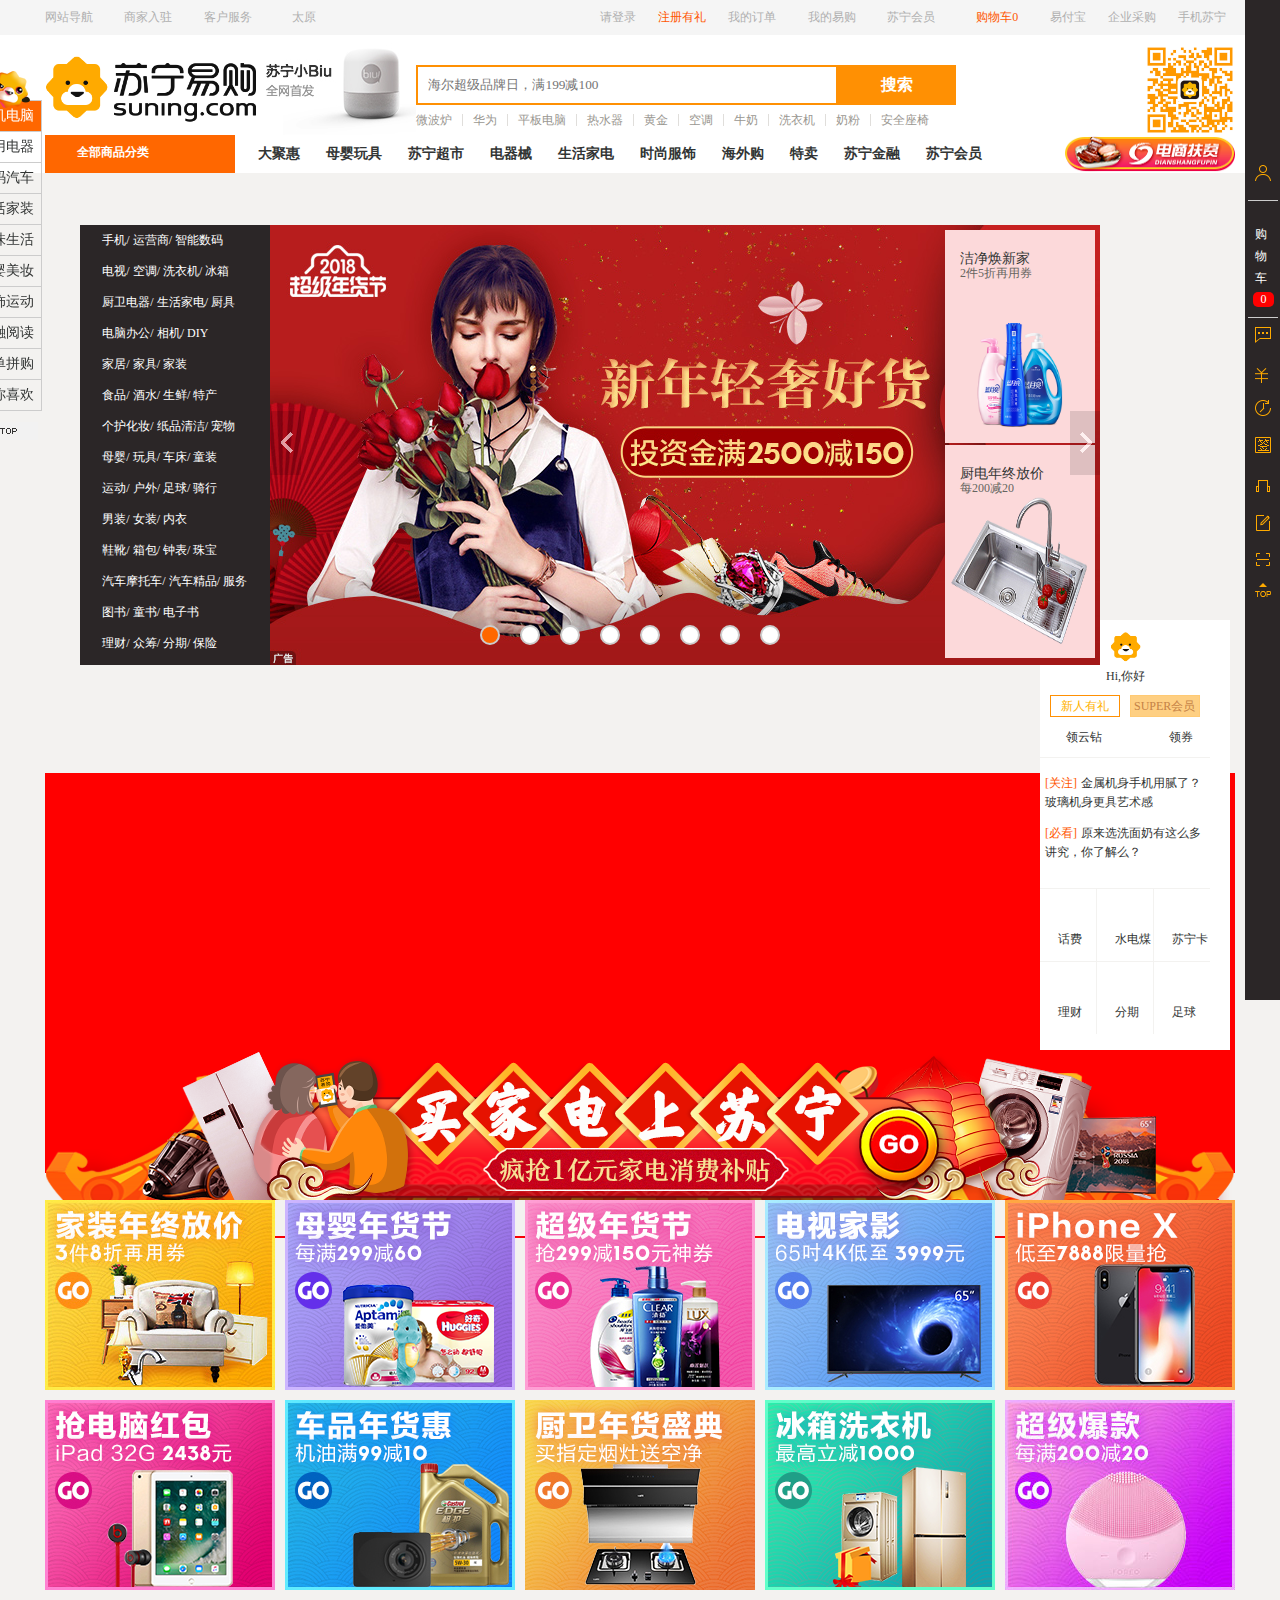
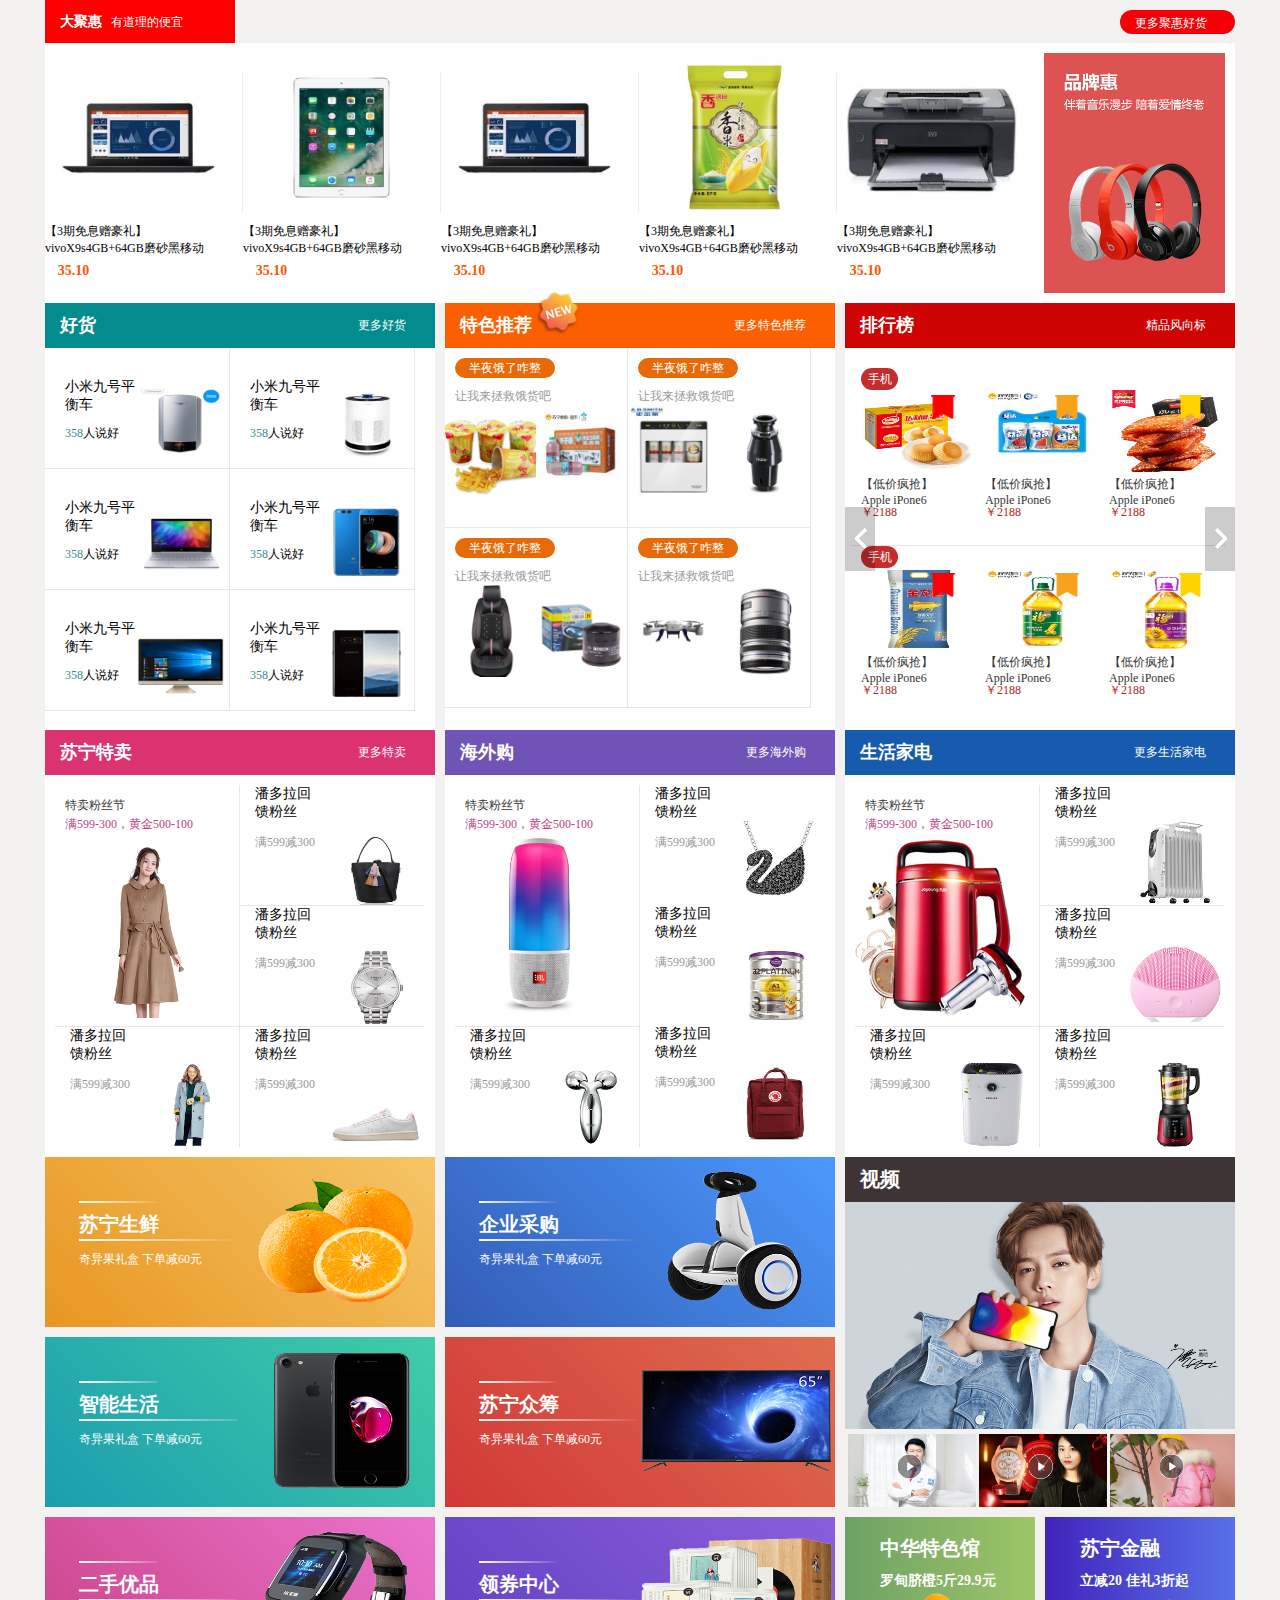
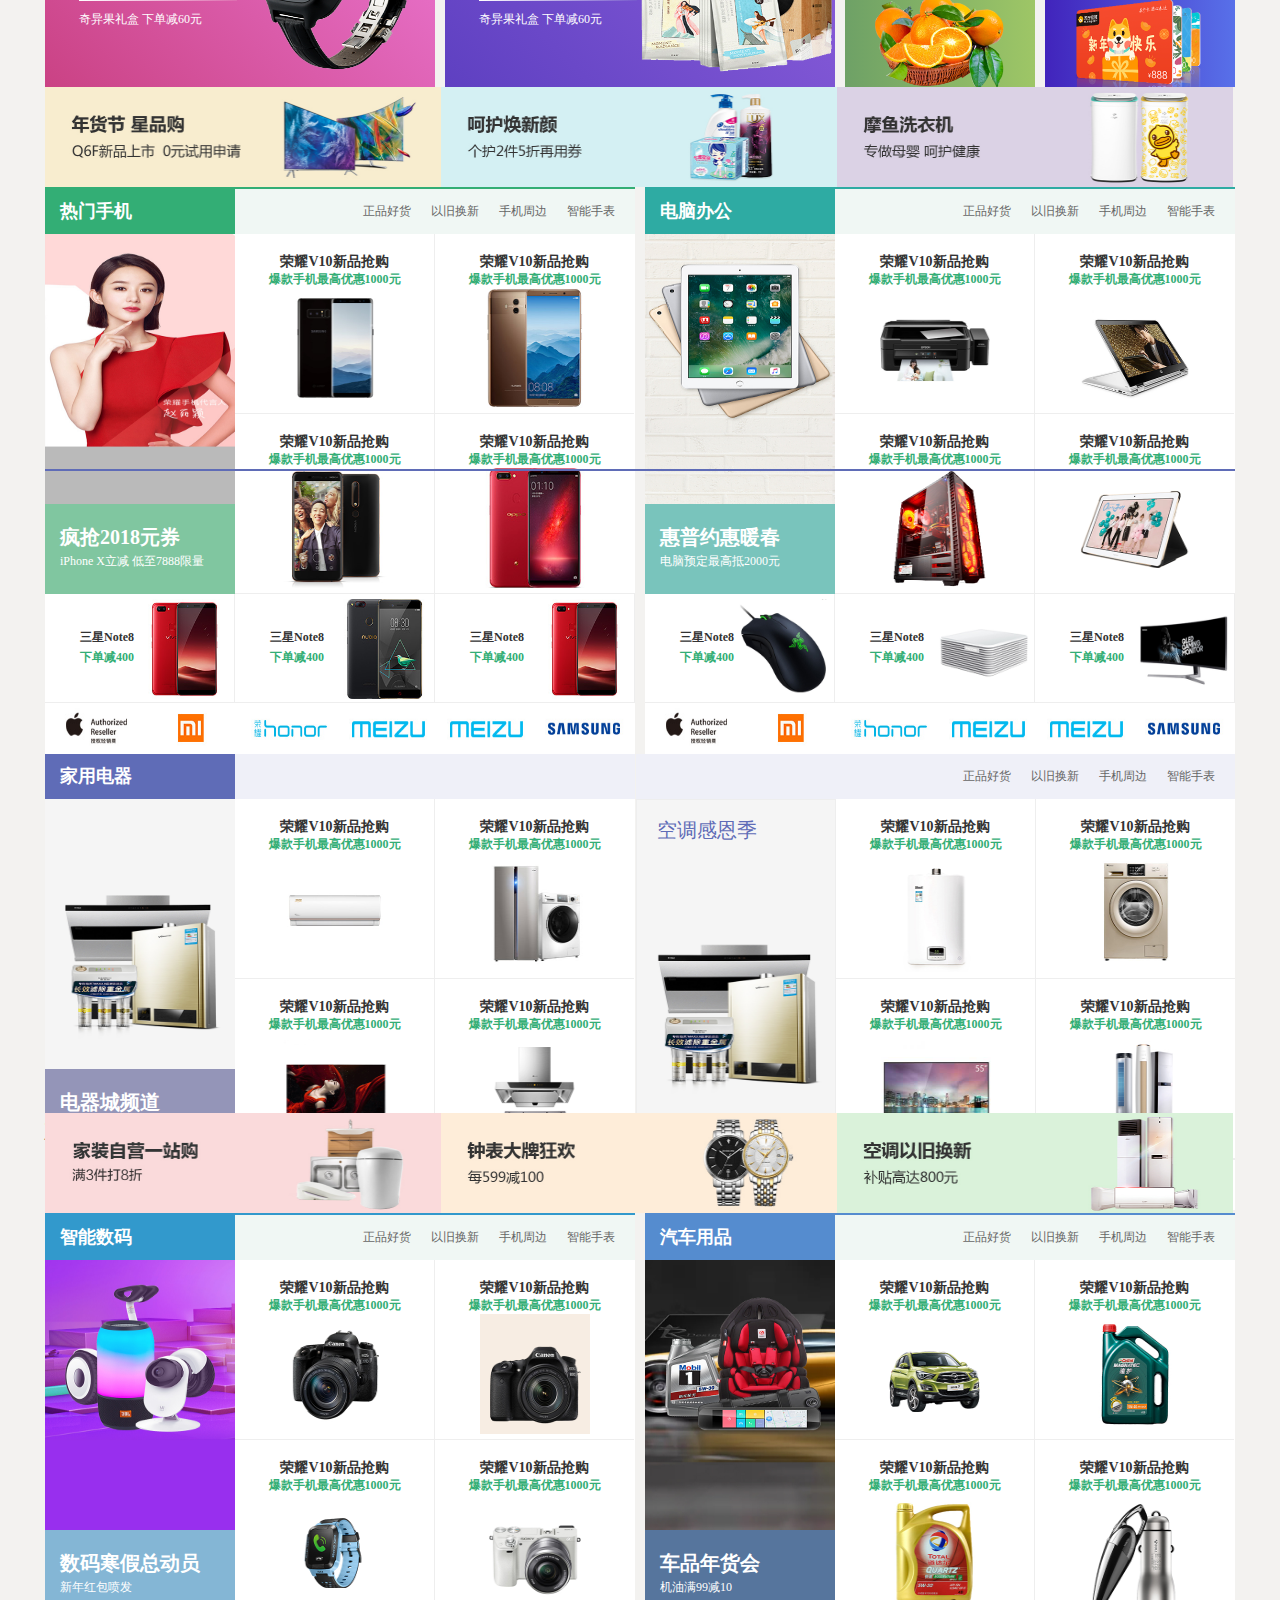
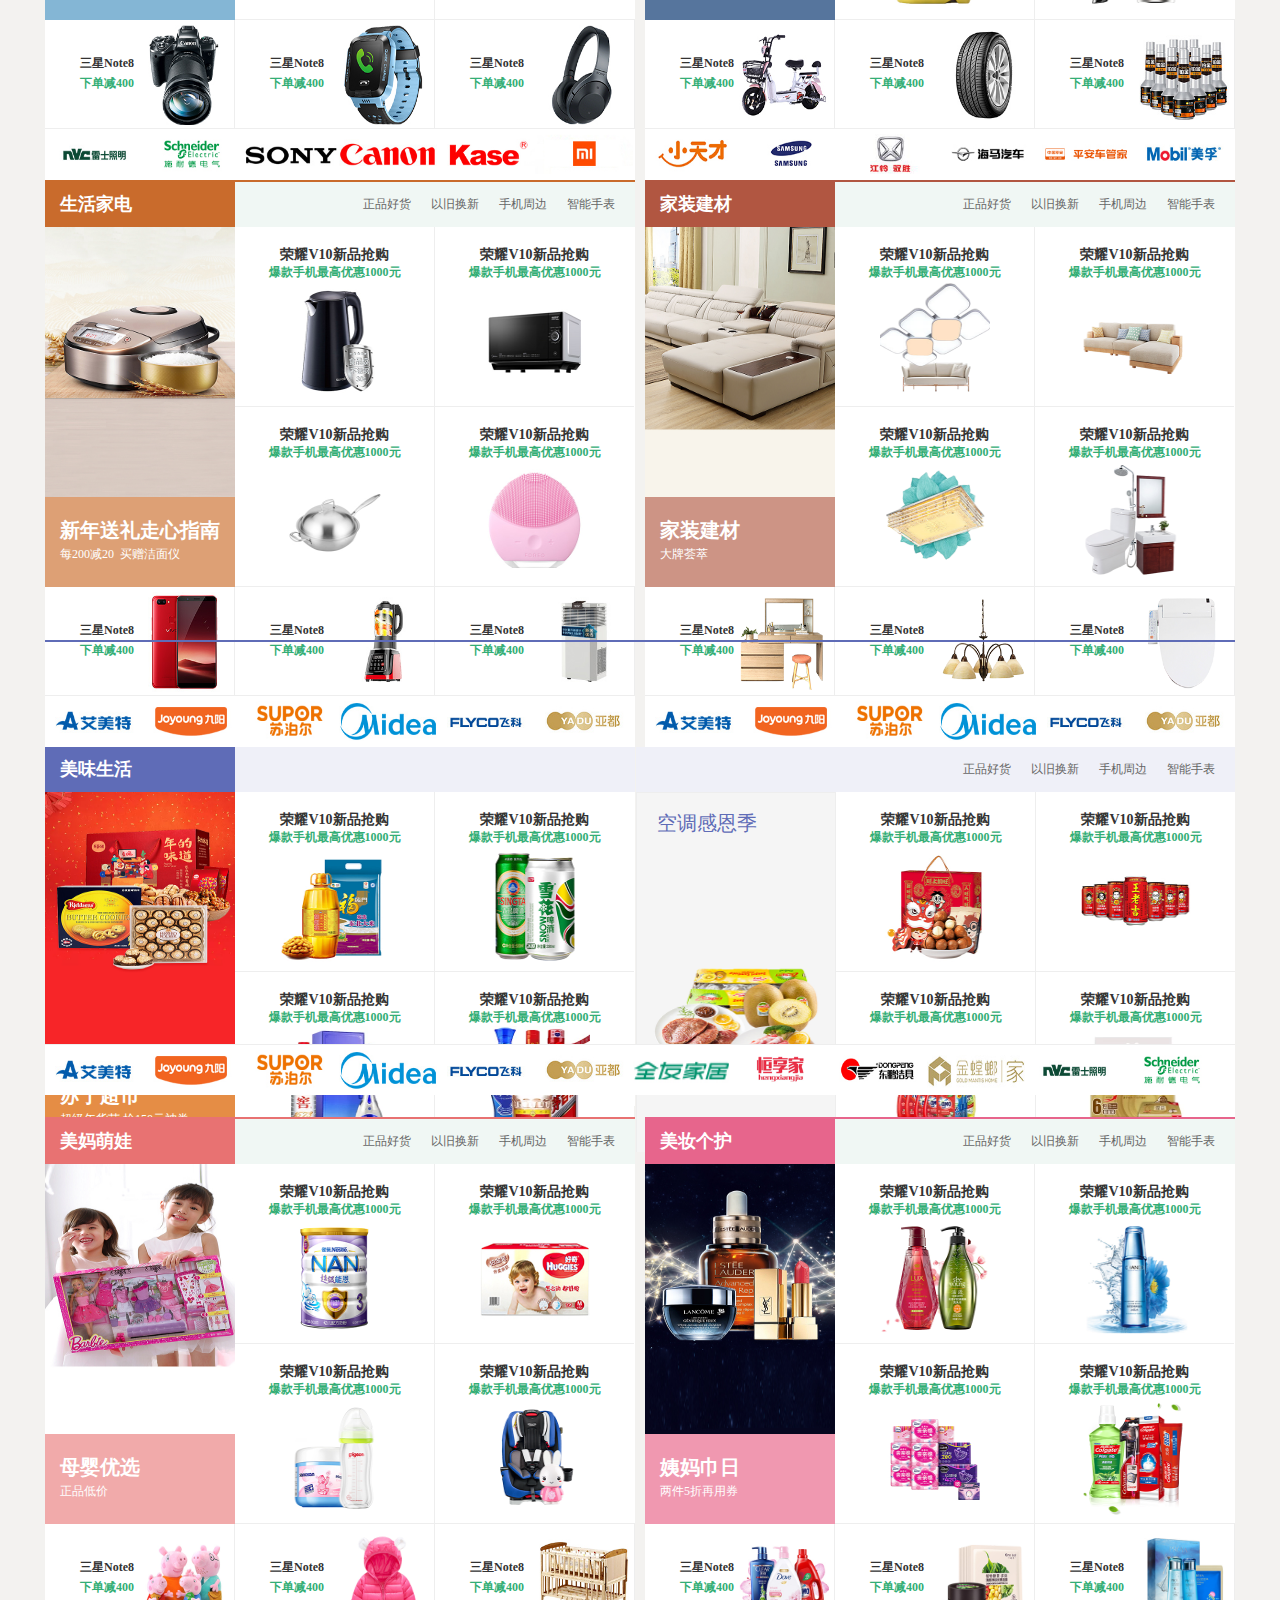
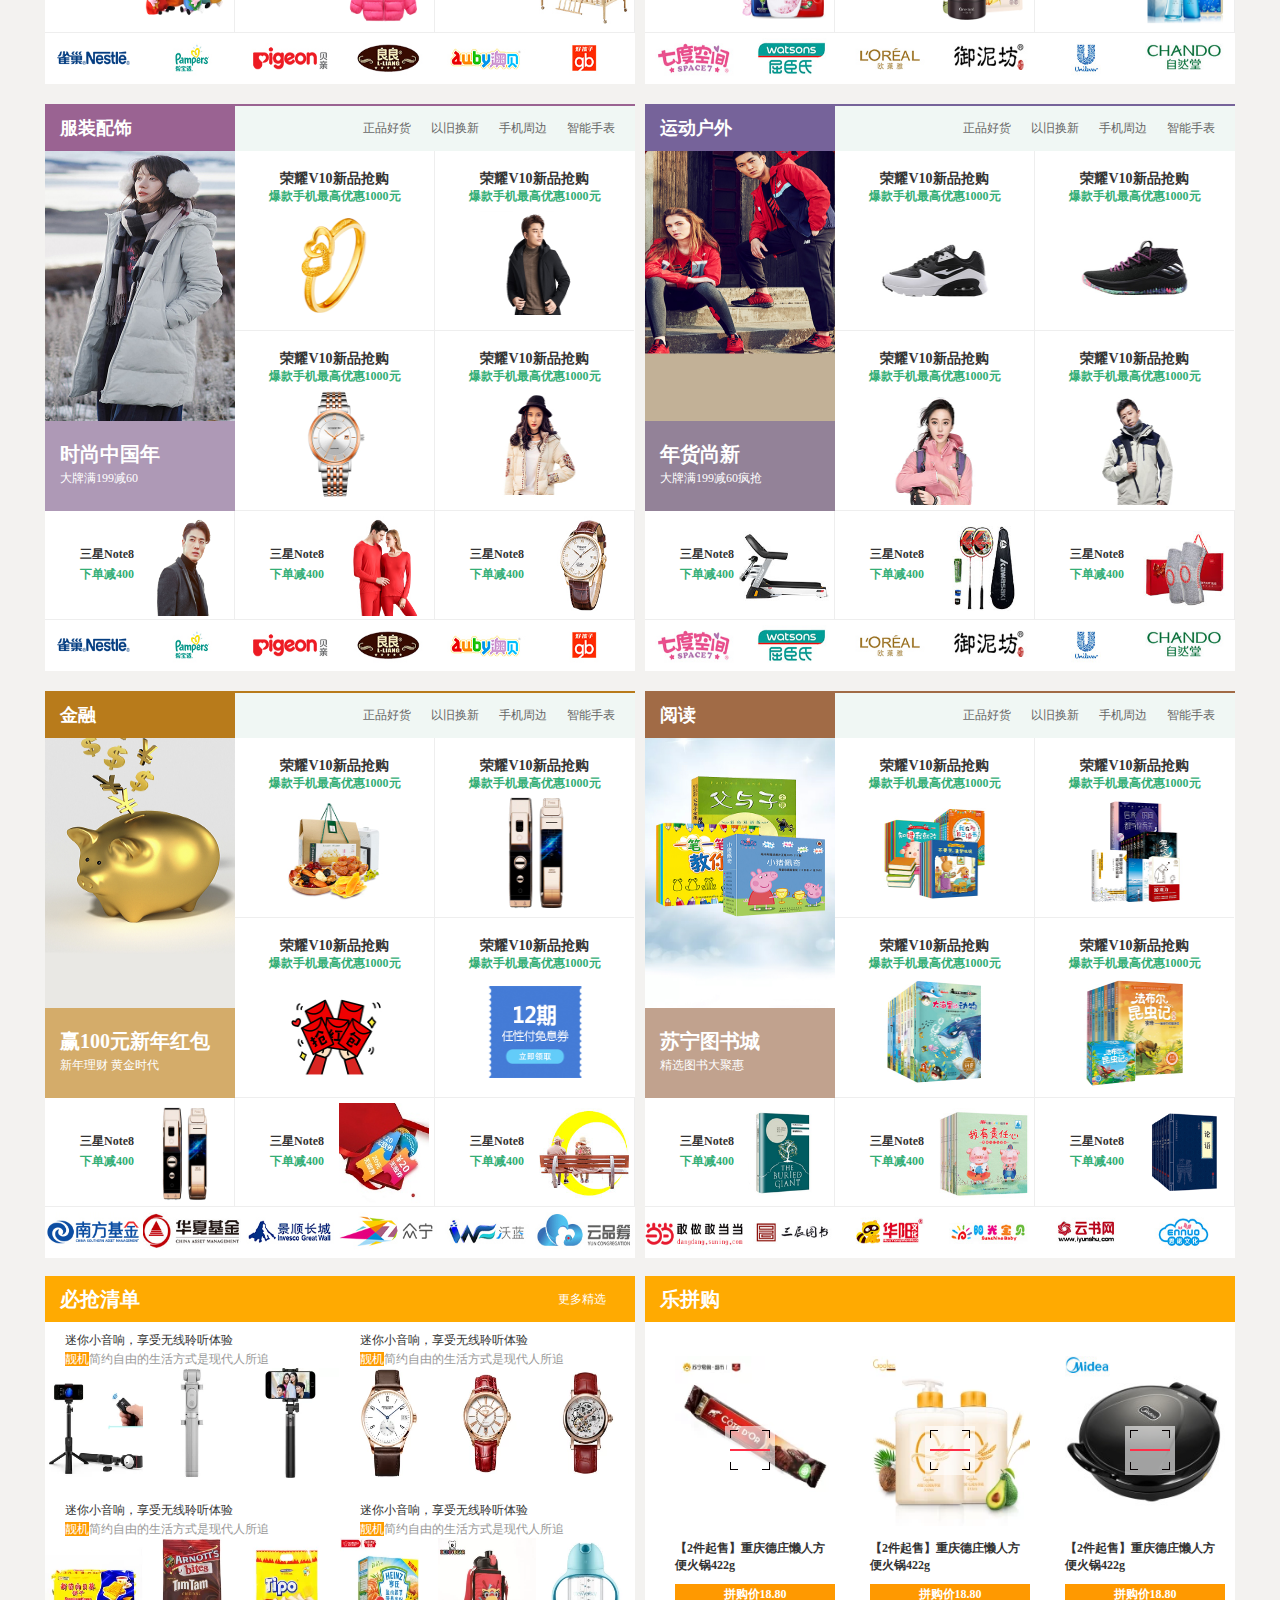
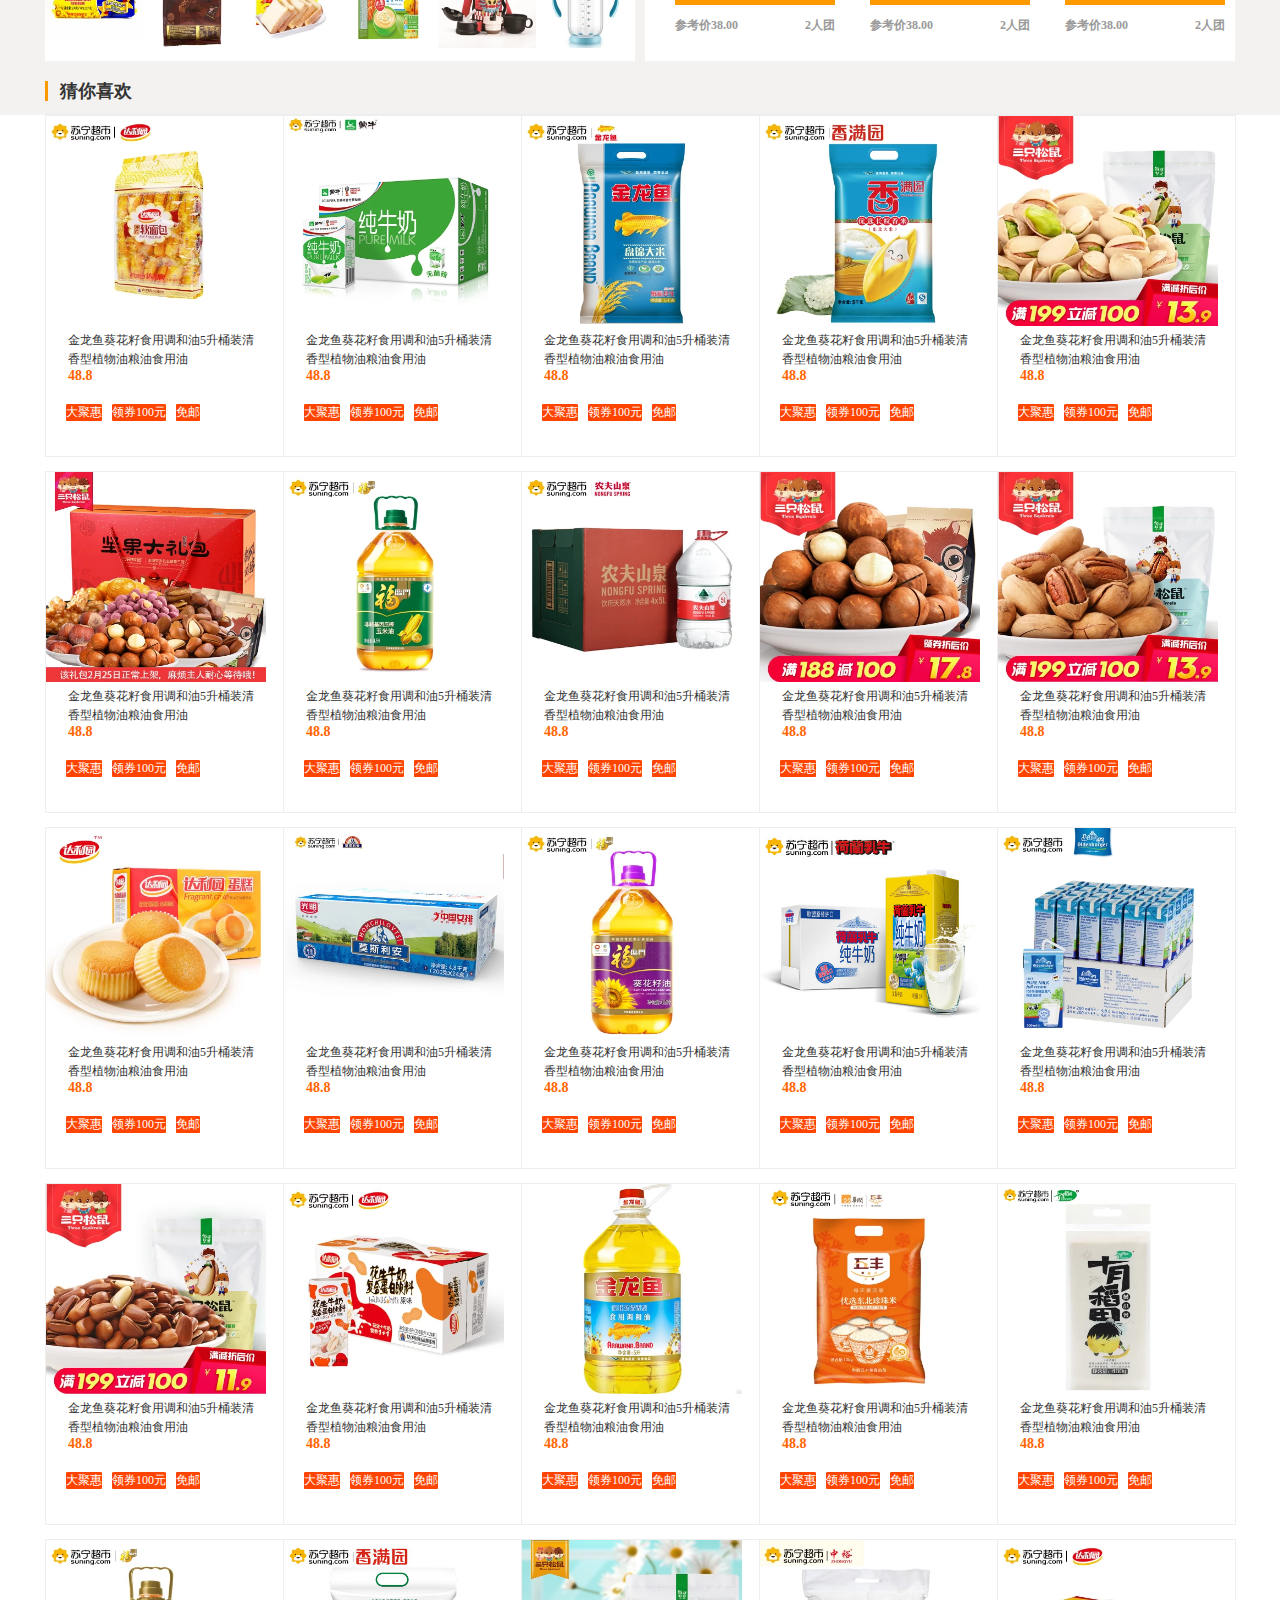
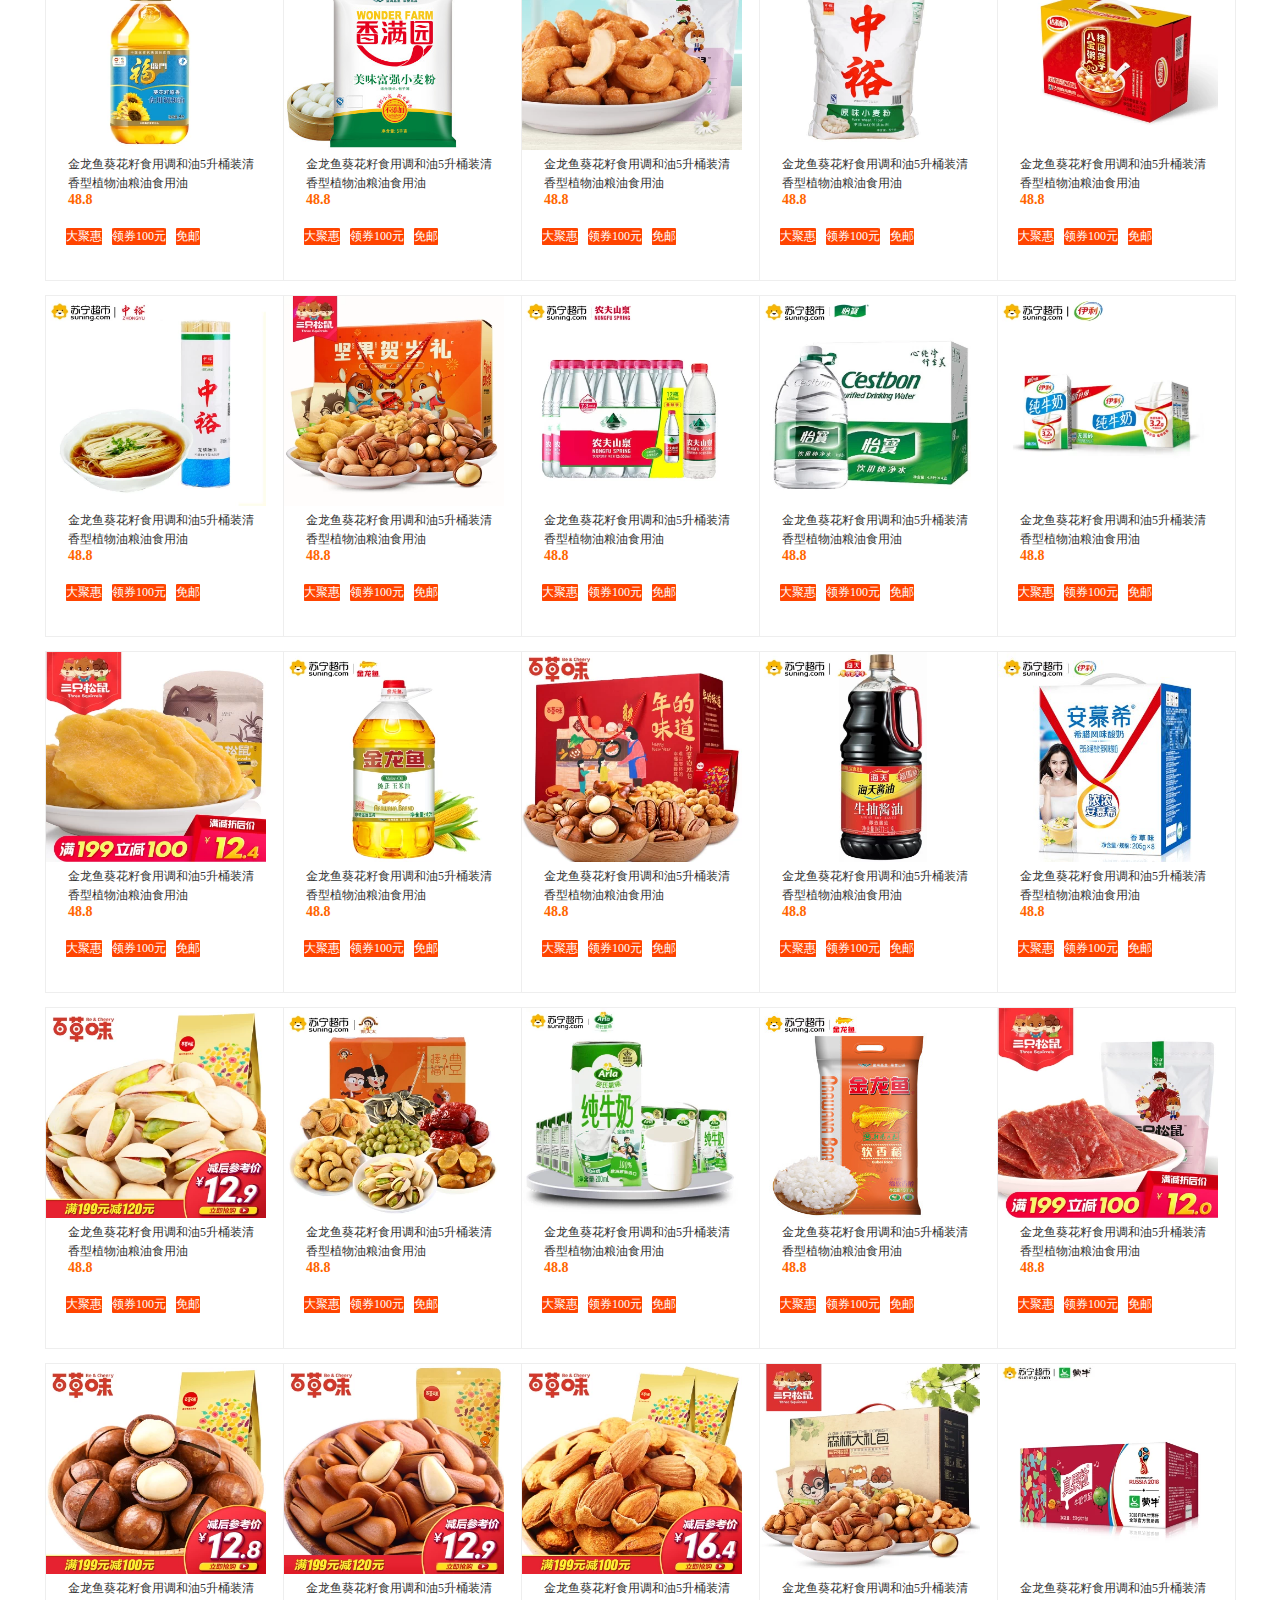
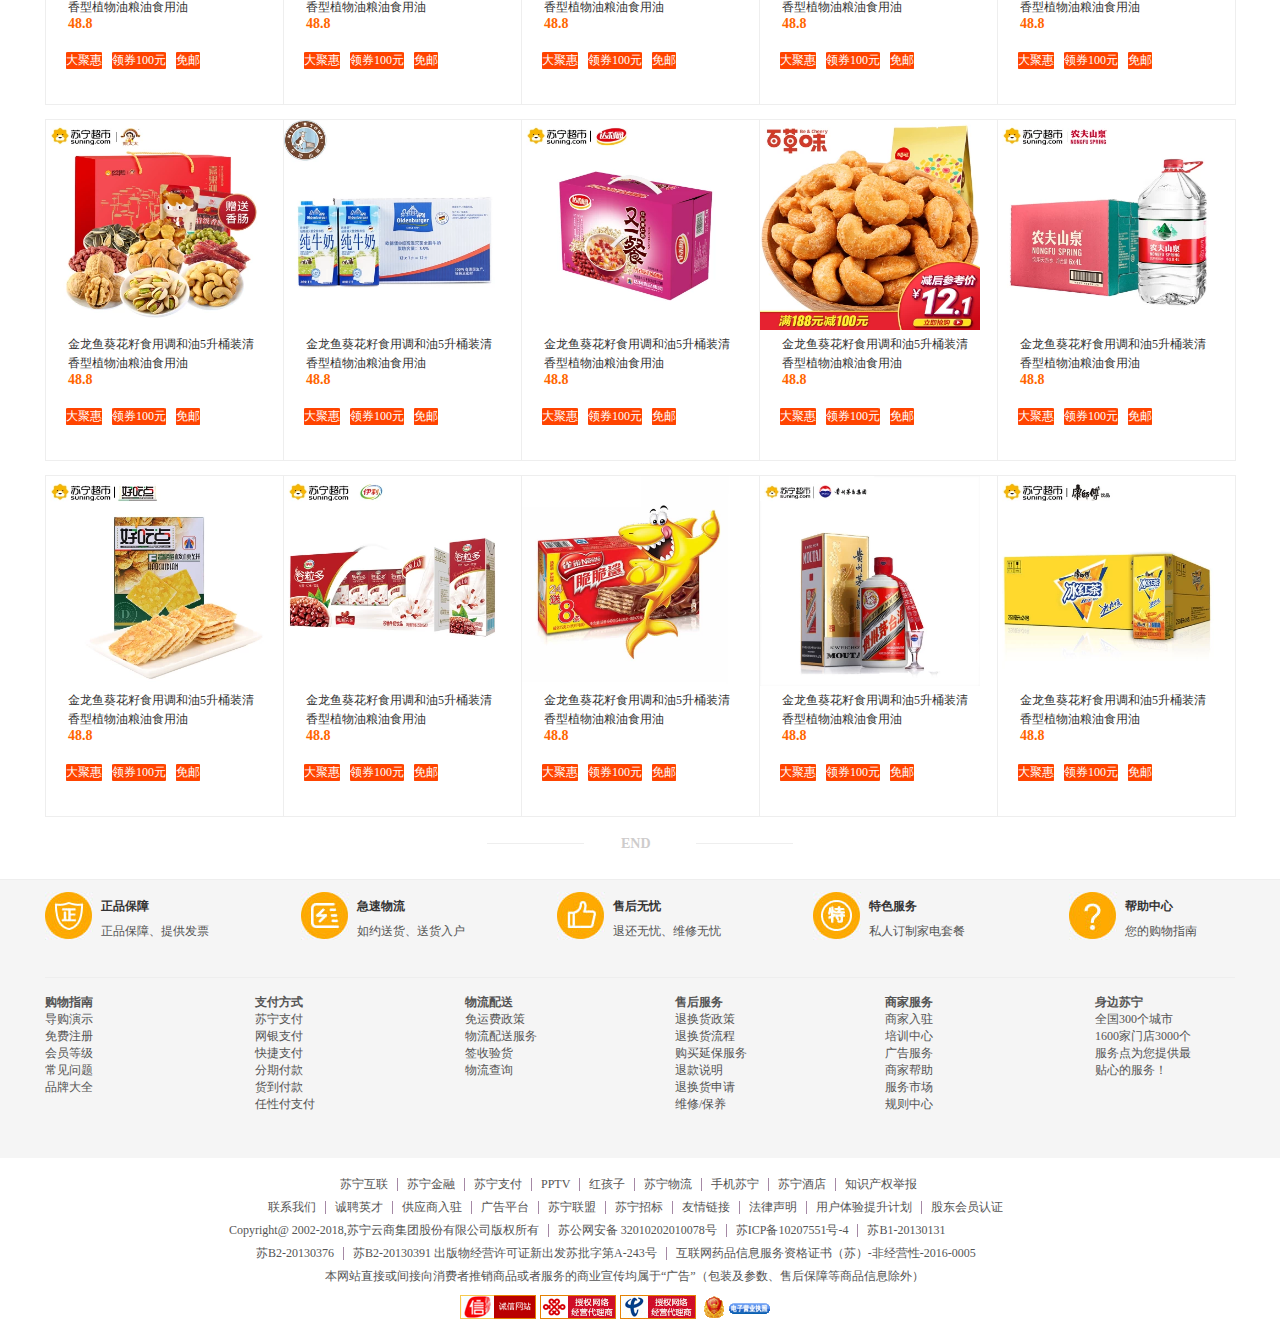
<file: index.html>
<!DOCTYPE html>
<html lang="en">
<head>
	<meta charset="UTF-8">
	<title>苏宁易购</title>
	<link rel="stylesheet" href="css/index.css">
	<link rel="icon" href="img/logo1.png" type="image/x-icon" />
	<link rel="stylesheet" href="css/public.css">
</head>
<body>
	<!-- 顶部开始 -->
	<div class="head">
		<div class="head_main">
			<div class="head_left">
				<div class="head_left_label">
					<a href="" class="head_wenzi">网站导航</a>
					<a href="" class="xiala">&#xe630;</a>
					<div class="head_left_label_item head_left_daohang">
						<div class="head_left_daohang_item">
							<h1>特色购物</h1>
							<div class="head_left_daohang_menulist">
								<p>苏宁互联</p>
								<p>苏宁卡</p>
								<p>大聚惠</p>
								<p>二手优品</p>
								<p>香港苏宁</p>
								<p>节能超市</p>
							</div>
							<div class="head_left_daohang_menulist">
								<p>苏宁达人</p>
								<p>海外购</p>
								<p>以旧换新</p>
								<p>领券中心</p>
								<p>苏宁特卖</p>
							</div>
						</div>
						<div class="head_left_daohang_line"></div>

						<div class="head_left_daohang_item">
							<h1>主题频道</h1>
							<div class="head_left_daohang_menulist">
								<p>电器城</p>
								<p>手机</p>
								<p>图书</p>
								<p>美妆个护</p>
								<p>服装城</p>
								<p>家装馆</p>
								<p>苏宁热卖</p>
							</div>
							<div class="head_left_daohang_menulist">
								<p>苏宁超市</p>
								<p>运动馆</p>
								<p>红孩子母婴</p>
								<p>电脑</p>
								<p>智能生活</p>
								<p>汽车用品</p>
								<p>排行榜</p>
							</div>
						</div>
						<div class="head_left_daohang_line"></div>

						<div class="head_left_daohang_item">
							<h1>生活助手</h1>
							<div class="head_left_daohang_menulist">
								<p>零钱宝</p>
								<p>转账还款</p>
								<p>水电煤</p>
								<p>机票</p>
							</div>
							<div class="head_left_daohang_menulist">
								<p>手机充值</p>
								<p>约服务</p>
								<p>保险</p>
								<p>门店查询</p>
							</div>
						</div>
						<div class="head_left_daohang_line"></div>

						<div class="head_left_daohang_item">
							<h1>会员服务</h1>
							<div class="head_left_daohang_menulist">
								<p>会员联盟</p>
								<p>免费书城</p>
								<p>苏宁理财</p>
							</div>
							<div class="head_left_daohang_menulist">
								<p>延长保修</p>
								<p>易付宝</p>
								<p>苏宁金融</p>
							</div>
						</div>
						<div class="head_left_daohang_line"></div>

						<div class="head_left_daohang_item">
							<h1>更多热点</h1>
							<div class="head_left_daohang_menulist">
								<p>PP视频</p>
								<p>商家入驻</p>
								<p>用户体验</p>
								<p>苏宁云</p>
							</div>
							<div class="head_left_daohang_menulist">
								<p>客户端</p>
								<p>苏宁联盟</p>
								<p>校园先锋</p>
								<p>苏宁足球</p>
							</div>
						</div>
					</div>
				</div>
				<div class="head_left_label">
					<a href="" class="head_wenzi">商家入驻</a>
					<a href="" class="xiala">&#xe630;</a>
					<div class="head_left_label_item head_left_shangjia">
						<div class="head_left_daohang_menulist1">
							<p>合作招商</p>
							<p>金融中心</p>
							<p>培训中心</p>
							<p>规则中心</p>
						</div>
						<div class="head_left_daohang_menulist1">
							<p>服务市场</p>
							<p>商家论坛</p>
							<p>增值服务</p>
						</div>
					</div>
				</div>
				<div class="head_left_label">
					<a href="" class="head_wenzi">客户服务</a>
					<a href="" class="xiala">&#xe630;</a>
					<div class="head_left_label_item head_left_kehu">
						<div class="head_left_daohang_menulist1">
							<p>苏宁帮客</p>
							<p>查找门店</p>
							<p>建议反馈</p>
							<p>苏宁服务</p>
						</div>
						<div class="head_left_daohang_menulist1">
							<p>帮助中心</p>
							<p>退换/维修</p>
							<p>30天包退</p>
							<p>在线咨询</p>
						</div>
					</div>
				</div>
				<a href="" class="head_wenzi head_wenzi3">&#xe60e;</a>
				<a href="" class="head_wenzi">太原</a>
				<a href="" class="xiala">&#xe630;</a>
			</div>
			<div class="head_right">
				<a href="" class="head_wenzi1">请登录</a>

				<a href="" class="head_wenzi1 head_wenzi2">注册有礼</a>

				<div class="head_right_label">
					<a href="" class="head_wenzi">我的订单</a>
					<a href="" class="xiala">&#xe630;</a>
					<div class="head_right_label_item head_right_dingdan">
						<div class="head_left_daohang_menulist1">
							<p>待支付</p>
							<p>待收货</p>
							<p>待评价</p>
							<p>修改订单</p>
						</div>
					</div>
				</div>
				<div class="head_right_label">
					<a href="" class="head_wenzi">我的易购</a>
					<a href="" class="xiala">&#xe630;</a>
					<div class="head_right_label_item head_right_yigou">
						<div class="head_left_daohang_menulist1">
							<img src="img/logo1.png" alt="">
							<p>我的二手</p>
							<p>我的金融</p>
							<p>我的任性付</p>
						</div>
						<div class="head_left_daohang_menulist1">
							<p>请登录</p>
							<p class="daka">点击打卡</p>
							<p>我的收藏</p>
							<p>苏宁会员</p>
							<p>我的优惠券</p>
						</div>
					</div>	
				</div>

				<a href="" class="head_wenzi1">苏宁会员</a>

				<div class="head_right_label">
					<a href="" class="xiala head_right_car">&#xe601;</a>	
					<a href="" class="head_wenzi head_wenzi2">购物车0</a>
					<a href="" class="xiala head_wenzi2">&#xe630;</a>
					<div class="head_right_label_item head_right_buycar">
						<img src="img/gouwuche.png" alt="">
					</div>
				</div>

					<a href="" class="head_wenzi1">易付宝</a>
					<a href="" class="head_wenzi1">企业采购</a>

				<div class="head_right_label">
					<a href="" class="head_wenzi">手机苏宁</a>
					<a href="" class="xiala xiala1">&#xe630;</a>
					<div class="head_right_label_item head_right_app">
						<div class="head_right_app_imgbox">
							<img src="img/app1.png" alt="">
							<p>下载苏宁联盟APP</p>
							<h1>随手分享&nbsp;轻松赚钱</h1>
						</div>
						<div class="head_right_app_line"></div>
						<div class="head_right_app_imgbox">
							<img src="img/app2.png" alt="">
							<p>扫一扫</p>
							<p>下载苏宁金融APP</p>
						</div>
						<div class="head_right_app_line"></div>
						<div class="head_right_app_imgbox">
							<img src="img/app3.jpg" alt="">
							<p>扫一扫</p>
							<p>关注苏宁易购服务号</p>
						</div>
					</div>
				</div>
			</div>
		</div>
	</div>
	<!-- 顶部结束 -->

	<!-- rightbar -->
	<div class="rightbar">
		<div class="denglu"></div>
		<div class="rightbar_gouwuche">
			<div class="rightbar_line"></div>
			<p class="buycar">&#xe601;</p>
			<p>购</p>
			<p>物</p>
			<p>车</p>
			<div class="shuliang">0</div>
			<div class="rightbar_line1"></div>
		</div>
		
		<div class="rightbar_label">
			<div class="huihua"></div>
			<div class="rightbar_label_item huihua1">消息</div>
		</div>
		<div class="rightbar_label">	
			<div class="licai"></div>
			<div class="rightbar_label_item licai1">理财</div>
		</div>
		<div class="rightbar_label">
			<div class="zuji"></div>
			<div class="rightbar_label_item zuji1">足迹</div>
		</div>
		<div class="rightbar_label">
			<div class="qiandao"></div>
			<div class="rightbar_label_item qiandao1">签到</div>
		</div>
		<div class="rightbar_label">
			<div class="zixun"></div>
			<div class="rightbar_label_item zixun1">在线咨询</div>
		</div>
		<div class="rightbar_label">
			<div class="fankui"></div>
			<div class="rightbar_label_item fankui1">意见反馈</div>
		</div>
		<div class="rightbar_label">
			<div class="saoma"></div>
			<div class="rightbar_label_item saoma1">
				<img src="img/new-down-img.png" alt="">
			</div>
		</div>
		<div class="rightbar_label">
			<div class="rightbar_totop"></div>
			<div class="rightbar_label_item rightbar_totop1">返回顶部</div>
		</div>
	</div>

	<!-- 搜索开始 -->
	<div class="search">
		<div class="search_left">
			<img src="img/logo.png" alt="">
			<img src="img/biu.jpg" alt="">
			<!-- <div class="search_medsl"></div> -->
			<input type="text" placeholder="&#xe7b7;海尔超级品牌日，满199减100" class="search_medsl">
			<input type="button" class="search_medsr" value="搜索">
			<!-- <div class="search_medsr">
				<a href="">搜索</a>
			</div> -->
			<div class="search_medx">
				<a href="">微波炉</a>
				<div class="search_medx_line"></div>

				<a href="">华为</a>
				<div class="search_medx_line"></div>

				<a href="">平板电脑</a>
				<div class="search_medx_line"></div>

				<a href="">热水器</a>
				<div class="search_medx_line"></div>

				<a href="">黄金</a>
				<div class="search_medx_line"></div>

				<a href="">空调</a>
				<div class="search_medx_line"></div>

				<a href="">牛奶</a>
				<div class="search_medx_line"></div>

				<a href="">洗衣机</a>
				<div class="search_medx_line"></div>

				<a href="">奶粉</a>
				<div class="search_medx_line"></div>

				<a href="">安全座椅</a>
			</div>
		</div>
		<div class="search_right">
			<img src="img/erweima.png" alt="">
		</div>
	</div>
	<!-- 搜索结束 -->
	<!-- 搜索定位开始 -->
	<div class="topnav">
		<div class="sousuobox">
			<div class="daohang_left">
				<div class="daohang_left_caidan">
					<h1 class="daohang_left1">&#xe60d;</h1>
					<h1>全部商品分类</h1>
				</div>
				<ul class="banner_nav daohang_left_nav">
					<li class="banner_nav_label">
						<span class="banner_nav2">&#xe633;</span>
						<span>手机/</span>
						<span>运营商/</span>
						<span>智能数码</span>
						<div class="banner_nav_box">
							<div class="banner_nav_box_list">
								<div class="banner_nav_box_list_top">
									<p>&nbsp;&nbsp;&nbsp;电器城&nbsp;&nbsp;&nbsp;</p>
									<p>&nbsp;&nbsp;&nbsp;手机频道&nbsp;&nbsp;&nbsp;</p>
									<p>&nbsp;&nbsp;&nbsp;智能数码&nbsp;&nbsp;&nbsp;</p>
									<p>&nbsp;&nbsp;&nbsp;以旧换新&nbsp;&nbsp;&nbsp;</p>
									<p>&nbsp;&nbsp;&nbsp;网上营业厅&nbsp;&nbsp;&nbsp;</p>
									<p>&nbsp;&nbsp;&nbsp;企业采购&nbsp;&nbsp;&nbsp;</p>
									<p>&nbsp;&nbsp;&nbsp;海外购&nbsp;&nbsp;&nbsp;</p>
								</div>
								<div class="banner_nav_box_list_content">
									<h1>手机通讯</h1>
									<div class="banner_nav_box_list_menu">
										<p>全部手机</p>
										<p>iphone</p>
										<p>小米</p>
										<p>荣耀</p>
										<p>华为</p>
										<p>三星</p>
										<p>魅族</p>
										<p>oppo</p>
										<p>vivo</p>
										<p>美图</p>
										<p>努比亚</p>
										<p>诺基亚</p>
										<p>飞利浦</p>
										<p>金立</p>
										<p>守护宝</p>
										<p>正品好货</p>
										<p>以旧换新</p>
										<p>手机维修</p>
										<div class="banner_nav_box_list_line"></div>
									</div>
								</div>

								<div class="banner_nav_box_list_content">
									<h1>手机配件</h1>
									<div class="banner_nav_box_list_menu">
										<p>手机壳</p>
										<p>手机贴膜</p>
										<p>手机存储卡</p>
										<p>数据线</p>
										<p>充电器</p>
										<p>手机耳机</p>
										<p>手机电池</p>
										<p>苹果周边</p>
										<p>移动电源</p>
										<p>蓝牙耳机</p>
										<p>自拍杆</p>
										<p>手机支架</p>
										<p>手机U盘</p>
										<p>蓝牙音箱</p>
										<div class="banner_nav_box_list_line"></div>
									</div>
								</div>

								<div class="banner_nav_box_list_content">
									<h1>手机通讯</h1>
									<div class="banner_nav_box_list_menu">
										<p>全部手机</p>
										<p>iphone</p>
										<p>小米</p>
										<p>荣耀</p>
										<p>华为</p>
										<p>三星</p>
										<p>魅族</p>
										<p>oppo</p>
										<p>vivo</p>
										<p>美图</p>
										<p>努比亚</p>
										<p>诺基亚</p>
										<p>飞利浦</p>
										<p>金立</p>
										<p>守护宝</p>
										<p>正品好货</p>
										<p>以旧换新</p>
										<p>手机维修</p>
										<div class="banner_nav_box_list_line"></div>
									</div>
								</div>

								<div class="banner_nav_box_list_content">
									<h1>手机通讯</h1>
									<div class="banner_nav_box_list_menu">
										<p>全部手机</p>
										<p>iphone</p>
										<p>小米</p>
										<p>荣耀</p>
										<p>华为</p>
										<p>三星</p>
										<p>魅族</p>
										<p>oppo</p>
										<p>vivo</p>
										<p>美图</p>
										<p>努比亚</p>
										<p>诺基亚</p>
										<p>飞利浦</p>
										<p>金立</p>
										<div class="banner_nav_box_list_line"></div>
									</div>
								</div>

								<div class="banner_nav_box_list_content">
									<h1>手机通讯</h1>
									<div class="banner_nav_box_list_menu">
										<p>全部手机</p>
										<p>iphone</p>
										<p>小米</p>
										<p>荣耀</p>
										<p>华为</p>
										<p>三星</p>
										<p>魅族</p>
										<p>oppo</p>
										<p>vivo</p>
										<p>美图</p>
										<p>努比亚</p>
										<p>诺基亚</p>
										<p>飞利浦</p>
										<p>金立</p>
										<div class="banner_nav_box_list_line"></div>
									</div>
								</div>

								<div class="banner_nav_box_list_content">
									<h1>手机通讯</h1>
									<div class="banner_nav_box_list_menu">
										<p>全部手机</p>
										<p>iphone</p>
										<p>小米</p>
										<p>荣耀</p>
										<p>华为</p>
										<p>三星</p>
										<p>魅族</p>
										<p>oppo</p>
										<p>vivo</p>
										<p>美图</p>
										<p>努比亚</p>
										<p>诺基亚</p>
										<p>飞利浦</p>
										<p>金立</p>
										<div class="banner_nav_box_list_line"></div>
									</div>
								</div>

								<div class="banner_nav_box_list_content">
									<h1>手机通讯</h1>
									<div class="banner_nav_box_list_menu">
										<p>全部手机</p>
										<p>iphone</p>
										<p>小米</p>
										<p>荣耀</p>
										<p>华为</p>
										<p>三星</p>
										<p>魅族</p>
										<p>oppo</p>
										<p>vivo</p>
										<p>美图</p>
										<p>努比亚</p>
										<p>诺基亚</p>
										<p>飞利浦</p>
										<p>金立</p>
										<div class="banner_nav_box_list_line"></div>
									</div>
								</div>
							</div>
							<div class="banner_nav_box_img">
								<div class="banner_nav_tubiao_box">
									<img src="img/navlogo1.jpg" alt="">
									<img src="img/navlogo2.jpg" alt="">
									<img src="img/navlogo3.jpg" alt="">
									<img src="img/navlogo4.jpg" alt="">
									<img src="img/navlogo5.jpg" alt="">
									<img src="img/navlogo6.jpg" alt="">
									<img src="img/navlogo7.jpg" alt="">
									<img src="img/navlogo8.jpg" alt="">
								</div>
								<div class="banner_nav_tubiao_box1">
									<img src="img/navlogo9.png" alt="">
									<img src="img/navlogo10.jpg" alt="">
								</div>
							</div>
						</div>
					</li>

					<li class="banner_nav_label">
						<span class="banner_nav2">&#xe604;</span>
						<span>电视/</span>
						<span>空调/</span>
						<span>洗衣机/</span>
						<span>冰箱</span>
						<div class="banner_nav_box">
							<div class="banner_nav_box_list">
								<div class="banner_nav_box_list_top">
									<p>&nbsp;&nbsp;&nbsp;电器城&nbsp;&nbsp;&nbsp;</p>
									<p>&nbsp;&nbsp;&nbsp;手机频道&nbsp;&nbsp;&nbsp;</p>
									<p>&nbsp;&nbsp;&nbsp;智能数码&nbsp;&nbsp;&nbsp;</p>
									<p>&nbsp;&nbsp;&nbsp;以旧换新&nbsp;&nbsp;&nbsp;</p>
									<p>&nbsp;&nbsp;&nbsp;网上营业厅&nbsp;&nbsp;&nbsp;</p>
									<p>&nbsp;&nbsp;&nbsp;企业采购&nbsp;&nbsp;&nbsp;</p>
									<p>&nbsp;&nbsp;&nbsp;海外购&nbsp;&nbsp;&nbsp;</p>
								</div>
								<div class="banner_nav_box_list_content">
									<h1>手机通讯</h1>
									<div class="banner_nav_box_list_menu">
										<p>全部手机</p>
										<p>iphone</p>
										<p>小米</p>
										<p>荣耀</p>
										<p>华为</p>
										<p>三星</p>
										<p>魅族</p>
										<p>oppo</p>
										<p>vivo</p>
										<p>美图</p>
										<p>努比亚</p>
										<p>诺基亚</p>
										<p>飞利浦</p>
										<p>金立</p>
										<p>守护宝</p>
										<p>正品好货</p>
										<p>以旧换新</p>
										<p>手机维修</p>
										<div class="banner_nav_box_list_line"></div>
									</div>
								</div>

								<div class="banner_nav_box_list_content">
									<h1>手机配件</h1>
									<div class="banner_nav_box_list_menu">
										<p>手机壳</p>
										<p>手机贴膜</p>
										<p>手机存储卡</p>
										<p>数据线</p>
										<p>充电器</p>
										<p>手机耳机</p>
										<p>手机电池</p>
										<p>苹果周边</p>
										<p>移动电源</p>
										<p>蓝牙耳机</p>
										<p>自拍杆</p>
										<p>手机支架</p>
										<p>手机U盘</p>
										<p>蓝牙音箱</p>
										<div class="banner_nav_box_list_line"></div>
									</div>
								</div>

								<div class="banner_nav_box_list_content">
									<h1>手机通讯</h1>
									<div class="banner_nav_box_list_menu">
										<p>全部手机</p>
										<p>iphone</p>
										<p>小米</p>
										<p>荣耀</p>
										<p>华为</p>
										<p>三星</p>
										<p>魅族</p>
										<p>oppo</p>
										<p>vivo</p>
										<p>美图</p>
										<p>努比亚</p>
										<p>诺基亚</p>
										<p>飞利浦</p>
										<p>金立</p>
										<p>守护宝</p>
										<p>正品好货</p>
										<p>以旧换新</p>
										<p>手机维修</p>
										<div class="banner_nav_box_list_line"></div>
									</div>
								</div>

								<div class="banner_nav_box_list_content">
									<h1>手机通讯</h1>
									<div class="banner_nav_box_list_menu">
										<p>全部手机</p>
										<p>iphone</p>
										<p>小米</p>
										<p>荣耀</p>
										<p>华为</p>
										<p>三星</p>
										<p>魅族</p>
										<p>oppo</p>
										<p>vivo</p>
										<p>美图</p>
										<p>努比亚</p>
										<p>诺基亚</p>
										<p>飞利浦</p>
										<p>金立</p>
										<div class="banner_nav_box_list_line"></div>
									</div>
								</div>

								<div class="banner_nav_box_list_content">
									<h1>手机通讯</h1>
									<div class="banner_nav_box_list_menu">
										<p>全部手机</p>
										<p>iphone</p>
										<p>小米</p>
										<p>荣耀</p>
										<p>华为</p>
										<p>三星</p>
										<p>魅族</p>
										<p>oppo</p>
										<p>vivo</p>
										<p>美图</p>
										<p>努比亚</p>
										<p>诺基亚</p>
										<p>飞利浦</p>
										<p>金立</p>
										<div class="banner_nav_box_list_line"></div>
									</div>
								</div>

								<div class="banner_nav_box_list_content">
									<h1>手机通讯</h1>
									<div class="banner_nav_box_list_menu">
										<p>全部手机</p>
										<p>iphone</p>
										<p>小米</p>
										<p>荣耀</p>
										<p>华为</p>
										<p>三星</p>
										<p>魅族</p>
										<p>oppo</p>
										<p>vivo</p>
										<p>美图</p>
										<p>努比亚</p>
										<p>诺基亚</p>
										<p>飞利浦</p>
										<p>金立</p>
										<div class="banner_nav_box_list_line"></div>
									</div>
								</div>

								<div class="banner_nav_box_list_content">
									<h1>手机通讯</h1>
									<div class="banner_nav_box_list_menu">
										<p>全部手机</p>
										<p>iphone</p>
										<p>小米</p>
										<p>荣耀</p>
										<p>华为</p>
										<p>三星</p>
										<p>魅族</p>
										<p>oppo</p>
										<p>vivo</p>
										<p>美图</p>
										<p>努比亚</p>
										<p>诺基亚</p>
										<p>飞利浦</p>
										<p>金立</p>
										<div class="banner_nav_box_list_line"></div>
									</div>
								</div>
							</div>
							<div class="banner_nav_box_img">
								<div class="banner_nav_tubiao_box">
									<img src="img/navlogo11.png" alt="">
									<img src="img/navlogo12.jpg" alt="">
									<img src="img/navlogo13.jpg" alt="">
									<img src="img/navlogo14.jpg" alt="">
									<img src="img/navlogo15.jpg" alt="">
									<img src="img/navlogo16.jpg" alt="">
									<img src="img/navlogo17.jpg" alt="">
									<img src="img/navlogo10.jpg" alt="">
								</div>
								<div class="banner_nav_tubiao_box1">
									<img src="img/navlogo19.jpg" alt="">
									<img src="img/navlogo20.jpg" alt="">
								</div>
							</div>
						</div>
					</li>

					<li class="banner_nav_label">
						<span class="banner_nav2">&#xe641;</span>
						<span>厨卫电器/</span>
						<span>生活家电/</span>
						<span>厨具</span>
						<div class="banner_nav_box">
							<div class="banner_nav_box_list">
								<div class="banner_nav_box_list_top">
									<p>&nbsp;&nbsp;&nbsp;电器城&nbsp;&nbsp;&nbsp;</p>
									<p>&nbsp;&nbsp;&nbsp;手机频道&nbsp;&nbsp;&nbsp;</p>
									<p>&nbsp;&nbsp;&nbsp;智能数码&nbsp;&nbsp;&nbsp;</p>
									<p>&nbsp;&nbsp;&nbsp;以旧换新&nbsp;&nbsp;&nbsp;</p>
									<p>&nbsp;&nbsp;&nbsp;网上营业厅&nbsp;&nbsp;&nbsp;</p>
									<p>&nbsp;&nbsp;&nbsp;企业采购&nbsp;&nbsp;&nbsp;</p>
									<p>&nbsp;&nbsp;&nbsp;海外购&nbsp;&nbsp;&nbsp;</p>
								</div>
								<div class="banner_nav_box_list_content">
									<h1>手机通讯</h1>
									<div class="banner_nav_box_list_menu">
										<p>全部手机</p>
										<p>iphone</p>
										<p>小米</p>
										<p>荣耀</p>
										<p>华为</p>
										<p>三星</p>
										<p>魅族</p>
										<p>oppo</p>
										<p>vivo</p>
										<p>美图</p>
										<p>努比亚</p>
										<p>诺基亚</p>
										<p>飞利浦</p>
										<p>金立</p>
										<p>守护宝</p>
										<p>正品好货</p>
										<p>以旧换新</p>
										<p>手机维修</p>
										<div class="banner_nav_box_list_line"></div>
									</div>
								</div>

								<div class="banner_nav_box_list_content">
									<h1>手机配件</h1>
									<div class="banner_nav_box_list_menu">
										<p>手机壳</p>
										<p>手机贴膜</p>
										<p>手机存储卡</p>
										<p>数据线</p>
										<p>充电器</p>
										<p>手机耳机</p>
										<p>手机电池</p>
										<p>苹果周边</p>
										<p>移动电源</p>
										<p>蓝牙耳机</p>
										<p>自拍杆</p>
										<p>手机支架</p>
										<p>手机U盘</p>
										<p>蓝牙音箱</p>
										<div class="banner_nav_box_list_line"></div>
									</div>
								</div>

								<div class="banner_nav_box_list_content">
									<h1>手机通讯</h1>
									<div class="banner_nav_box_list_menu">
										<p>全部手机</p>
										<p>iphone</p>
										<p>小米</p>
										<p>荣耀</p>
										<p>华为</p>
										<p>三星</p>
										<p>魅族</p>
										<p>oppo</p>
										<p>vivo</p>
										<p>美图</p>
										<p>努比亚</p>
										<p>诺基亚</p>
										<p>飞利浦</p>
										<p>金立</p>
										<p>守护宝</p>
										<p>正品好货</p>
										<p>以旧换新</p>
										<p>手机维修</p>
										<div class="banner_nav_box_list_line"></div>
									</div>
								</div>

								<div class="banner_nav_box_list_content">
									<h1>手机通讯</h1>
									<div class="banner_nav_box_list_menu">
										<p>全部手机</p>
										<p>iphone</p>
										<p>小米</p>
										<p>荣耀</p>
										<p>华为</p>
										<p>三星</p>
										<p>魅族</p>
										<p>oppo</p>
										<p>vivo</p>
										<p>美图</p>
										<p>努比亚</p>
										<p>诺基亚</p>
										<p>飞利浦</p>
										<p>金立</p>
										<div class="banner_nav_box_list_line"></div>
									</div>
								</div>

								<div class="banner_nav_box_list_content">
									<h1>手机通讯</h1>
									<div class="banner_nav_box_list_menu">
										<p>全部手机</p>
										<p>iphone</p>
										<p>小米</p>
										<p>荣耀</p>
										<p>华为</p>
										<p>三星</p>
										<p>魅族</p>
										<p>oppo</p>
										<p>vivo</p>
										<p>美图</p>
										<p>努比亚</p>
										<p>诺基亚</p>
										<p>飞利浦</p>
										<p>金立</p>
										<div class="banner_nav_box_list_line"></div>
									</div>
								</div>

								<div class="banner_nav_box_list_content">
									<h1>手机通讯</h1>
									<div class="banner_nav_box_list_menu">
										<p>全部手机</p>
										<p>iphone</p>
										<p>小米</p>
										<p>荣耀</p>
										<p>华为</p>
										<p>三星</p>
										<p>魅族</p>
										<p>oppo</p>
										<p>vivo</p>
										<p>美图</p>
										<p>努比亚</p>
										<p>诺基亚</p>
										<p>飞利浦</p>
										<p>金立</p>
										<div class="banner_nav_box_list_line"></div>
									</div>
								</div>

								<div class="banner_nav_box_list_content">
									<h1>手机通讯</h1>
									<div class="banner_nav_box_list_menu">
										<p>全部手机</p>
										<p>iphone</p>
										<p>小米</p>
										<p>荣耀</p>
										<p>华为</p>
										<p>三星</p>
										<p>魅族</p>
										<p>oppo</p>
										<p>vivo</p>
										<p>美图</p>
										<p>努比亚</p>
										<p>诺基亚</p>
										<p>飞利浦</p>
										<p>金立</p>
										<div class="banner_nav_box_list_line"></div>
									</div>
								</div>
							</div>
							<div class="banner_nav_box_img">
								<div class="banner_nav_tubiao_box">
									<img src="img/navlogo21.jpg" alt="">
									<img src="img/navlogo22.jpg" alt="">
									<img src="img/navlogo23.jpg" alt="">
									<img src="img/navlogo24.jpg" alt="">
									<img src="img/navlogo25.jpg" alt="">
									<img src="img/navlogo26.jpg" alt="">
									<img src="img/navlogo27.jpg" alt="">
									<img src="img/navlogo28.jpg" alt="">
								</div>
								<div class="banner_nav_tubiao_box1">
									<img src="img/navlogo29.jpg" alt="">
									<img src="img/navlogo30.jpg" alt="">
								</div>
							</div>
						</div>
					</li>

					<li class="banner_nav_label">
						<span class="banner_nav2">&#xe621;</span>
						<span>电脑办公/</span>
						<span>相机/</span>
						<span>DIY</span>
						<div class="banner_nav_box">
							<div class="banner_nav_box_list">
								<div class="banner_nav_box_list_top">
									<p>&nbsp;&nbsp;&nbsp;电器城&nbsp;&nbsp;&nbsp;</p>
									<p>&nbsp;&nbsp;&nbsp;手机频道&nbsp;&nbsp;&nbsp;</p>
									<p>&nbsp;&nbsp;&nbsp;智能数码&nbsp;&nbsp;&nbsp;</p>
									<p>&nbsp;&nbsp;&nbsp;以旧换新&nbsp;&nbsp;&nbsp;</p>
									<p>&nbsp;&nbsp;&nbsp;网上营业厅&nbsp;&nbsp;&nbsp;</p>
									<p>&nbsp;&nbsp;&nbsp;企业采购&nbsp;&nbsp;&nbsp;</p>
									<p>&nbsp;&nbsp;&nbsp;海外购&nbsp;&nbsp;&nbsp;</p>
								</div>
								<div class="banner_nav_box_list_content">
									<h1>手机通讯</h1>
									<div class="banner_nav_box_list_menu">
										<p>全部手机</p>
										<p>iphone</p>
										<p>小米</p>
										<p>荣耀</p>
										<p>华为</p>
										<p>三星</p>
										<p>魅族</p>
										<p>oppo</p>
										<p>vivo</p>
										<p>美图</p>
										<p>努比亚</p>
										<p>诺基亚</p>
										<p>飞利浦</p>
										<p>金立</p>
										<p>守护宝</p>
										<p>正品好货</p>
										<p>以旧换新</p>
										<p>手机维修</p>
										<div class="banner_nav_box_list_line"></div>
									</div>
								</div>

								<div class="banner_nav_box_list_content">
									<h1>手机配件</h1>
									<div class="banner_nav_box_list_menu">
										<p>手机壳</p>
										<p>手机贴膜</p>
										<p>手机存储卡</p>
										<p>数据线</p>
										<p>充电器</p>
										<p>手机耳机</p>
										<p>手机电池</p>
										<p>苹果周边</p>
										<p>移动电源</p>
										<p>蓝牙耳机</p>
										<p>自拍杆</p>
										<p>手机支架</p>
										<p>手机U盘</p>
										<p>蓝牙音箱</p>
										<div class="banner_nav_box_list_line"></div>
									</div>
								</div>

								<div class="banner_nav_box_list_content">
									<h1>手机通讯</h1>
									<div class="banner_nav_box_list_menu">
										<p>全部手机</p>
										<p>iphone</p>
										<p>小米</p>
										<p>荣耀</p>
										<p>华为</p>
										<p>三星</p>
										<p>魅族</p>
										<p>oppo</p>
										<p>vivo</p>
										<p>美图</p>
										<p>努比亚</p>
										<p>诺基亚</p>
										<p>飞利浦</p>
										<p>金立</p>
										<p>守护宝</p>
										<p>正品好货</p>
										<p>以旧换新</p>
										<p>手机维修</p>
										<div class="banner_nav_box_list_line"></div>
									</div>
								</div>

								<div class="banner_nav_box_list_content">
									<h1>手机通讯</h1>
									<div class="banner_nav_box_list_menu">
										<p>全部手机</p>
										<p>iphone</p>
										<p>小米</p>
										<p>荣耀</p>
										<p>华为</p>
										<p>三星</p>
										<p>魅族</p>
										<p>oppo</p>
										<p>vivo</p>
										<p>美图</p>
										<p>努比亚</p>
										<p>诺基亚</p>
										<p>飞利浦</p>
										<p>金立</p>
										<div class="banner_nav_box_list_line"></div>
									</div>
								</div>

								<div class="banner_nav_box_list_content">
									<h1>手机通讯</h1>
									<div class="banner_nav_box_list_menu">
										<p>全部手机</p>
										<p>iphone</p>
										<p>小米</p>
										<p>荣耀</p>
										<p>华为</p>
										<p>三星</p>
										<p>魅族</p>
										<p>oppo</p>
										<p>vivo</p>
										<p>美图</p>
										<p>努比亚</p>
										<p>诺基亚</p>
										<p>飞利浦</p>
										<p>金立</p>
										<div class="banner_nav_box_list_line"></div>
									</div>
								</div>

								<div class="banner_nav_box_list_content">
									<h1>手机通讯</h1>
									<div class="banner_nav_box_list_menu">
										<p>全部手机</p>
										<p>iphone</p>
										<p>小米</p>
										<p>荣耀</p>
										<p>华为</p>
										<p>三星</p>
										<p>魅族</p>
										<p>oppo</p>
										<p>vivo</p>
										<p>美图</p>
										<p>努比亚</p>
										<p>诺基亚</p>
										<p>飞利浦</p>
										<p>金立</p>
										<div class="banner_nav_box_list_line"></div>
									</div>
								</div>

								<div class="banner_nav_box_list_content">
									<h1>手机通讯</h1>
									<div class="banner_nav_box_list_menu">
										<p>全部手机</p>
										<p>iphone</p>
										<p>小米</p>
										<p>荣耀</p>
										<p>华为</p>
										<p>三星</p>
										<p>魅族</p>
										<p>oppo</p>
										<p>vivo</p>
										<p>美图</p>
										<p>努比亚</p>
										<p>诺基亚</p>
										<p>飞利浦</p>
										<p>金立</p>
										<div class="banner_nav_box_list_line"></div>
									</div>
								</div>
							</div>
							<div class="banner_nav_box_img">
								<div class="banner_nav_tubiao_box">
									<img src="img/navlogo31.jpg" alt="">
									<img src="img/navlogo32.jpg" alt="">
									<img src="img/navlogo33.jpg" alt="">
									<img src="img/navlogo34.jpg" alt="">
									<img src="img/navlogo35.jpg" alt="">
									<img src="img/navlogo36.jpg" alt="">
									<img src="img/navlogo37.jpg" alt="">
									<img src="img/navlogo38.jpg" alt="">
								</div>
								<div class="banner_nav_tubiao_box1">
									<img src="img/navlogo39.jpg" alt="">
									<img src="img/navlogo40.jpg" alt="">
								</div>
							</div>
						</div>
					</li>

					<li class="banner_nav_label">
						<span class="banner_nav2">&#xe602;</span>
						<span>家居/</span>
						<span>家具/</span>
						<span>家装</span>
						<div class="banner_nav_box">
							<div class="banner_nav_box_list">
								<div class="banner_nav_box_list_top">
									<p>&nbsp;&nbsp;&nbsp;电器城&nbsp;&nbsp;&nbsp;</p>
									<p>&nbsp;&nbsp;&nbsp;手机频道&nbsp;&nbsp;&nbsp;</p>
									<p>&nbsp;&nbsp;&nbsp;智能数码&nbsp;&nbsp;&nbsp;</p>
									<p>&nbsp;&nbsp;&nbsp;以旧换新&nbsp;&nbsp;&nbsp;</p>
									<p>&nbsp;&nbsp;&nbsp;网上营业厅&nbsp;&nbsp;&nbsp;</p>
									<p>&nbsp;&nbsp;&nbsp;企业采购&nbsp;&nbsp;&nbsp;</p>
									<p>&nbsp;&nbsp;&nbsp;海外购&nbsp;&nbsp;&nbsp;</p>
								</div>
								<div class="banner_nav_box_list_content">
									<h1>手机通讯</h1>
									<div class="banner_nav_box_list_menu">
										<p>全部手机</p>
										<p>iphone</p>
										<p>小米</p>
										<p>荣耀</p>
										<p>华为</p>
										<p>三星</p>
										<p>魅族</p>
										<p>oppo</p>
										<p>vivo</p>
										<p>美图</p>
										<p>努比亚</p>
										<p>诺基亚</p>
										<p>飞利浦</p>
										<p>金立</p>
										<p>守护宝</p>
										<p>正品好货</p>
										<p>以旧换新</p>
										<p>手机维修</p>
										<div class="banner_nav_box_list_line"></div>
									</div>
								</div>

								<div class="banner_nav_box_list_content">
									<h1>手机配件</h1>
									<div class="banner_nav_box_list_menu">
										<p>手机壳</p>
										<p>手机贴膜</p>
										<p>手机存储卡</p>
										<p>数据线</p>
										<p>充电器</p>
										<p>手机耳机</p>
										<p>手机电池</p>
										<p>苹果周边</p>
										<p>移动电源</p>
										<p>蓝牙耳机</p>
										<p>自拍杆</p>
										<p>手机支架</p>
										<p>手机U盘</p>
										<p>蓝牙音箱</p>
										<div class="banner_nav_box_list_line"></div>
									</div>
								</div>

								<div class="banner_nav_box_list_content">
									<h1>手机通讯</h1>
									<div class="banner_nav_box_list_menu">
										<p>全部手机</p>
										<p>iphone</p>
										<p>小米</p>
										<p>荣耀</p>
										<p>华为</p>
										<p>三星</p>
										<p>魅族</p>
										<p>oppo</p>
										<p>vivo</p>
										<p>美图</p>
										<p>努比亚</p>
										<p>诺基亚</p>
										<p>飞利浦</p>
										<p>金立</p>
										<p>守护宝</p>
										<p>正品好货</p>
										<p>以旧换新</p>
										<p>手机维修</p>
										<div class="banner_nav_box_list_line"></div>
									</div>
								</div>

								<div class="banner_nav_box_list_content">
									<h1>手机通讯</h1>
									<div class="banner_nav_box_list_menu">
										<p>全部手机</p>
										<p>iphone</p>
										<p>小米</p>
										<p>荣耀</p>
										<p>华为</p>
										<p>三星</p>
										<p>魅族</p>
										<p>oppo</p>
										<p>vivo</p>
										<p>美图</p>
										<p>努比亚</p>
										<p>诺基亚</p>
										<p>飞利浦</p>
										<p>金立</p>
										<div class="banner_nav_box_list_line"></div>
									</div>
								</div>

								<div class="banner_nav_box_list_content">
									<h1>手机通讯</h1>
									<div class="banner_nav_box_list_menu">
										<p>全部手机</p>
										<p>iphone</p>
										<p>小米</p>
										<p>荣耀</p>
										<p>华为</p>
										<p>三星</p>
										<p>魅族</p>
										<p>oppo</p>
										<p>vivo</p>
										<p>美图</p>
										<p>努比亚</p>
										<p>诺基亚</p>
										<p>飞利浦</p>
										<p>金立</p>
										<div class="banner_nav_box_list_line"></div>
									</div>
								</div>

								<div class="banner_nav_box_list_content">
									<h1>手机通讯</h1>
									<div class="banner_nav_box_list_menu">
										<p>全部手机</p>
										<p>iphone</p>
										<p>小米</p>
										<p>荣耀</p>
										<p>华为</p>
										<p>三星</p>
										<p>魅族</p>
										<p>oppo</p>
										<p>vivo</p>
										<p>美图</p>
										<p>努比亚</p>
										<p>诺基亚</p>
										<p>飞利浦</p>
										<p>金立</p>
										<div class="banner_nav_box_list_line"></div>
									</div>
								</div>

								<div class="banner_nav_box_list_content">
									<h1>手机通讯</h1>
									<div class="banner_nav_box_list_menu">
										<p>全部手机</p>
										<p>iphone</p>
										<p>小米</p>
										<p>荣耀</p>
										<p>华为</p>
										<p>三星</p>
										<p>魅族</p>
										<p>oppo</p>
										<p>vivo</p>
										<p>美图</p>
										<p>努比亚</p>
										<p>诺基亚</p>
										<p>飞利浦</p>
										<p>金立</p>
										<div class="banner_nav_box_list_line"></div>
									</div>
								</div>
							</div>
							<div class="banner_nav_box_img">
								<div class="banner_nav_tubiao_box">
									<img src="img/navlogo41.png" alt="">
									<img src="img/navlogo42.jpg" alt="">
									<img src="img/navlogo43.jpg" alt="">
									<img src="img/navlogo44.png" alt="">
									<img src="img/navlogo45.png" alt="">
									<img src="img/navlogo46.jpg" alt="">
									<img src="img/navlogo47.jpg" alt="">
									<img src="img/navlogo48.jpg" alt="">
								</div>
								<div class="banner_nav_tubiao_box1">
									<img src="img/navlogo49.jpg" alt="">
									<img src="img/navlogo50.png" alt="">
								</div>
							</div>
						</div>
					</li>

					<li class="banner_nav_label">
						<span class="banner_nav2">&#xe61e;</span>
						<span>食品/</span>
						<span>酒水/</span>
						<span>生鲜/</span>
						<span>特产</span>
						<div class="banner_nav_box">
							<div class="banner_nav_box_list">
								<div class="banner_nav_box_list_top">
									<p>&nbsp;&nbsp;&nbsp;电器城&nbsp;&nbsp;&nbsp;</p>
									<p>&nbsp;&nbsp;&nbsp;手机频道&nbsp;&nbsp;&nbsp;</p>
									<p>&nbsp;&nbsp;&nbsp;智能数码&nbsp;&nbsp;&nbsp;</p>
									<p>&nbsp;&nbsp;&nbsp;以旧换新&nbsp;&nbsp;&nbsp;</p>
									<p>&nbsp;&nbsp;&nbsp;网上营业厅&nbsp;&nbsp;&nbsp;</p>
									<p>&nbsp;&nbsp;&nbsp;企业采购&nbsp;&nbsp;&nbsp;</p>
									<p>&nbsp;&nbsp;&nbsp;海外购&nbsp;&nbsp;&nbsp;</p>
								</div>
								<div class="banner_nav_box_list_content">
									<h1>手机通讯</h1>
									<div class="banner_nav_box_list_menu">
										<p>全部手机</p>
										<p>iphone</p>
										<p>小米</p>
										<p>荣耀</p>
										<p>华为</p>
										<p>三星</p>
										<p>魅族</p>
										<p>oppo</p>
										<p>vivo</p>
										<p>美图</p>
										<p>努比亚</p>
										<p>诺基亚</p>
										<p>飞利浦</p>
										<p>金立</p>
										<p>守护宝</p>
										<p>正品好货</p>
										<p>以旧换新</p>
										<p>手机维修</p>
										<div class="banner_nav_box_list_line"></div>
									</div>
								</div>

								<div class="banner_nav_box_list_content">
									<h1>手机配件</h1>
									<div class="banner_nav_box_list_menu">
										<p>手机壳</p>
										<p>手机贴膜</p>
										<p>手机存储卡</p>
										<p>数据线</p>
										<p>充电器</p>
										<p>手机耳机</p>
										<p>手机电池</p>
										<p>苹果周边</p>
										<p>移动电源</p>
										<p>蓝牙耳机</p>
										<p>自拍杆</p>
										<p>手机支架</p>
										<p>手机U盘</p>
										<p>蓝牙音箱</p>
										<div class="banner_nav_box_list_line"></div>
									</div>
								</div>

								<div class="banner_nav_box_list_content">
									<h1>手机通讯</h1>
									<div class="banner_nav_box_list_menu">
										<p>全部手机</p>
										<p>iphone</p>
										<p>小米</p>
										<p>荣耀</p>
										<p>华为</p>
										<p>三星</p>
										<p>魅族</p>
										<p>oppo</p>
										<p>vivo</p>
										<p>美图</p>
										<p>努比亚</p>
										<p>诺基亚</p>
										<p>飞利浦</p>
										<p>金立</p>
										<p>守护宝</p>
										<p>正品好货</p>
										<p>以旧换新</p>
										<p>手机维修</p>
										<div class="banner_nav_box_list_line"></div>
									</div>
								</div>

								<div class="banner_nav_box_list_content">
									<h1>手机通讯</h1>
									<div class="banner_nav_box_list_menu">
										<p>全部手机</p>
										<p>iphone</p>
										<p>小米</p>
										<p>荣耀</p>
										<p>华为</p>
										<p>三星</p>
										<p>魅族</p>
										<p>oppo</p>
										<p>vivo</p>
										<p>美图</p>
										<p>努比亚</p>
										<p>诺基亚</p>
										<p>飞利浦</p>
										<p>金立</p>
										<div class="banner_nav_box_list_line"></div>
									</div>
								</div>

								<div class="banner_nav_box_list_content">
									<h1>手机通讯</h1>
									<div class="banner_nav_box_list_menu">
										<p>全部手机</p>
										<p>iphone</p>
										<p>小米</p>
										<p>荣耀</p>
										<p>华为</p>
										<p>三星</p>
										<p>魅族</p>
										<p>oppo</p>
										<p>vivo</p>
										<p>美图</p>
										<p>努比亚</p>
										<p>诺基亚</p>
										<p>飞利浦</p>
										<p>金立</p>
										<div class="banner_nav_box_list_line"></div>
									</div>
								</div>

								<div class="banner_nav_box_list_content">
									<h1>手机通讯</h1>
									<div class="banner_nav_box_list_menu">
										<p>全部手机</p>
										<p>iphone</p>
										<p>小米</p>
										<p>荣耀</p>
										<p>华为</p>
										<p>三星</p>
										<p>魅族</p>
										<p>oppo</p>
										<p>vivo</p>
										<p>美图</p>
										<p>努比亚</p>
										<p>诺基亚</p>
										<p>飞利浦</p>
										<p>金立</p>
										<div class="banner_nav_box_list_line"></div>
									</div>
								</div>

								<div class="banner_nav_box_list_content">
									<h1>手机通讯</h1>
									<div class="banner_nav_box_list_menu">
										<p>全部手机</p>
										<p>iphone</p>
										<p>小米</p>
										<p>荣耀</p>
										<p>华为</p>
										<p>三星</p>
										<p>魅族</p>
										<p>oppo</p>
										<p>vivo</p>
										<p>美图</p>
										<p>努比亚</p>
										<p>诺基亚</p>
										<p>飞利浦</p>
										<p>金立</p>
										<div class="banner_nav_box_list_line"></div>
									</div>
								</div>
							</div>
							<div class="banner_nav_box_img">
								<div class="banner_nav_tubiao_box">
									<img src="img/navlogo51.jpg" alt="">
									<img src="img/navlogo52.jpg" alt="">
									<img src="img/navlogo53.jpg" alt="">
									<img src="img/navlogo54.jpg" alt="">
									<img src="img/navlogo55.png" alt="">
									<img src="img/navlogo56.jpg" alt="">
									<img src="img/navlogo57.jpg" alt="">
									<img src="img/navlogo58.jpg" alt="">
								</div>
								<div class="banner_nav_tubiao_box1">
									<img src="img/navlogo59.jpg" alt="">
									<img src="img/navlogo60.jpg" alt="">
								</div>
							</div>
						</div>
					</li>

					<li class="banner_nav_label">
						<span class="banner_nav2">&#xe603;</span>
						<span>个护化妆/</span>
						<span>纸品清洁/</span>
						<span>宠物</span>
						<div class="banner_nav_box">
							<div class="banner_nav_box_list">
								<div class="banner_nav_box_list_top">
									<p>&nbsp;&nbsp;&nbsp;电器城&nbsp;&nbsp;&nbsp;</p>
									<p>&nbsp;&nbsp;&nbsp;手机频道&nbsp;&nbsp;&nbsp;</p>
									<p>&nbsp;&nbsp;&nbsp;智能数码&nbsp;&nbsp;&nbsp;</p>
									<p>&nbsp;&nbsp;&nbsp;以旧换新&nbsp;&nbsp;&nbsp;</p>
									<p>&nbsp;&nbsp;&nbsp;网上营业厅&nbsp;&nbsp;&nbsp;</p>
									<p>&nbsp;&nbsp;&nbsp;企业采购&nbsp;&nbsp;&nbsp;</p>
									<p>&nbsp;&nbsp;&nbsp;海外购&nbsp;&nbsp;&nbsp;</p>
								</div>
								<div class="banner_nav_box_list_content">
									<h1>手机通讯</h1>
									<div class="banner_nav_box_list_menu">
										<p>全部手机</p>
										<p>iphone</p>
										<p>小米</p>
										<p>荣耀</p>
										<p>华为</p>
										<p>三星</p>
										<p>魅族</p>
										<p>oppo</p>
										<p>vivo</p>
										<p>美图</p>
										<p>努比亚</p>
										<p>诺基亚</p>
										<p>飞利浦</p>
										<p>金立</p>
										<p>守护宝</p>
										<p>正品好货</p>
										<p>以旧换新</p>
										<p>手机维修</p>
										<div class="banner_nav_box_list_line"></div>
									</div>
								</div>

								<div class="banner_nav_box_list_content">
									<h1>手机配件</h1>
									<div class="banner_nav_box_list_menu">
										<p>手机壳</p>
										<p>手机贴膜</p>
										<p>手机存储卡</p>
										<p>数据线</p>
										<p>充电器</p>
										<p>手机耳机</p>
										<p>手机电池</p>
										<p>苹果周边</p>
										<p>移动电源</p>
										<p>蓝牙耳机</p>
										<p>自拍杆</p>
										<p>手机支架</p>
										<p>手机U盘</p>
										<p>蓝牙音箱</p>
										<div class="banner_nav_box_list_line"></div>
									</div>
								</div>

								<div class="banner_nav_box_list_content">
									<h1>手机通讯</h1>
									<div class="banner_nav_box_list_menu">
										<p>全部手机</p>
										<p>iphone</p>
										<p>小米</p>
										<p>荣耀</p>
										<p>华为</p>
										<p>三星</p>
										<p>魅族</p>
										<p>oppo</p>
										<p>vivo</p>
										<p>美图</p>
										<p>努比亚</p>
										<p>诺基亚</p>
										<p>飞利浦</p>
										<p>金立</p>
										<p>守护宝</p>
										<p>正品好货</p>
										<p>以旧换新</p>
										<p>手机维修</p>
										<div class="banner_nav_box_list_line"></div>
									</div>
								</div>

								<div class="banner_nav_box_list_content">
									<h1>手机通讯</h1>
									<div class="banner_nav_box_list_menu">
										<p>全部手机</p>
										<p>iphone</p>
										<p>小米</p>
										<p>荣耀</p>
										<p>华为</p>
										<p>三星</p>
										<p>魅族</p>
										<p>oppo</p>
										<p>vivo</p>
										<p>美图</p>
										<p>努比亚</p>
										<p>诺基亚</p>
										<p>飞利浦</p>
										<p>金立</p>
										<div class="banner_nav_box_list_line"></div>
									</div>
								</div>

								<div class="banner_nav_box_list_content">
									<h1>手机通讯</h1>
									<div class="banner_nav_box_list_menu">
										<p>全部手机</p>
										<p>iphone</p>
										<p>小米</p>
										<p>荣耀</p>
										<p>华为</p>
										<p>三星</p>
										<p>魅族</p>
										<p>oppo</p>
										<p>vivo</p>
										<p>美图</p>
										<p>努比亚</p>
										<p>诺基亚</p>
										<p>飞利浦</p>
										<p>金立</p>
										<div class="banner_nav_box_list_line"></div>
									</div>
								</div>

								<div class="banner_nav_box_list_content">
									<h1>手机通讯</h1>
									<div class="banner_nav_box_list_menu">
										<p>全部手机</p>
										<p>iphone</p>
										<p>小米</p>
										<p>荣耀</p>
										<p>华为</p>
										<p>三星</p>
										<p>魅族</p>
										<p>oppo</p>
										<p>vivo</p>
										<p>美图</p>
										<p>努比亚</p>
										<p>诺基亚</p>
										<p>飞利浦</p>
										<p>金立</p>
										<div class="banner_nav_box_list_line"></div>
									</div>
								</div>

								<div class="banner_nav_box_list_content">
									<h1>手机通讯</h1>
									<div class="banner_nav_box_list_menu">
										<p>全部手机</p>
										<p>iphone</p>
										<p>小米</p>
										<p>荣耀</p>
										<p>华为</p>
										<p>三星</p>
										<p>魅族</p>
										<p>oppo</p>
										<p>vivo</p>
										<p>美图</p>
										<p>努比亚</p>
										<p>诺基亚</p>
										<p>飞利浦</p>
										<p>金立</p>
										<div class="banner_nav_box_list_line"></div>
									</div>
								</div>
							</div>
							<div class="banner_nav_box_img">
								<div class="banner_nav_tubiao_box">
									<img src="img/navlogo61.jpg" alt="">
									<img src="img/navlogo62.jpg" alt="">
									<img src="img/navlogo63.jpg" alt="">
									<img src="img/navlogo64.jpg" alt="">
									<img src="img/navlogo65.jpg" alt="">
									<img src="img/navlogo66.jpg" alt="">
									<img src="img/navlogo67.jpg" alt="">
									<img src="img/navlogo68.jpg" alt="">
								</div>
								<div class="banner_nav_tubiao_box1">
									<img src="img/navlogo69.jpg" alt="">
									<img src="img/navlogo70.jpg" alt="">
								</div>
							</div>
						</div>
					</li>

					<li class="banner_nav_label">
						<span class="banner_nav2">&#xe62f;</span>
						<span>母婴/</span>
						<span>玩具/</span>
						<span>车床/</span>
						<span>童装</span>
						<div class="banner_nav_box">
							<div class="banner_nav_box_list">
								<div class="banner_nav_box_list_top">
									<p>&nbsp;&nbsp;&nbsp;电器城&nbsp;&nbsp;&nbsp;</p>
									<p>&nbsp;&nbsp;&nbsp;手机频道&nbsp;&nbsp;&nbsp;</p>
									<p>&nbsp;&nbsp;&nbsp;智能数码&nbsp;&nbsp;&nbsp;</p>
									<p>&nbsp;&nbsp;&nbsp;以旧换新&nbsp;&nbsp;&nbsp;</p>
									<p>&nbsp;&nbsp;&nbsp;网上营业厅&nbsp;&nbsp;&nbsp;</p>
									<p>&nbsp;&nbsp;&nbsp;企业采购&nbsp;&nbsp;&nbsp;</p>
									<p>&nbsp;&nbsp;&nbsp;海外购&nbsp;&nbsp;&nbsp;</p>
								</div>
								<div class="banner_nav_box_list_content">
									<h1>手机通讯</h1>
									<div class="banner_nav_box_list_menu">
										<p>全部手机</p>
										<p>iphone</p>
										<p>小米</p>
										<p>荣耀</p>
										<p>华为</p>
										<p>三星</p>
										<p>魅族</p>
										<p>oppo</p>
										<p>vivo</p>
										<p>美图</p>
										<p>努比亚</p>
										<p>诺基亚</p>
										<p>飞利浦</p>
										<p>金立</p>
										<p>守护宝</p>
										<p>正品好货</p>
										<p>以旧换新</p>
										<p>手机维修</p>
										<div class="banner_nav_box_list_line"></div>
									</div>
								</div>

								<div class="banner_nav_box_list_content">
									<h1>手机配件</h1>
									<div class="banner_nav_box_list_menu">
										<p>手机壳</p>
										<p>手机贴膜</p>
										<p>手机存储卡</p>
										<p>数据线</p>
										<p>充电器</p>
										<p>手机耳机</p>
										<p>手机电池</p>
										<p>苹果周边</p>
										<p>移动电源</p>
										<p>蓝牙耳机</p>
										<p>自拍杆</p>
										<p>手机支架</p>
										<p>手机U盘</p>
										<p>蓝牙音箱</p>
										<div class="banner_nav_box_list_line"></div>
									</div>
								</div>

								<div class="banner_nav_box_list_content">
									<h1>手机通讯</h1>
									<div class="banner_nav_box_list_menu">
										<p>全部手机</p>
										<p>iphone</p>
										<p>小米</p>
										<p>荣耀</p>
										<p>华为</p>
										<p>三星</p>
										<p>魅族</p>
										<p>oppo</p>
										<p>vivo</p>
										<p>美图</p>
										<p>努比亚</p>
										<p>诺基亚</p>
										<p>飞利浦</p>
										<p>金立</p>
										<p>守护宝</p>
										<p>正品好货</p>
										<p>以旧换新</p>
										<p>手机维修</p>
										<div class="banner_nav_box_list_line"></div>
									</div>
								</div>

								<div class="banner_nav_box_list_content">
									<h1>手机通讯</h1>
									<div class="banner_nav_box_list_menu">
										<p>全部手机</p>
										<p>iphone</p>
										<p>小米</p>
										<p>荣耀</p>
										<p>华为</p>
										<p>三星</p>
										<p>魅族</p>
										<p>oppo</p>
										<p>vivo</p>
										<p>美图</p>
										<p>努比亚</p>
										<p>诺基亚</p>
										<p>飞利浦</p>
										<p>金立</p>
										<div class="banner_nav_box_list_line"></div>
									</div>
								</div>

								<div class="banner_nav_box_list_content">
									<h1>手机通讯</h1>
									<div class="banner_nav_box_list_menu">
										<p>全部手机</p>
										<p>iphone</p>
										<p>小米</p>
										<p>荣耀</p>
										<p>华为</p>
										<p>三星</p>
										<p>魅族</p>
										<p>oppo</p>
										<p>vivo</p>
										<p>美图</p>
										<p>努比亚</p>
										<p>诺基亚</p>
										<p>飞利浦</p>
										<p>金立</p>
										<div class="banner_nav_box_list_line"></div>
									</div>
								</div>

								<div class="banner_nav_box_list_content">
									<h1>手机通讯</h1>
									<div class="banner_nav_box_list_menu">
										<p>全部手机</p>
										<p>iphone</p>
										<p>小米</p>
										<p>荣耀</p>
										<p>华为</p>
										<p>三星</p>
										<p>魅族</p>
										<p>oppo</p>
										<p>vivo</p>
										<p>美图</p>
										<p>努比亚</p>
										<p>诺基亚</p>
										<p>飞利浦</p>
										<p>金立</p>
										<div class="banner_nav_box_list_line"></div>
									</div>
								</div>

								<div class="banner_nav_box_list_content">
									<h1>手机通讯</h1>
									<div class="banner_nav_box_list_menu">
										<p>全部手机</p>
										<p>iphone</p>
										<p>小米</p>
										<p>荣耀</p>
										<p>华为</p>
										<p>三星</p>
										<p>魅族</p>
										<p>oppo</p>
										<p>vivo</p>
										<p>美图</p>
										<p>努比亚</p>
										<p>诺基亚</p>
										<p>飞利浦</p>
										<p>金立</p>
										<div class="banner_nav_box_list_line"></div>
									</div>
								</div>
							</div>
							<div class="banner_nav_box_img">
								<div class="banner_nav_tubiao_box">
									<img src="img/navlogo71.jpg" alt="">
									<img src="img/navlogo72.jpg" alt="">
									<img src="img/navlogo73.jpg" alt="">
									<img src="img/navlogo74.jpg" alt="">
									<img src="img/navlogo75.jpg" alt="">
									<img src="img/navlogo76.jpg" alt="">
									<img src="img/navlogo77.jpg" alt="">
									<img src="img/navlogo78.jpg" alt="">
								</div>
								<div class="banner_nav_tubiao_box1">
									<img src="img/navlogo79.jpg" alt="">
									<img src="img/navlogo80.jpg" alt="">
								</div>
							</div>
						</div>
					</li>

					<li class="banner_nav_label">
						<span class="banner_nav2">&#xe606;</span>
						<span>运动/</span>
						<span>户外/</span>
						<span>足球/</span>
						<span>骑行</span>
						<div class="banner_nav_box">
							<div class="banner_nav_box_list">
								<div class="banner_nav_box_list_top">
									<p>&nbsp;&nbsp;&nbsp;电器城&nbsp;&nbsp;&nbsp;</p>
									<p>&nbsp;&nbsp;&nbsp;手机频道&nbsp;&nbsp;&nbsp;</p>
									<p>&nbsp;&nbsp;&nbsp;智能数码&nbsp;&nbsp;&nbsp;</p>
									<p>&nbsp;&nbsp;&nbsp;以旧换新&nbsp;&nbsp;&nbsp;</p>
									<p>&nbsp;&nbsp;&nbsp;网上营业厅&nbsp;&nbsp;&nbsp;</p>
									<p>&nbsp;&nbsp;&nbsp;企业采购&nbsp;&nbsp;&nbsp;</p>
									<p>&nbsp;&nbsp;&nbsp;海外购&nbsp;&nbsp;&nbsp;</p>
								</div>
								<div class="banner_nav_box_list_content">
									<h1>手机通讯</h1>
									<div class="banner_nav_box_list_menu">
										<p>全部手机</p>
										<p>iphone</p>
										<p>小米</p>
										<p>荣耀</p>
										<p>华为</p>
										<p>三星</p>
										<p>魅族</p>
										<p>oppo</p>
										<p>vivo</p>
										<p>美图</p>
										<p>努比亚</p>
										<p>诺基亚</p>
										<p>飞利浦</p>
										<p>金立</p>
										<p>守护宝</p>
										<p>正品好货</p>
										<p>以旧换新</p>
										<p>手机维修</p>
										<div class="banner_nav_box_list_line"></div>
									</div>
								</div>

								<div class="banner_nav_box_list_content">
									<h1>手机配件</h1>
									<div class="banner_nav_box_list_menu">
										<p>手机壳</p>
										<p>手机贴膜</p>
										<p>手机存储卡</p>
										<p>数据线</p>
										<p>充电器</p>
										<p>手机耳机</p>
										<p>手机电池</p>
										<p>苹果周边</p>
										<p>移动电源</p>
										<p>蓝牙耳机</p>
										<p>自拍杆</p>
										<p>手机支架</p>
										<p>手机U盘</p>
										<p>蓝牙音箱</p>
										<div class="banner_nav_box_list_line"></div>
									</div>
								</div>

								<div class="banner_nav_box_list_content">
									<h1>手机通讯</h1>
									<div class="banner_nav_box_list_menu">
										<p>全部手机</p>
										<p>iphone</p>
										<p>小米</p>
										<p>荣耀</p>
										<p>华为</p>
										<p>三星</p>
										<p>魅族</p>
										<p>oppo</p>
										<p>vivo</p>
										<p>美图</p>
										<p>努比亚</p>
										<p>诺基亚</p>
										<p>飞利浦</p>
										<p>金立</p>
										<p>守护宝</p>
										<p>正品好货</p>
										<p>以旧换新</p>
										<p>手机维修</p>
										<div class="banner_nav_box_list_line"></div>
									</div>
								</div>

								<div class="banner_nav_box_list_content">
									<h1>手机通讯</h1>
									<div class="banner_nav_box_list_menu">
										<p>全部手机</p>
										<p>iphone</p>
										<p>小米</p>
										<p>荣耀</p>
										<p>华为</p>
										<p>三星</p>
										<p>魅族</p>
										<p>oppo</p>
										<p>vivo</p>
										<p>美图</p>
										<p>努比亚</p>
										<p>诺基亚</p>
										<p>飞利浦</p>
										<p>金立</p>
										<div class="banner_nav_box_list_line"></div>
									</div>
								</div>

								<div class="banner_nav_box_list_content">
									<h1>手机通讯</h1>
									<div class="banner_nav_box_list_menu">
										<p>全部手机</p>
										<p>iphone</p>
										<p>小米</p>
										<p>荣耀</p>
										<p>华为</p>
										<p>三星</p>
										<p>魅族</p>
										<p>oppo</p>
										<p>vivo</p>
										<p>美图</p>
										<p>努比亚</p>
										<p>诺基亚</p>
										<p>飞利浦</p>
										<p>金立</p>
										<div class="banner_nav_box_list_line"></div>
									</div>
								</div>

								<div class="banner_nav_box_list_content">
									<h1>手机通讯</h1>
									<div class="banner_nav_box_list_menu">
										<p>全部手机</p>
										<p>iphone</p>
										<p>小米</p>
										<p>荣耀</p>
										<p>华为</p>
										<p>三星</p>
										<p>魅族</p>
										<p>oppo</p>
										<p>vivo</p>
										<p>美图</p>
										<p>努比亚</p>
										<p>诺基亚</p>
										<p>飞利浦</p>
										<p>金立</p>
										<div class="banner_nav_box_list_line"></div>
									</div>
								</div>

								<div class="banner_nav_box_list_content">
									<h1>手机通讯</h1>
									<div class="banner_nav_box_list_menu">
										<p>全部手机</p>
										<p>iphone</p>
										<p>小米</p>
										<p>荣耀</p>
										<p>华为</p>
										<p>三星</p>
										<p>魅族</p>
										<p>oppo</p>
										<p>vivo</p>
										<p>美图</p>
										<p>努比亚</p>
										<p>诺基亚</p>
										<p>飞利浦</p>
										<p>金立</p>
										<div class="banner_nav_box_list_line"></div>
									</div>
								</div>
							</div>
							<div class="banner_nav_box_img">
								<div class="banner_nav_tubiao_box">
									<img src="img/navlogo1.jpg" alt="">
									<img src="img/navlogo2.jpg" alt="">
									<img src="img/navlogo3.jpg" alt="">
									<img src="img/navlogo4.jpg" alt="">
									<img src="img/navlogo5.jpg" alt="">
									<img src="img/navlogo6.jpg" alt="">
									<img src="img/navlogo7.jpg" alt="">
									<img src="img/navlogo8.jpg" alt="">
								</div>
								<div class="banner_nav_tubiao_box1">
									<img src="img/navlogo9.png" alt="">
									<img src="img/navlogo10.jpg" alt="">
								</div>
							</div>
						</div>
					</li>

					<li class="banner_nav_label">
						<span class="banner_nav2">&#xe678;</span>
						<span>男装/</span>
						<span>女装/</span>
						<span>内衣</span>
						<div class="banner_nav_box">
							<div class="banner_nav_box_list">
								<div class="banner_nav_box_list_top">
									<p>&nbsp;&nbsp;&nbsp;电器城&nbsp;&nbsp;&nbsp;</p>
									<p>&nbsp;&nbsp;&nbsp;手机频道&nbsp;&nbsp;&nbsp;</p>
									<p>&nbsp;&nbsp;&nbsp;智能数码&nbsp;&nbsp;&nbsp;</p>
									<p>&nbsp;&nbsp;&nbsp;以旧换新&nbsp;&nbsp;&nbsp;</p>
									<p>&nbsp;&nbsp;&nbsp;网上营业厅&nbsp;&nbsp;&nbsp;</p>
									<p>&nbsp;&nbsp;&nbsp;企业采购&nbsp;&nbsp;&nbsp;</p>
									<p>&nbsp;&nbsp;&nbsp;海外购&nbsp;&nbsp;&nbsp;</p>
								</div>
								<div class="banner_nav_box_list_content">
									<h1>手机通讯</h1>
									<div class="banner_nav_box_list_menu">
										<p>全部手机</p>
										<p>iphone</p>
										<p>小米</p>
										<p>荣耀</p>
										<p>华为</p>
										<p>三星</p>
										<p>魅族</p>
										<p>oppo</p>
										<p>vivo</p>
										<p>美图</p>
										<p>努比亚</p>
										<p>诺基亚</p>
										<p>飞利浦</p>
										<p>金立</p>
										<p>守护宝</p>
										<p>正品好货</p>
										<p>以旧换新</p>
										<p>手机维修</p>
										<div class="banner_nav_box_list_line"></div>
									</div>
								</div>

								<div class="banner_nav_box_list_content">
									<h1>手机配件</h1>
									<div class="banner_nav_box_list_menu">
										<p>手机壳</p>
										<p>手机贴膜</p>
										<p>手机存储卡</p>
										<p>数据线</p>
										<p>充电器</p>
										<p>手机耳机</p>
										<p>手机电池</p>
										<p>苹果周边</p>
										<p>移动电源</p>
										<p>蓝牙耳机</p>
										<p>自拍杆</p>
										<p>手机支架</p>
										<p>手机U盘</p>
										<p>蓝牙音箱</p>
										<div class="banner_nav_box_list_line"></div>
									</div>
								</div>

								<div class="banner_nav_box_list_content">
									<h1>手机通讯</h1>
									<div class="banner_nav_box_list_menu">
										<p>全部手机</p>
										<p>iphone</p>
										<p>小米</p>
										<p>荣耀</p>
										<p>华为</p>
										<p>三星</p>
										<p>魅族</p>
										<p>oppo</p>
										<p>vivo</p>
										<p>美图</p>
										<p>努比亚</p>
										<p>诺基亚</p>
										<p>飞利浦</p>
										<p>金立</p>
										<p>守护宝</p>
										<p>正品好货</p>
										<p>以旧换新</p>
										<p>手机维修</p>
										<div class="banner_nav_box_list_line"></div>
									</div>
								</div>

								<div class="banner_nav_box_list_content">
									<h1>手机通讯</h1>
									<div class="banner_nav_box_list_menu">
										<p>全部手机</p>
										<p>iphone</p>
										<p>小米</p>
										<p>荣耀</p>
										<p>华为</p>
										<p>三星</p>
										<p>魅族</p>
										<p>oppo</p>
										<p>vivo</p>
										<p>美图</p>
										<p>努比亚</p>
										<p>诺基亚</p>
										<p>飞利浦</p>
										<p>金立</p>
										<div class="banner_nav_box_list_line"></div>
									</div>
								</div>

								<div class="banner_nav_box_list_content">
									<h1>手机通讯</h1>
									<div class="banner_nav_box_list_menu">
										<p>全部手机</p>
										<p>iphone</p>
										<p>小米</p>
										<p>荣耀</p>
										<p>华为</p>
										<p>三星</p>
										<p>魅族</p>
										<p>oppo</p>
										<p>vivo</p>
										<p>美图</p>
										<p>努比亚</p>
										<p>诺基亚</p>
										<p>飞利浦</p>
										<p>金立</p>
										<div class="banner_nav_box_list_line"></div>
									</div>
								</div>

								<div class="banner_nav_box_list_content">
									<h1>手机通讯</h1>
									<div class="banner_nav_box_list_menu">
										<p>全部手机</p>
										<p>iphone</p>
										<p>小米</p>
										<p>荣耀</p>
										<p>华为</p>
										<p>三星</p>
										<p>魅族</p>
										<p>oppo</p>
										<p>vivo</p>
										<p>美图</p>
										<p>努比亚</p>
										<p>诺基亚</p>
										<p>飞利浦</p>
										<p>金立</p>
										<div class="banner_nav_box_list_line"></div>
									</div>
								</div>

								<div class="banner_nav_box_list_content">
									<h1>手机通讯</h1>
									<div class="banner_nav_box_list_menu">
										<p>全部手机</p>
										<p>iphone</p>
										<p>小米</p>
										<p>荣耀</p>
										<p>华为</p>
										<p>三星</p>
										<p>魅族</p>
										<p>oppo</p>
										<p>vivo</p>
										<p>美图</p>
										<p>努比亚</p>
										<p>诺基亚</p>
										<p>飞利浦</p>
										<p>金立</p>
										<div class="banner_nav_box_list_line"></div>
									</div>
								</div>
							</div>
							<div class="banner_nav_box_img">
								<div class="banner_nav_tubiao_box">
									<img src="img/navlogo11.png" alt="">
									<img src="img/navlogo12.jpg" alt="">
									<img src="img/navlogo13.jpg" alt="">
									<img src="img/navlogo14.jpg" alt="">
									<img src="img/navlogo15.jpg" alt="">
									<img src="img/navlogo16.jpg" alt="">
									<img src="img/navlogo17.jpg" alt="">
									<img src="img/navlogo10.jpg" alt="">
								</div>
								<div class="banner_nav_tubiao_box1">
									<img src="img/navlogo19.jpg" alt="">
									<img src="img/navlogo20.jpg" alt="">
								</div>
							</div>
						</div>
					</li>

					<li class="banner_nav_label">
						<span class="banner_nav2">&#xe631;</span>
						<span>鞋靴/</span>
						<span>箱包/</span>
						<span>钟表/</span>
						<span>珠宝</span>
						<div class="banner_nav_box">
							<div class="banner_nav_box_list">
								<div class="banner_nav_box_list_top">
									<p>&nbsp;&nbsp;&nbsp;电器城&nbsp;&nbsp;&nbsp;</p>
									<p>&nbsp;&nbsp;&nbsp;手机频道&nbsp;&nbsp;&nbsp;</p>
									<p>&nbsp;&nbsp;&nbsp;智能数码&nbsp;&nbsp;&nbsp;</p>
									<p>&nbsp;&nbsp;&nbsp;以旧换新&nbsp;&nbsp;&nbsp;</p>
									<p>&nbsp;&nbsp;&nbsp;网上营业厅&nbsp;&nbsp;&nbsp;</p>
									<p>&nbsp;&nbsp;&nbsp;企业采购&nbsp;&nbsp;&nbsp;</p>
									<p>&nbsp;&nbsp;&nbsp;海外购&nbsp;&nbsp;&nbsp;</p>
								</div>
								<div class="banner_nav_box_list_content">
									<h1>手机通讯</h1>
									<div class="banner_nav_box_list_menu">
										<p>全部手机</p>
										<p>iphone</p>
										<p>小米</p>
										<p>荣耀</p>
										<p>华为</p>
										<p>三星</p>
										<p>魅族</p>
										<p>oppo</p>
										<p>vivo</p>
										<p>美图</p>
										<p>努比亚</p>
										<p>诺基亚</p>
										<p>飞利浦</p>
										<p>金立</p>
										<p>守护宝</p>
										<p>正品好货</p>
										<p>以旧换新</p>
										<p>手机维修</p>
										<div class="banner_nav_box_list_line"></div>
									</div>
								</div>

								<div class="banner_nav_box_list_content">
									<h1>手机配件</h1>
									<div class="banner_nav_box_list_menu">
										<p>手机壳</p>
										<p>手机贴膜</p>
										<p>手机存储卡</p>
										<p>数据线</p>
										<p>充电器</p>
										<p>手机耳机</p>
										<p>手机电池</p>
										<p>苹果周边</p>
										<p>移动电源</p>
										<p>蓝牙耳机</p>
										<p>自拍杆</p>
										<p>手机支架</p>
										<p>手机U盘</p>
										<p>蓝牙音箱</p>
										<div class="banner_nav_box_list_line"></div>
									</div>
								</div>

								<div class="banner_nav_box_list_content">
									<h1>手机通讯</h1>
									<div class="banner_nav_box_list_menu">
										<p>全部手机</p>
										<p>iphone</p>
										<p>小米</p>
										<p>荣耀</p>
										<p>华为</p>
										<p>三星</p>
										<p>魅族</p>
										<p>oppo</p>
										<p>vivo</p>
										<p>美图</p>
										<p>努比亚</p>
										<p>诺基亚</p>
										<p>飞利浦</p>
										<p>金立</p>
										<p>守护宝</p>
										<p>正品好货</p>
										<p>以旧换新</p>
										<p>手机维修</p>
										<div class="banner_nav_box_list_line"></div>
									</div>
								</div>

								<div class="banner_nav_box_list_content">
									<h1>手机通讯</h1>
									<div class="banner_nav_box_list_menu">
										<p>全部手机</p>
										<p>iphone</p>
										<p>小米</p>
										<p>荣耀</p>
										<p>华为</p>
										<p>三星</p>
										<p>魅族</p>
										<p>oppo</p>
										<p>vivo</p>
										<p>美图</p>
										<p>努比亚</p>
										<p>诺基亚</p>
										<p>飞利浦</p>
										<p>金立</p>
										<div class="banner_nav_box_list_line"></div>
									</div>
								</div>

								<div class="banner_nav_box_list_content">
									<h1>手机通讯</h1>
									<div class="banner_nav_box_list_menu">
										<p>全部手机</p>
										<p>iphone</p>
										<p>小米</p>
										<p>荣耀</p>
										<p>华为</p>
										<p>三星</p>
										<p>魅族</p>
										<p>oppo</p>
										<p>vivo</p>
										<p>美图</p>
										<p>努比亚</p>
										<p>诺基亚</p>
										<p>飞利浦</p>
										<p>金立</p>
										<div class="banner_nav_box_list_line"></div>
									</div>
								</div>

								<div class="banner_nav_box_list_content">
									<h1>手机通讯</h1>
									<div class="banner_nav_box_list_menu">
										<p>全部手机</p>
										<p>iphone</p>
										<p>小米</p>
										<p>荣耀</p>
										<p>华为</p>
										<p>三星</p>
										<p>魅族</p>
										<p>oppo</p>
										<p>vivo</p>
										<p>美图</p>
										<p>努比亚</p>
										<p>诺基亚</p>
										<p>飞利浦</p>
										<p>金立</p>
										<div class="banner_nav_box_list_line"></div>
									</div>
								</div>

								<div class="banner_nav_box_list_content">
									<h1>手机通讯</h1>
									<div class="banner_nav_box_list_menu">
										<p>全部手机</p>
										<p>iphone</p>
										<p>小米</p>
										<p>荣耀</p>
										<p>华为</p>
										<p>三星</p>
										<p>魅族</p>
										<p>oppo</p>
										<p>vivo</p>
										<p>美图</p>
										<p>努比亚</p>
										<p>诺基亚</p>
										<p>飞利浦</p>
										<p>金立</p>
										<div class="banner_nav_box_list_line"></div>
									</div>
								</div>
							</div>
							<div class="banner_nav_box_img">
								<div class="banner_nav_tubiao_box">
									<img src="img/navlogo21.jpg" alt="">
									<img src="img/navlogo22.jpg" alt="">
									<img src="img/navlogo23.jpg" alt="">
									<img src="img/navlogo24.jpg" alt="">
									<img src="img/navlogo25.jpg" alt="">
									<img src="img/navlogo26.jpg" alt="">
									<img src="img/navlogo27.jpg" alt="">
									<img src="img/navlogo28.jpg" alt="">
								</div>
								<div class="banner_nav_tubiao_box1">
									<img src="img/navlogo29.jpg" alt="">
									<img src="img/navlogo30.jpg" alt="">
								</div>
							</div>
						</div>
					</li>

					<li class="banner_nav_label">
						<span class="banner_nav2">&#xe600;</span>
						<span>汽车摩托车/</span>
						<span>汽车精品/</span>
						<span>服务</span>
						<div class="banner_nav_box">
							<div class="banner_nav_box_list">
								<div class="banner_nav_box_list_top">
									<p>&nbsp;&nbsp;&nbsp;电器城&nbsp;&nbsp;&nbsp;</p>
									<p>&nbsp;&nbsp;&nbsp;手机频道&nbsp;&nbsp;&nbsp;</p>
									<p>&nbsp;&nbsp;&nbsp;智能数码&nbsp;&nbsp;&nbsp;</p>
									<p>&nbsp;&nbsp;&nbsp;以旧换新&nbsp;&nbsp;&nbsp;</p>
									<p>&nbsp;&nbsp;&nbsp;网上营业厅&nbsp;&nbsp;&nbsp;</p>
									<p>&nbsp;&nbsp;&nbsp;企业采购&nbsp;&nbsp;&nbsp;</p>
									<p>&nbsp;&nbsp;&nbsp;海外购&nbsp;&nbsp;&nbsp;</p>
								</div>
								<div class="banner_nav_box_list_content">
									<h1>手机通讯</h1>
									<div class="banner_nav_box_list_menu">
										<p>全部手机</p>
										<p>iphone</p>
										<p>小米</p>
										<p>荣耀</p>
										<p>华为</p>
										<p>三星</p>
										<p>魅族</p>
										<p>oppo</p>
										<p>vivo</p>
										<p>美图</p>
										<p>努比亚</p>
										<p>诺基亚</p>
										<p>飞利浦</p>
										<p>金立</p>
										<p>守护宝</p>
										<p>正品好货</p>
										<p>以旧换新</p>
										<p>手机维修</p>
										<div class="banner_nav_box_list_line"></div>
									</div>
								</div>

								<div class="banner_nav_box_list_content">
									<h1>手机配件</h1>
									<div class="banner_nav_box_list_menu">
										<p>手机壳</p>
										<p>手机贴膜</p>
										<p>手机存储卡</p>
										<p>数据线</p>
										<p>充电器</p>
										<p>手机耳机</p>
										<p>手机电池</p>
										<p>苹果周边</p>
										<p>移动电源</p>
										<p>蓝牙耳机</p>
										<p>自拍杆</p>
										<p>手机支架</p>
										<p>手机U盘</p>
										<p>蓝牙音箱</p>
										<div class="banner_nav_box_list_line"></div>
									</div>
								</div>

								<div class="banner_nav_box_list_content">
									<h1>手机通讯</h1>
									<div class="banner_nav_box_list_menu">
										<p>全部手机</p>
										<p>iphone</p>
										<p>小米</p>
										<p>荣耀</p>
										<p>华为</p>
										<p>三星</p>
										<p>魅族</p>
										<p>oppo</p>
										<p>vivo</p>
										<p>美图</p>
										<p>努比亚</p>
										<p>诺基亚</p>
										<p>飞利浦</p>
										<p>金立</p>
										<p>守护宝</p>
										<p>正品好货</p>
										<p>以旧换新</p>
										<p>手机维修</p>
										<div class="banner_nav_box_list_line"></div>
									</div>
								</div>

								<div class="banner_nav_box_list_content">
									<h1>手机通讯</h1>
									<div class="banner_nav_box_list_menu">
										<p>全部手机</p>
										<p>iphone</p>
										<p>小米</p>
										<p>荣耀</p>
										<p>华为</p>
										<p>三星</p>
										<p>魅族</p>
										<p>oppo</p>
										<p>vivo</p>
										<p>美图</p>
										<p>努比亚</p>
										<p>诺基亚</p>
										<p>飞利浦</p>
										<p>金立</p>
										<div class="banner_nav_box_list_line"></div>
									</div>
								</div>

								<div class="banner_nav_box_list_content">
									<h1>手机通讯</h1>
									<div class="banner_nav_box_list_menu">
										<p>全部手机</p>
										<p>iphone</p>
										<p>小米</p>
										<p>荣耀</p>
										<p>华为</p>
										<p>三星</p>
										<p>魅族</p>
										<p>oppo</p>
										<p>vivo</p>
										<p>美图</p>
										<p>努比亚</p>
										<p>诺基亚</p>
										<p>飞利浦</p>
										<p>金立</p>
										<div class="banner_nav_box_list_line"></div>
									</div>
								</div>

								<div class="banner_nav_box_list_content">
									<h1>手机通讯</h1>
									<div class="banner_nav_box_list_menu">
										<p>全部手机</p>
										<p>iphone</p>
										<p>小米</p>
										<p>荣耀</p>
										<p>华为</p>
										<p>三星</p>
										<p>魅族</p>
										<p>oppo</p>
										<p>vivo</p>
										<p>美图</p>
										<p>努比亚</p>
										<p>诺基亚</p>
										<p>飞利浦</p>
										<p>金立</p>
										<div class="banner_nav_box_list_line"></div>
									</div>
								</div>

								<div class="banner_nav_box_list_content">
									<h1>手机通讯</h1>
									<div class="banner_nav_box_list_menu">
										<p>全部手机</p>
										<p>iphone</p>
										<p>小米</p>
										<p>荣耀</p>
										<p>华为</p>
										<p>三星</p>
										<p>魅族</p>
										<p>oppo</p>
										<p>vivo</p>
										<p>美图</p>
										<p>努比亚</p>
										<p>诺基亚</p>
										<p>飞利浦</p>
										<p>金立</p>
										<div class="banner_nav_box_list_line"></div>
									</div>
								</div>
							</div>
							<div class="banner_nav_box_img">
								<div class="banner_nav_tubiao_box">
									<img src="img/navlogo31.jpg" alt="">
									<img src="img/navlogo32.jpg" alt="">
									<img src="img/navlogo33.jpg" alt="">
									<img src="img/navlogo34.jpg" alt="">
									<img src="img/navlogo35.jpg" alt="">
									<img src="img/navlogo36.jpg" alt="">
									<img src="img/navlogo37.jpg" alt="">
									<img src="img/navlogo38.jpg" alt="">
								</div>
								<div class="banner_nav_tubiao_box1">
									<img src="img/navlogo39.jpg" alt="">
									<img src="img/navlogo40.jpg" alt="">
								</div>
							</div>
						</div>
					</li>

					<li class="banner_nav_label">
						<span class="banner_nav2">&#xe616;</span>
						<span>图书/</span>
						<span>童书/</span>
						<span>电子书</span>
						<div class="banner_nav_box">
							<div class="banner_nav_box_list">
								<div class="banner_nav_box_list_top">
									<p>&nbsp;&nbsp;&nbsp;电器城&nbsp;&nbsp;&nbsp;</p>
									<p>&nbsp;&nbsp;&nbsp;手机频道&nbsp;&nbsp;&nbsp;</p>
									<p>&nbsp;&nbsp;&nbsp;智能数码&nbsp;&nbsp;&nbsp;</p>
									<p>&nbsp;&nbsp;&nbsp;以旧换新&nbsp;&nbsp;&nbsp;</p>
									<p>&nbsp;&nbsp;&nbsp;网上营业厅&nbsp;&nbsp;&nbsp;</p>
									<p>&nbsp;&nbsp;&nbsp;企业采购&nbsp;&nbsp;&nbsp;</p>
									<p>&nbsp;&nbsp;&nbsp;海外购&nbsp;&nbsp;&nbsp;</p>
								</div>
								<div class="banner_nav_box_list_content">
									<h1>手机通讯</h1>
									<div class="banner_nav_box_list_menu">
										<p>全部手机</p>
										<p>iphone</p>
										<p>小米</p>
										<p>荣耀</p>
										<p>华为</p>
										<p>三星</p>
										<p>魅族</p>
										<p>oppo</p>
										<p>vivo</p>
										<p>美图</p>
										<p>努比亚</p>
										<p>诺基亚</p>
										<p>飞利浦</p>
										<p>金立</p>
										<p>守护宝</p>
										<p>正品好货</p>
										<p>以旧换新</p>
										<p>手机维修</p>
										<div class="banner_nav_box_list_line"></div>
									</div>
								</div>

								<div class="banner_nav_box_list_content">
									<h1>手机配件</h1>
									<div class="banner_nav_box_list_menu">
										<p>手机壳</p>
										<p>手机贴膜</p>
										<p>手机存储卡</p>
										<p>数据线</p>
										<p>充电器</p>
										<p>手机耳机</p>
										<p>手机电池</p>
										<p>苹果周边</p>
										<p>移动电源</p>
										<p>蓝牙耳机</p>
										<p>自拍杆</p>
										<p>手机支架</p>
										<p>手机U盘</p>
										<p>蓝牙音箱</p>
										<div class="banner_nav_box_list_line"></div>
									</div>
								</div>

								<div class="banner_nav_box_list_content">
									<h1>手机通讯</h1>
									<div class="banner_nav_box_list_menu">
										<p>全部手机</p>
										<p>iphone</p>
										<p>小米</p>
										<p>荣耀</p>
										<p>华为</p>
										<p>三星</p>
										<p>魅族</p>
										<p>oppo</p>
										<p>vivo</p>
										<p>美图</p>
										<p>努比亚</p>
										<p>诺基亚</p>
										<p>飞利浦</p>
										<p>金立</p>
										<p>守护宝</p>
										<p>正品好货</p>
										<p>以旧换新</p>
										<p>手机维修</p>
										<div class="banner_nav_box_list_line"></div>
									</div>
								</div>

								<div class="banner_nav_box_list_content">
									<h1>手机通讯</h1>
									<div class="banner_nav_box_list_menu">
										<p>全部手机</p>
										<p>iphone</p>
										<p>小米</p>
										<p>荣耀</p>
										<p>华为</p>
										<p>三星</p>
										<p>魅族</p>
										<p>oppo</p>
										<p>vivo</p>
										<p>美图</p>
										<p>努比亚</p>
										<p>诺基亚</p>
										<p>飞利浦</p>
										<p>金立</p>
										<div class="banner_nav_box_list_line"></div>
									</div>
								</div>

								<div class="banner_nav_box_list_content">
									<h1>手机通讯</h1>
									<div class="banner_nav_box_list_menu">
										<p>全部手机</p>
										<p>iphone</p>
										<p>小米</p>
										<p>荣耀</p>
										<p>华为</p>
										<p>三星</p>
										<p>魅族</p>
										<p>oppo</p>
										<p>vivo</p>
										<p>美图</p>
										<p>努比亚</p>
										<p>诺基亚</p>
										<p>飞利浦</p>
										<p>金立</p>
										<div class="banner_nav_box_list_line"></div>
									</div>
								</div>

								<div class="banner_nav_box_list_content">
									<h1>手机通讯</h1>
									<div class="banner_nav_box_list_menu">
										<p>全部手机</p>
										<p>iphone</p>
										<p>小米</p>
										<p>荣耀</p>
										<p>华为</p>
										<p>三星</p>
										<p>魅族</p>
										<p>oppo</p>
										<p>vivo</p>
										<p>美图</p>
										<p>努比亚</p>
										<p>诺基亚</p>
										<p>飞利浦</p>
										<p>金立</p>
										<div class="banner_nav_box_list_line"></div>
									</div>
								</div>

								<div class="banner_nav_box_list_content">
									<h1>手机通讯</h1>
									<div class="banner_nav_box_list_menu">
										<p>全部手机</p>
										<p>iphone</p>
										<p>小米</p>
										<p>荣耀</p>
										<p>华为</p>
										<p>三星</p>
										<p>魅族</p>
										<p>oppo</p>
										<p>vivo</p>
										<p>美图</p>
										<p>努比亚</p>
										<p>诺基亚</p>
										<p>飞利浦</p>
										<p>金立</p>
										<div class="banner_nav_box_list_line"></div>
									</div>
								</div>
							</div>
							<div class="banner_nav_box_img">
								<div class="banner_nav_tubiao_box">
									<img src="img/navlogo41.png" alt="">
									<img src="img/navlogo42.jpg" alt="">
									<img src="img/navlogo43.jpg" alt="">
									<img src="img/navlogo44.png" alt="">
									<img src="img/navlogo45.png" alt="">
									<img src="img/navlogo46.jpg" alt="">
									<img src="img/navlogo47.jpg" alt="">
									<img src="img/navlogo48.jpg" alt="">
								</div>
								<div class="banner_nav_tubiao_box1">
									<img src="img/navlogo49.jpg" alt="">
									<img src="img/navlogo50.png" alt="">
								</div>
							</div>
						</div>
					</li>

					<li class="banner_nav_label">
						<span class="banner_nav2">&#xe617;</span>
						<span>理财/</span>
						<span>众筹/</span>
						<span>分期/</span>
						<span>保险</span>
						<div class="banner_nav_box">
							<div class="banner_nav_box_list">
								<div class="banner_nav_box_list_top">
									<p>&nbsp;&nbsp;&nbsp;电器城&nbsp;&nbsp;&nbsp;</p>
									<p>&nbsp;&nbsp;&nbsp;手机频道&nbsp;&nbsp;&nbsp;</p>
									<p>&nbsp;&nbsp;&nbsp;智能数码&nbsp;&nbsp;&nbsp;</p>
									<p>&nbsp;&nbsp;&nbsp;以旧换新&nbsp;&nbsp;&nbsp;</p>
									<p>&nbsp;&nbsp;&nbsp;网上营业厅&nbsp;&nbsp;&nbsp;</p>
									<p>&nbsp;&nbsp;&nbsp;企业采购&nbsp;&nbsp;&nbsp;</p>
									<p>&nbsp;&nbsp;&nbsp;海外购&nbsp;&nbsp;&nbsp;</p>
								</div>
								<div class="banner_nav_box_list_content">
									<h1>手机通讯</h1>
									<div class="banner_nav_box_list_menu">
										<p>全部手机</p>
										<p>iphone</p>
										<p>小米</p>
										<p>荣耀</p>
										<p>华为</p>
										<p>三星</p>
										<p>魅族</p>
										<p>oppo</p>
										<p>vivo</p>
										<p>美图</p>
										<p>努比亚</p>
										<p>诺基亚</p>
										<p>飞利浦</p>
										<p>金立</p>
										<p>守护宝</p>
										<p>正品好货</p>
										<p>以旧换新</p>
										<p>手机维修</p>
										<div class="banner_nav_box_list_line"></div>
									</div>
								</div>

								<div class="banner_nav_box_list_content">
									<h1>手机配件</h1>
									<div class="banner_nav_box_list_menu">
										<p>手机壳</p>
										<p>手机贴膜</p>
										<p>手机存储卡</p>
										<p>数据线</p>
										<p>充电器</p>
										<p>手机耳机</p>
										<p>手机电池</p>
										<p>苹果周边</p>
										<p>移动电源</p>
										<p>蓝牙耳机</p>
										<p>自拍杆</p>
										<p>手机支架</p>
										<p>手机U盘</p>
										<p>蓝牙音箱</p>
										<div class="banner_nav_box_list_line"></div>
									</div>
								</div>

								<div class="banner_nav_box_list_content">
									<h1>手机通讯</h1>
									<div class="banner_nav_box_list_menu">
										<p>全部手机</p>
										<p>iphone</p>
										<p>小米</p>
										<p>荣耀</p>
										<p>华为</p>
										<p>三星</p>
										<p>魅族</p>
										<p>oppo</p>
										<p>vivo</p>
										<p>美图</p>
										<p>努比亚</p>
										<p>诺基亚</p>
										<p>飞利浦</p>
										<p>金立</p>
										<p>守护宝</p>
										<p>正品好货</p>
										<p>以旧换新</p>
										<p>手机维修</p>
										<div class="banner_nav_box_list_line"></div>
									</div>
								</div>

								<div class="banner_nav_box_list_content">
									<h1>手机通讯</h1>
									<div class="banner_nav_box_list_menu">
										<p>全部手机</p>
										<p>iphone</p>
										<p>小米</p>
										<p>荣耀</p>
										<p>华为</p>
										<p>三星</p>
										<p>魅族</p>
										<p>oppo</p>
										<p>vivo</p>
										<p>美图</p>
										<p>努比亚</p>
										<p>诺基亚</p>
										<p>飞利浦</p>
										<p>金立</p>
										<div class="banner_nav_box_list_line"></div>
									</div>
								</div>

								<div class="banner_nav_box_list_content">
									<h1>手机通讯</h1>
									<div class="banner_nav_box_list_menu">
										<p>全部手机</p>
										<p>iphone</p>
										<p>小米</p>
										<p>荣耀</p>
										<p>华为</p>
										<p>三星</p>
										<p>魅族</p>
										<p>oppo</p>
										<p>vivo</p>
										<p>美图</p>
										<p>努比亚</p>
										<p>诺基亚</p>
										<p>飞利浦</p>
										<p>金立</p>
										<div class="banner_nav_box_list_line"></div>
									</div>
								</div>

								<div class="banner_nav_box_list_content">
									<h1>手机通讯</h1>
									<div class="banner_nav_box_list_menu">
										<p>全部手机</p>
										<p>iphone</p>
										<p>小米</p>
										<p>荣耀</p>
										<p>华为</p>
										<p>三星</p>
										<p>魅族</p>
										<p>oppo</p>
										<p>vivo</p>
										<p>美图</p>
										<p>努比亚</p>
										<p>诺基亚</p>
										<p>飞利浦</p>
										<p>金立</p>
										<div class="banner_nav_box_list_line"></div>
									</div>
								</div>

								<div class="banner_nav_box_list_content">
									<h1>手机通讯</h1>
									<div class="banner_nav_box_list_menu">
										<p>全部手机</p>
										<p>iphone</p>
										<p>小米</p>
										<p>荣耀</p>
										<p>华为</p>
										<p>三星</p>
										<p>魅族</p>
										<p>oppo</p>
										<p>vivo</p>
										<p>美图</p>
										<p>努比亚</p>
										<p>诺基亚</p>
										<p>飞利浦</p>
										<p>金立</p>
										<div class="banner_nav_box_list_line"></div>
									</div>
								</div>
							</div>
							<div class="banner_nav_box_img">
								<div class="banner_nav_tubiao_box">
									<img src="img/navlogo61.jpg" alt="">
									<img src="img/navlogo62.jpg" alt="">
									<img src="img/navlogo63.jpg" alt="">
									<img src="img/navlogo64.jpg" alt="">
									<img src="img/navlogo65.jpg" alt="">
									<img src="img/navlogo66.jpg" alt="">
									<img src="img/navlogo67.jpg" alt="">
									<img src="img/navlogo68.jpg" alt="">
								</div>
								<div class="banner_nav_tubiao_box1">
									<img src="img/navlogo69.jpg" alt="">
									<img src="img/navlogo70.jpg" alt="">
								</div>
							</div>
						</div>
					</li>
				</ul>
			</div>
			<input type="text" placeholder="&#xe7b7;海尔超级品牌日，满199减100" class="search_medsl sousuo1">
			<input type="button" class="search_medsr sousuo2" value="搜索">
			<div class="head_right">
				<a href="" class="head_wenzi1">请登录</a>
				<a href="" class="head_wenzi1 head_wenzi2">注册有礼</a>
				<div class="head_right_label">
					<a href="" class="xiala">&#xe601;</a>	
					<a href="" class="head_wenzi head_wenzi2">购物车0</a>
					<a href="" class="xiala head_wenzi2">&#xe630;</a>
					<div class="head_right_label_item head_right_buycar1">
						<img src="img/gouwuche.png" alt="">
					</div>
				</div>
			</div>
		</div>
	</div>
	<!-- 搜索定位结束 -->
	<!-- 导航开始 -->
	<div class="daohang">
		<div class="daohang_left">
			<h1 class="daohang_left1">&#xe60d;</h1>
			<h1>全部商品分类</h1>
		</div>
		<div class="daohang_med">
			<a href="">大聚惠</a>
			<a href="">母婴玩具</a>
			<a href="">苏宁超市</a>
			<a href="">电器械</a>
			<a href="">生活家电</a>
			<a href="">时尚服饰</a>
			<a href="">海外购</a>
			<a href="">特卖</a>
			<a href="">苏宁金融</a>
			<a href="">苏宁会员</a>
		</div>
		<div class="daohang_med_dianshang">
			<img src="img/dianshangfupin.png" alt="">
		</div>
		
	</div>
	<!-- 导航结束 -->
	<!-- banner开始 -->
	<ul class="banner_nav">
			<li class="banner_nav_label">
				<span class="banner_nav2">&#xe633;</span>
				<span>手机/</span>
				<span>运营商/</span>
				<span>智能数码</span>
				<div class="banner_nav_box">
					<div class="banner_nav_box_list">
						<div class="banner_nav_box_list_top">
							<p>&nbsp;&nbsp;&nbsp;电器城&nbsp;&nbsp;&nbsp;</p>
							<p>&nbsp;&nbsp;&nbsp;手机频道&nbsp;&nbsp;&nbsp;</p>
							<p>&nbsp;&nbsp;&nbsp;智能数码&nbsp;&nbsp;&nbsp;</p>
							<p>&nbsp;&nbsp;&nbsp;以旧换新&nbsp;&nbsp;&nbsp;</p>
							<p>&nbsp;&nbsp;&nbsp;网上营业厅&nbsp;&nbsp;&nbsp;</p>
							<p>&nbsp;&nbsp;&nbsp;企业采购&nbsp;&nbsp;&nbsp;</p>
							<p>&nbsp;&nbsp;&nbsp;海外购&nbsp;&nbsp;&nbsp;</p>
						</div>
						<div class="banner_nav_box_list_content">
							<h1>手机通讯</h1>
							<div class="banner_nav_box_list_menu">
								<p>全部手机</p>
								<p>iphone</p>
								<p>小米</p>
								<p>荣耀</p>
								<p>华为</p>
								<p>三星</p>
								<p>魅族</p>
								<p>oppo</p>
								<p>vivo</p>
								<p>美图</p>
								<p>努比亚</p>
								<p>诺基亚</p>
								<p>飞利浦</p>
								<p>金立</p>
								<p>守护宝</p>
								<p>正品好货</p>
								<p>以旧换新</p>
								<p>手机维修</p>
								<div class="banner_nav_box_list_line"></div>
							</div>
						</div>

						<div class="banner_nav_box_list_content">
							<h1>手机配件</h1>
							<div class="banner_nav_box_list_menu">
								<p>手机壳</p>
								<p>手机贴膜</p>
								<p>手机存储卡</p>
								<p>数据线</p>
								<p>充电器</p>
								<p>手机耳机</p>
								<p>手机电池</p>
								<p>苹果周边</p>
								<p>移动电源</p>
								<p>蓝牙耳机</p>
								<p>自拍杆</p>
								<p>手机支架</p>
								<p>手机U盘</p>
								<p>蓝牙音箱</p>
								<div class="banner_nav_box_list_line"></div>
							</div>
						</div>

						<div class="banner_nav_box_list_content">
							<h1>手机通讯</h1>
							<div class="banner_nav_box_list_menu">
								<p>全部手机</p>
								<p>iphone</p>
								<p>小米</p>
								<p>荣耀</p>
								<p>华为</p>
								<p>三星</p>
								<p>魅族</p>
								<p>oppo</p>
								<p>vivo</p>
								<p>美图</p>
								<p>努比亚</p>
								<p>诺基亚</p>
								<p>飞利浦</p>
								<p>金立</p>
								<p>守护宝</p>
								<p>正品好货</p>
								<p>以旧换新</p>
								<p>手机维修</p>
								<div class="banner_nav_box_list_line"></div>
							</div>
						</div>

						<div class="banner_nav_box_list_content">
							<h1>手机通讯</h1>
							<div class="banner_nav_box_list_menu">
								<p>全部手机</p>
								<p>iphone</p>
								<p>小米</p>
								<p>荣耀</p>
								<p>华为</p>
								<p>三星</p>
								<p>魅族</p>
								<p>oppo</p>
								<p>vivo</p>
								<p>美图</p>
								<p>努比亚</p>
								<p>诺基亚</p>
								<p>飞利浦</p>
								<p>金立</p>
								<div class="banner_nav_box_list_line"></div>
							</div>
						</div>

						<div class="banner_nav_box_list_content">
							<h1>手机通讯</h1>
							<div class="banner_nav_box_list_menu">
								<p>全部手机</p>
								<p>iphone</p>
								<p>小米</p>
								<p>荣耀</p>
								<p>华为</p>
								<p>三星</p>
								<p>魅族</p>
								<p>oppo</p>
								<p>vivo</p>
								<p>美图</p>
								<p>努比亚</p>
								<p>诺基亚</p>
								<p>飞利浦</p>
								<p>金立</p>
								<div class="banner_nav_box_list_line"></div>
							</div>
						</div>

						<div class="banner_nav_box_list_content">
							<h1>手机通讯</h1>
							<div class="banner_nav_box_list_menu">
								<p>全部手机</p>
								<p>iphone</p>
								<p>小米</p>
								<p>荣耀</p>
								<p>华为</p>
								<p>三星</p>
								<p>魅族</p>
								<p>oppo</p>
								<p>vivo</p>
								<p>美图</p>
								<p>努比亚</p>
								<p>诺基亚</p>
								<p>飞利浦</p>
								<p>金立</p>
								<div class="banner_nav_box_list_line"></div>
							</div>
						</div>

						<div class="banner_nav_box_list_content">
							<h1>手机通讯</h1>
							<div class="banner_nav_box_list_menu">
								<p>全部手机</p>
								<p>iphone</p>
								<p>小米</p>
								<p>荣耀</p>
								<p>华为</p>
								<p>三星</p>
								<p>魅族</p>
								<p>oppo</p>
								<p>vivo</p>
								<p>美图</p>
								<p>努比亚</p>
								<p>诺基亚</p>
								<p>飞利浦</p>
								<p>金立</p>
								<div class="banner_nav_box_list_line"></div>
							</div>
						</div>
					</div>
					<div class="banner_nav_box_img">
						<div class="banner_nav_tubiao_box">
							<img src="img/navlogo1.jpg" alt="">
							<img src="img/navlogo2.jpg" alt="">
							<img src="img/navlogo3.jpg" alt="">
							<img src="img/navlogo4.jpg" alt="">
							<img src="img/navlogo5.jpg" alt="">
							<img src="img/navlogo6.jpg" alt="">
							<img src="img/navlogo7.jpg" alt="">
							<img src="img/navlogo8.jpg" alt="">
						</div>
						<div class="banner_nav_tubiao_box1">
							<img src="img/navlogo9.png" alt="">
							<img src="img/navlogo10.jpg" alt="">
						</div>
					</div>
				</div>
			</li>

			<li class="banner_nav_label">
				<span class="banner_nav2">&#xe604;</span>
				<span>电视/</span>
				<span>空调/</span>
				<span>洗衣机/</span>
				<span>冰箱</span>
				<div class="banner_nav_box">
					<div class="banner_nav_box_list">
						<div class="banner_nav_box_list_top">
							<p>&nbsp;&nbsp;&nbsp;电器城&nbsp;&nbsp;&nbsp;</p>
							<p>&nbsp;&nbsp;&nbsp;手机频道&nbsp;&nbsp;&nbsp;</p>
							<p>&nbsp;&nbsp;&nbsp;智能数码&nbsp;&nbsp;&nbsp;</p>
							<p>&nbsp;&nbsp;&nbsp;以旧换新&nbsp;&nbsp;&nbsp;</p>
							<p>&nbsp;&nbsp;&nbsp;网上营业厅&nbsp;&nbsp;&nbsp;</p>
							<p>&nbsp;&nbsp;&nbsp;企业采购&nbsp;&nbsp;&nbsp;</p>
							<p>&nbsp;&nbsp;&nbsp;海外购&nbsp;&nbsp;&nbsp;</p>
						</div>
						<div class="banner_nav_box_list_content">
							<h1>手机通讯</h1>
							<div class="banner_nav_box_list_menu">
								<p>全部手机</p>
								<p>iphone</p>
								<p>小米</p>
								<p>荣耀</p>
								<p>华为</p>
								<p>三星</p>
								<p>魅族</p>
								<p>oppo</p>
								<p>vivo</p>
								<p>美图</p>
								<p>努比亚</p>
								<p>诺基亚</p>
								<p>飞利浦</p>
								<p>金立</p>
								<p>守护宝</p>
								<p>正品好货</p>
								<p>以旧换新</p>
								<p>手机维修</p>
								<div class="banner_nav_box_list_line"></div>
							</div>
						</div>

						<div class="banner_nav_box_list_content">
							<h1>手机配件</h1>
							<div class="banner_nav_box_list_menu">
								<p>手机壳</p>
								<p>手机贴膜</p>
								<p>手机存储卡</p>
								<p>数据线</p>
								<p>充电器</p>
								<p>手机耳机</p>
								<p>手机电池</p>
								<p>苹果周边</p>
								<p>移动电源</p>
								<p>蓝牙耳机</p>
								<p>自拍杆</p>
								<p>手机支架</p>
								<p>手机U盘</p>
								<p>蓝牙音箱</p>
								<div class="banner_nav_box_list_line"></div>
							</div>
						</div>

						<div class="banner_nav_box_list_content">
							<h1>手机通讯</h1>
							<div class="banner_nav_box_list_menu">
								<p>全部手机</p>
								<p>iphone</p>
								<p>小米</p>
								<p>荣耀</p>
								<p>华为</p>
								<p>三星</p>
								<p>魅族</p>
								<p>oppo</p>
								<p>vivo</p>
								<p>美图</p>
								<p>努比亚</p>
								<p>诺基亚</p>
								<p>飞利浦</p>
								<p>金立</p>
								<p>守护宝</p>
								<p>正品好货</p>
								<p>以旧换新</p>
								<p>手机维修</p>
								<div class="banner_nav_box_list_line"></div>
							</div>
						</div>

						<div class="banner_nav_box_list_content">
							<h1>手机通讯</h1>
							<div class="banner_nav_box_list_menu">
								<p>全部手机</p>
								<p>iphone</p>
								<p>小米</p>
								<p>荣耀</p>
								<p>华为</p>
								<p>三星</p>
								<p>魅族</p>
								<p>oppo</p>
								<p>vivo</p>
								<p>美图</p>
								<p>努比亚</p>
								<p>诺基亚</p>
								<p>飞利浦</p>
								<p>金立</p>
								<div class="banner_nav_box_list_line"></div>
							</div>
						</div>

						<div class="banner_nav_box_list_content">
							<h1>手机通讯</h1>
							<div class="banner_nav_box_list_menu">
								<p>全部手机</p>
								<p>iphone</p>
								<p>小米</p>
								<p>荣耀</p>
								<p>华为</p>
								<p>三星</p>
								<p>魅族</p>
								<p>oppo</p>
								<p>vivo</p>
								<p>美图</p>
								<p>努比亚</p>
								<p>诺基亚</p>
								<p>飞利浦</p>
								<p>金立</p>
								<div class="banner_nav_box_list_line"></div>
							</div>
						</div>

						<div class="banner_nav_box_list_content">
							<h1>手机通讯</h1>
							<div class="banner_nav_box_list_menu">
								<p>全部手机</p>
								<p>iphone</p>
								<p>小米</p>
								<p>荣耀</p>
								<p>华为</p>
								<p>三星</p>
								<p>魅族</p>
								<p>oppo</p>
								<p>vivo</p>
								<p>美图</p>
								<p>努比亚</p>
								<p>诺基亚</p>
								<p>飞利浦</p>
								<p>金立</p>
								<div class="banner_nav_box_list_line"></div>
							</div>
						</div>

						<div class="banner_nav_box_list_content">
							<h1>手机通讯</h1>
							<div class="banner_nav_box_list_menu">
								<p>全部手机</p>
								<p>iphone</p>
								<p>小米</p>
								<p>荣耀</p>
								<p>华为</p>
								<p>三星</p>
								<p>魅族</p>
								<p>oppo</p>
								<p>vivo</p>
								<p>美图</p>
								<p>努比亚</p>
								<p>诺基亚</p>
								<p>飞利浦</p>
								<p>金立</p>
								<div class="banner_nav_box_list_line"></div>
							</div>
						</div>
					</div>
					<div class="banner_nav_box_img">
						<div class="banner_nav_tubiao_box">
							<img src="img/navlogo11.png" alt="">
							<img src="img/navlogo12.jpg" alt="">
							<img src="img/navlogo13.jpg" alt="">
							<img src="img/navlogo14.jpg" alt="">
							<img src="img/navlogo15.jpg" alt="">
							<img src="img/navlogo16.jpg" alt="">
							<img src="img/navlogo17.jpg" alt="">
							<img src="img/navlogo10.jpg" alt="">
						</div>
						<div class="banner_nav_tubiao_box1">
							<img src="img/navlogo19.jpg" alt="">
							<img src="img/navlogo20.jpg" alt="">
						</div>
					</div>
				</div>
			</li>

			<li class="banner_nav_label">
				<span class="banner_nav2">&#xe641;</span>
				<span>厨卫电器/</span>
				<span>生活家电/</span>
				<span>厨具</span>
				<div class="banner_nav_box">
					<div class="banner_nav_box_list">
						<div class="banner_nav_box_list_top">
							<p>&nbsp;&nbsp;&nbsp;电器城&nbsp;&nbsp;&nbsp;</p>
							<p>&nbsp;&nbsp;&nbsp;手机频道&nbsp;&nbsp;&nbsp;</p>
							<p>&nbsp;&nbsp;&nbsp;智能数码&nbsp;&nbsp;&nbsp;</p>
							<p>&nbsp;&nbsp;&nbsp;以旧换新&nbsp;&nbsp;&nbsp;</p>
							<p>&nbsp;&nbsp;&nbsp;网上营业厅&nbsp;&nbsp;&nbsp;</p>
							<p>&nbsp;&nbsp;&nbsp;企业采购&nbsp;&nbsp;&nbsp;</p>
							<p>&nbsp;&nbsp;&nbsp;海外购&nbsp;&nbsp;&nbsp;</p>
						</div>
						<div class="banner_nav_box_list_content">
							<h1>手机通讯</h1>
							<div class="banner_nav_box_list_menu">
								<p>全部手机</p>
								<p>iphone</p>
								<p>小米</p>
								<p>荣耀</p>
								<p>华为</p>
								<p>三星</p>
								<p>魅族</p>
								<p>oppo</p>
								<p>vivo</p>
								<p>美图</p>
								<p>努比亚</p>
								<p>诺基亚</p>
								<p>飞利浦</p>
								<p>金立</p>
								<p>守护宝</p>
								<p>正品好货</p>
								<p>以旧换新</p>
								<p>手机维修</p>
								<div class="banner_nav_box_list_line"></div>
							</div>
						</div>

						<div class="banner_nav_box_list_content">
							<h1>手机配件</h1>
							<div class="banner_nav_box_list_menu">
								<p>手机壳</p>
								<p>手机贴膜</p>
								<p>手机存储卡</p>
								<p>数据线</p>
								<p>充电器</p>
								<p>手机耳机</p>
								<p>手机电池</p>
								<p>苹果周边</p>
								<p>移动电源</p>
								<p>蓝牙耳机</p>
								<p>自拍杆</p>
								<p>手机支架</p>
								<p>手机U盘</p>
								<p>蓝牙音箱</p>
								<div class="banner_nav_box_list_line"></div>
							</div>
						</div>

						<div class="banner_nav_box_list_content">
							<h1>手机通讯</h1>
							<div class="banner_nav_box_list_menu">
								<p>全部手机</p>
								<p>iphone</p>
								<p>小米</p>
								<p>荣耀</p>
								<p>华为</p>
								<p>三星</p>
								<p>魅族</p>
								<p>oppo</p>
								<p>vivo</p>
								<p>美图</p>
								<p>努比亚</p>
								<p>诺基亚</p>
								<p>飞利浦</p>
								<p>金立</p>
								<p>守护宝</p>
								<p>正品好货</p>
								<p>以旧换新</p>
								<p>手机维修</p>
								<div class="banner_nav_box_list_line"></div>
							</div>
						</div>

						<div class="banner_nav_box_list_content">
							<h1>手机通讯</h1>
							<div class="banner_nav_box_list_menu">
								<p>全部手机</p>
								<p>iphone</p>
								<p>小米</p>
								<p>荣耀</p>
								<p>华为</p>
								<p>三星</p>
								<p>魅族</p>
								<p>oppo</p>
								<p>vivo</p>
								<p>美图</p>
								<p>努比亚</p>
								<p>诺基亚</p>
								<p>飞利浦</p>
								<p>金立</p>
								<div class="banner_nav_box_list_line"></div>
							</div>
						</div>

						<div class="banner_nav_box_list_content">
							<h1>手机通讯</h1>
							<div class="banner_nav_box_list_menu">
								<p>全部手机</p>
								<p>iphone</p>
								<p>小米</p>
								<p>荣耀</p>
								<p>华为</p>
								<p>三星</p>
								<p>魅族</p>
								<p>oppo</p>
								<p>vivo</p>
								<p>美图</p>
								<p>努比亚</p>
								<p>诺基亚</p>
								<p>飞利浦</p>
								<p>金立</p>
								<div class="banner_nav_box_list_line"></div>
							</div>
						</div>

						<div class="banner_nav_box_list_content">
							<h1>手机通讯</h1>
							<div class="banner_nav_box_list_menu">
								<p>全部手机</p>
								<p>iphone</p>
								<p>小米</p>
								<p>荣耀</p>
								<p>华为</p>
								<p>三星</p>
								<p>魅族</p>
								<p>oppo</p>
								<p>vivo</p>
								<p>美图</p>
								<p>努比亚</p>
								<p>诺基亚</p>
								<p>飞利浦</p>
								<p>金立</p>
								<div class="banner_nav_box_list_line"></div>
							</div>
						</div>

						<div class="banner_nav_box_list_content">
							<h1>手机通讯</h1>
							<div class="banner_nav_box_list_menu">
								<p>全部手机</p>
								<p>iphone</p>
								<p>小米</p>
								<p>荣耀</p>
								<p>华为</p>
								<p>三星</p>
								<p>魅族</p>
								<p>oppo</p>
								<p>vivo</p>
								<p>美图</p>
								<p>努比亚</p>
								<p>诺基亚</p>
								<p>飞利浦</p>
								<p>金立</p>
								<div class="banner_nav_box_list_line"></div>
							</div>
						</div>
					</div>
					<div class="banner_nav_box_img">
						<div class="banner_nav_tubiao_box">
							<img src="img/navlogo21.jpg" alt="">
							<img src="img/navlogo22.jpg" alt="">
							<img src="img/navlogo23.jpg" alt="">
							<img src="img/navlogo24.jpg" alt="">
							<img src="img/navlogo25.jpg" alt="">
							<img src="img/navlogo26.jpg" alt="">
							<img src="img/navlogo27.jpg" alt="">
							<img src="img/navlogo28.jpg" alt="">
						</div>
						<div class="banner_nav_tubiao_box1">
							<img src="img/navlogo29.jpg" alt="">
							<img src="img/navlogo30.jpg" alt="">
						</div>
					</div>
				</div>
			</li>

			<li class="banner_nav_label">
				<span class="banner_nav2">&#xe621;</span>
				<span>电脑办公/</span>
				<span>相机/</span>
				<span>DIY</span>
				<div class="banner_nav_box">
					<div class="banner_nav_box_list">
						<div class="banner_nav_box_list_top">
							<p>&nbsp;&nbsp;&nbsp;电器城&nbsp;&nbsp;&nbsp;</p>
							<p>&nbsp;&nbsp;&nbsp;手机频道&nbsp;&nbsp;&nbsp;</p>
							<p>&nbsp;&nbsp;&nbsp;智能数码&nbsp;&nbsp;&nbsp;</p>
							<p>&nbsp;&nbsp;&nbsp;以旧换新&nbsp;&nbsp;&nbsp;</p>
							<p>&nbsp;&nbsp;&nbsp;网上营业厅&nbsp;&nbsp;&nbsp;</p>
							<p>&nbsp;&nbsp;&nbsp;企业采购&nbsp;&nbsp;&nbsp;</p>
							<p>&nbsp;&nbsp;&nbsp;海外购&nbsp;&nbsp;&nbsp;</p>
						</div>
						<div class="banner_nav_box_list_content">
							<h1>手机通讯</h1>
							<div class="banner_nav_box_list_menu">
								<p>全部手机</p>
								<p>iphone</p>
								<p>小米</p>
								<p>荣耀</p>
								<p>华为</p>
								<p>三星</p>
								<p>魅族</p>
								<p>oppo</p>
								<p>vivo</p>
								<p>美图</p>
								<p>努比亚</p>
								<p>诺基亚</p>
								<p>飞利浦</p>
								<p>金立</p>
								<p>守护宝</p>
								<p>正品好货</p>
								<p>以旧换新</p>
								<p>手机维修</p>
								<div class="banner_nav_box_list_line"></div>
							</div>
						</div>

						<div class="banner_nav_box_list_content">
							<h1>手机配件</h1>
							<div class="banner_nav_box_list_menu">
								<p>手机壳</p>
								<p>手机贴膜</p>
								<p>手机存储卡</p>
								<p>数据线</p>
								<p>充电器</p>
								<p>手机耳机</p>
								<p>手机电池</p>
								<p>苹果周边</p>
								<p>移动电源</p>
								<p>蓝牙耳机</p>
								<p>自拍杆</p>
								<p>手机支架</p>
								<p>手机U盘</p>
								<p>蓝牙音箱</p>
								<div class="banner_nav_box_list_line"></div>
							</div>
						</div>

						<div class="banner_nav_box_list_content">
							<h1>手机通讯</h1>
							<div class="banner_nav_box_list_menu">
								<p>全部手机</p>
								<p>iphone</p>
								<p>小米</p>
								<p>荣耀</p>
								<p>华为</p>
								<p>三星</p>
								<p>魅族</p>
								<p>oppo</p>
								<p>vivo</p>
								<p>美图</p>
								<p>努比亚</p>
								<p>诺基亚</p>
								<p>飞利浦</p>
								<p>金立</p>
								<p>守护宝</p>
								<p>正品好货</p>
								<p>以旧换新</p>
								<p>手机维修</p>
								<div class="banner_nav_box_list_line"></div>
							</div>
						</div>

						<div class="banner_nav_box_list_content">
							<h1>手机通讯</h1>
							<div class="banner_nav_box_list_menu">
								<p>全部手机</p>
								<p>iphone</p>
								<p>小米</p>
								<p>荣耀</p>
								<p>华为</p>
								<p>三星</p>
								<p>魅族</p>
								<p>oppo</p>
								<p>vivo</p>
								<p>美图</p>
								<p>努比亚</p>
								<p>诺基亚</p>
								<p>飞利浦</p>
								<p>金立</p>
								<div class="banner_nav_box_list_line"></div>
							</div>
						</div>

						<div class="banner_nav_box_list_content">
							<h1>手机通讯</h1>
							<div class="banner_nav_box_list_menu">
								<p>全部手机</p>
								<p>iphone</p>
								<p>小米</p>
								<p>荣耀</p>
								<p>华为</p>
								<p>三星</p>
								<p>魅族</p>
								<p>oppo</p>
								<p>vivo</p>
								<p>美图</p>
								<p>努比亚</p>
								<p>诺基亚</p>
								<p>飞利浦</p>
								<p>金立</p>
								<div class="banner_nav_box_list_line"></div>
							</div>
						</div>

						<div class="banner_nav_box_list_content">
							<h1>手机通讯</h1>
							<div class="banner_nav_box_list_menu">
								<p>全部手机</p>
								<p>iphone</p>
								<p>小米</p>
								<p>荣耀</p>
								<p>华为</p>
								<p>三星</p>
								<p>魅族</p>
								<p>oppo</p>
								<p>vivo</p>
								<p>美图</p>
								<p>努比亚</p>
								<p>诺基亚</p>
								<p>飞利浦</p>
								<p>金立</p>
								<div class="banner_nav_box_list_line"></div>
							</div>
						</div>

						<div class="banner_nav_box_list_content">
							<h1>手机通讯</h1>
							<div class="banner_nav_box_list_menu">
								<p>全部手机</p>
								<p>iphone</p>
								<p>小米</p>
								<p>荣耀</p>
								<p>华为</p>
								<p>三星</p>
								<p>魅族</p>
								<p>oppo</p>
								<p>vivo</p>
								<p>美图</p>
								<p>努比亚</p>
								<p>诺基亚</p>
								<p>飞利浦</p>
								<p>金立</p>
								<div class="banner_nav_box_list_line"></div>
							</div>
						</div>
					</div>
					<div class="banner_nav_box_img">
						<div class="banner_nav_tubiao_box">
							<img src="img/navlogo31.jpg" alt="">
							<img src="img/navlogo32.jpg" alt="">
							<img src="img/navlogo33.jpg" alt="">
							<img src="img/navlogo34.jpg" alt="">
							<img src="img/navlogo35.jpg" alt="">
							<img src="img/navlogo36.jpg" alt="">
							<img src="img/navlogo37.jpg" alt="">
							<img src="img/navlogo38.jpg" alt="">
						</div>
						<div class="banner_nav_tubiao_box1">
							<img src="img/navlogo39.jpg" alt="">
							<img src="img/navlogo40.jpg" alt="">
						</div>
					</div>
				</div>
			</li>

			<li class="banner_nav_label">
				<span class="banner_nav2">&#xe602;</span>
				<span>家居/</span>
				<span>家具/</span>
				<span>家装</span>
				<div class="banner_nav_box">
					<div class="banner_nav_box_list">
						<div class="banner_nav_box_list_top">
							<p>&nbsp;&nbsp;&nbsp;电器城&nbsp;&nbsp;&nbsp;</p>
							<p>&nbsp;&nbsp;&nbsp;手机频道&nbsp;&nbsp;&nbsp;</p>
							<p>&nbsp;&nbsp;&nbsp;智能数码&nbsp;&nbsp;&nbsp;</p>
							<p>&nbsp;&nbsp;&nbsp;以旧换新&nbsp;&nbsp;&nbsp;</p>
							<p>&nbsp;&nbsp;&nbsp;网上营业厅&nbsp;&nbsp;&nbsp;</p>
							<p>&nbsp;&nbsp;&nbsp;企业采购&nbsp;&nbsp;&nbsp;</p>
							<p>&nbsp;&nbsp;&nbsp;海外购&nbsp;&nbsp;&nbsp;</p>
						</div>
						<div class="banner_nav_box_list_content">
							<h1>手机通讯</h1>
							<div class="banner_nav_box_list_menu">
								<p>全部手机</p>
								<p>iphone</p>
								<p>小米</p>
								<p>荣耀</p>
								<p>华为</p>
								<p>三星</p>
								<p>魅族</p>
								<p>oppo</p>
								<p>vivo</p>
								<p>美图</p>
								<p>努比亚</p>
								<p>诺基亚</p>
								<p>飞利浦</p>
								<p>金立</p>
								<p>守护宝</p>
								<p>正品好货</p>
								<p>以旧换新</p>
								<p>手机维修</p>
								<div class="banner_nav_box_list_line"></div>
							</div>
						</div>

						<div class="banner_nav_box_list_content">
							<h1>手机配件</h1>
							<div class="banner_nav_box_list_menu">
								<p>手机壳</p>
								<p>手机贴膜</p>
								<p>手机存储卡</p>
								<p>数据线</p>
								<p>充电器</p>
								<p>手机耳机</p>
								<p>手机电池</p>
								<p>苹果周边</p>
								<p>移动电源</p>
								<p>蓝牙耳机</p>
								<p>自拍杆</p>
								<p>手机支架</p>
								<p>手机U盘</p>
								<p>蓝牙音箱</p>
								<div class="banner_nav_box_list_line"></div>
							</div>
						</div>

						<div class="banner_nav_box_list_content">
							<h1>手机通讯</h1>
							<div class="banner_nav_box_list_menu">
								<p>全部手机</p>
								<p>iphone</p>
								<p>小米</p>
								<p>荣耀</p>
								<p>华为</p>
								<p>三星</p>
								<p>魅族</p>
								<p>oppo</p>
								<p>vivo</p>
								<p>美图</p>
								<p>努比亚</p>
								<p>诺基亚</p>
								<p>飞利浦</p>
								<p>金立</p>
								<p>守护宝</p>
								<p>正品好货</p>
								<p>以旧换新</p>
								<p>手机维修</p>
								<div class="banner_nav_box_list_line"></div>
							</div>
						</div>

						<div class="banner_nav_box_list_content">
							<h1>手机通讯</h1>
							<div class="banner_nav_box_list_menu">
								<p>全部手机</p>
								<p>iphone</p>
								<p>小米</p>
								<p>荣耀</p>
								<p>华为</p>
								<p>三星</p>
								<p>魅族</p>
								<p>oppo</p>
								<p>vivo</p>
								<p>美图</p>
								<p>努比亚</p>
								<p>诺基亚</p>
								<p>飞利浦</p>
								<p>金立</p>
								<div class="banner_nav_box_list_line"></div>
							</div>
						</div>

						<div class="banner_nav_box_list_content">
							<h1>手机通讯</h1>
							<div class="banner_nav_box_list_menu">
								<p>全部手机</p>
								<p>iphone</p>
								<p>小米</p>
								<p>荣耀</p>
								<p>华为</p>
								<p>三星</p>
								<p>魅族</p>
								<p>oppo</p>
								<p>vivo</p>
								<p>美图</p>
								<p>努比亚</p>
								<p>诺基亚</p>
								<p>飞利浦</p>
								<p>金立</p>
								<div class="banner_nav_box_list_line"></div>
							</div>
						</div>

						<div class="banner_nav_box_list_content">
							<h1>手机通讯</h1>
							<div class="banner_nav_box_list_menu">
								<p>全部手机</p>
								<p>iphone</p>
								<p>小米</p>
								<p>荣耀</p>
								<p>华为</p>
								<p>三星</p>
								<p>魅族</p>
								<p>oppo</p>
								<p>vivo</p>
								<p>美图</p>
								<p>努比亚</p>
								<p>诺基亚</p>
								<p>飞利浦</p>
								<p>金立</p>
								<div class="banner_nav_box_list_line"></div>
							</div>
						</div>

						<div class="banner_nav_box_list_content">
							<h1>手机通讯</h1>
							<div class="banner_nav_box_list_menu">
								<p>全部手机</p>
								<p>iphone</p>
								<p>小米</p>
								<p>荣耀</p>
								<p>华为</p>
								<p>三星</p>
								<p>魅族</p>
								<p>oppo</p>
								<p>vivo</p>
								<p>美图</p>
								<p>努比亚</p>
								<p>诺基亚</p>
								<p>飞利浦</p>
								<p>金立</p>
								<div class="banner_nav_box_list_line"></div>
							</div>
						</div>
					</div>
					<div class="banner_nav_box_img">
						<div class="banner_nav_tubiao_box">
							<img src="img/navlogo41.png" alt="">
							<img src="img/navlogo42.jpg" alt="">
							<img src="img/navlogo43.jpg" alt="">
							<img src="img/navlogo44.png" alt="">
							<img src="img/navlogo45.png" alt="">
							<img src="img/navlogo46.jpg" alt="">
							<img src="img/navlogo47.jpg" alt="">
							<img src="img/navlogo48.jpg" alt="">
						</div>
						<div class="banner_nav_tubiao_box1">
							<img src="img/navlogo49.jpg" alt="">
							<img src="img/navlogo50.png" alt="">
						</div>
					</div>
				</div>
			</li>

			<li class="banner_nav_label">
				<span class="banner_nav2">&#xe61e;</span>
				<span>食品/</span>
				<span>酒水/</span>
				<span>生鲜/</span>
				<span>特产</span>
				<div class="banner_nav_box">
					<div class="banner_nav_box_list">
						<div class="banner_nav_box_list_top">
							<p>&nbsp;&nbsp;&nbsp;电器城&nbsp;&nbsp;&nbsp;</p>
							<p>&nbsp;&nbsp;&nbsp;手机频道&nbsp;&nbsp;&nbsp;</p>
							<p>&nbsp;&nbsp;&nbsp;智能数码&nbsp;&nbsp;&nbsp;</p>
							<p>&nbsp;&nbsp;&nbsp;以旧换新&nbsp;&nbsp;&nbsp;</p>
							<p>&nbsp;&nbsp;&nbsp;网上营业厅&nbsp;&nbsp;&nbsp;</p>
							<p>&nbsp;&nbsp;&nbsp;企业采购&nbsp;&nbsp;&nbsp;</p>
							<p>&nbsp;&nbsp;&nbsp;海外购&nbsp;&nbsp;&nbsp;</p>
						</div>
						<div class="banner_nav_box_list_content">
							<h1>手机通讯</h1>
							<div class="banner_nav_box_list_menu">
								<p>全部手机</p>
								<p>iphone</p>
								<p>小米</p>
								<p>荣耀</p>
								<p>华为</p>
								<p>三星</p>
								<p>魅族</p>
								<p>oppo</p>
								<p>vivo</p>
								<p>美图</p>
								<p>努比亚</p>
								<p>诺基亚</p>
								<p>飞利浦</p>
								<p>金立</p>
								<p>守护宝</p>
								<p>正品好货</p>
								<p>以旧换新</p>
								<p>手机维修</p>
								<div class="banner_nav_box_list_line"></div>
							</div>
						</div>

						<div class="banner_nav_box_list_content">
							<h1>手机配件</h1>
							<div class="banner_nav_box_list_menu">
								<p>手机壳</p>
								<p>手机贴膜</p>
								<p>手机存储卡</p>
								<p>数据线</p>
								<p>充电器</p>
								<p>手机耳机</p>
								<p>手机电池</p>
								<p>苹果周边</p>
								<p>移动电源</p>
								<p>蓝牙耳机</p>
								<p>自拍杆</p>
								<p>手机支架</p>
								<p>手机U盘</p>
								<p>蓝牙音箱</p>
								<div class="banner_nav_box_list_line"></div>
							</div>
						</div>

						<div class="banner_nav_box_list_content">
							<h1>手机通讯</h1>
							<div class="banner_nav_box_list_menu">
								<p>全部手机</p>
								<p>iphone</p>
								<p>小米</p>
								<p>荣耀</p>
								<p>华为</p>
								<p>三星</p>
								<p>魅族</p>
								<p>oppo</p>
								<p>vivo</p>
								<p>美图</p>
								<p>努比亚</p>
								<p>诺基亚</p>
								<p>飞利浦</p>
								<p>金立</p>
								<p>守护宝</p>
								<p>正品好货</p>
								<p>以旧换新</p>
								<p>手机维修</p>
								<div class="banner_nav_box_list_line"></div>
							</div>
						</div>

						<div class="banner_nav_box_list_content">
							<h1>手机通讯</h1>
							<div class="banner_nav_box_list_menu">
								<p>全部手机</p>
								<p>iphone</p>
								<p>小米</p>
								<p>荣耀</p>
								<p>华为</p>
								<p>三星</p>
								<p>魅族</p>
								<p>oppo</p>
								<p>vivo</p>
								<p>美图</p>
								<p>努比亚</p>
								<p>诺基亚</p>
								<p>飞利浦</p>
								<p>金立</p>
								<div class="banner_nav_box_list_line"></div>
							</div>
						</div>

						<div class="banner_nav_box_list_content">
							<h1>手机通讯</h1>
							<div class="banner_nav_box_list_menu">
								<p>全部手机</p>
								<p>iphone</p>
								<p>小米</p>
								<p>荣耀</p>
								<p>华为</p>
								<p>三星</p>
								<p>魅族</p>
								<p>oppo</p>
								<p>vivo</p>
								<p>美图</p>
								<p>努比亚</p>
								<p>诺基亚</p>
								<p>飞利浦</p>
								<p>金立</p>
								<div class="banner_nav_box_list_line"></div>
							</div>
						</div>

						<div class="banner_nav_box_list_content">
							<h1>手机通讯</h1>
							<div class="banner_nav_box_list_menu">
								<p>全部手机</p>
								<p>iphone</p>
								<p>小米</p>
								<p>荣耀</p>
								<p>华为</p>
								<p>三星</p>
								<p>魅族</p>
								<p>oppo</p>
								<p>vivo</p>
								<p>美图</p>
								<p>努比亚</p>
								<p>诺基亚</p>
								<p>飞利浦</p>
								<p>金立</p>
								<div class="banner_nav_box_list_line"></div>
							</div>
						</div>

						<div class="banner_nav_box_list_content">
							<h1>手机通讯</h1>
							<div class="banner_nav_box_list_menu">
								<p>全部手机</p>
								<p>iphone</p>
								<p>小米</p>
								<p>荣耀</p>
								<p>华为</p>
								<p>三星</p>
								<p>魅族</p>
								<p>oppo</p>
								<p>vivo</p>
								<p>美图</p>
								<p>努比亚</p>
								<p>诺基亚</p>
								<p>飞利浦</p>
								<p>金立</p>
								<div class="banner_nav_box_list_line"></div>
							</div>
						</div>
					</div>
					<div class="banner_nav_box_img">
						<div class="banner_nav_tubiao_box">
							<img src="img/navlogo51.jpg" alt="">
							<img src="img/navlogo52.jpg" alt="">
							<img src="img/navlogo53.jpg" alt="">
							<img src="img/navlogo54.jpg" alt="">
							<img src="img/navlogo55.png" alt="">
							<img src="img/navlogo56.jpg" alt="">
							<img src="img/navlogo57.jpg" alt="">
							<img src="img/navlogo58.jpg" alt="">
						</div>
						<div class="banner_nav_tubiao_box1">
							<img src="img/navlogo59.jpg" alt="">
							<img src="img/navlogo60.jpg" alt="">
						</div>
					</div>
				</div>
			</li>

			<li class="banner_nav_label">
				<span class="banner_nav2">&#xe603;</span>
				<span>个护化妆/</span>
				<span>纸品清洁/</span>
				<span>宠物</span>
				<div class="banner_nav_box">
					<div class="banner_nav_box_list">
						<div class="banner_nav_box_list_top">
							<p>&nbsp;&nbsp;&nbsp;电器城&nbsp;&nbsp;&nbsp;</p>
							<p>&nbsp;&nbsp;&nbsp;手机频道&nbsp;&nbsp;&nbsp;</p>
							<p>&nbsp;&nbsp;&nbsp;智能数码&nbsp;&nbsp;&nbsp;</p>
							<p>&nbsp;&nbsp;&nbsp;以旧换新&nbsp;&nbsp;&nbsp;</p>
							<p>&nbsp;&nbsp;&nbsp;网上营业厅&nbsp;&nbsp;&nbsp;</p>
							<p>&nbsp;&nbsp;&nbsp;企业采购&nbsp;&nbsp;&nbsp;</p>
							<p>&nbsp;&nbsp;&nbsp;海外购&nbsp;&nbsp;&nbsp;</p>
						</div>
						<div class="banner_nav_box_list_content">
							<h1>手机通讯</h1>
							<div class="banner_nav_box_list_menu">
								<p>全部手机</p>
								<p>iphone</p>
								<p>小米</p>
								<p>荣耀</p>
								<p>华为</p>
								<p>三星</p>
								<p>魅族</p>
								<p>oppo</p>
								<p>vivo</p>
								<p>美图</p>
								<p>努比亚</p>
								<p>诺基亚</p>
								<p>飞利浦</p>
								<p>金立</p>
								<p>守护宝</p>
								<p>正品好货</p>
								<p>以旧换新</p>
								<p>手机维修</p>
								<div class="banner_nav_box_list_line"></div>
							</div>
						</div>

						<div class="banner_nav_box_list_content">
							<h1>手机配件</h1>
							<div class="banner_nav_box_list_menu">
								<p>手机壳</p>
								<p>手机贴膜</p>
								<p>手机存储卡</p>
								<p>数据线</p>
								<p>充电器</p>
								<p>手机耳机</p>
								<p>手机电池</p>
								<p>苹果周边</p>
								<p>移动电源</p>
								<p>蓝牙耳机</p>
								<p>自拍杆</p>
								<p>手机支架</p>
								<p>手机U盘</p>
								<p>蓝牙音箱</p>
								<div class="banner_nav_box_list_line"></div>
							</div>
						</div>

						<div class="banner_nav_box_list_content">
							<h1>手机通讯</h1>
							<div class="banner_nav_box_list_menu">
								<p>全部手机</p>
								<p>iphone</p>
								<p>小米</p>
								<p>荣耀</p>
								<p>华为</p>
								<p>三星</p>
								<p>魅族</p>
								<p>oppo</p>
								<p>vivo</p>
								<p>美图</p>
								<p>努比亚</p>
								<p>诺基亚</p>
								<p>飞利浦</p>
								<p>金立</p>
								<p>守护宝</p>
								<p>正品好货</p>
								<p>以旧换新</p>
								<p>手机维修</p>
								<div class="banner_nav_box_list_line"></div>
							</div>
						</div>

						<div class="banner_nav_box_list_content">
							<h1>手机通讯</h1>
							<div class="banner_nav_box_list_menu">
								<p>全部手机</p>
								<p>iphone</p>
								<p>小米</p>
								<p>荣耀</p>
								<p>华为</p>
								<p>三星</p>
								<p>魅族</p>
								<p>oppo</p>
								<p>vivo</p>
								<p>美图</p>
								<p>努比亚</p>
								<p>诺基亚</p>
								<p>飞利浦</p>
								<p>金立</p>
								<div class="banner_nav_box_list_line"></div>
							</div>
						</div>

						<div class="banner_nav_box_list_content">
							<h1>手机通讯</h1>
							<div class="banner_nav_box_list_menu">
								<p>全部手机</p>
								<p>iphone</p>
								<p>小米</p>
								<p>荣耀</p>
								<p>华为</p>
								<p>三星</p>
								<p>魅族</p>
								<p>oppo</p>
								<p>vivo</p>
								<p>美图</p>
								<p>努比亚</p>
								<p>诺基亚</p>
								<p>飞利浦</p>
								<p>金立</p>
								<div class="banner_nav_box_list_line"></div>
							</div>
						</div>

						<div class="banner_nav_box_list_content">
							<h1>手机通讯</h1>
							<div class="banner_nav_box_list_menu">
								<p>全部手机</p>
								<p>iphone</p>
								<p>小米</p>
								<p>荣耀</p>
								<p>华为</p>
								<p>三星</p>
								<p>魅族</p>
								<p>oppo</p>
								<p>vivo</p>
								<p>美图</p>
								<p>努比亚</p>
								<p>诺基亚</p>
								<p>飞利浦</p>
								<p>金立</p>
								<div class="banner_nav_box_list_line"></div>
							</div>
						</div>

						<div class="banner_nav_box_list_content">
							<h1>手机通讯</h1>
							<div class="banner_nav_box_list_menu">
								<p>全部手机</p>
								<p>iphone</p>
								<p>小米</p>
								<p>荣耀</p>
								<p>华为</p>
								<p>三星</p>
								<p>魅族</p>
								<p>oppo</p>
								<p>vivo</p>
								<p>美图</p>
								<p>努比亚</p>
								<p>诺基亚</p>
								<p>飞利浦</p>
								<p>金立</p>
								<div class="banner_nav_box_list_line"></div>
							</div>
						</div>
					</div>
					<div class="banner_nav_box_img">
						<div class="banner_nav_tubiao_box">
							<img src="img/navlogo61.jpg" alt="">
							<img src="img/navlogo62.jpg" alt="">
							<img src="img/navlogo63.jpg" alt="">
							<img src="img/navlogo64.jpg" alt="">
							<img src="img/navlogo65.jpg" alt="">
							<img src="img/navlogo66.jpg" alt="">
							<img src="img/navlogo67.jpg" alt="">
							<img src="img/navlogo68.jpg" alt="">
						</div>
						<div class="banner_nav_tubiao_box1">
							<img src="img/navlogo69.jpg" alt="">
							<img src="img/navlogo70.jpg" alt="">
						</div>
					</div>
				</div>
			</li>

			<li class="banner_nav_label">
				<span class="banner_nav2">&#xe62f;</span>
				<span>母婴/</span>
				<span>玩具/</span>
				<span>车床/</span>
				<span>童装</span>
				<div class="banner_nav_box">
					<div class="banner_nav_box_list">
						<div class="banner_nav_box_list_top">
							<p>&nbsp;&nbsp;&nbsp;电器城&nbsp;&nbsp;&nbsp;</p>
							<p>&nbsp;&nbsp;&nbsp;手机频道&nbsp;&nbsp;&nbsp;</p>
							<p>&nbsp;&nbsp;&nbsp;智能数码&nbsp;&nbsp;&nbsp;</p>
							<p>&nbsp;&nbsp;&nbsp;以旧换新&nbsp;&nbsp;&nbsp;</p>
							<p>&nbsp;&nbsp;&nbsp;网上营业厅&nbsp;&nbsp;&nbsp;</p>
							<p>&nbsp;&nbsp;&nbsp;企业采购&nbsp;&nbsp;&nbsp;</p>
							<p>&nbsp;&nbsp;&nbsp;海外购&nbsp;&nbsp;&nbsp;</p>
						</div>
						<div class="banner_nav_box_list_content">
							<h1>手机通讯</h1>
							<div class="banner_nav_box_list_menu">
								<p>全部手机</p>
								<p>iphone</p>
								<p>小米</p>
								<p>荣耀</p>
								<p>华为</p>
								<p>三星</p>
								<p>魅族</p>
								<p>oppo</p>
								<p>vivo</p>
								<p>美图</p>
								<p>努比亚</p>
								<p>诺基亚</p>
								<p>飞利浦</p>
								<p>金立</p>
								<p>守护宝</p>
								<p>正品好货</p>
								<p>以旧换新</p>
								<p>手机维修</p>
								<div class="banner_nav_box_list_line"></div>
							</div>
						</div>

						<div class="banner_nav_box_list_content">
							<h1>手机配件</h1>
							<div class="banner_nav_box_list_menu">
								<p>手机壳</p>
								<p>手机贴膜</p>
								<p>手机存储卡</p>
								<p>数据线</p>
								<p>充电器</p>
								<p>手机耳机</p>
								<p>手机电池</p>
								<p>苹果周边</p>
								<p>移动电源</p>
								<p>蓝牙耳机</p>
								<p>自拍杆</p>
								<p>手机支架</p>
								<p>手机U盘</p>
								<p>蓝牙音箱</p>
								<div class="banner_nav_box_list_line"></div>
							</div>
						</div>

						<div class="banner_nav_box_list_content">
							<h1>手机通讯</h1>
							<div class="banner_nav_box_list_menu">
								<p>全部手机</p>
								<p>iphone</p>
								<p>小米</p>
								<p>荣耀</p>
								<p>华为</p>
								<p>三星</p>
								<p>魅族</p>
								<p>oppo</p>
								<p>vivo</p>
								<p>美图</p>
								<p>努比亚</p>
								<p>诺基亚</p>
								<p>飞利浦</p>
								<p>金立</p>
								<p>守护宝</p>
								<p>正品好货</p>
								<p>以旧换新</p>
								<p>手机维修</p>
								<div class="banner_nav_box_list_line"></div>
							</div>
						</div>

						<div class="banner_nav_box_list_content">
							<h1>手机通讯</h1>
							<div class="banner_nav_box_list_menu">
								<p>全部手机</p>
								<p>iphone</p>
								<p>小米</p>
								<p>荣耀</p>
								<p>华为</p>
								<p>三星</p>
								<p>魅族</p>
								<p>oppo</p>
								<p>vivo</p>
								<p>美图</p>
								<p>努比亚</p>
								<p>诺基亚</p>
								<p>飞利浦</p>
								<p>金立</p>
								<div class="banner_nav_box_list_line"></div>
							</div>
						</div>

						<div class="banner_nav_box_list_content">
							<h1>手机通讯</h1>
							<div class="banner_nav_box_list_menu">
								<p>全部手机</p>
								<p>iphone</p>
								<p>小米</p>
								<p>荣耀</p>
								<p>华为</p>
								<p>三星</p>
								<p>魅族</p>
								<p>oppo</p>
								<p>vivo</p>
								<p>美图</p>
								<p>努比亚</p>
								<p>诺基亚</p>
								<p>飞利浦</p>
								<p>金立</p>
								<div class="banner_nav_box_list_line"></div>
							</div>
						</div>

						<div class="banner_nav_box_list_content">
							<h1>手机通讯</h1>
							<div class="banner_nav_box_list_menu">
								<p>全部手机</p>
								<p>iphone</p>
								<p>小米</p>
								<p>荣耀</p>
								<p>华为</p>
								<p>三星</p>
								<p>魅族</p>
								<p>oppo</p>
								<p>vivo</p>
								<p>美图</p>
								<p>努比亚</p>
								<p>诺基亚</p>
								<p>飞利浦</p>
								<p>金立</p>
								<div class="banner_nav_box_list_line"></div>
							</div>
						</div>

						<div class="banner_nav_box_list_content">
							<h1>手机通讯</h1>
							<div class="banner_nav_box_list_menu">
								<p>全部手机</p>
								<p>iphone</p>
								<p>小米</p>
								<p>荣耀</p>
								<p>华为</p>
								<p>三星</p>
								<p>魅族</p>
								<p>oppo</p>
								<p>vivo</p>
								<p>美图</p>
								<p>努比亚</p>
								<p>诺基亚</p>
								<p>飞利浦</p>
								<p>金立</p>
								<div class="banner_nav_box_list_line"></div>
							</div>
						</div>
					</div>
					<div class="banner_nav_box_img">
						<div class="banner_nav_tubiao_box">
							<img src="img/navlogo71.jpg" alt="">
							<img src="img/navlogo72.jpg" alt="">
							<img src="img/navlogo73.jpg" alt="">
							<img src="img/navlogo74.jpg" alt="">
							<img src="img/navlogo75.jpg" alt="">
							<img src="img/navlogo76.jpg" alt="">
							<img src="img/navlogo77.jpg" alt="">
							<img src="img/navlogo78.jpg" alt="">
						</div>
						<div class="banner_nav_tubiao_box1">
							<img src="img/navlogo79.jpg" alt="">
							<img src="img/navlogo80.jpg" alt="">
						</div>
					</div>
				</div>
			</li>

			<li class="banner_nav_label">
				<span class="banner_nav2">&#xe606;</span>
				<span>运动/</span>
				<span>户外/</span>
				<span>足球/</span>
				<span>骑行</span>
				<div class="banner_nav_box">
					<div class="banner_nav_box_list">
						<div class="banner_nav_box_list_top">
							<p>&nbsp;&nbsp;&nbsp;电器城&nbsp;&nbsp;&nbsp;</p>
							<p>&nbsp;&nbsp;&nbsp;手机频道&nbsp;&nbsp;&nbsp;</p>
							<p>&nbsp;&nbsp;&nbsp;智能数码&nbsp;&nbsp;&nbsp;</p>
							<p>&nbsp;&nbsp;&nbsp;以旧换新&nbsp;&nbsp;&nbsp;</p>
							<p>&nbsp;&nbsp;&nbsp;网上营业厅&nbsp;&nbsp;&nbsp;</p>
							<p>&nbsp;&nbsp;&nbsp;企业采购&nbsp;&nbsp;&nbsp;</p>
							<p>&nbsp;&nbsp;&nbsp;海外购&nbsp;&nbsp;&nbsp;</p>
						</div>
						<div class="banner_nav_box_list_content">
							<h1>手机通讯</h1>
							<div class="banner_nav_box_list_menu">
								<p>全部手机</p>
								<p>iphone</p>
								<p>小米</p>
								<p>荣耀</p>
								<p>华为</p>
								<p>三星</p>
								<p>魅族</p>
								<p>oppo</p>
								<p>vivo</p>
								<p>美图</p>
								<p>努比亚</p>
								<p>诺基亚</p>
								<p>飞利浦</p>
								<p>金立</p>
								<p>守护宝</p>
								<p>正品好货</p>
								<p>以旧换新</p>
								<p>手机维修</p>
								<div class="banner_nav_box_list_line"></div>
							</div>
						</div>

						<div class="banner_nav_box_list_content">
							<h1>手机配件</h1>
							<div class="banner_nav_box_list_menu">
								<p>手机壳</p>
								<p>手机贴膜</p>
								<p>手机存储卡</p>
								<p>数据线</p>
								<p>充电器</p>
								<p>手机耳机</p>
								<p>手机电池</p>
								<p>苹果周边</p>
								<p>移动电源</p>
								<p>蓝牙耳机</p>
								<p>自拍杆</p>
								<p>手机支架</p>
								<p>手机U盘</p>
								<p>蓝牙音箱</p>
								<div class="banner_nav_box_list_line"></div>
							</div>
						</div>

						<div class="banner_nav_box_list_content">
							<h1>手机通讯</h1>
							<div class="banner_nav_box_list_menu">
								<p>全部手机</p>
								<p>iphone</p>
								<p>小米</p>
								<p>荣耀</p>
								<p>华为</p>
								<p>三星</p>
								<p>魅族</p>
								<p>oppo</p>
								<p>vivo</p>
								<p>美图</p>
								<p>努比亚</p>
								<p>诺基亚</p>
								<p>飞利浦</p>
								<p>金立</p>
								<p>守护宝</p>
								<p>正品好货</p>
								<p>以旧换新</p>
								<p>手机维修</p>
								<div class="banner_nav_box_list_line"></div>
							</div>
						</div>

						<div class="banner_nav_box_list_content">
							<h1>手机通讯</h1>
							<div class="banner_nav_box_list_menu">
								<p>全部手机</p>
								<p>iphone</p>
								<p>小米</p>
								<p>荣耀</p>
								<p>华为</p>
								<p>三星</p>
								<p>魅族</p>
								<p>oppo</p>
								<p>vivo</p>
								<p>美图</p>
								<p>努比亚</p>
								<p>诺基亚</p>
								<p>飞利浦</p>
								<p>金立</p>
								<div class="banner_nav_box_list_line"></div>
							</div>
						</div>

						<div class="banner_nav_box_list_content">
							<h1>手机通讯</h1>
							<div class="banner_nav_box_list_menu">
								<p>全部手机</p>
								<p>iphone</p>
								<p>小米</p>
								<p>荣耀</p>
								<p>华为</p>
								<p>三星</p>
								<p>魅族</p>
								<p>oppo</p>
								<p>vivo</p>
								<p>美图</p>
								<p>努比亚</p>
								<p>诺基亚</p>
								<p>飞利浦</p>
								<p>金立</p>
								<div class="banner_nav_box_list_line"></div>
							</div>
						</div>

						<div class="banner_nav_box_list_content">
							<h1>手机通讯</h1>
							<div class="banner_nav_box_list_menu">
								<p>全部手机</p>
								<p>iphone</p>
								<p>小米</p>
								<p>荣耀</p>
								<p>华为</p>
								<p>三星</p>
								<p>魅族</p>
								<p>oppo</p>
								<p>vivo</p>
								<p>美图</p>
								<p>努比亚</p>
								<p>诺基亚</p>
								<p>飞利浦</p>
								<p>金立</p>
								<div class="banner_nav_box_list_line"></div>
							</div>
						</div>

						<div class="banner_nav_box_list_content">
							<h1>手机通讯</h1>
							<div class="banner_nav_box_list_menu">
								<p>全部手机</p>
								<p>iphone</p>
								<p>小米</p>
								<p>荣耀</p>
								<p>华为</p>
								<p>三星</p>
								<p>魅族</p>
								<p>oppo</p>
								<p>vivo</p>
								<p>美图</p>
								<p>努比亚</p>
								<p>诺基亚</p>
								<p>飞利浦</p>
								<p>金立</p>
								<div class="banner_nav_box_list_line"></div>
							</div>
						</div>
					</div>
					<div class="banner_nav_box_img">
						<div class="banner_nav_tubiao_box">
							<img src="img/navlogo1.jpg" alt="">
							<img src="img/navlogo2.jpg" alt="">
							<img src="img/navlogo3.jpg" alt="">
							<img src="img/navlogo4.jpg" alt="">
							<img src="img/navlogo5.jpg" alt="">
							<img src="img/navlogo6.jpg" alt="">
							<img src="img/navlogo7.jpg" alt="">
							<img src="img/navlogo8.jpg" alt="">
						</div>
						<div class="banner_nav_tubiao_box1">
							<img src="img/navlogo9.png" alt="">
							<img src="img/navlogo10.jpg" alt="">
						</div>
					</div>
				</div>
			</li>

			<li class="banner_nav_label">
				<span class="banner_nav2">&#xe678;</span>
				<span>男装/</span>
				<span>女装/</span>
				<span>内衣</span>
				<div class="banner_nav_box">
					<div class="banner_nav_box_list">
						<div class="banner_nav_box_list_top">
							<p>&nbsp;&nbsp;&nbsp;电器城&nbsp;&nbsp;&nbsp;</p>
							<p>&nbsp;&nbsp;&nbsp;手机频道&nbsp;&nbsp;&nbsp;</p>
							<p>&nbsp;&nbsp;&nbsp;智能数码&nbsp;&nbsp;&nbsp;</p>
							<p>&nbsp;&nbsp;&nbsp;以旧换新&nbsp;&nbsp;&nbsp;</p>
							<p>&nbsp;&nbsp;&nbsp;网上营业厅&nbsp;&nbsp;&nbsp;</p>
							<p>&nbsp;&nbsp;&nbsp;企业采购&nbsp;&nbsp;&nbsp;</p>
							<p>&nbsp;&nbsp;&nbsp;海外购&nbsp;&nbsp;&nbsp;</p>
						</div>
						<div class="banner_nav_box_list_content">
							<h1>手机通讯</h1>
							<div class="banner_nav_box_list_menu">
								<p>全部手机</p>
								<p>iphone</p>
								<p>小米</p>
								<p>荣耀</p>
								<p>华为</p>
								<p>三星</p>
								<p>魅族</p>
								<p>oppo</p>
								<p>vivo</p>
								<p>美图</p>
								<p>努比亚</p>
								<p>诺基亚</p>
								<p>飞利浦</p>
								<p>金立</p>
								<p>守护宝</p>
								<p>正品好货</p>
								<p>以旧换新</p>
								<p>手机维修</p>
								<div class="banner_nav_box_list_line"></div>
							</div>
						</div>

						<div class="banner_nav_box_list_content">
							<h1>手机配件</h1>
							<div class="banner_nav_box_list_menu">
								<p>手机壳</p>
								<p>手机贴膜</p>
								<p>手机存储卡</p>
								<p>数据线</p>
								<p>充电器</p>
								<p>手机耳机</p>
								<p>手机电池</p>
								<p>苹果周边</p>
								<p>移动电源</p>
								<p>蓝牙耳机</p>
								<p>自拍杆</p>
								<p>手机支架</p>
								<p>手机U盘</p>
								<p>蓝牙音箱</p>
								<div class="banner_nav_box_list_line"></div>
							</div>
						</div>

						<div class="banner_nav_box_list_content">
							<h1>手机通讯</h1>
							<div class="banner_nav_box_list_menu">
								<p>全部手机</p>
								<p>iphone</p>
								<p>小米</p>
								<p>荣耀</p>
								<p>华为</p>
								<p>三星</p>
								<p>魅族</p>
								<p>oppo</p>
								<p>vivo</p>
								<p>美图</p>
								<p>努比亚</p>
								<p>诺基亚</p>
								<p>飞利浦</p>
								<p>金立</p>
								<p>守护宝</p>
								<p>正品好货</p>
								<p>以旧换新</p>
								<p>手机维修</p>
								<div class="banner_nav_box_list_line"></div>
							</div>
						</div>

						<div class="banner_nav_box_list_content">
							<h1>手机通讯</h1>
							<div class="banner_nav_box_list_menu">
								<p>全部手机</p>
								<p>iphone</p>
								<p>小米</p>
								<p>荣耀</p>
								<p>华为</p>
								<p>三星</p>
								<p>魅族</p>
								<p>oppo</p>
								<p>vivo</p>
								<p>美图</p>
								<p>努比亚</p>
								<p>诺基亚</p>
								<p>飞利浦</p>
								<p>金立</p>
								<div class="banner_nav_box_list_line"></div>
							</div>
						</div>

						<div class="banner_nav_box_list_content">
							<h1>手机通讯</h1>
							<div class="banner_nav_box_list_menu">
								<p>全部手机</p>
								<p>iphone</p>
								<p>小米</p>
								<p>荣耀</p>
								<p>华为</p>
								<p>三星</p>
								<p>魅族</p>
								<p>oppo</p>
								<p>vivo</p>
								<p>美图</p>
								<p>努比亚</p>
								<p>诺基亚</p>
								<p>飞利浦</p>
								<p>金立</p>
								<div class="banner_nav_box_list_line"></div>
							</div>
						</div>

						<div class="banner_nav_box_list_content">
							<h1>手机通讯</h1>
							<div class="banner_nav_box_list_menu">
								<p>全部手机</p>
								<p>iphone</p>
								<p>小米</p>
								<p>荣耀</p>
								<p>华为</p>
								<p>三星</p>
								<p>魅族</p>
								<p>oppo</p>
								<p>vivo</p>
								<p>美图</p>
								<p>努比亚</p>
								<p>诺基亚</p>
								<p>飞利浦</p>
								<p>金立</p>
								<div class="banner_nav_box_list_line"></div>
							</div>
						</div>

						<div class="banner_nav_box_list_content">
							<h1>手机通讯</h1>
							<div class="banner_nav_box_list_menu">
								<p>全部手机</p>
								<p>iphone</p>
								<p>小米</p>
								<p>荣耀</p>
								<p>华为</p>
								<p>三星</p>
								<p>魅族</p>
								<p>oppo</p>
								<p>vivo</p>
								<p>美图</p>
								<p>努比亚</p>
								<p>诺基亚</p>
								<p>飞利浦</p>
								<p>金立</p>
								<div class="banner_nav_box_list_line"></div>
							</div>
						</div>
					</div>
					<div class="banner_nav_box_img">
						<div class="banner_nav_tubiao_box">
							<img src="img/navlogo11.png" alt="">
							<img src="img/navlogo12.jpg" alt="">
							<img src="img/navlogo13.jpg" alt="">
							<img src="img/navlogo14.jpg" alt="">
							<img src="img/navlogo15.jpg" alt="">
							<img src="img/navlogo16.jpg" alt="">
							<img src="img/navlogo17.jpg" alt="">
							<img src="img/navlogo10.jpg" alt="">
						</div>
						<div class="banner_nav_tubiao_box1">
							<img src="img/navlogo19.jpg" alt="">
							<img src="img/navlogo20.jpg" alt="">
						</div>
					</div>
				</div>
			</li>

			<li class="banner_nav_label">
				<span class="banner_nav2">&#xe631;</span>
				<span>鞋靴/</span>
				<span>箱包/</span>
				<span>钟表/</span>
				<span>珠宝</span>
				<div class="banner_nav_box">
					<div class="banner_nav_box_list">
						<div class="banner_nav_box_list_top">
							<p>&nbsp;&nbsp;&nbsp;电器城&nbsp;&nbsp;&nbsp;</p>
							<p>&nbsp;&nbsp;&nbsp;手机频道&nbsp;&nbsp;&nbsp;</p>
							<p>&nbsp;&nbsp;&nbsp;智能数码&nbsp;&nbsp;&nbsp;</p>
							<p>&nbsp;&nbsp;&nbsp;以旧换新&nbsp;&nbsp;&nbsp;</p>
							<p>&nbsp;&nbsp;&nbsp;网上营业厅&nbsp;&nbsp;&nbsp;</p>
							<p>&nbsp;&nbsp;&nbsp;企业采购&nbsp;&nbsp;&nbsp;</p>
							<p>&nbsp;&nbsp;&nbsp;海外购&nbsp;&nbsp;&nbsp;</p>
						</div>
						<div class="banner_nav_box_list_content">
							<h1>手机通讯</h1>
							<div class="banner_nav_box_list_menu">
								<p>全部手机</p>
								<p>iphone</p>
								<p>小米</p>
								<p>荣耀</p>
								<p>华为</p>
								<p>三星</p>
								<p>魅族</p>
								<p>oppo</p>
								<p>vivo</p>
								<p>美图</p>
								<p>努比亚</p>
								<p>诺基亚</p>
								<p>飞利浦</p>
								<p>金立</p>
								<p>守护宝</p>
								<p>正品好货</p>
								<p>以旧换新</p>
								<p>手机维修</p>
								<div class="banner_nav_box_list_line"></div>
							</div>
						</div>

						<div class="banner_nav_box_list_content">
							<h1>手机配件</h1>
							<div class="banner_nav_box_list_menu">
								<p>手机壳</p>
								<p>手机贴膜</p>
								<p>手机存储卡</p>
								<p>数据线</p>
								<p>充电器</p>
								<p>手机耳机</p>
								<p>手机电池</p>
								<p>苹果周边</p>
								<p>移动电源</p>
								<p>蓝牙耳机</p>
								<p>自拍杆</p>
								<p>手机支架</p>
								<p>手机U盘</p>
								<p>蓝牙音箱</p>
								<div class="banner_nav_box_list_line"></div>
							</div>
						</div>

						<div class="banner_nav_box_list_content">
							<h1>手机通讯</h1>
							<div class="banner_nav_box_list_menu">
								<p>全部手机</p>
								<p>iphone</p>
								<p>小米</p>
								<p>荣耀</p>
								<p>华为</p>
								<p>三星</p>
								<p>魅族</p>
								<p>oppo</p>
								<p>vivo</p>
								<p>美图</p>
								<p>努比亚</p>
								<p>诺基亚</p>
								<p>飞利浦</p>
								<p>金立</p>
								<p>守护宝</p>
								<p>正品好货</p>
								<p>以旧换新</p>
								<p>手机维修</p>
								<div class="banner_nav_box_list_line"></div>
							</div>
						</div>

						<div class="banner_nav_box_list_content">
							<h1>手机通讯</h1>
							<div class="banner_nav_box_list_menu">
								<p>全部手机</p>
								<p>iphone</p>
								<p>小米</p>
								<p>荣耀</p>
								<p>华为</p>
								<p>三星</p>
								<p>魅族</p>
								<p>oppo</p>
								<p>vivo</p>
								<p>美图</p>
								<p>努比亚</p>
								<p>诺基亚</p>
								<p>飞利浦</p>
								<p>金立</p>
								<div class="banner_nav_box_list_line"></div>
							</div>
						</div>

						<div class="banner_nav_box_list_content">
							<h1>手机通讯</h1>
							<div class="banner_nav_box_list_menu">
								<p>全部手机</p>
								<p>iphone</p>
								<p>小米</p>
								<p>荣耀</p>
								<p>华为</p>
								<p>三星</p>
								<p>魅族</p>
								<p>oppo</p>
								<p>vivo</p>
								<p>美图</p>
								<p>努比亚</p>
								<p>诺基亚</p>
								<p>飞利浦</p>
								<p>金立</p>
								<div class="banner_nav_box_list_line"></div>
							</div>
						</div>

						<div class="banner_nav_box_list_content">
							<h1>手机通讯</h1>
							<div class="banner_nav_box_list_menu">
								<p>全部手机</p>
								<p>iphone</p>
								<p>小米</p>
								<p>荣耀</p>
								<p>华为</p>
								<p>三星</p>
								<p>魅族</p>
								<p>oppo</p>
								<p>vivo</p>
								<p>美图</p>
								<p>努比亚</p>
								<p>诺基亚</p>
								<p>飞利浦</p>
								<p>金立</p>
								<div class="banner_nav_box_list_line"></div>
							</div>
						</div>

						<div class="banner_nav_box_list_content">
							<h1>手机通讯</h1>
							<div class="banner_nav_box_list_menu">
								<p>全部手机</p>
								<p>iphone</p>
								<p>小米</p>
								<p>荣耀</p>
								<p>华为</p>
								<p>三星</p>
								<p>魅族</p>
								<p>oppo</p>
								<p>vivo</p>
								<p>美图</p>
								<p>努比亚</p>
								<p>诺基亚</p>
								<p>飞利浦</p>
								<p>金立</p>
								<div class="banner_nav_box_list_line"></div>
							</div>
						</div>
					</div>
					<div class="banner_nav_box_img">
						<div class="banner_nav_tubiao_box">
							<img src="img/navlogo21.jpg" alt="">
							<img src="img/navlogo22.jpg" alt="">
							<img src="img/navlogo23.jpg" alt="">
							<img src="img/navlogo24.jpg" alt="">
							<img src="img/navlogo25.jpg" alt="">
							<img src="img/navlogo26.jpg" alt="">
							<img src="img/navlogo27.jpg" alt="">
							<img src="img/navlogo28.jpg" alt="">
						</div>
						<div class="banner_nav_tubiao_box1">
							<img src="img/navlogo29.jpg" alt="">
							<img src="img/navlogo30.jpg" alt="">
						</div>
					</div>
				</div>
			</li>

			<li class="banner_nav_label">
				<span class="banner_nav2">&#xe600;</span>
				<span>汽车摩托车/</span>
				<span>汽车精品/</span>
				<span>服务</span>
				<div class="banner_nav_box">
					<div class="banner_nav_box_list">
						<div class="banner_nav_box_list_top">
							<p>&nbsp;&nbsp;&nbsp;电器城&nbsp;&nbsp;&nbsp;</p>
							<p>&nbsp;&nbsp;&nbsp;手机频道&nbsp;&nbsp;&nbsp;</p>
							<p>&nbsp;&nbsp;&nbsp;智能数码&nbsp;&nbsp;&nbsp;</p>
							<p>&nbsp;&nbsp;&nbsp;以旧换新&nbsp;&nbsp;&nbsp;</p>
							<p>&nbsp;&nbsp;&nbsp;网上营业厅&nbsp;&nbsp;&nbsp;</p>
							<p>&nbsp;&nbsp;&nbsp;企业采购&nbsp;&nbsp;&nbsp;</p>
							<p>&nbsp;&nbsp;&nbsp;海外购&nbsp;&nbsp;&nbsp;</p>
						</div>
						<div class="banner_nav_box_list_content">
							<h1>手机通讯</h1>
							<div class="banner_nav_box_list_menu">
								<p>全部手机</p>
								<p>iphone</p>
								<p>小米</p>
								<p>荣耀</p>
								<p>华为</p>
								<p>三星</p>
								<p>魅族</p>
								<p>oppo</p>
								<p>vivo</p>
								<p>美图</p>
								<p>努比亚</p>
								<p>诺基亚</p>
								<p>飞利浦</p>
								<p>金立</p>
								<p>守护宝</p>
								<p>正品好货</p>
								<p>以旧换新</p>
								<p>手机维修</p>
								<div class="banner_nav_box_list_line"></div>
							</div>
						</div>

						<div class="banner_nav_box_list_content">
							<h1>手机配件</h1>
							<div class="banner_nav_box_list_menu">
								<p>手机壳</p>
								<p>手机贴膜</p>
								<p>手机存储卡</p>
								<p>数据线</p>
								<p>充电器</p>
								<p>手机耳机</p>
								<p>手机电池</p>
								<p>苹果周边</p>
								<p>移动电源</p>
								<p>蓝牙耳机</p>
								<p>自拍杆</p>
								<p>手机支架</p>
								<p>手机U盘</p>
								<p>蓝牙音箱</p>
								<div class="banner_nav_box_list_line"></div>
							</div>
						</div>

						<div class="banner_nav_box_list_content">
							<h1>手机通讯</h1>
							<div class="banner_nav_box_list_menu">
								<p>全部手机</p>
								<p>iphone</p>
								<p>小米</p>
								<p>荣耀</p>
								<p>华为</p>
								<p>三星</p>
								<p>魅族</p>
								<p>oppo</p>
								<p>vivo</p>
								<p>美图</p>
								<p>努比亚</p>
								<p>诺基亚</p>
								<p>飞利浦</p>
								<p>金立</p>
								<p>守护宝</p>
								<p>正品好货</p>
								<p>以旧换新</p>
								<p>手机维修</p>
								<div class="banner_nav_box_list_line"></div>
							</div>
						</div>

						<div class="banner_nav_box_list_content">
							<h1>手机通讯</h1>
							<div class="banner_nav_box_list_menu">
								<p>全部手机</p>
								<p>iphone</p>
								<p>小米</p>
								<p>荣耀</p>
								<p>华为</p>
								<p>三星</p>
								<p>魅族</p>
								<p>oppo</p>
								<p>vivo</p>
								<p>美图</p>
								<p>努比亚</p>
								<p>诺基亚</p>
								<p>飞利浦</p>
								<p>金立</p>
								<div class="banner_nav_box_list_line"></div>
							</div>
						</div>

						<div class="banner_nav_box_list_content">
							<h1>手机通讯</h1>
							<div class="banner_nav_box_list_menu">
								<p>全部手机</p>
								<p>iphone</p>
								<p>小米</p>
								<p>荣耀</p>
								<p>华为</p>
								<p>三星</p>
								<p>魅族</p>
								<p>oppo</p>
								<p>vivo</p>
								<p>美图</p>
								<p>努比亚</p>
								<p>诺基亚</p>
								<p>飞利浦</p>
								<p>金立</p>
								<div class="banner_nav_box_list_line"></div>
							</div>
						</div>

						<div class="banner_nav_box_list_content">
							<h1>手机通讯</h1>
							<div class="banner_nav_box_list_menu">
								<p>全部手机</p>
								<p>iphone</p>
								<p>小米</p>
								<p>荣耀</p>
								<p>华为</p>
								<p>三星</p>
								<p>魅族</p>
								<p>oppo</p>
								<p>vivo</p>
								<p>美图</p>
								<p>努比亚</p>
								<p>诺基亚</p>
								<p>飞利浦</p>
								<p>金立</p>
								<div class="banner_nav_box_list_line"></div>
							</div>
						</div>

						<div class="banner_nav_box_list_content">
							<h1>手机通讯</h1>
							<div class="banner_nav_box_list_menu">
								<p>全部手机</p>
								<p>iphone</p>
								<p>小米</p>
								<p>荣耀</p>
								<p>华为</p>
								<p>三星</p>
								<p>魅族</p>
								<p>oppo</p>
								<p>vivo</p>
								<p>美图</p>
								<p>努比亚</p>
								<p>诺基亚</p>
								<p>飞利浦</p>
								<p>金立</p>
								<div class="banner_nav_box_list_line"></div>
							</div>
						</div>
					</div>
					<div class="banner_nav_box_img">
						<div class="banner_nav_tubiao_box">
							<img src="img/navlogo31.jpg" alt="">
							<img src="img/navlogo32.jpg" alt="">
							<img src="img/navlogo33.jpg" alt="">
							<img src="img/navlogo34.jpg" alt="">
							<img src="img/navlogo35.jpg" alt="">
							<img src="img/navlogo36.jpg" alt="">
							<img src="img/navlogo37.jpg" alt="">
							<img src="img/navlogo38.jpg" alt="">
						</div>
						<div class="banner_nav_tubiao_box1">
							<img src="img/navlogo39.jpg" alt="">
							<img src="img/navlogo40.jpg" alt="">
						</div>
					</div>
				</div>
			</li>

			<li class="banner_nav_label">
				<span class="banner_nav2">&#xe616;</span>
				<span>图书/</span>
				<span>童书/</span>
				<span>电子书</span>
				<div class="banner_nav_box">
					<div class="banner_nav_box_list">
						<div class="banner_nav_box_list_top">
							<p>&nbsp;&nbsp;&nbsp;电器城&nbsp;&nbsp;&nbsp;</p>
							<p>&nbsp;&nbsp;&nbsp;手机频道&nbsp;&nbsp;&nbsp;</p>
							<p>&nbsp;&nbsp;&nbsp;智能数码&nbsp;&nbsp;&nbsp;</p>
							<p>&nbsp;&nbsp;&nbsp;以旧换新&nbsp;&nbsp;&nbsp;</p>
							<p>&nbsp;&nbsp;&nbsp;网上营业厅&nbsp;&nbsp;&nbsp;</p>
							<p>&nbsp;&nbsp;&nbsp;企业采购&nbsp;&nbsp;&nbsp;</p>
							<p>&nbsp;&nbsp;&nbsp;海外购&nbsp;&nbsp;&nbsp;</p>
						</div>
						<div class="banner_nav_box_list_content">
							<h1>手机通讯</h1>
							<div class="banner_nav_box_list_menu">
								<p>全部手机</p>
								<p>iphone</p>
								<p>小米</p>
								<p>荣耀</p>
								<p>华为</p>
								<p>三星</p>
								<p>魅族</p>
								<p>oppo</p>
								<p>vivo</p>
								<p>美图</p>
								<p>努比亚</p>
								<p>诺基亚</p>
								<p>飞利浦</p>
								<p>金立</p>
								<p>守护宝</p>
								<p>正品好货</p>
								<p>以旧换新</p>
								<p>手机维修</p>
								<div class="banner_nav_box_list_line"></div>
							</div>
						</div>

						<div class="banner_nav_box_list_content">
							<h1>手机配件</h1>
							<div class="banner_nav_box_list_menu">
								<p>手机壳</p>
								<p>手机贴膜</p>
								<p>手机存储卡</p>
								<p>数据线</p>
								<p>充电器</p>
								<p>手机耳机</p>
								<p>手机电池</p>
								<p>苹果周边</p>
								<p>移动电源</p>
								<p>蓝牙耳机</p>
								<p>自拍杆</p>
								<p>手机支架</p>
								<p>手机U盘</p>
								<p>蓝牙音箱</p>
								<div class="banner_nav_box_list_line"></div>
							</div>
						</div>

						<div class="banner_nav_box_list_content">
							<h1>手机通讯</h1>
							<div class="banner_nav_box_list_menu">
								<p>全部手机</p>
								<p>iphone</p>
								<p>小米</p>
								<p>荣耀</p>
								<p>华为</p>
								<p>三星</p>
								<p>魅族</p>
								<p>oppo</p>
								<p>vivo</p>
								<p>美图</p>
								<p>努比亚</p>
								<p>诺基亚</p>
								<p>飞利浦</p>
								<p>金立</p>
								<p>守护宝</p>
								<p>正品好货</p>
								<p>以旧换新</p>
								<p>手机维修</p>
								<div class="banner_nav_box_list_line"></div>
							</div>
						</div>

						<div class="banner_nav_box_list_content">
							<h1>手机通讯</h1>
							<div class="banner_nav_box_list_menu">
								<p>全部手机</p>
								<p>iphone</p>
								<p>小米</p>
								<p>荣耀</p>
								<p>华为</p>
								<p>三星</p>
								<p>魅族</p>
								<p>oppo</p>
								<p>vivo</p>
								<p>美图</p>
								<p>努比亚</p>
								<p>诺基亚</p>
								<p>飞利浦</p>
								<p>金立</p>
								<div class="banner_nav_box_list_line"></div>
							</div>
						</div>

						<div class="banner_nav_box_list_content">
							<h1>手机通讯</h1>
							<div class="banner_nav_box_list_menu">
								<p>全部手机</p>
								<p>iphone</p>
								<p>小米</p>
								<p>荣耀</p>
								<p>华为</p>
								<p>三星</p>
								<p>魅族</p>
								<p>oppo</p>
								<p>vivo</p>
								<p>美图</p>
								<p>努比亚</p>
								<p>诺基亚</p>
								<p>飞利浦</p>
								<p>金立</p>
								<div class="banner_nav_box_list_line"></div>
							</div>
						</div>

						<div class="banner_nav_box_list_content">
							<h1>手机通讯</h1>
							<div class="banner_nav_box_list_menu">
								<p>全部手机</p>
								<p>iphone</p>
								<p>小米</p>
								<p>荣耀</p>
								<p>华为</p>
								<p>三星</p>
								<p>魅族</p>
								<p>oppo</p>
								<p>vivo</p>
								<p>美图</p>
								<p>努比亚</p>
								<p>诺基亚</p>
								<p>飞利浦</p>
								<p>金立</p>
								<div class="banner_nav_box_list_line"></div>
							</div>
						</div>

						<div class="banner_nav_box_list_content">
							<h1>手机通讯</h1>
							<div class="banner_nav_box_list_menu">
								<p>全部手机</p>
								<p>iphone</p>
								<p>小米</p>
								<p>荣耀</p>
								<p>华为</p>
								<p>三星</p>
								<p>魅族</p>
								<p>oppo</p>
								<p>vivo</p>
								<p>美图</p>
								<p>努比亚</p>
								<p>诺基亚</p>
								<p>飞利浦</p>
								<p>金立</p>
								<div class="banner_nav_box_list_line"></div>
							</div>
						</div>
					</div>
					<div class="banner_nav_box_img">
						<div class="banner_nav_tubiao_box">
							<img src="img/navlogo41.png" alt="">
							<img src="img/navlogo42.jpg" alt="">
							<img src="img/navlogo43.jpg" alt="">
							<img src="img/navlogo44.png" alt="">
							<img src="img/navlogo45.png" alt="">
							<img src="img/navlogo46.jpg" alt="">
							<img src="img/navlogo47.jpg" alt="">
							<img src="img/navlogo48.jpg" alt="">
						</div>
						<div class="banner_nav_tubiao_box1">
							<img src="img/navlogo49.jpg" alt="">
							<img src="img/navlogo50.png" alt="">
						</div>
					</div>
				</div>
			</li>

			<li class="banner_nav_label">
				<span class="banner_nav2">&#xe617;</span>
				<span>理财/</span>
				<span>众筹/</span>
				<span>分期/</span>
				<span>保险</span>
				<div class="banner_nav_box">
					<div class="banner_nav_box_list">
						<div class="banner_nav_box_list_top">
							<p>&nbsp;&nbsp;&nbsp;电器城&nbsp;&nbsp;&nbsp;</p>
							<p>&nbsp;&nbsp;&nbsp;手机频道&nbsp;&nbsp;&nbsp;</p>
							<p>&nbsp;&nbsp;&nbsp;智能数码&nbsp;&nbsp;&nbsp;</p>
							<p>&nbsp;&nbsp;&nbsp;以旧换新&nbsp;&nbsp;&nbsp;</p>
							<p>&nbsp;&nbsp;&nbsp;网上营业厅&nbsp;&nbsp;&nbsp;</p>
							<p>&nbsp;&nbsp;&nbsp;企业采购&nbsp;&nbsp;&nbsp;</p>
							<p>&nbsp;&nbsp;&nbsp;海外购&nbsp;&nbsp;&nbsp;</p>
						</div>
						<div class="banner_nav_box_list_content">
							<h1>手机通讯</h1>
							<div class="banner_nav_box_list_menu">
								<p>全部手机</p>
								<p>iphone</p>
								<p>小米</p>
								<p>荣耀</p>
								<p>华为</p>
								<p>三星</p>
								<p>魅族</p>
								<p>oppo</p>
								<p>vivo</p>
								<p>美图</p>
								<p>努比亚</p>
								<p>诺基亚</p>
								<p>飞利浦</p>
								<p>金立</p>
								<p>守护宝</p>
								<p>正品好货</p>
								<p>以旧换新</p>
								<p>手机维修</p>
								<div class="banner_nav_box_list_line"></div>
							</div>
						</div>

						<div class="banner_nav_box_list_content">
							<h1>手机配件</h1>
							<div class="banner_nav_box_list_menu">
								<p>手机壳</p>
								<p>手机贴膜</p>
								<p>手机存储卡</p>
								<p>数据线</p>
								<p>充电器</p>
								<p>手机耳机</p>
								<p>手机电池</p>
								<p>苹果周边</p>
								<p>移动电源</p>
								<p>蓝牙耳机</p>
								<p>自拍杆</p>
								<p>手机支架</p>
								<p>手机U盘</p>
								<p>蓝牙音箱</p>
								<div class="banner_nav_box_list_line"></div>
							</div>
						</div>

						<div class="banner_nav_box_list_content">
							<h1>手机通讯</h1>
							<div class="banner_nav_box_list_menu">
								<p>全部手机</p>
								<p>iphone</p>
								<p>小米</p>
								<p>荣耀</p>
								<p>华为</p>
								<p>三星</p>
								<p>魅族</p>
								<p>oppo</p>
								<p>vivo</p>
								<p>美图</p>
								<p>努比亚</p>
								<p>诺基亚</p>
								<p>飞利浦</p>
								<p>金立</p>
								<p>守护宝</p>
								<p>正品好货</p>
								<p>以旧换新</p>
								<p>手机维修</p>
								<div class="banner_nav_box_list_line"></div>
							</div>
						</div>

						<div class="banner_nav_box_list_content">
							<h1>手机通讯</h1>
							<div class="banner_nav_box_list_menu">
								<p>全部手机</p>
								<p>iphone</p>
								<p>小米</p>
								<p>荣耀</p>
								<p>华为</p>
								<p>三星</p>
								<p>魅族</p>
								<p>oppo</p>
								<p>vivo</p>
								<p>美图</p>
								<p>努比亚</p>
								<p>诺基亚</p>
								<p>飞利浦</p>
								<p>金立</p>
								<div class="banner_nav_box_list_line"></div>
							</div>
						</div>

						<div class="banner_nav_box_list_content">
							<h1>手机通讯</h1>
							<div class="banner_nav_box_list_menu">
								<p>全部手机</p>
								<p>iphone</p>
								<p>小米</p>
								<p>荣耀</p>
								<p>华为</p>
								<p>三星</p>
								<p>魅族</p>
								<p>oppo</p>
								<p>vivo</p>
								<p>美图</p>
								<p>努比亚</p>
								<p>诺基亚</p>
								<p>飞利浦</p>
								<p>金立</p>
								<div class="banner_nav_box_list_line"></div>
							</div>
						</div>

						<div class="banner_nav_box_list_content">
							<h1>手机通讯</h1>
							<div class="banner_nav_box_list_menu">
								<p>全部手机</p>
								<p>iphone</p>
								<p>小米</p>
								<p>荣耀</p>
								<p>华为</p>
								<p>三星</p>
								<p>魅族</p>
								<p>oppo</p>
								<p>vivo</p>
								<p>美图</p>
								<p>努比亚</p>
								<p>诺基亚</p>
								<p>飞利浦</p>
								<p>金立</p>
								<div class="banner_nav_box_list_line"></div>
							</div>
						</div>

						<div class="banner_nav_box_list_content">
							<h1>手机通讯</h1>
							<div class="banner_nav_box_list_menu">
								<p>全部手机</p>
								<p>iphone</p>
								<p>小米</p>
								<p>荣耀</p>
								<p>华为</p>
								<p>三星</p>
								<p>魅族</p>
								<p>oppo</p>
								<p>vivo</p>
								<p>美图</p>
								<p>努比亚</p>
								<p>诺基亚</p>
								<p>飞利浦</p>
								<p>金立</p>
								<div class="banner_nav_box_list_line"></div>
							</div>
						</div>
					</div>
					<div class="banner_nav_box_img">
						<div class="banner_nav_tubiao_box">
							<img src="img/navlogo61.jpg" alt="">
							<img src="img/navlogo62.jpg" alt="">
							<img src="img/navlogo63.jpg" alt="">
							<img src="img/navlogo64.jpg" alt="">
							<img src="img/navlogo65.jpg" alt="">
							<img src="img/navlogo66.jpg" alt="">
							<img src="img/navlogo67.jpg" alt="">
							<img src="img/navlogo68.jpg" alt="">
						</div>
						<div class="banner_nav_tubiao_box1">
							<img src="img/navlogo69.jpg" alt="">
							<img src="img/navlogo70.jpg" alt="">
						</div>
					</div>
				</div>
			</li>
	</ul>
	<div id="banner">
		<ul class="imgbox">
	        <li class="active"><img src="img/banner1.jpg" alt=""></li>
	        <li><img src="img/banner2.jpg" alt=""></li>
	        <li><img src="img/banner3.jpg" alt=""></li>
	        <li><img src="img/banner4.jpg" alt=""></li>
	        <li><img src="img/banner5.jpg" alt=""></li>
	        <li><img src="img/banner6.jpg" alt=""></li>
	        <li><img src="img/banner7.jpg" alt=""></li>
	        <li><img src="img/banner8.jpg" alt=""></li>
    	</ul>
	    <ul class="pagerbox">
	        <li class="active"></li>
	        <li></li>
	        <li></li>
	        <li></li>
	        <li></li>
	        <li></li>
	        <li></li>
	        <li></li>
	    </ul>
	    <div class="prev"></div>
	    <div class="next"></div>
	    <div class="shang">
			<img src="img/shang.png" alt="">
			<a href="">洁净焕新家</a>
			<p>2件5折再用券</p>
		</div>
		<div class="xia">
			<img src="img/xia.jpg" alt="">
			<a href="">厨电年终放价</a>
			<p>每200减20</p>
		</div>
    </div>
	<div class="banner_right">
		<div class="banner_right_logo">
			<img src="img/logo1.png" alt="">
			<a href="">Hi,你好</a>
		</div>
		<div class="banner_right_huiyuan">
			<div class="xinren">
				<a href="">新人有礼</a>
			</div>
			<div class="huiyuan">
				<a href="">SUPER会员</a>
			</div>
			<div class="right_zuan">
				<a href="" class="zuan1">&#xe610;</a>
				<div class="zuan_hezi">
					<a href="">领云钻</a>
					<a href="" class="zuan3">&#xe618;</a>
				</div>
			</div>
			<div class="right_quan">
				<a href="" class="zuan4">&#xe681;</a>
				<div class="quan_hezi">
					<a href="">领券</a>
					<a href="" class="zuan3">&#xe618;</a>
				</div>
			</div>
		</div>
		<div class="banner_right_line2"></div>
		<div class="banner_gb">
			<div class="banner_guanzhu">
				<a href="">[关注]</a>
				<span>金属机身手机用腻了？玻璃机身更具艺术感</span>
			</div>
			<div class="banner_bikan">
				<a href="">[必看]</a>
				<span>原来选洗面奶有这么多讲究，你了解么？</span>
			</div>
		</div>
		<div class="banner_biao">
			<div class="banner_item">
				<span class="item1">&#xe635;</span>
				<span class="item2">话费</span>
			</div>

			<div class="banner_item  item3">
				<span class="item1">&#xe661;</span>
				<span class="item2">水电煤</span>
			</div>

			<div class="banner_item">
				<span class="item1">&#xe62c;</span>
				<span class="item2">苏宁卡</span>
			</div>

			<div class="banner_item">
				<span class="item1">&#xe624;</span>
				<span class="item2">理财</span>
			</div>

			<div class="banner_item item3">
				<span class="item1 ">&#xe6c2;</span>
				<span class="item2">分期</span>
			</div>

			<div class="banner_item">
				<span class="item1">&#xe619;</span>
				<span class="item2">足球</span>
			</div>
		</div>
	</div>
	
	<!-- banner结束 -->
	<!-- 侧导航开始 -->
	<div class="leftbar">
		<div class="tubiao"></div>
        <div class="tips active">手机电脑</div>
        <div class="tips">家用电器</div>
        <div class="tips">数码汽车</div>
        <div class="tips">生活家装</div>
        <div class="tips">美味生活</div>
        <div class="tips">母婴美妆</div>
        <div class="tips">服饰运动</div>
        <div class="tips">金融阅读</div>
        <div class="tips">清单拼购</div>
        <div class="tips">猜你喜欢</div>
        <div class="leftbar_totop"></div>
    </div>
	<!-- 侧导航结束 -->
	<!-- 中部内容开始 -->
	<div class="zhongbu">
		<div class="pict">
			<img src="img/pict.png" alt="">
		</div>
		<div class="gg">
			<div class="gg_item">
				<img src="img/g1.jpg" alt="">
				<img src="img/g2.png" alt="">
				<img src="img/g3.jpg" alt="">
				<img src="img/g4.jpg" alt="">
				<img src="img/g5.jpg" class="gg_item1" alt="">
				<img src="img/g6.jpg" alt="">
				<img src="img/g7.jpg" alt="">
				<img src="img/g8.jpg" alt="">
				<img src="img/g9.png" alt="">
				<img src="img/g10.jpg" class="gg_item1 " alt="">
			</div>
		</div>
		<!-- 大聚惠 -->
		<div class="dajuhui">
			<div class="dajuhui_top">
				<div class="dajuhui_top_left">
					<span class="dajuhui_top_left1">大聚惠</span>
					<span class="dajuhui_top_left2">有道理的便宜</span>
				</div>
				<div class="dajuhui_right">
					<span>更多聚惠好货</span>
					<span>&#xe618;</span>
				</div>
			</div>
			<div class="dajuhui_line"></div>
			<div class="dajuhui_bottom">
				<div class="dajuhui_bottom_container">
					<div class="inner">
						<div class="dajuhui_bottom_item">
							<img src="img/djh7.webp" alt="">
							 <div class="introduce">
								<a>【3期免息赠豪礼】vivoX9s4GB+64GB磨砂黑移动</a>
							</div>
							<div class="price">
								<span class="renminbi">&#xe645;</span>
								<span>35.10</span>
							</div>
						</div>
						<div class="dajuhui_bottom_line"></div>

						<div class="dajuhui_bottom_item">
							<img src="img/djh8.webp" alt="">
							<div class="introduce">
								<a>【3期免息赠豪礼】vivoX9s4GB+64GB磨砂黑移动</a>
							</div>
							<div class="price">
								<span class="renminbi">&#xe645;</span>
								<span>35.10</span>
							</div>
						</div>
						<div class="dajuhui_bottom_line"></div>

						<div class="dajuhui_bottom_item">
							<img src="img/djh4.webp" alt="">
							<div class="introduce">
								<a>【3期免息赠豪礼】vivoX9s4GB+64GB磨砂黑移动</a>
							</div>
							<div class="price">
								<span class="renminbi">&#xe645;</span>
								<span>35.10</span>
							</div>
						</div>
						<div class="dajuhui_bottom_line"></div>

						<div class="dajuhui_bottom_item">
							<img src="img/djh9.webp" alt="">
							<div class="introduce">
								<a>【3期免息赠豪礼】vivoX9s4GB+64GB磨砂黑移动</a>
							</div>
							<div class="price">
								<span class="renminbi">&#xe645;</span>
								<span>35.10</span>
							</div>
						</div>
						<div class="dajuhui_bottom_line"></div>

						<div class="dajuhui_bottom_item">
							<img src="img/djh10.webp" alt="">
							<div class="introduce">
								<a>【3期免息赠豪礼】vivoX9s4GB+64GB磨砂黑移动</a>
							</div>
							<div class="price">
								<span class="renminbi">&#xe645;</span>
								<span>35.10</span>
							</div>
						</div>
						<div class="dajuhui_bottom_item">
							<img src="img/d1.png" alt="">
							 <div class="introduce">
								<a>【3期免息赠豪礼】vivoX9s4GB+64GB磨砂黑移动</a>
							</div>
							<div class="price">
								<span class="renminbi">&#xe645;</span>
								<span>35.10</span>
							</div>
						</div>
						<div class="dajuhui_bottom_line"></div>

						<div class="dajuhui_bottom_item">
							<img src="img/d2.png" alt="">
							<div class="introduce">
								<a>【3期免息赠豪礼】vivoX9s4GB+64GB磨砂黑移动</a>
							</div>
							<div class="price">
								<span class="renminbi">&#xe645;</span>
								<span>35.10</span>
							</div>
						</div>
						<div class="dajuhui_bottom_line"></div>

						<div class="dajuhui_bottom_item">
							<img src="img/d3.png" alt="">
							<div class="introduce">
								<a>【3期免息赠豪礼】vivoX9s4GB+64GB磨砂黑移动</a>
							</div>
							<div class="price">
								<span class="renminbi">&#xe645;</span>
								<span>35.10</span>
							</div>
						</div>
						<div class="dajuhui_bottom_line"></div>

						<div class="dajuhui_bottom_item">
							<img src="img/d4.png" alt="">
							<div class="introduce">
								<a>【3期免息赠豪礼】vivoX9s4GB+64GB磨砂黑移动</a>
							</div>
							<div class="price">
								<span class="renminbi">&#xe645;</span>
								<span>35.10</span>
							</div>
						</div>
						<div class="dajuhui_bottom_line"></div>

						<div class="dajuhui_bottom_item">
							<img src="img/d5.png" alt="">
							<div class="introduce">
								<a>【3期免息赠豪礼】vivoX9s4GB+64GB磨砂黑移动</a>
							</div>
							<div class="price">
								<span class="renminbi">&#xe645;</span>
								<span>35.10</span>
							</div>
						</div>

						<div class="dajuhui_bottom_item">
							<img src="img/djh2.webp" alt="">
							 <div class="introduce">
								<a>【3期免息赠豪礼】vivoX9s4GB+64GB磨砂黑移动</a>
							</div>
							<div class="price">
								<span class="renminbi">&#xe645;</span>
								<span>35.10</span>
							</div>
						</div>
						<div class="dajuhui_bottom_line"></div>

						<div class="dajuhui_bottom_item">
							<img src="img/djh3.webp" alt="">
							<div class="introduce">
								<a>【3期免息赠豪礼】vivoX9s4GB+64GB磨砂黑移动</a>
							</div>
							<div class="price">
								<span class="renminbi">&#xe645;</span>
								<span>35.10</span>
							</div>
						</div>
						<div class="dajuhui_bottom_line"></div>

						<div class="dajuhui_bottom_item">
							<img src="img/djh4.webp" alt="">
							<div class="introduce">
								<a>【3期免息赠豪礼】vivoX9s4GB+64GB磨砂黑移动</a>
							</div>
							<div class="price">
								<span class="renminbi">&#xe645;</span>
								<span>35.10</span>
							</div>
						</div>
						<div class="dajuhui_bottom_line"></div>

						<div class="dajuhui_bottom_item">
							<img src="img/djh5.webp" alt="">
							<div class="introduce">
								<a>【3期免息赠豪礼】vivoX9s4GB+64GB磨砂黑移动</a>
							</div>
							<div class="price">
								<span class="renminbi">&#xe645;</span>
								<span>35.10</span>
							</div>
						</div>
						<div class="dajuhui_bottom_line"></div>

						<div class="dajuhui_bottom_item">
							<img src="img/djh6.webp" alt="">
							<div class="introduce">
								<a>【3期免息赠豪礼】vivoX9s4GB+64GB磨砂黑移动</a>
							</div>
							<div class="price">
								<span class="renminbi">&#xe645;</span>
								<span>35.10</span>
							</div>
						</div>

						<div class="dajuhui_bottom_item">
							<img src="img/djh7.webp" alt="">
							 <div class="introduce">
								<a>【3期免息赠豪礼】vivoX9s4GB+64GB磨砂黑移动</a>
							</div>
							<div class="price">
								<span class="renminbi">&#xe645;</span>
								<span>35.10</span>
							</div>
						</div>
						<div class="dajuhui_bottom_line"></div>

						<div class="dajuhui_bottom_item">
							<img src="img/djh8.webp" alt="">
							<div class="introduce">
								<a>【3期免息赠豪礼】vivoX9s4GB+64GB磨砂黑移动</a>
							</div>
							<div class="price">
								<span class="renminbi">&#xe645;</span>
								<span>35.10</span>
							</div>
						</div>
						<div class="dajuhui_bottom_line"></div>

						<div class="dajuhui_bottom_item">
							<img src="img/djh4.webp" alt="">
							<div class="introduce">
								<a>【3期免息赠豪礼】vivoX9s4GB+64GB磨砂黑移动</a>
							</div>
							<div class="price">
								<span class="renminbi">&#xe645;</span>
								<span>35.10</span>
							</div>
						</div>
						<div class="dajuhui_bottom_line"></div>

						<div class="dajuhui_bottom_item">
							<img src="img/djh9.webp" alt="">
							<div class="introduce">
								<a>【3期免息赠豪礼】vivoX9s4GB+64GB磨砂黑移动</a>
							</div>
							<div class="price">
								<span class="renminbi">&#xe645;</span>
								<span>35.10</span>
							</div>
						</div>
						<div class="dajuhui_bottom_line"></div>

						<div class="dajuhui_bottom_item">
							<img src="img/djh10.webp" alt="">
							<div class="introduce">
								<a>【3期免息赠豪礼】vivoX9s4GB+64GB磨砂黑移动</a>
							</div>
							<div class="price">
								<span class="renminbi">&#xe645;</span>
								<span>35.10</span>
							</div>
						</div>

						<div class="dajuhui_bottom_item">
							<img src="img/d1.png" alt="">
							 <div class="introduce">
								<a>【3期免息赠豪礼】vivoX9s4GB+64GB磨砂黑移动</a>
							</div>
							<div class="price">
								<span class="renminbi">&#xe645;</span>
								<span>35.10</span>
							</div>
						</div>
						<div class="dajuhui_bottom_line"></div>

						<div class="dajuhui_bottom_item">
							<img src="img/d2.png" alt="">
							<div class="introduce">
								<a>【3期免息赠豪礼】vivoX9s4GB+64GB磨砂黑移动</a>
							</div>
							<div class="price">
								<span class="renminbi">&#xe645;</span>
								<span>35.10</span>
							</div>
						</div>
						<div class="dajuhui_bottom_line"></div>

						<div class="dajuhui_bottom_item">
							<img src="img/d3.png" alt="">
							<div class="introduce">
								<a>【3期免息赠豪礼】vivoX9s4GB+64GB磨砂黑移动</a>
							</div>
							<div class="price">
								<span class="renminbi">&#xe645;</span>
								<span>35.10</span>
							</div>
						</div>
						<div class="dajuhui_bottom_line"></div>

						<div class="dajuhui_bottom_item">
							<img src="img/d4.png" alt="">
							<div class="introduce">
								<a>【3期免息赠豪礼】vivoX9s4GB+64GB磨砂黑移动</a>
							</div>
							<div class="price">
								<span class="renminbi">&#xe645;</span>
								<span>35.10</span>
							</div>
						</div>
						<div class="dajuhui_bottom_line"></div>

						<div class="dajuhui_bottom_item">
							<img src="img/d5.png" alt="">
							<div class="introduce">
								<a>【3期免息赠豪礼】vivoX9s4GB+64GB磨砂黑移动</a>
							</div>
							<div class="price">
								<span class="renminbi">&#xe645;</span>
								<span>35.10</span>
							</div>
						</div>
					</div>
					<div id="dajuhui_bottom_prev"></div>
    				<div id="dajuhui_bottom_next"></div>
				</div>
				<div class="dajuhui_bottom_item1">
					<img src="img/d6.jpg" alt="">
				</div>
			</div>
		</div>
		<!-- 更多 -->
		<div class="bankuai1">
			<div class="bankuaiyi_left">
				<div class="bankuaiyi_left_top">
					<a>好货</a>
					<span>&#xe618;</span>
					<span>更多好货</span>
					
				</div>
				<div class="bankuaiyi_left_bottom">
					<div class="bankuaiyi_left_bottom_item">
						<div class="bankuaiyi_wenzi">
							<p>小米九号平衡车</p>
						</div>
						<div class="bankuaiyi_pingjia">
							<a><span class="bankuaiyi_renshu">358</span>人说好</a>
						</div>
						<img src="img/h1.png" alt="">
					</div>

					<div class="bankuaiyi_left_bottom_item">
						<div class="bankuaiyi_wenzi">
							<p>小米九号平衡车</p>
						</div>
						<div class="bankuaiyi_pingjia">
							<a><span class="bankuaiyi_renshu">358</span>人说好</a>
						</div>
						<img src="img/h2.png" alt="">
					</div>

					<div class="bankuaiyi_left_bottom_item">
						<div class="bankuaiyi_wenzi">
							<p>小米九号平衡车</p>
						</div>
						<div class="bankuaiyi_pingjia">
							<a><span class="bankuaiyi_renshu">358</span>人说好</a>
						</div>
						<img src="img/h3.png" alt="">
					</div>

					<div class="bankuaiyi_left_bottom_item">
						<div class="bankuaiyi_wenzi">
							<p>小米九号平衡车</p>
						</div>
						<div class="bankuaiyi_pingjia">
							<a><span class="bankuaiyi_renshu">358</span>人说好</a>
						</div>
						<img src="img/h4.png" alt="">
					</div>

					<div class="bankuaiyi_left_bottom_item">
						<div class="bankuaiyi_wenzi">
							<p>小米九号平衡车</p>
						</div>
						<div class="bankuaiyi_pingjia">
							<a><span class="bankuaiyi_renshu">358</span>人说好</a>
						</div>
						<img src="img/h5.jpg" alt="">
					</div>

					<div class="bankuaiyi_left_bottom_item">
						<div class="bankuaiyi_wenzi">
							<p>小米九号平衡车</p>
						</div>
						<div class="bankuaiyi_pingjia">
							<a><span class="bankuaiyi_renshu">358</span>人说好</a>
						</div>
						<img src="img/haohuo6.webp" alt="">
					</div>
				</div>
			</div>

			<div class="bankuaiyi_left ">
				<div class="bankuaiyi_left_top bankuaiyi_left2">
					<img src="img/phb-logo.png" alt="">
					<a>特色推荐</a>
					<span>&#xe618;</span>
					<span>更多特色推荐</span>
				</div>
				<div class="bankuaiyi_left_bottom">
					<div class="bankuaiyi_tesetuijian_item">
						<div class="bankuaiyi_tesetuijian_biaoti">
							<p>半夜饿了咋整</p>
						</div>
						<p class="notice">让我来拯救饿货吧</p>
						<img src="img/te1.jpg" alt="">
						<img src="img/te1.1.jpg" alt="">
					</div>

					<div class="bankuaiyi_tesetuijian_item">
						<div class="bankuaiyi_tesetuijian_biaoti">
							<p>半夜饿了咋整</p>
						</div>
						<p class="notice">让我来拯救饿货吧</p>
						<img src="img/te2.jpg" alt="">
						<img src="img/te2.2.jpg" alt="">
					</div>

					<div class="bankuaiyi_tesetuijian_item">
						<div class="bankuaiyi_tesetuijian_biaoti">
							<p>半夜饿了咋整</p>
						</div>
						<p class="notice">让我来拯救饿货吧</p>
						<img src="img/te3.jpg" alt="">
						<img src="img/te3.3.jpg" alt="">
					</div>

					<div class="bankuaiyi_tesetuijian_item">
						<div class="bankuaiyi_tesetuijian_biaoti">
							<p>半夜饿了咋整</p>
						</div>
						<p class="notice">让我来拯救饿货吧</p>
						<img src="img/te4.jpg" alt="">
						<img src="img/te4.4.jpg" alt="">
					</div>
				</div>
			</div>

			<div class="bankuaiyi_left bankuaiyi_left1">
				<div class="bankuaiyi_left_top bankuaiyi_left3">
					<a>排行榜</a>
					<span>&#xe618;</span>
					<span>精品风向标</span>
				</div>
				<div class="bankuaiyi_left_bottom bankuai1_container">
					<div class="bankuai1_inner">
						<div class="bankuai1_box">
							<div class="bankuaiyi_paihangbang_shouji">
								<div class="bankuaiyi_paihangbang_biaoti">
									<p>手机</p>
								</div>
								<div class="bankuaiyi_paihangbang_item">
									<img src="img/index_03.png" id="tubiao" alt="">
									<img src="img/phb7.webp" alt="">
									<div class="pruduct">
										<h1>【低价疯抢】Apple iPone6</h1>
									</div>
									<div class="shoujijiage">
										<span>￥2188</span>
									</div>
								</div>

								<div class="bankuaiyi_paihangbang_item">
									<img src="img/index_05.png" id="tubiao" alt="">
									<img src="img/phb8.webp" alt="">
									<div class="pruduct">
										<h1>【低价疯抢】Apple iPone6</h1>
									</div>
									<div class="shoujijiage">
										<span>￥2188</span>
									</div>
								</div>

								<div class="bankuaiyi_paihangbang_item">
									<img src="img/index_07.png" id="tubiao" alt="">
									<img src="img/phb9.webp" alt="">
									<div class="pruduct">
										<h1>【低价疯抢】Apple iPone6</h1>
									</div>
									<div class="shoujijiage">
										<span>￥2188</span>
									</div>
								</div>
							</div>
							
							<div class="bankuaiyi_paihangbang_shouji bankuaiyi_paihangbang_shouji1">
								<div class="bankuaiyi_paihangbang_biaoti">
									<p>手机</p>
								</div>
								<div class="bankuaiyi_paihangbang_item">
									<img src="img/index_03.png" id="tubiao" alt="">
									<img src="img/phb10.webp" alt="">
									<div class="pruduct">
										<h1>【低价疯抢】Apple iPone6</h1>
									</div>
									<div class="shoujijiage">
										<span>￥2188</span>
									</div>
								</div>

								<div class="bankuaiyi_paihangbang_item">
									<img src="img/index_05.png" id="tubiao" alt="">
									<img src="img/phb11.webp" alt="">
									<div class="pruduct">
										<h1>【低价疯抢】Apple iPone6</h1>
									</div>
									<div class="shoujijiage">
										<span>￥2188</span>
									</div>
								</div>

								<div class="bankuaiyi_paihangbang_item">
									<img src="img/index_07.png" id="tubiao" alt="">
									<img src="img/phb12.webp" alt="">
									<div class="pruduct">
										<h1>【低价疯抢】Apple iPone6</h1>
									</div>
									<div class="shoujijiage">
										<span>￥2188</span>
									</div>
								</div>
							</div>
						</div>
						<div class="bankuai1_box">
							<div class="bankuaiyi_paihangbang_shouji">
								<div class="bankuaiyi_paihangbang_biaoti">
									<p>手机</p>
								</div>
								<div class="bankuaiyi_paihangbang_item">
									<img src="img/index_03.png" id="tubiao" alt="">
									<img src="img/pai1.jpg" alt="">
									<div class="pruduct">
										<h1>【低价疯抢】Apple iPone6</h1>
									</div>
									<div class="shoujijiage">
										<span>￥2188</span>
									</div>
								</div>

								<div class="bankuaiyi_paihangbang_item">
									<img src="img/index_05.png" id="tubiao" alt="">
									<img src="img/pai2.webp" alt="">
									<div class="pruduct">
										<h1>【低价疯抢】Apple iPone6</h1>
									</div>
									<div class="shoujijiage">
										<span>￥2188</span>
									</div>
								</div>

								<div class="bankuaiyi_paihangbang_item">
									<img src="img/index_07.png" id="tubiao" alt="">
									<img src="img/pai3.jpg" alt="">
									<div class="pruduct">
										<h1>【低价疯抢】Apple iPone6</h1>
									</div>
									<div class="shoujijiage">
										<span>￥2188</span>
									</div>
								</div>
							</div>
							
							<div class="bankuaiyi_paihangbang_shouji bankuaiyi_paihangbang_shouji1">
								<div class="bankuaiyi_paihangbang_biaoti">
									<p>手机</p>
								</div>
								<div class="bankuaiyi_paihangbang_item">
									<img src="img/index_03.png" id="tubiao" alt="">
									<img src="img/pai4.webp" alt="">
									<div class="pruduct">
										<h1>【低价疯抢】Apple iPone6</h1>
									</div>
									<div class="shoujijiage">
										<span>￥2188</span>
									</div>
								</div>

								<div class="bankuaiyi_paihangbang_item">
									<img src="img/index_05.png" id="tubiao" alt="">
									<img src="img/pai5.webp" alt="">
									<div class="pruduct">
										<h1>【低价疯抢】Apple iPone6</h1>
									</div>
									<div class="shoujijiage">
										<span>￥2188</span>
									</div>
								</div>

								<div class="bankuaiyi_paihangbang_item">
									<img src="img/index_07.png" id="tubiao" alt="">
									<img src="img/pai6.webp" alt="">
									<div class="pruduct">
										<h1>【低价疯抢】Apple iPone6</h1>
									</div>
									<div class="shoujijiage">
										<span>￥2188</span>
									</div>
								</div>
							</div>
						</div>
						<div class="bankuai1_box">
							<div class="bankuaiyi_paihangbang_shouji">
								<div class="bankuaiyi_paihangbang_biaoti">
									<p>手机</p>
								</div>
								<div class="bankuaiyi_paihangbang_item">
									<img src="img/index_03.png" id="tubiao" alt="">
									<img src="img/phb1.webp" alt="">
									<div class="pruduct">
										<h1>【低价疯抢】Apple iPone6</h1>
									</div>
									<div class="shoujijiage">
										<span>￥2188</span>
									</div>
								</div>

								<div class="bankuaiyi_paihangbang_item">
									<img src="img/index_05.png" id="tubiao" alt="">
									<img src="img/phb2.webp" alt="">
									<div class="pruduct">
										<h1>【低价疯抢】Apple iPone6</h1>
									</div>
									<div class="shoujijiage">
										<span>￥2188</span>
									</div>
								</div>

								<div class="bankuaiyi_paihangbang_item">
									<img src="img/index_07.png" id="tubiao" alt="">
									<img src="img/phb3.webp" alt="">
									<div class="pruduct">
										<h1>【低价疯抢】Apple iPone6</h1>
									</div>
									<div class="shoujijiage">
										<span>￥2188</span>
									</div>
								</div>
							</div>
							
							<div class="bankuaiyi_paihangbang_shouji bankuaiyi_paihangbang_shouji1">
								<div class="bankuaiyi_paihangbang_biaoti">
									<p>手机</p>
								</div>
								<div class="bankuaiyi_paihangbang_item">
									<img src="img/index_03.png" id="tubiao" alt="">
									<img src="img/phb4.webp" alt="">
									<div class="pruduct">
										<h1>【低价疯抢】Apple iPone6</h1>
									</div>
									<div class="shoujijiage">
										<span>￥2188</span>
									</div>
								</div>

								<div class="bankuaiyi_paihangbang_item">
									<img src="img/index_05.png" id="tubiao" alt="">
									<img src="img/phb5.webp" alt="">
									<div class="pruduct">
										<h1>【低价疯抢】Apple iPone6</h1>
									</div>
									<div class="shoujijiage">
										<span>￥2188</span>
									</div>
								</div>

								<div class="bankuaiyi_paihangbang_item">
									<img src="img/index_07.png" id="tubiao" alt="">
									<img src="img/phb6.webp" alt="">
									<div class="pruduct">
										<h1>【低价疯抢】Apple iPone6</h1>
									</div>
									<div class="shoujijiage">
										<span>￥2188</span>
									</div>
								</div>
							</div>
						</div>
						<div class="bankuai1_box">
							<div class="bankuaiyi_paihangbang_shouji">
								<div class="bankuaiyi_paihangbang_biaoti">
									<p>手机</p>
								</div>
								<div class="bankuaiyi_paihangbang_item">
									<img src="img/index_03.png" id="tubiao" alt="">
									<img src="img/phb7.webp" alt="">
									<div class="pruduct">
										<h1>【低价疯抢】Apple iPone6</h1>
									</div>
									<div class="shoujijiage">
										<span>￥2188</span>
									</div>
								</div>

								<div class="bankuaiyi_paihangbang_item">
									<img src="img/index_05.png" id="tubiao" alt="">
									<img src="img/phb8.webp" alt="">
									<div class="pruduct">
										<h1>【低价疯抢】Apple iPone6</h1>
									</div>
									<div class="shoujijiage">
										<span>￥2188</span>
									</div>
								</div>

								<div class="bankuaiyi_paihangbang_item">
									<img src="img/index_07.png" id="tubiao" alt="">
									<img src="img/phb9.webp" alt="">
									<div class="pruduct">
										<h1>【低价疯抢】Apple iPone6</h1>
									</div>
									<div class="shoujijiage">
										<span>￥2188</span>
									</div>
								</div>
							</div>
							
							<div class="bankuaiyi_paihangbang_shouji bankuaiyi_paihangbang_shouji1">
								<div class="bankuaiyi_paihangbang_biaoti">
									<p>手机</p>
								</div>
								<div class="bankuaiyi_paihangbang_item">
									<img src="img/index_03.png" id="tubiao" alt="">
									<img src="img/phb10.webp" alt="">
									<div class="pruduct">
										<h1>【低价疯抢】Apple iPone6</h1>
									</div>
									<div class="shoujijiage">
										<span>￥2188</span>
									</div>
								</div>

								<div class="bankuaiyi_paihangbang_item">
									<img src="img/index_05.png" id="tubiao" alt="">
									<img src="img/phb11.webp" alt="">
									<div class="pruduct">
										<h1>【低价疯抢】Apple iPone6</h1>
									</div>
									<div class="shoujijiage">
										<span>￥2188</span>
									</div>
								</div>

								<div class="bankuaiyi_paihangbang_item">
									<img src="img/index_07.png" id="tubiao" alt="">
									<img src="img/phb12.webp" alt="">
									<div class="pruduct">
										<h1>【低价疯抢】Apple iPone6</h1>
									</div>
									<div class="shoujijiage">
										<span>￥2188</span>
									</div>
								</div>
							</div>
						</div>
						<div class="bankuai1_box">
							<div class="bankuaiyi_paihangbang_shouji">
								<div class="bankuaiyi_paihangbang_biaoti">
									<p>手机</p>
								</div>
								<div class="bankuaiyi_paihangbang_item">
									<img src="img/index_03.png" id="tubiao" alt="">
									<img src="img/pai1.jpg" alt="">
									<div class="pruduct">
										<h1>【低价疯抢】Apple iPone6</h1>
									</div>
									<div class="shoujijiage">
										<span>￥2188</span>
									</div>
								</div>

								<div class="bankuaiyi_paihangbang_item">
									<img src="img/index_05.png" id="tubiao" alt="">
									<img src="img/pai2.webp" alt="">
									<div class="pruduct">
										<h1>【低价疯抢】Apple iPone6</h1>
									</div>
									<div class="shoujijiage">
										<span>￥2188</span>
									</div>
								</div>

								<div class="bankuaiyi_paihangbang_item">
									<img src="img/index_07.png" id="tubiao" alt="">
									<img src="img/pai3.jpg" alt="">
									<div class="pruduct">
										<h1>【低价疯抢】Apple iPone6</h1>
									</div>
									<div class="shoujijiage">
										<span>￥2188</span>
									</div>
								</div>
							</div>
							
							<div class="bankuaiyi_paihangbang_shouji bankuaiyi_paihangbang_shouji1">
								<div class="bankuaiyi_paihangbang_biaoti">
									<p>手机</p>
								</div>
								<div class="bankuaiyi_paihangbang_item">
									<img src="img/index_03.png" id="tubiao" alt="">
									<img src="img/pai4.webp" alt="">
									<div class="pruduct">
										<h1>【低价疯抢】Apple iPone6</h1>
									</div>
									<div class="shoujijiage">
										<span>￥2188</span>
									</div>
								</div>

								<div class="bankuaiyi_paihangbang_item">
									<img src="img/index_05.png" id="tubiao" alt="">
									<img src="img/pai5.webp" alt="">
									<div class="pruduct">
										<h1>【低价疯抢】Apple iPone6</h1>
									</div>
									<div class="shoujijiage">
										<span>￥2188</span>
									</div>
								</div>

								<div class="bankuaiyi_paihangbang_item">
									<img src="img/index_07.png" id="tubiao" alt="">
									<img src="img/pai6.webp" alt="">
									<div class="pruduct">
										<h1>【低价疯抢】Apple iPone6</h1>
									</div>
									<div class="shoujijiage">
										<span>￥2188</span>
									</div>
								</div>
							</div>
						</div>
					</div>
					<div class="bankuai1_prev"></div>
					<div class="bankuai1_next"></div>
				</div>
			</div>
		</div>

		<div class="bankuai1">
			<div class="bankuaiyi_left">
				<div class="bankuaiyi_left_top c1">
					<a>苏宁特卖</a>
					<span>&#xe618;</span>
					<span>更多特卖</span>
				</div>
				<div class="bankuaiyi_left_bottom">
					<div class="temai">
						<div class="temai_left">
							<div class="temai_left_top">
								<div class="temai_left_top_wenzi">
									<a href="">特卖粉丝节</a>
									<div class="temai_left_top_wenzi_jiage">
										<a href="">满599-300，黄金500-100</a>
									</div>
								</div>
								<img src="img/temai1.jpg" class="temai_left_top_img" alt="">
							</div>
							<div class="temai_left_bottom">
								<div class="temai_left_bottom_wenzi">
									<p>潘多拉回馈粉丝</p>
								</div>
								<div class="temai_left_bottom_manjian">
									<span>满599减300</span>
								</div>
								<img src="img/temai2.jpg" alt="">
							</div>
						</div>
						<div class="temai_right">
							<div class="temai_left_bottom temai_left_bottom1">
								<div class="temai_left_bottom_wenzi">
									<p>潘多拉回馈粉丝</p>
								</div>
								<div class="temai_left_bottom_manjian">
									<span>满599减300</span>
								</div>
								<img src="img/temai3.jpg" alt="">
							</div>

							<div class="temai_left_bottom temai_left_bottom1">
								<div class="temai_left_bottom_wenzi">
									<p>潘多拉回馈粉丝</p>
								</div>
								<div class="temai_left_bottom_manjian">
									<span>满599减300</span>
								</div>
								<img src="img/temai4.jpg" alt="">
							</div>

							<div class="temai_left_bottom">
								<div class="temai_left_bottom_wenzi">
									<p>潘多拉回馈粉丝</p>
								</div>
								<div class="temai_left_bottom_manjian">
									<span>满599减300</span>
								</div>
								<img src="img/temai5.jpg" alt="">
							</div>
						</div>
					</div>
				</div>
			</div>

			<div class="bankuaiyi_left ">
				<div class="bankuaiyi_left_top bankuaiyi_left2 c2">
					<a>海外购</a>
					<span>&#xe618;</span>
					<span>更多海外购</span>
				</div>
				<div class="bankuaiyi_left_bottom">
					<div class="temai">
						<div class="temai_left">
							<div class="temai_left_top">
								<div class="temai_left_top_wenzi">
									<a href="">特卖粉丝节</a>
									<div class="temai_left_top_wenzi_jiage">
										<a href="">满599-300，黄金500-100</a>
									</div>
								</div>
								<img src="img/haiwai1.jpg" class="temai_left_top_img" alt="">
							</div>
							<div class="temai_left_bottom">
								<div class="temai_left_bottom_wenzi">
									<p>潘多拉回馈粉丝</p>
								</div>
								<div class="temai_left_bottom_manjian">
									<span>满599减300</span>
								</div>
								<img src="img/haiwai2.jpg" alt="">
							</div>
						</div>
						<div class="temai_right">
							<div class="temai_left_bottom ">
								<div class="temai_left_bottom_wenzi">
									<p>潘多拉回馈粉丝</p>
								</div>
								<div class="temai_left_bottom_manjian">
									<span>满599减300</span>
								</div>
								<img src="img/haiwai3.jpg" alt="">
							</div>

							<div class="temai_left_bottom ">
								<div class="temai_left_bottom_wenzi">
									<p>潘多拉回馈粉丝</p>
								</div>
								<div class="temai_left_bottom_manjian">
									<span>满599减300</span>
								</div>
								<img src="img/haiwai4.jpg" alt="">
							</div>

							<div class="temai_left_bottom">
								<div class="temai_left_bottom_wenzi">
									<p>潘多拉回馈粉丝</p>
								</div>
								<div class="temai_left_bottom_manjian">
									<span>满599减300</span>
								</div>
								<img src="img/haiwai5.jpg" alt="">
							</div>
						</div>
					</div>
				</div>
			</div>

			<div class="bankuaiyi_left bankuaiyi_left1">
				<div class="bankuaiyi_left_top bankuaiyi_left3 c3">
					<a>生活家电</a>
					<span>&#xe618;</span>
					<span>更多生活家电</span>
				</div>
				<div class="bankuaiyi_left_bottom">
					<div class="temai">
						<div class="temai_left">
							<div class="temai_left_top">
								<div class="temai_left_top_wenzi">
									<a href="">特卖粉丝节</a>
									<div class="temai_left_top_wenzi_jiage">
										<a href="">满599-300，黄金500-100</a>
									</div>
								</div>
								<img src="img/jiadian1.jpg" class="temai_left_top_img" alt="">
							</div>
							<div class="temai_left_bottom">
								<div class="temai_left_bottom_wenzi">
									<p>潘多拉回馈粉丝</p>
								</div>
								<div class="temai_left_bottom_manjian">
									<span>满599减300</span>
								</div>
								<img src="img/jiadian2.jpg" alt="">
							</div>
						</div>
						<div class="temai_right">
							<div class="temai_left_bottom temai_left_bottom1">
								<div class="temai_left_bottom_wenzi">
									<p>潘多拉回馈粉丝</p>
								</div>
								<div class="temai_left_bottom_manjian">
									<span>满599减300</span>
								</div>
								<img src="img/jiadian3.jpg" alt="">
							</div>

							<div class="temai_left_bottom temai_left_bottom1">
								<div class="temai_left_bottom_wenzi">
									<p>潘多拉回馈粉丝</p>
								</div>
								<div class="temai_left_bottom_manjian">
									<span>满599减300</span>
								</div>
								<img src="img/jiadian4.jpg" alt="">
							</div>

							<div class="temai_left_bottom">
								<div class="temai_left_bottom_wenzi">
									<p>潘多拉回馈粉丝</p>
								</div>
								<div class="temai_left_bottom_manjian">
									<span>满599减300</span>
								</div>
								<img src="img/jiadian5.jpg" alt="">
							</div>
						</div>
					</div>
				</div>
			</div>
		</div>
		<!-- 生鲜 -->
		<div class="bankuai2">
			<div class="bankuai2_top">
				<div class="bankuai2_top_left">
					<div class="bankuai2_top_left_item">
						<div class="bankuai2_top_left_item_shang"></div>
						<h1>苏宁生鲜</h1>
						<div class="bankuai2_top_left_item_xia"></div>
						<span>奇异果礼盒 下单减60元</span>
						<img src="img/x1.png" alt="">
					</div>

					<div class="bankuai2_top_left_item caigou">
						<div class="bankuai2_top_left_item_shang caigou_shang"></div>
						<h1>企业采购</h1>
						<div class="bankuai2_top_left_item_xia caigou_shang"></div>
						<span>奇异果礼盒 下单减60元</span>
						<img src="img/x2.png" alt="">
					</div>

					<div class="bankuai2_top_left_item shenghuo">
						<div class="bankuai2_top_left_item_shang shenghuo_shang"></div>
						<h1>智能生活</h1>
						<div class="bankuai2_top_left_item_xia shenghuo_shang"></div>
						<span>奇异果礼盒 下单减60元</span>
						<img src="img/x3.png" alt="">
					</div>

					<div class="bankuai2_top_left_item zhongchou">
						<div class="bankuai2_top_left_item_shang zhongchou_shang"></div>
						<h1>苏宁众筹</h1>
						<div class="bankuai2_top_left_item_xia zhongchou_shang"></div>
						<span>奇异果礼盒 下单减60元</span>
						<img src="img/x4.png" alt="">
					</div>

					<div class="bankuai2_top_left_item ershou">
						<div class="bankuai2_top_left_item_shang ershou_shang"></div>
						<h1>二手优品</h1>
						<div class="bankuai2_top_left_item_xia ershou_shang"></div>
						<span>奇异果礼盒 下单减60元</span>
						<img src="img/x5.png" alt="">
					</div>

					<div class="bankuai2_top_left_item lingquan">
						<div class="bankuai2_top_left_item_shang lingquan_shang"></div>
						<h1>领券中心</h1>
						<div class="bankuai2_top_left_item_xia lingquan_shang"></div>
						<span>奇异果礼盒 下单减60元</span>
						<img src="img/x6.png" alt="">
					</div>
				</div>
				<div class="bankuai2_top_right">
					<div class="shipin">
						<h1>视频</h1>
					</div>
					<div class="datubox active">
						<img src="img/shipin4.jpg"  alt="">
					</div>
					<div class="datubox">
						<img src="img/shipin5.jpg" alt="">
					</div>
					<div class="datubox">
						<img src="img/shipin6.jpg" alt="">
					</div>
					<div class="datubox">
						<img src="img/x7.jpg" alt="">
					</div>
					<div class="datubox">
						<img src="img/x8.jpg" alt="">
					</div>
					<div class="datubox">
						<img src="img/x9.jpg" alt="">
					</div>
					<div class="datubox">
						<img src="img/shipin4.jpg"  alt="">
					</div>
					<div class="datubox">
						<img src="img/shipin5.jpg" alt="">
					</div>
					<div class="datubox">
						<img src="img/shipin6.jpg" alt="">
					</div>
					<div class="datubox">
						<img src="img/x7.jpg" alt="">
					</div>
					<div class="datubox">
						<img src="img/x8.jpg" alt="">
					</div>
					<div class="datubox">
						<img src="img/x9.jpg" alt="">
					</div>
					<div class="datu_bofang1"></div>
					<div class="xiaotu">
						<div class="xiaotu_inner">
							<div class="xiaotu_item active">
								<img src="img/shipin4.jpg" alt="">
								<div class="xiaotu_bofang1"></div>
							</div>
							<div class="xiaotu_item ">
								<img src="img/shipin5.jpg" alt="">
								<div class="xiaotu_bofang1"></div>
							</div>
							<div class="xiaotu_item ">
								<img src="img/shipin6.jpg" class="xiaotu1" alt="" >
								<div class="xiaotu_bofang1"></div>
							</div>
							<div class="xiaotu_item">
								<img src="img/x7.jpg" alt="">
								<div class="xiaotu_bofang1"></div>
							</div>
							<div class="xiaotu_item ">
								<img src="img/x8.jpg" alt="">
								<div class="xiaotu_bofang1"></div>
							</div>
							<div class="xiaotu_item ">
								<img src="img/x9.jpg" class="xiaotu1" alt="" >
								<div class="xiaotu_bofang1"></div>
							</div>
							<div class="xiaotu_item">
								<img src="img/shipin4.jpg" alt="">
								<div class="xiaotu_bofang1"></div>
							</div>
							<div class="xiaotu_item ">
								<img src="img/shipin5.jpg" alt="">
								<div class="xiaotu_bofang1"></div>
							</div>
							<div class="xiaotu_item ">
								<img src="img/shipin6.jpg" class="xiaotu1" alt="" >
								<div class="xiaotu_bofang1"></div>
							</div>
							<div class="xiaotu_item">
								<img src="img/x7.jpg" alt="">
								<div class="xiaotu_bofang1"></div>
							</div>
							<div class="xiaotu_item ">
								<img src="img/x8.jpg" alt="">
								<div class="xiaotu_bofang1"></div>
							</div>
							<div class="xiaotu_item ">
								<img src="img/x9.jpg" class="xiaotu1" alt="" >
								<div class="xiaotu_bofang1"></div>
							</div>
						</div>
						<div class="xiaotu_prev"></div>
						<div class="xiaotu_next"></div>		
					</div>
					<div class="bankuai2_top_right_bottom">
						<div class="bankuai2_top_right_bottom_item">
							<h1>中华特色馆</h1>
							<h2>罗甸脐橙5斤29.9元</h2>
							<img src="img/x10.png" alt="">
						</div>
						<div class="bankuai2_top_right_bottom_item jinrong">
							<h1>苏宁金融</h1>
							<h2>立减20 佳礼3折起</h2>
							<img src="img/x11.png" alt="">
						</div>
					</div>
				</div>
			</div>
			<div class="bankuai2_bottom">
				<div class="bankuai2_bottom_item">
					<img src="img/chang1.jpg" alt="">
				</div>

				<div class="bankuai2_bottom_item bankuai2_bottom_item1">
					<img src="img/chang2.jpg" alt="">
				</div>

				<div class="bankuai2_bottom_item bankuai2_bottom_item2">
					<img src="img/chang3.jpg" alt="">
				</div>
			</div>
		</div>

		<!-- 手机电脑 -->
		<div class="container">
			<div class="bankuai3">
				<div class="bankuai3_left">
					<div class="bankuai3_left_top">
						<div class="bankuai3_left_top_topic">
							<h1>热门手机<span>&#xe614;</span></h1>
						</div>
						<img src="img/remai0.jpg" alt="">
						<div class="bankuai3_left_top_gg">
							<h1>疯抢2018元券</h1>
							<span>iPhone X立减 低至7888限量</span>
						</div>
						<div class="bankuai3_left_top_fenlei">
							<div class="bankuai3_left_top_topic1">
									<span>智能手表</span>
									<span>手机周边</span>
									<span>以旧换新</span>
									<span>正品好货</span>
							</div>
							<div class="bankuai3_left_top_fenlei_item">
								<h1>荣耀V10新品抢购</h1>
								<h2>爆款手机最高优惠1000元</h2>
								<img src="img/shouji2.jpg" alt="">
							</div>

							<div class="bankuai3_left_top_fenlei_item bankuai3_left_top_fenlei_item1">
								<h1>荣耀V10新品抢购</h1>
								<h2>爆款手机最高优惠1000元</h2>
								<img src="img/shouji3.jpg" alt="">
							</div>

							<div class="bankuai3_left_top_fenlei_item">
								<h1>荣耀V10新品抢购</h1>
								<h2>爆款手机最高优惠1000元</h2>
								<img src="img/shouji4.jpg" alt="">
							</div>

							<div class="bankuai3_left_top_fenlei_item bankuai3_left_top_fenlei_item1">
								<h1>荣耀V10新品抢购</h1>
								<h2>爆款手机最高优惠1000元</h2>
								<img src="img/shouji5.jpg" alt="">
							</div>
						</div>
					</div>
					<div class="bankuai3_left_bottom">
						<img src="img/tb1.jpg" alt="">
						<img src="img/tb2.jpg" alt="">
						<img src="img/tb3.jpg" alt="">
						<img src="img/tb4.jpg" alt="">
						<img src="img/tb5.jpg" alt="">
						<img src="img/tb6.jpg" alt="">
					</div>
					<div class="bankuai3_left_med">
						<div class="bankuai3_left_med_item">
							<h1>三星Note8</h1>
							<h2>下单减400</h2>
							<img src="img/shouji6.jpg" alt="">
						</div>

						<div class="bankuai3_left_med_item bankuai3_left_med_item1">
							<h1>三星Note8</h1>
							<h2>下单减400</h2>
							<img src="img/shouji7.jpg" alt="">
						</div>

						<div class="bankuai3_left_med_item bankuai3_left_med_item2">
							<h1>三星Note8</h1>
							<h2>下单减400</h2>
							<img src="img/shouji8.jpg" alt="">
						</div>
					</div>
					
				</div>
				

				<div class="bankuai3_left bankuai3_left1 bt1">
					<div class="bankuai3_left_top">
						<div class="bankuai3_left_top_topic bgt1">
							<h1>电脑办公<span>&#xe614;</span></h1>
						</div>
						<img src="img/diannao0.jpg" alt="">
						<div class="bankuai3_left_top_gg bgb1">
							<h1>惠普约惠暖春</h1>
							<span>电脑预定最高抵2000元</span>
						</div>
						<div class="bankuai3_left_top_fenlei">
							<div class="bankuai3_left_top_topic1">
									<span>智能手表</span>
									<span>手机周边</span>
									<span>以旧换新</span>
									<span>正品好货</span>
							</div>
							<div class="bankuai3_left_top_fenlei_item">
								<h1>荣耀V10新品抢购</h1>
								<h2>爆款手机最高优惠1000元</h2>
								<img src="img/diannao1.jpg" alt="">
							</div>

							<div class="bankuai3_left_top_fenlei_item bankuai3_left_top_fenlei_item1">
								<h1>荣耀V10新品抢购</h1>
								<h2>爆款手机最高优惠1000元</h2>
								<img src="img/diannao2.jpg" alt="">
							</div>

							<div class="bankuai3_left_top_fenlei_item">
								<h1>荣耀V10新品抢购</h1>
								<h2>爆款手机最高优惠1000元</h2>
								<img src="img/diannao3.jpg" alt="">
							</div>

							<div class="bankuai3_left_top_fenlei_item bankuai3_left_top_fenlei_item1">
								<h1>荣耀V10新品抢购</h1>
								<h2>爆款手机最高优惠1000元</h2>
								<img src="img/diannao4.jpg" alt="">
							</div>
						</div>
					</div>
					<div class="bankuai3_left_med">
						<div class="bankuai3_left_med_item">
							<h1>三星Note8</h1>
							<h2>下单减400</h2>
							<img src="img/diannao5.jpg" alt="">
						</div>

						<div class="bankuai3_left_med_item bankuai3_left_med_item1">
							<h1>三星Note8</h1>
							<h2>下单减400</h2>
							<img src="img/diannao6.jpg" alt="">
						</div>

						<div class="bankuai3_left_med_item bankuai3_left_med_item2">
							<h1>三星Note8</h1>
							<h2>下单减400</h2>
							<img src="img/diannao7.jpg" alt="">
						</div>
					</div>
					<div class="bankuai3_right_bottom">
						<img src="img/tb1.jpg" alt="">
						<img src="img/tb2.jpg" alt="">
						<img src="img/tb3.jpg" alt="">
						<img src="img/tb4.jpg" alt="">
						<img src="img/tb5.jpg" alt="">
						<img src="img/tb6.jpg" alt="">
					</div>
				</div>
			</div>
		</div>
		
		<!-- 家用电器 -->
		<div class="container">
			<div class="bankuai3 bankuai4">
				<div class="bankuai3_left bankuai3_left1 bankuai4_top">
					<div class="bankuai3_left_top">
						<div class="bankuai3_left_top_topic bankuai3_left_top_topic2 ">
							<h1>家用电器<span>&#xe614;</span></h1>
						</div>
						<img src="img/dianqi5.jpg" alt="">
						<div class="bankuai3_left_top_gg bankuai3_left_top_gg1">
							<h1>电器城频道</h1>
							<span>苏宁家电&nbsp;正品保障&nbsp;服务无忧</span>
						</div>
						<div class="bankuai3_left_top_fenlei">
							<div class="bankuai3_left_top_topic1 bankuai3_left_top_topic5"></div>
							<div class="bankuai3_left_top_fenlei_item">
								<h1>荣耀V10新品抢购</h1>
								<h2>爆款手机最高优惠1000元</h2>
								<img src="img/dianqi1.jpg" alt="">
							</div>

							<div class="bankuai3_left_top_fenlei_item bankuai3_left_top_fenlei_item1">
								<h1>荣耀V10新品抢购</h1>
								<h2>爆款手机最高优惠1000元</h2>
								<img src="img/dianqi2.jpg" alt="">
							</div>

							<div class="bankuai3_left_top_fenlei_item">
								<h1>荣耀V10新品抢购</h1>
								<h2>爆款手机最高优惠1000元</h2>
								<img src="img/dianqi3.jpg" alt="">
							</div>

							<div class="bankuai3_left_top_fenlei_item bankuai3_left_top_fenlei_item1">
								<h1>荣耀V10新品抢购</h1>
								<h2>爆款手机最高优惠1000元</h2>
								<img src="img/dianqi4.png" alt="">
							</div>
						</div>
					</div>
					<div class="jiayongdianqi_bottom">
						<img src="img/jdlogo1.jpg" alt="">
						<img src="img/jdlogo2.jpg" alt="">
						<img src="img/jdlogo3.jpg" alt="">
						<img src="img/jdlogo4.jpg" alt="">
						<img src="img/jdlogo5.jpg" alt="">
						<img src="img/jdlogo6.jpg" alt="">
						<img src="img/jdlogo7.jpg" alt="">
						<img src="img/jdlogo8.png" alt="">
						<img src="img/jdlogo9.jpg" alt="">
						<img src="img/jdlogo10.jpg" alt="">
						<img src="img/jdlogo11.jpg" alt="">
						<img src="img/jdlogo12.jpg" alt="">
					</div>
				</div>
				
				
				<div class="bankuai4_right">
					<div class="bankuai4_right_top">
						<span>智能手表</span>
						<span>手机周边</span>
						<span>以旧换新</span>
						<span>正品好货</span>
					</div>
					<div class="bankuai4_right_med">
						<span class="bankuai4_med1">空调感恩季</span>
						<span class="bankuai4_med2">满2000返5000云钻</span>
						<img class="bankuai4_med_img" src="img/dianqi5.jpg" alt="">
					</div>
					<div class="bankuai4_right_fenlei">
						<div class="bankuai3_left_top_fenlei_item">
							<h1>荣耀V10新品抢购</h1>
							<h2>爆款手机最高优惠1000元</h2>
							<img src="img/dianqi6.jpg" alt="">
						</div>

						<div class="bankuai3_left_top_fenlei_item bankuai3_left_top_fenlei_item1">
							<h1>荣耀V10新品抢购</h1>
							<h2>爆款手机最高优惠1000元</h2>
							<img src="img/dianqi7.jpg" alt="">
						</div>

						<div class="bankuai3_left_top_fenlei_item bankuai4_item">
							<h1>荣耀V10新品抢购</h1>
							<h2>爆款手机最高优惠1000元</h2>
							<img src="img/dianqi8.jpg" alt="">
						</div>

						<div class="bankuai3_left_top_fenlei_item bankuai3_left_top_fenlei_item1">
							<h1>荣耀V10新品抢购</h1>
							<h2>爆款手机最高优惠1000元</h2>
							<img src="img/dianqi9.jpg" alt="">
						</div>
					</div>
				</div>
			</div>
		</div>



		<div class="bankuai2_bottom">
				<div class="bankuai2_bottom_item">
					<h2>好空调 没那么贵</h2>
					<img src="img/chang4.jpg" alt="">
				</div>

				<div class="bankuai2_bottom_item bankuai2_bottom_item1">
					<img src="img/chang5.jpg" alt="">
				</div>

				<div class="bankuai2_bottom_item bankuai2_bottom_item2">
					<img src="img/chang6.jpg" alt="">
				</div>
		</div>

		<!-- 数码汽车 -->
		<div class="container">
			<div class="bankuai3">
				<div class="bankuai3_left bt2">
					<div class="bankuai3_left_top">
						<div class="bankuai3_left_top_topic bgt2">
							<h1>智能数码<span>&#xe614;</span></h1>
						</div>
						<img src="img/zhineng1.jpg" alt="">
						<div class="bankuai3_left_top_gg bgb2">
							<h1>数码寒假总动员</h1>
							<span>新年红包喷发</span>
						</div>
						<div class="bankuai3_left_top_fenlei">
							<div class="bankuai3_left_top_topic1">
									<span>智能手表</span>
									<span>手机周边</span>
									<span>以旧换新</span>
									<span>正品好货</span>
							</div>
							<div class="bankuai3_left_top_fenlei_item">
								<h1>荣耀V10新品抢购</h1>
								<h2>爆款手机最高优惠1000元</h2>
								<img src="img/zhineng2.jpg" alt="">
							</div>

							<div class="bankuai3_left_top_fenlei_item bankuai3_left_top_fenlei_item1">
								<h1>荣耀V10新品抢购</h1>
								<h2>爆款手机最高优惠1000元</h2>
								<img src="img/zhineng3.png" alt="">
							</div>

							<div class="bankuai3_left_top_fenlei_item">
								<h1>荣耀V10新品抢购</h1>
								<h2>爆款手机最高优惠1000元</h2>
								<img src="img/zhineng4.jpg" alt="">
							</div>

							<div class="bankuai3_left_top_fenlei_item bankuai3_left_top_fenlei_item1">
								<h1>荣耀V10新品抢购</h1>
								<h2>爆款手机最高优惠1000元</h2>
								<img src="img/zhineng5.jpg" alt="">
							</div>
						</div>
					</div>
					<div class="bankuai3_left_bottom">
						<img src="img/jdlogo11.jpg" alt="">
						<img src="img/jdlogo12.jpg" alt="">
						<img src="img/znlogo1.jpg" alt="">
						<img src="img/znlogo2.jpg" alt="">
						<img src="img/znlogo3.jpg" alt="">
						<img src="img/znlogo4.jpg" alt="">
					</div>
					<div class="bankuai3_left_med">
						<div class="bankuai3_left_med_item">
							<h1>三星Note8</h1>
							<h2>下单减400</h2>
							<img src="img/zhineng6.jpg" alt="">
						</div>

						<div class="bankuai3_left_med_item bankuai3_left_med_item1">
							<h1>三星Note8</h1>
							<h2>下单减400</h2>
							<img src="img/zhineng7.jpg" alt="">
						</div>

						<div class="bankuai3_left_med_item bankuai3_left_med_item2">
							<h1>三星Note8</h1>
							<h2>下单减400</h2>
							<img src="img/zhineng8.jpg" alt="">
						</div>
					</div>
					
				</div>
				<div class="bankuai3_left bankuai3_left1 bt3">
					<div class="bankuai3_left_top">
						<div class="bankuai3_left_top_topic bgt3">
							<h1>汽车用品<span>&#xe614;</span></h1>
						</div>
						<img src="img/qiche1.jpg" alt="">
						<div class="bankuai3_left_top_gg bgb3">
							<h1>车品年货会</h1>
							<span>机油满99减10</span>
						</div>
						<div class="bankuai3_left_top_fenlei">
							<div class="bankuai3_left_top_topic1">
									<span>智能手表</span>
									<span>手机周边</span>
									<span>以旧换新</span>
									<span>正品好货</span>
							</div>
							<div class="bankuai3_left_top_fenlei_item">
								<h1>荣耀V10新品抢购</h1>
								<h2>爆款手机最高优惠1000元</h2>
								<img src="img/qiche2.jpg" alt="">
							</div>

							<div class="bankuai3_left_top_fenlei_item bankuai3_left_top_fenlei_item1">
								<h1>荣耀V10新品抢购</h1>
								<h2>爆款手机最高优惠1000元</h2>
								<img src="img/qiche3.jpg" alt="">
							</div>

							<div class="bankuai3_left_top_fenlei_item">
								<h1>荣耀V10新品抢购</h1>
								<h2>爆款手机最高优惠1000元</h2>
								<img src="img/qiche4.jpg" alt="">
							</div>

							<div class="bankuai3_left_top_fenlei_item bankuai3_left_top_fenlei_item1">
								<h1>荣耀V10新品抢购</h1>
								<h2>爆款手机最高优惠1000元</h2>
								<img src="img/qiche5.jpg" alt="">
							</div>
						</div>
					</div>
					<div class="bankuai3_left_med">
						<div class="bankuai3_left_med_item">
							<h1>三星Note8</h1>
							<h2>下单减400</h2>
							<img src="img/qiche6.jpg" alt="">
						</div>

						<div class="bankuai3_left_med_item bankuai3_left_med_item1">
							<h1>三星Note8</h1>
							<h2>下单减400</h2>
							<img src="img/qiche7.jpg" alt="">
						</div>

						<div class="bankuai3_left_med_item bankuai3_left_med_item2">
							<h1>三星Note8</h1>
							<h2>下单减400</h2>
							<img src="img/qiche8.jpg" alt="">
						</div>
					</div>
					<div class="bankuai3_left_bottom">
						<img src="img/znlogo5.jpg" alt="">
						<img src="img/znlogo6.jpg" alt="">
						<img src="img/znlogo7.jpg" alt="">
						<img src="img/znlogo8.jpg" alt="">
						<img src="img/znlogo9.jpg" alt="">
						<img src="img/znlogo10.jpg" alt="">
					</div>
				</div>
			</div>
		</div>
		
		<!-- 生活家装 -->
		<div class="container">
			<div class="bankuai3">
				<div class="bankuai3_left bt4">
					<div class="bankuai3_left_top">
						<div class="bankuai3_left_top_topic bgt4">
							<h1>生活家电<span>&#xe614;</span></h1>
						</div>
						<img src="img/shenghuo1.jpg" alt="">
						<div class="bankuai3_left_top_gg bgb4">
							<h1>新年送礼走心指南</h1>
							<span>每200减20&nbsp;&nbsp;买赠洁面仪</span>
						</div>
						<div class="bankuai3_left_top_fenlei">
							<div class="bankuai3_left_top_topic1">
									<span>智能手表</span>
									<span>手机周边</span>
									<span>以旧换新</span>
									<span>正品好货</span>
							</div>
							<div class="bankuai3_left_top_fenlei_item">
								<h1>荣耀V10新品抢购</h1>
								<h2>爆款手机最高优惠1000元</h2>
								<img src="img/shenghuo2.jpg" alt="">
							</div>

							<div class="bankuai3_left_top_fenlei_item bankuai3_left_top_fenlei_item1">
								<h1>荣耀V10新品抢购</h1>
								<h2>爆款手机最高优惠1000元</h2>
								<img src="img/shenghuo3.jpg" alt="">
							</div>

							<div class="bankuai3_left_top_fenlei_item">
								<h1>荣耀V10新品抢购</h1>
								<h2>爆款手机最高优惠1000元</h2>
								<img src="img/shenghuo4.jpg" alt="">
							</div>

							<div class="bankuai3_left_top_fenlei_item bankuai3_left_top_fenlei_item1">
								<h1>荣耀V10新品抢购</h1>
								<h2>爆款手机最高优惠1000元</h2>
								<img src="img/shenghuo5.jpg" alt="">
							</div>
						</div>
					</div>
					<div class="bankuai3_left_med">
						<div class="bankuai3_left_med_item">
							<h1>三星Note8</h1>
							<h2>下单减400</h2>
							<img src="img/shouji6.jpg" alt="">
						</div>

						<div class="bankuai3_left_med_item bankuai3_left_med_item1">
							<h1>三星Note8</h1>
							<h2>下单减400</h2>
							<img src="img/shenghuo7.jpg" alt="">
						</div>

						<div class="bankuai3_left_med_item bankuai3_left_med_item2">
							<h1>三星Note8</h1>
							<h2>下单减400</h2>
							<img src="img/shenghuo8.jpg" alt="">
						</div>
					</div>
					<div class="bankuai3_left_bottom">
						<img src="img/jdlogo1.jpg" alt="">
						<img src="img/jdlogo2.jpg" alt="">
						<img src="img/jdlogo3.jpg" alt="">
						<img src="img/jdlogo4.jpg" alt="">
						<img src="img/jdlogo5.jpg" alt="">
						<img src="img/jdlogo6.jpg" alt="">
					</div>
				</div>
				

				<div class="bankuai3_left bankuai3_left1 bt5">
					<div class="bankuai3_left_top">
						<div class="bankuai3_left_top_topic bgt5">
							<h1>家装建材<span>&#xe614;</span></h1>
						</div>
						<img src="img/jiazhuang1.jpg" alt="">
						<div class="bankuai3_left_top_gg bgb5">
							<h1>家装建材</h1>
							<span>大牌荟萃</span>
						</div>
						<div class="bankuai3_left_top_fenlei">
							<div class="bankuai3_left_top_topic1">
									<span>智能手表</span>
									<span>手机周边</span>
									<span>以旧换新</span>
									<span>正品好货</span>
							</div>
							<div class="bankuai3_left_top_fenlei_item">
								<h1>荣耀V10新品抢购</h1>
								<h2>爆款手机最高优惠1000元</h2>
								<img src="img/jiazhuang2.jpg" alt="">
							</div>

							<div class="bankuai3_left_top_fenlei_item bankuai3_left_top_fenlei_item1">
								<h1>荣耀V10新品抢购</h1>
								<h2>爆款手机最高优惠1000元</h2>
								<img src="img/jiazhuang3.jpg" alt="">
							</div>

							<div class="bankuai3_left_top_fenlei_item">
								<h1>荣耀V10新品抢购</h1>
								<h2>爆款手机最高优惠1000元</h2>
								<img src="img/jiazhuang4.jpg" alt="">
							</div>

							<div class="bankuai3_left_top_fenlei_item bankuai3_left_top_fenlei_item1">
								<h1>荣耀V10新品抢购</h1>
								<h2>爆款手机最高优惠1000元</h2>
								<img src="img/jiazhuang5.jpg" alt="">
							</div>
						</div>
					</div>
					<div class="bankuai3_left_med">
						<div class="bankuai3_left_med_item">
							<h1>三星Note8</h1>
							<h2>下单减400</h2>
							<img src="img/jiazhuang6.jpg" alt="">
						</div>

						<div class="bankuai3_left_med_item bankuai3_left_med_item1">
							<h1>三星Note8</h1>
							<h2>下单减400</h2>
							<img src="img/jiazhuang7.jpg" alt="">
						</div>

						<div class="bankuai3_left_med_item bankuai3_left_med_item2">
							<h1>三星Note8</h1>
							<h2>下单减400</h2>
							<img src="img/jiazhuang8.jpg" alt="">
						</div>
					</div>
					<div class="bankuai3_left_bottom">
						<img src="img/jdlogo1.jpg" alt="">
						<img src="img/jdlogo2.jpg" alt="">
						<img src="img/jdlogo3.jpg" alt="">
						<img src="img/jdlogo4.jpg" alt="">
						<img src="img/jdlogo5.jpg" alt="">
						<img src="img/jdlogo6.jpg" alt="">
					</div>
				</div>
			</div>
		</div>

		<!-- 美味生活 -->
		<div class="container">
			<div class="bankuai3 bankuai4">
				<div class="bankuai3_left bankuai3_left1 bankuai4_top bt6">
					<div class="bankuai3_left_top">
						<div class="bankuai3_left_top_topic bankuai3_left_top_topic2 bgt6">
							<h1>美味生活<span>&#xe614;</span></h1>
						</div>
						<img src="img/meiwei1.jpg" alt="">
						<div class="bankuai3_left_top_gg bankuai3_left_top_gg1 bgb6">
							<h1>苏宁超市</h1>
							<span>超级年货节&nbsp;抢150元神券</span>
						</div>
						<div class="bankuai3_left_top_fenlei">
							<div class="bankuai3_left_top_topic1 bankuai3_left_top_topic5"></div>
							<div class="bankuai3_left_top_fenlei_item">
								<h1>荣耀V10新品抢购</h1>
								<h2>爆款手机最高优惠1000元</h2>
								<img src="img/meiwei2.jpg" alt="">
							</div>

							<div class="bankuai3_left_top_fenlei_item bankuai3_left_top_fenlei_item1">
								<h1>荣耀V10新品抢购</h1>
								<h2>爆款手机最高优惠1000元</h2>
								<img src="img/meiwei3.jpg" alt="">
							</div>

							<div class="bankuai3_left_top_fenlei_item">
								<h1>荣耀V10新品抢购</h1>
								<h2>爆款手机最高优惠1000元</h2>
								<img src="img/meiwei4.webp" alt="">
							</div>

							<div class="bankuai3_left_top_fenlei_item bankuai3_left_top_fenlei_item1">
								<h1>荣耀V10新品抢购</h1>
								<h2>爆款手机最高优惠1000元</h2>
								<img src="img/meiwei5.webp" alt="">
							</div>
						</div>
					</div>
				</div>
				
				
				<div class="bankuai4_right">
					<div class="bankuai4_right_top">
						<span>智能手表</span>
						<span>手机周边</span>
						<span>以旧换新</span>
						<span>正品好货</span>
					</div>
					<div class="bankuai4_right_med">
						<span class="bankuai4_med1">空调感恩季</span>
						<span class="bankuai4_med2">满2000返5000云钻</span>
						<img class="bankuai4_med_img" src="img/meiwei6.jpg" alt="">
					</div>
					<div class="bankuai4_right_fenlei">
						<div class="bankuai3_left_top_fenlei_item">
							<h1>荣耀V10新品抢购</h1>
							<h2>爆款手机最高优惠1000元</h2>
							<img src="img/meiwei7.jpg" alt="">
						</div>

						<div class="bankuai3_left_top_fenlei_item bankuai3_left_top_fenlei_item1">
							<h1>荣耀V10新品抢购</h1>
							<h2>爆款手机最高优惠1000元</h2>
							<img src="img/meiwei8.jpg" alt="">
						</div>

						<div class="bankuai3_left_top_fenlei_item bankuai4_item">
							<h1>荣耀V10新品抢购</h1>
							<h2>爆款手机最高优惠1000元</h2>
							<img src="img/meiwei9.webp" alt="">
						</div>

						<div class="bankuai3_left_top_fenlei_item bankuai3_left_top_fenlei_item1">
							<h1>荣耀V10新品抢购</h1>
							<h2>爆款手机最高优惠1000元</h2>
							<img src="img/meiwei10.webp" alt="">
						</div>
					</div>
				</div>
				<div class="meiweishenghuo_bottom">
					<img src="img/jdlogo1.jpg" alt="">
					<img src="img/jdlogo2.jpg" alt="">
					<img src="img/jdlogo3.jpg" alt="">
					<img src="img/jdlogo4.jpg" alt="">
					<img src="img/jdlogo5.jpg" alt="">
					<img src="img/jdlogo6.jpg" alt="">
					<img src="img/jdlogo7.jpg" alt="">
					<img src="img/jdlogo8.png" alt="">
					<img src="img/jdlogo9.jpg" alt="">
					<img src="img/jdlogo10.jpg" alt="">
					<img src="img/jdlogo11.jpg" alt="">
					<img src="img/jdlogo12.jpg" alt="">
				</div>
			</div>
		</div>

		<!-- 母婴美妆 -->
		<div class="container">
			<div class="bankuai3">
				<div class="bankuai3_left bt7">
					<div class="bankuai3_left_top">
						<div class="bankuai3_left_top_topic bgt7">
							<h1>美妈萌娃<span>&#xe614;</span></h1>
						</div>
						<img src="img/meima1.jpg" alt="">
						<div class="bankuai3_left_top_gg bgb7">
							<h1>母婴优选</h1>
							<span>正品低价</span>
						</div>
						<div class="bankuai3_left_top_fenlei">
							<div class="bankuai3_left_top_topic1">
									<span>智能手表</span>
									<span>手机周边</span>
									<span>以旧换新</span>
									<span>正品好货</span>
							</div>
							<div class="bankuai3_left_top_fenlei_item">
								<h1>荣耀V10新品抢购</h1>
								<h2>爆款手机最高优惠1000元</h2>
								<img src="img/meima2.jpg" alt="">
							</div>

							<div class="bankuai3_left_top_fenlei_item bankuai3_left_top_fenlei_item1">
								<h1>荣耀V10新品抢购</h1>
								<h2>爆款手机最高优惠1000元</h2>
								<img src="img/meima3.jpg" alt="">
							</div>

							<div class="bankuai3_left_top_fenlei_item">
								<h1>荣耀V10新品抢购</h1>
								<h2>爆款手机最高优惠1000元</h2>
								<img src="img/meima4.jpg" alt="">
							</div>

							<div class="bankuai3_left_top_fenlei_item bankuai3_left_top_fenlei_item1">
								<h1>荣耀V10新品抢购</h1>
								<h2>爆款手机最高优惠1000元</h2>
								<img src="img/meima5.png" alt="">
							</div>
						</div>
					</div>
					<div class="bankuai3_left_med">
						<div class="bankuai3_left_med_item">
							<h1>三星Note8</h1>
							<h2>下单减400</h2>
							<img src="img/meima6.jpg" alt="">
						</div>

						<div class="bankuai3_left_med_item bankuai3_left_med_item1">
							<h1>三星Note8</h1>
							<h2>下单减400</h2>
							<img src="img/meima7.jpg" alt="">
						</div>

						<div class="bankuai3_left_med_item bankuai3_left_med_item2">
							<h1>三星Note8</h1>
							<h2>下单减400</h2>
							<img src="img/meima8.jpg" alt="">
						</div>
					</div>
					<div class="bankuai3_left_bottom">
						<img src="img/mmlogo1.png" alt="">
						<img src="img/mmlogo2.jpg" alt="">
						<img src="img/mmlogo3.jpg" alt="">
						<img src="img/mmlogo4.jpg" alt="">
						<img src="img/mmlogo5.jpg" alt="">
						<img src="img/mmlogo6.jpg" alt="">
					</div>
				</div>
				

				<div class="bankuai3_left bankuai3_left1 bt8">
					<div class="bankuai3_left_top">
						<div class="bankuai3_left_top_topic bgt8">
							<h1>美妆个护<span>&#xe614;</span></h1>
						</div>
						<img src="img/meihu1.jpg" alt="">
						<div class="bankuai3_left_top_gg bgb8">
							<h1>姨妈巾日</h1>
							<span>两件5折再用券</span>
						</div>
						<div class="bankuai3_left_top_fenlei">
							<div class="bankuai3_left_top_topic1">
									<span>智能手表</span>
									<span>手机周边</span>
									<span>以旧换新</span>
									<span>正品好货</span>
							</div>
							<div class="bankuai3_left_top_fenlei_item">
								<h1>荣耀V10新品抢购</h1>
								<h2>爆款手机最高优惠1000元</h2>
								<img src="img/meihu2.jpg" alt="">
							</div>

							<div class="bankuai3_left_top_fenlei_item bankuai3_left_top_fenlei_item1">
								<h1>荣耀V10新品抢购</h1>
								<h2>爆款手机最高优惠1000元</h2>
								<img src="img/meihu3.jpg" alt="">
							</div>

							<div class="bankuai3_left_top_fenlei_item">
								<h1>荣耀V10新品抢购</h1>
								<h2>爆款手机最高优惠1000元</h2>
								<img src="img/meihu4.jpg" alt="">
							</div>

							<div class="bankuai3_left_top_fenlei_item bankuai3_left_top_fenlei_item1">
								<h1>荣耀V10新品抢购</h1>
								<h2>爆款手机最高优惠1000元</h2>
								<img src="img/meihu5.jpg" alt="">
							</div>
						</div>
					</div>
					<div class="bankuai3_left_med">
						<div class="bankuai3_left_med_item">
							<h1>三星Note8</h1>
							<h2>下单减400</h2>
							<img src="img/meihu6.jpg" alt="">
						</div>

						<div class="bankuai3_left_med_item bankuai3_left_med_item1">
							<h1>三星Note8</h1>
							<h2>下单减400</h2>
							<img src="img/meihu7.jpg" alt="">
						</div>

						<div class="bankuai3_left_med_item bankuai3_left_med_item2">
							<h1>三星Note8</h1>
							<h2>下单减400</h2>
							<img src="img/meihu8.jpg" alt="">
						</div>
					</div>
					<div class="bankuai3_left_bottom">
						<img src="img/mmlogo7.jpg" alt="">
						<img src="img/mmlogo8.jpg" alt="">
						<img src="img/mmlogo9.jpg" alt="">
						<img src="img/mmlogo10.jpg" alt="">
						<img src="img/mmlogo11.jpg" alt="">
						<img src="img/mmlogo12.jpg" alt="">
					</div>
				</div>
			</div>
		</div>

		<!-- 服饰运动 -->
		<div class="container">
			<div class="bankuai3">
				<div class="bankuai3_left bt9">
					<div class="bankuai3_left_top">
						<div class="bankuai3_left_top_topic bgt11">
							<h1>服装配饰<span>&#xe614;</span></h1>
						</div>
						<img src="img/fuzhuang1.jpg" alt="">
						<div class="bankuai3_left_top_gg bgb11">
							<h1>时尚中国年</h1>
							<span>大牌满199减60</span>
						</div>
						<div class="bankuai3_left_top_fenlei">
							<div class="bankuai3_left_top_topic1">
									<span>智能手表</span>
									<span>手机周边</span>
									<span>以旧换新</span>
									<span>正品好货</span>
							</div>
							<div class="bankuai3_left_top_fenlei_item">
								<h1>荣耀V10新品抢购</h1>
								<h2>爆款手机最高优惠1000元</h2>
								<img src="img/fuzhuang2.jpg" alt="">
							</div>

							<div class="bankuai3_left_top_fenlei_item bankuai3_left_top_fenlei_item1">
								<h1>荣耀V10新品抢购</h1>
								<h2>爆款手机最高优惠1000元</h2>
								<img src="img/fuzhuang3.jpg" alt="">
							</div>

							<div class="bankuai3_left_top_fenlei_item">
								<h1>荣耀V10新品抢购</h1>
								<h2>爆款手机最高优惠1000元</h2>
								<img src="img/fuzhuang4.jpg" alt="">
							</div>

							<div class="bankuai3_left_top_fenlei_item bankuai3_left_top_fenlei_item1">
								<h1>荣耀V10新品抢购</h1>
								<h2>爆款手机最高优惠1000元</h2>
								<img src="img/fuzhuang5.jpg" alt="">
							</div>
						</div>
					</div>
					<div class="bankuai3_left_med">
						<div class="bankuai3_left_med_item">
							<h1>三星Note8</h1>
							<h2>下单减400</h2>
							<img src="img/fuzhuang6.png" alt="">
						</div>

						<div class="bankuai3_left_med_item bankuai3_left_med_item1">
							<h1>三星Note8</h1>
							<h2>下单减400</h2>
							<img src="img/fuzhuang7.jpg" alt="">
						</div>

						<div class="bankuai3_left_med_item bankuai3_left_med_item2">
							<h1>三星Note8</h1>
							<h2>下单减400</h2>
							<img src="img/fuzhuang8.jpg" alt="">
						</div>
					</div>
					<div class="bankuai3_left_bottom">
						<img src="img/mmlogo1.png" alt="">
						<img src="img/mmlogo2.jpg" alt="">
						<img src="img/mmlogo3.jpg" alt="">
						<img src="img/mmlogo4.jpg" alt="">
						<img src="img/mmlogo5.jpg" alt="">
						<img src="img/mmlogo6.jpg" alt="">
					</div>
				</div>
				

				<div class="bankuai3_left bankuai3_left1 bt10">
					<div class="bankuai3_left_top">
						<div class="bankuai3_left_top_topic bgt22">
							<h1>运动户外<span>&#xe614;</span></h1>
						</div>
						<img src="img/yundong1.jpg" alt="">
						<div class="bankuai3_left_top_gg bgb22">
							<h1>年货尚新</h1>
							<span>大牌满199减60疯抢</span>
						</div>
						<div class="bankuai3_left_top_fenlei">
							<div class="bankuai3_left_top_topic1">
									<span>智能手表</span>
									<span>手机周边</span>
									<span>以旧换新</span>
									<span>正品好货</span>
							</div>
							<div class="bankuai3_left_top_fenlei_item">
								<h1>荣耀V10新品抢购</h1>
								<h2>爆款手机最高优惠1000元</h2>
								<img src="img/yundong2.jpg" alt="">
							</div>

							<div class="bankuai3_left_top_fenlei_item bankuai3_left_top_fenlei_item1">
								<h1>荣耀V10新品抢购</h1>
								<h2>爆款手机最高优惠1000元</h2>
								<img src="img/yundong3.jpg" alt="">
							</div>

							<div class="bankuai3_left_top_fenlei_item">
								<h1>荣耀V10新品抢购</h1>
								<h2>爆款手机最高优惠1000元</h2>
								<img src="img/yundong4.jpg" alt="">
							</div>

							<div class="bankuai3_left_top_fenlei_item bankuai3_left_top_fenlei_item1">
								<h1>荣耀V10新品抢购</h1>
								<h2>爆款手机最高优惠1000元</h2>
								<img src="img/yundong5.jpg" alt="">
							</div>
						</div>
					</div>
					<div class="bankuai3_left_med">
						<div class="bankuai3_left_med_item">
							<h1>三星Note8</h1>
							<h2>下单减400</h2>
							<img src="img/yundong6.jpg" alt="">
						</div>

						<div class="bankuai3_left_med_item bankuai3_left_med_item1">
							<h1>三星Note8</h1>
							<h2>下单减400</h2>
							<img src="img/yundong7.jpg" alt="">
						</div>

						<div class="bankuai3_left_med_item bankuai3_left_med_item2">
							<h1>三星Note8</h1>
							<h2>下单减400</h2>
							<img src="img/yundong8.jpg" alt="">
						</div>
					</div>
					<div class="bankuai3_left_bottom">
						<img src="img/mmlogo7.jpg" alt="">
						<img src="img/mmlogo8.jpg" alt="">
						<img src="img/mmlogo9.jpg" alt="">
						<img src="img/mmlogo10.jpg" alt="">
						<img src="img/mmlogo11.jpg" alt="">
						<img src="img/mmlogo12.jpg" alt="">
					</div>
				</div>
			</div>
		</div>

		<!-- 金融阅读 -->
		<div class="container">
			<div class="bankuai3">
				<div class="bankuai3_left bt11">
					<div class="bankuai3_left_top">
						<div class="bankuai3_left_top_topic bgt33">
							<h1>金融<span>&#xe614;</span></h1>
						</div>
						<img src="img/jinrong1.jpg" alt="">
						<div class="bankuai3_left_top_gg bgb33">
							<h1>赢100元新年红包</h1>
							<span>新年理财&nbsp;黄金时代</span>
						</div>
						<div class="bankuai3_left_top_fenlei">
							<div class="bankuai3_left_top_topic1">
									<span>智能手表</span>
									<span>手机周边</span>
									<span>以旧换新</span>
									<span>正品好货</span>
							</div>
							<div class="bankuai3_left_top_fenlei_item">
								<h1>荣耀V10新品抢购</h1>
								<h2>爆款手机最高优惠1000元</h2>
								<img src="img/jinrong2.jpg" alt="">
							</div>

							<div class="bankuai3_left_top_fenlei_item bankuai3_left_top_fenlei_item1">
								<h1>荣耀V10新品抢购</h1>
								<h2>爆款手机最高优惠1000元</h2>
								<img src="img/jinrong3.jpg" alt="">
							</div>

							<div class="bankuai3_left_top_fenlei_item">
								<h1>荣耀V10新品抢购</h1>
								<h2>爆款手机最高优惠1000元</h2>
								<img src="img/jinrong4.jpg" alt="">
							</div>

							<div class="bankuai3_left_top_fenlei_item bankuai3_left_top_fenlei_item1">
								<h1>荣耀V10新品抢购</h1>
								<h2>爆款手机最高优惠1000元</h2>
								<img src="img/jinrong5.jpg" alt="">
							</div>
						</div>
					</div>
					<div class="bankuai3_left_med">
						<div class="bankuai3_left_med_item">
							<h1>三星Note8</h1>
							<h2>下单减400</h2>
							<img src="img/jinrong6.jpg" alt="">
						</div>

						<div class="bankuai3_left_med_item bankuai3_left_med_item1">
							<h1>三星Note8</h1>
							<h2>下单减400</h2>
							<img src="img/jinrong7.jpg" alt="">
						</div>

						<div class="bankuai3_left_med_item bankuai3_left_med_item2">
							<h1>三星Note8</h1>
							<h2>下单减400</h2>
							<img src="img/jinrong8.jpg" alt="">
						</div>
					</div>
					<div class="bankuai3_left_bottom">
						<img src="img/jrlogo1.jpg" alt="">
						<img src="img/jrlogo2.jpg" alt="">
						<img src="img/jrlogo3.jpg" alt="">
						<img src="img/jrlogo4.jpg" alt="">
						<img src="img/jrlogo5.jpg" alt="">
						<img src="img/jrlogo6.jpg" alt="">
					</div>
				</div>
				

				<div class="bankuai3_left bankuai3_left1 bt12">
					<div class="bankuai3_left_top">
						<div class="bankuai3_left_top_topic bgt66">
							<h1>阅读<span>&#xe614;</span></h1>
						</div>
						<img src="img/yuedu1.jpg" alt="">
						<div class="bankuai3_left_top_gg bgb66">
							<h1>苏宁图书城</h1>
							<span>精选图书大聚惠</span>
						</div>
						<div class="bankuai3_left_top_fenlei">
							<div class="bankuai3_left_top_topic1">
									<span>智能手表</span>
									<span>手机周边</span>
									<span>以旧换新</span>
									<span>正品好货</span>
							</div>
							<div class="bankuai3_left_top_fenlei_item">
								<h1>荣耀V10新品抢购</h1>
								<h2>爆款手机最高优惠1000元</h2>
								<img src="img/yuedu2.jpg" alt="">
							</div>

							<div class="bankuai3_left_top_fenlei_item bankuai3_left_top_fenlei_item1">
								<h1>荣耀V10新品抢购</h1>
								<h2>爆款手机最高优惠1000元</h2>
								<img src="img/yuedu3.jpg" alt="">
							</div>

							<div class="bankuai3_left_top_fenlei_item">
								<h1>荣耀V10新品抢购</h1>
								<h2>爆款手机最高优惠1000元</h2>
								<img src="img/yuedu4.jpg" alt="">
							</div>

							<div class="bankuai3_left_top_fenlei_item bankuai3_left_top_fenlei_item1">
								<h1>荣耀V10新品抢购</h1>
								<h2>爆款手机最高优惠1000元</h2>
								<img src="img/yuedu5.jpg" alt="">
							</div>
						</div>
					</div>
					<div class="bankuai3_left_med">
						<div class="bankuai3_left_med_item">
							<h1>三星Note8</h1>
							<h2>下单减400</h2>
							<img src="img/yuedu6.png" alt="">
						</div>

						<div class="bankuai3_left_med_item bankuai3_left_med_item1">
							<h1>三星Note8</h1>
							<h2>下单减400</h2>
							<img src="img/yuedu7.jpg" alt="">
						</div>

						<div class="bankuai3_left_med_item bankuai3_left_med_item2">
							<h1>三星Note8</h1>
							<h2>下单减400</h2>
							<img src="img/yuedu8.png" alt="">
						</div>
					</div>
					<div class="bankuai3_left_bottom" alt="">
						<img src="img/jrlogo7.jpg" alt="">
						<img src="img/jrlogo8.jpg" alt="">
						<img src="img/jrlogo9.jpg" alt="">
						<img src="img/jrlogo10.jpg" alt="">
						<img src="img/jrlogo11.jpg" alt="">
						<img src="img/jrlogo12.jpg" alt="">
					</div>
				</div>
			</div>
		</div>

		<!-- 清单拼购 -->
		<div class="container">
			<div class="bankuai5">
				<div class="bankuai5_left">
					<div class="bankuai5_left_top">
						<span class="bankuai5_left_top_topic">必抢清单</span>
						<span class="bankuai5_left_top_topic2">&#xe61a;</span>
						<span class="bankuai5_left_top_topic1">更多精选</span>
					</div>
					<div class="bankuai5_left_item">
						<div>
							<a href="" class="bankuai5_left_item_intro">迷你小音响，享受无线聆听体验</a>
						</div>
						<div>
							<a href="" class="bankuai5_left_item_des"><span class="bankuai5_left_item_style">靓机</span>简约自由的生活方式是现代人所追
							</a>
						</div>
						<div class="bankuai5_left_item_img">
							<img src="img/bq1.webp" alt="">
							<img src="img/bq2.webp" alt="">
							<img src="img/bg3.webp" alt="">
						</div>
					</div>

					<div class="bankuai5_left_item">
						<div>
							<a href="" class="bankuai5_left_item_intro">迷你小音响，享受无线聆听体验</a>
						</div>
						<div>
							<a href="" class="bankuai5_left_item_des"><span class="bankuai5_left_item_style">靓机</span>简约自由的生活方式是现代人所追
							</a>
						</div>
						<div class="bankuai5_left_item_img">
							<img src="img/bg4.webp" alt="">
							<img src="img/bg5.webp" alt="">
							<img src="img/bg6.webp" alt="">
						</div>
					</div>

					<div class="bankuai5_left_item">
						<div>
							<a href="" class="bankuai5_left_item_intro">迷你小音响，享受无线聆听体验</a>
						</div>
						<div>
							<a href="" class="bankuai5_left_item_des"><span class="bankuai5_left_item_style">靓机</span>简约自由的生活方式是现代人所追
							</a>
						</div>
						<div class="bankuai5_left_item_img">
							<img src="img/bg7.webp" alt="">
							<img src="img/bg8.webp" alt="">
							<img src="img/bg9.webp" alt="">
						</div>
					</div>

					<div class="bankuai5_left_item">
						<div>
							<a href="" class="bankuai5_left_item_intro">迷你小音响，享受无线聆听体验</a>
						</div>
						<div>
							<a href="" class="bankuai5_left_item_des"><span class="bankuai5_left_item_style">靓机</span>简约自由的生活方式是现代人所追
							</a>
						</div>
						<div class="bankuai5_left_item_img">
							<img src="img/bg10.webp" alt="">
							<img src="img/bg11.webp" alt="">
							<img src="img/bg12.webp" alt="">
						</div>
					</div>
				</div>
				<div class="bankuai5_right">
					<div class="bankuai5_right_top">
						<div class="bankuai5_right_top_topic">
							<span class="bankuai5_left_top_topic">乐拼购</span>
						</div>
					</div>
					<!-- <div class="bankuai5_right_container"> -->
						<div class="bankuai5_right_inner">
							<div class="bankuai5_right_item">
								<img src="img/caini11.jpg" alt="">
								<h1>【2件起售】重庆德庄懒人方便火锅422g</h1>
								<h2>拼购价<span></span>18.80</h2>
								<h3>参考价<span></span>38.00<span class="bankuai5_right_item_renshu">2人团</span>
								</h3> 
								<img src="img///buildQrCodeUrlPCWap_68,74,74,70,3a,2f,2f,70,69,6e,2e,6d,2e,73,75,6e,69,6e,67,2e,63,6f,6d,2f,70,67,73,2f,70,72,6f,64,75,63,74,2f,34,61,63,33,32,36,39,65,2e,68,74,6d,6c_JPG_200_000000__30.html" alt="" class="bankuai5_right_item_mask">>
							</div>
							<div class="bankuai5_right_item">
								<img src="img/caini12.jpg" alt="">
								<h1>【2件起售】重庆德庄懒人方便火锅422g</h1>
								<h2>拼购价<span></span>18.80</h2>
								<h3>参考价<span></span>38.00<span class="bankuai5_right_item_renshu">2人团</span></h3>
							</div>

							<div class="bankuai5_right_item">
								<img src="img/caini13.jpg" alt="">
								<h1>【2件起售】重庆德庄懒人方便火锅422g</h1>
								<h2>拼购价<span></span>18.80</h2>
								<h3>参考价<span></span>38.00<span class="bankuai5_right_item_renshu">2人团</span></h3>
							</div>
							<div class="bankuai5_right_item">
								<img src="img/le1.webp" alt="">
								<h1>【2件起售】重庆德庄懒人方便火锅422g</h1>
								<h2>拼购价<span></span>18.80</h2>
								<h3>参考价<span></span>38.00<span class="bankuai5_right_item_renshu">2人团</span></h3>
							</div>

							<div class="bankuai5_right_item">
								<img src="img/le2.webp" alt="">
								<h1>【2件起售】重庆德庄懒人方便火锅422g</h1>
								<h2>拼购价<span></span>18.80</h2>
								<h3>参考价<span></span>38.00<span class="bankuai5_right_item_renshu">2人团</span></h3>
							</div>

							<div class="bankuai5_right_item">
								<img src="img/le3.jpg" alt="">
								<h1>【2件起售】重庆德庄懒人方便火锅422g</h1>
								<h2>拼购价<span></span>18.80</h2>
								<h3>参考价<span></span>38.00<span class="bankuai5_right_item_renshu">2人团</span></h3>
							</div>
							<div class="bankuai5_right_item">
								<img src="img/bq1.webp" alt="">
								<h1>【2件起售】重庆德庄懒人方便火锅422g</h1>
								<h2>拼购价<span></span>18.80</h2>
								<h3>参考价<span></span>38.00<span class="bankuai5_right_item_renshu">2人团</span></h3>
							</div>

							<div class="bankuai5_right_item">
								<img src="img/bq2.webp" alt="">
								<h1>【2件起售】重庆德庄懒人方便火锅422g</h1>
								<h2>拼购价<span></span>18.80</h2>
								<h3>参考价<span></span>38.00<span class="bankuai5_right_item_renshu">2人团</span></h3>
							</div>

							<div class="bankuai5_right_item">
								<img src="img/biqiang3.jpg" alt="">
								<h1>【2件起售】重庆德庄懒人方便火锅422g</h1>
								<h2>拼购价<span></span>18.80</h2>
								<h3>参考价<span></span>38.00<span class="bankuai5_right_item_renshu">2人团</span></h3>
							</div>
							<div class="bankuai5_right_item">
								<img src="img/caini11.jpg" alt="">
								<h1>【2件起售】重庆德庄懒人方便火锅422g</h1>
								<h2>拼购价<span></span>18.80</h2>
								<h3>参考价<span></span>38.00<span class="bankuai5_right_item_renshu">2人团</span></h3>
							</div>

							<div class="bankuai5_right_item">
								<img src="img/caini12.jpg" alt="">
								<h1>【2件起售】重庆德庄懒人方便火锅422g</h1>
								<h2>拼购价<span></span>18.80</h2>
								<h3>参考价<span></span>38.00<span class="bankuai5_right_item_renshu">2人团</span></h3>
							</div>

							<div class="bankuai5_right_item">
								<img src="img/caini13.jpg" alt="">
								<h1>【2件起售】重庆德庄懒人方便火锅422g</h1>
								<h2>拼购价<span></span>18.80</h2>
								<h3>参考价<span></span>38.00<span class="bankuai5_right_item_renshu">2人团</span></h3>
							</div>
							<div class="bankuai5_right_item">
								<img src="img/le1.webp" alt="">
								<h1>【2件起售】重庆德庄懒人方便火锅422g</h1>
								<h2>拼购价<span></span>18.80</h2>
								<h3>参考价<span></span>38.00<span class="bankuai5_right_item_renshu">2人团</span></h3>
							</div>

							<div class="bankuai5_right_item">
								<img src="img/le2.webp" alt="">
								<h1>【2件起售】重庆德庄懒人方便火锅422g</h1>
								<h2>拼购价<span></span>18.80</h2>
								<h3>参考价<span></span>38.00<span class="bankuai5_right_item_renshu">2人团</span></h3>
							</div>

							<div class="bankuai5_right_item">
								<img src="img/le3.jpg" alt="">
								<h1>【2件起售】重庆德庄懒人方便火锅422g</h1>
								<h2>拼购价<span></span>18.80</h2>
								<h3>参考价<span></span>38.00<span class="bankuai5_right_item_renshu">2人团</span></h3>
							</div>
						</div>
						<div class="bankuai5_right_item_saoma"></div>
						<div class="bankuai5_right_item_saoma saoma2"></div>
						<div class="bankuai5_right_item_saoma saoma3"></div>
						<div class="bankuai5_right_prev"></div>
						<div class="bankuai5_right_next"></div>
					<!-- </div> -->
				</div>
			</div>
		</div>

		<!-- 猜你喜欢 -->
		<div class="container">
			<div class="cainixihuan">
				<div class="xihuan_topic">
					<div class="xihuan_topic_shuxian"></div>
					<h1>猜你喜欢</h1>
				</div>
				<div class="xihuan_content">
					<div class="xihuan_content_item">
						<img src="img/qw1.webp" alt="">
						<div class="xihuan_content_item_wenxi">
							<span>金龙鱼葵花籽食用调和油5升桶装清香型植物油粮油食用油</span>
							<h1><span></span>48.8</h1>
						</div>
						<div class="xihuan_content_item_bottom">
							<span>大聚惠</span>
							<span>领券100元</span>
							<span>免邮</span>
						</div>
					</div>

					<div class="xihuan_content_item">
						<img src="img/qw2.webp" alt="">
						<div class="xihuan_content_item_wenxi">
							<span>金龙鱼葵花籽食用调和油5升桶装清香型植物油粮油食用油</span>
							<h1><span></span>48.8</h1>
						</div>
						<div class="xihuan_content_item_bottom">
							<span>大聚惠</span>
							<span>领券100元</span>
							<span>免邮</span>
						</div>
					</div>

					<div class="xihuan_content_item">
						<img src="img/qw3.webp" alt="">
						<div class="xihuan_content_item_wenxi">
							<span>金龙鱼葵花籽食用调和油5升桶装清香型植物油粮油食用油</span>
							<h1><span></span>48.8</h1>
						</div>
						<div class="xihuan_content_item_bottom">
							<span>大聚惠</span>
							<span>领券100元</span>
							<span>免邮</span>
						</div>
					</div>

					<div class="xihuan_content_item">
						<img src="img/qw4.webp" alt="">
						<div class="xihuan_content_item_wenxi">
							<span>金龙鱼葵花籽食用调和油5升桶装清香型植物油粮油食用油</span>
							<h1><span></span>48.8</h1>
						</div>
						<div class="xihuan_content_item_bottom">
							<span>大聚惠</span>
							<span>领券100元</span>
							<span>免邮</span>
						</div>
					</div>

					<div class="xihuan_content_item">
						<img src="img/qw5.webp" alt="">
						<div class="xihuan_content_item_wenxi">
							<span>金龙鱼葵花籽食用调和油5升桶装清香型植物油粮油食用油</span>
							<h1><span></span>48.8</h1>
						</div>
						<div class="xihuan_content_item_bottom">
							<span>大聚惠</span>
							<span>领券100元</span>
							<span>免邮</span>
						</div>
					</div>
				</div>


				<div class="xihuan_content">
					<div class="xihuan_content_item">
						<img src="img/qw6.webp" alt="">
						<div class="xihuan_content_item_wenxi">
							<span>金龙鱼葵花籽食用调和油5升桶装清香型植物油粮油食用油</span>
							<h1><span></span>48.8</h1>
						</div>
						<div class="xihuan_content_item_bottom">
							<span>大聚惠</span>
							<span>领券100元</span>
							<span>免邮</span>
						</div>
					</div>

					<div class="xihuan_content_item">
						<img src="img/qw7.webp" alt="">
						<div class="xihuan_content_item_wenxi">
							<span>金龙鱼葵花籽食用调和油5升桶装清香型植物油粮油食用油</span>
							<h1><span></span>48.8</h1>
						</div>
						<div class="xihuan_content_item_bottom">
							<span>大聚惠</span>
							<span>领券100元</span>
							<span>免邮</span>
						</div>
					</div>

					<div class="xihuan_content_item">
						<img src="img/qw8.webp" alt="">
						<div class="xihuan_content_item_wenxi">
							<span>金龙鱼葵花籽食用调和油5升桶装清香型植物油粮油食用油</span>
							<h1><span></span>48.8</h1>
						</div>
						<div class="xihuan_content_item_bottom">
							<span>大聚惠</span>
							<span>领券100元</span>
							<span>免邮</span>
						</div>
					</div>

					<div class="xihuan_content_item">
						<img src="img/qw9.webp" alt="">
						<div class="xihuan_content_item_wenxi">
							<span>金龙鱼葵花籽食用调和油5升桶装清香型植物油粮油食用油</span>
							<h1><span></span>48.8</h1>
						</div>
						<div class="xihuan_content_item_bottom">
							<span>大聚惠</span>
							<span>领券100元</span>
							<span>免邮</span>
						</div>
					</div>

					<div class="xihuan_content_item">
						<img src="img/qw10.webp" alt="">
						<div class="xihuan_content_item_wenxi">
							<span>金龙鱼葵花籽食用调和油5升桶装清香型植物油粮油食用油</span>
							<h1><span></span>48.8</h1>
						</div>
						<div class="xihuan_content_item_bottom">
							<span>大聚惠</span>
							<span>领券100元</span>
							<span>免邮</span>
						</div>
					</div>
				</div>


				<div class="xihuan_content">
					<div class="xihuan_content_item">
						<img src="img/qw11.webp" alt="">
						<div class="xihuan_content_item_wenxi">
							<span>金龙鱼葵花籽食用调和油5升桶装清香型植物油粮油食用油</span>
							<h1><span></span>48.8</h1>
						</div>
						<div class="xihuan_content_item_bottom">
							<span>大聚惠</span>
							<span>领券100元</span>
							<span>免邮</span>
						</div>
					</div>

					<div class="xihuan_content_item">
						<img src="img/qw12.webp" alt="">
						<div class="xihuan_content_item_wenxi">
							<span>金龙鱼葵花籽食用调和油5升桶装清香型植物油粮油食用油</span>
							<h1><span></span>48.8</h1>
						</div>
						<div class="xihuan_content_item_bottom">
							<span>大聚惠</span>
							<span>领券100元</span>
							<span>免邮</span>
						</div>
					</div>

					<div class="xihuan_content_item">
						<img src="img/qw13.webp" alt="">
						<div class="xihuan_content_item_wenxi">
							<span>金龙鱼葵花籽食用调和油5升桶装清香型植物油粮油食用油</span>
							<h1><span></span>48.8</h1>
						</div>
						<div class="xihuan_content_item_bottom">
							<span>大聚惠</span>
							<span>领券100元</span>
							<span>免邮</span>
						</div>
					</div>

					<div class="xihuan_content_item">
						<img src="img/qw14.jpg" alt="">
						<div class="xihuan_content_item_wenxi">
							<span>金龙鱼葵花籽食用调和油5升桶装清香型植物油粮油食用油</span>
							<h1><span></span>48.8</h1>
						</div>
						<div class="xihuan_content_item_bottom">
							<span>大聚惠</span>
							<span>领券100元</span>
							<span>免邮</span>
						</div>
					</div>

					<div class="xihuan_content_item">
						<img src="img/qw15.webp" alt="">
						<div class="xihuan_content_item_wenxi">
							<span>金龙鱼葵花籽食用调和油5升桶装清香型植物油粮油食用油</span>
							<h1><span></span>48.8</h1>
						</div>
						<div class="xihuan_content_item_bottom">
							<span>大聚惠</span>
							<span>领券100元</span>
							<span>免邮</span>
						</div>
					</div>
				</div>


				<div class="xihuan_content">
					<div class="xihuan_content_item">
						<img src="img/qw16.webp" alt="">
						<div class="xihuan_content_item_wenxi">
							<span>金龙鱼葵花籽食用调和油5升桶装清香型植物油粮油食用油</span>
							<h1><span></span>48.8</h1>
						</div>
						<div class="xihuan_content_item_bottom">
							<span>大聚惠</span>
							<span>领券100元</span>
							<span>免邮</span>
						</div>
					</div>

					<div class="xihuan_content_item">
						<img src="img/qw17.webp" alt="">
						<div class="xihuan_content_item_wenxi">
							<span>金龙鱼葵花籽食用调和油5升桶装清香型植物油粮油食用油</span>
							<h1><span></span>48.8</h1>
						</div>
						<div class="xihuan_content_item_bottom">
							<span>大聚惠</span>
							<span>领券100元</span>
							<span>免邮</span>
						</div>
					</div>

					<div class="xihuan_content_item">
						<img src="img/qw18.webp" alt="">
						<div class="xihuan_content_item_wenxi">
							<span>金龙鱼葵花籽食用调和油5升桶装清香型植物油粮油食用油</span>
							<h1><span></span>48.8</h1>
						</div>
						<div class="xihuan_content_item_bottom">
							<span>大聚惠</span>
							<span>领券100元</span>
							<span>免邮</span>
						</div>
					</div>

					<div class="xihuan_content_item">
						<img src="img/qw19.webp" alt="">
						<div class="xihuan_content_item_wenxi">
							<span>金龙鱼葵花籽食用调和油5升桶装清香型植物油粮油食用油</span>
							<h1><span></span>48.8</h1>
						</div>
						<div class="xihuan_content_item_bottom">
							<span>大聚惠</span>
							<span>领券100元</span>
							<span>免邮</span>
						</div>
					</div>

					<div class="xihuan_content_item">
						<img src="img/qw20.webp" alt="">
						<div class="xihuan_content_item_wenxi">
							<span>金龙鱼葵花籽食用调和油5升桶装清香型植物油粮油食用油</span>
							<h1><span></span>48.8</h1>
						</div>
						<div class="xihuan_content_item_bottom">
							<span>大聚惠</span>
							<span>领券100元</span>
							<span>免邮</span>
						</div>
					</div>
				</div>


				<div class="xihuan_content">
					<div class="xihuan_content_item">
						<img src="img/qw21.webp" alt="">
						<div class="xihuan_content_item_wenxi">
							<span>金龙鱼葵花籽食用调和油5升桶装清香型植物油粮油食用油</span>
							<h1><span></span>48.8</h1>
						</div>
						<div class="xihuan_content_item_bottom">
							<span>大聚惠</span>
							<span>领券100元</span>
							<span>免邮</span>
						</div>
					</div>

					<div class="xihuan_content_item">
						<img src="img/qw22.jpg" alt="">
						<div class="xihuan_content_item_wenxi">
							<span>金龙鱼葵花籽食用调和油5升桶装清香型植物油粮油食用油</span>
							<h1><span></span>48.8</h1>
						</div>
						<div class="xihuan_content_item_bottom">
							<span>大聚惠</span>
							<span>领券100元</span>
							<span>免邮</span>
						</div>
					</div>

					<div class="xihuan_content_item">
						<img src="img/qw23.webp" alt="">
						<div class="xihuan_content_item_wenxi">
							<span>金龙鱼葵花籽食用调和油5升桶装清香型植物油粮油食用油</span>
							<h1><span></span>48.8</h1>
						</div>
						<div class="xihuan_content_item_bottom">
							<span>大聚惠</span>
							<span>领券100元</span>
							<span>免邮</span>
						</div>
					</div>

					<div class="xihuan_content_item">
						<img src="img/qw24.webp" alt="">
						<div class="xihuan_content_item_wenxi">
							<span>金龙鱼葵花籽食用调和油5升桶装清香型植物油粮油食用油</span>
							<h1><span></span>48.8</h1>
						</div>
						<div class="xihuan_content_item_bottom">
							<span>大聚惠</span>
							<span>领券100元</span>
							<span>免邮</span>
						</div>
					</div>

					<div class="xihuan_content_item">
						<img src="img/qw25.webp" alt="">
						<div class="xihuan_content_item_wenxi">
							<span>金龙鱼葵花籽食用调和油5升桶装清香型植物油粮油食用油</span>
							<h1><span></span>48.8</h1>
						</div>
						<div class="xihuan_content_item_bottom">
							<span>大聚惠</span>
							<span>领券100元</span>
							<span>免邮</span>
						</div>
					</div>
				</div>

				<div class="xihuan_content">
					<div class="xihuan_content_item">
						<img src="img/qw26.webp" alt="">
						<div class="xihuan_content_item_wenxi">
							<span>金龙鱼葵花籽食用调和油5升桶装清香型植物油粮油食用油</span>
							<h1><span></span>48.8</h1>
						</div>
						<div class="xihuan_content_item_bottom">
							<span>大聚惠</span>
							<span>领券100元</span>
							<span>免邮</span>
						</div>
					</div>

					<div class="xihuan_content_item">
						<img src="img/qw27.webp" alt="">
						<div class="xihuan_content_item_wenxi">
							<span>金龙鱼葵花籽食用调和油5升桶装清香型植物油粮油食用油</span>
							<h1><span></span>48.8</h1>
						</div>
						<div class="xihuan_content_item_bottom">
							<span>大聚惠</span>
							<span>领券100元</span>
							<span>免邮</span>
						</div>
					</div>

					<div class="xihuan_content_item">
						<img src="img/28.webp" alt="">
						<div class="xihuan_content_item_wenxi">
							<span>金龙鱼葵花籽食用调和油5升桶装清香型植物油粮油食用油</span>
							<h1><span></span>48.8</h1>
						</div>
						<div class="xihuan_content_item_bottom">
							<span>大聚惠</span>
							<span>领券100元</span>
							<span>免邮</span>
						</div>
					</div>

					<div class="xihuan_content_item">
						<img src="img/qw29.webp" alt="">
						<div class="xihuan_content_item_wenxi">
							<span>金龙鱼葵花籽食用调和油5升桶装清香型植物油粮油食用油</span>
							<h1><span></span>48.8</h1>
						</div>
						<div class="xihuan_content_item_bottom">
							<span>大聚惠</span>
							<span>领券100元</span>
							<span>免邮</span>
						</div>
					</div>

					<div class="xihuan_content_item">
						<img src="img/qw30.webp" alt="">
						<div class="xihuan_content_item_wenxi">
							<span>金龙鱼葵花籽食用调和油5升桶装清香型植物油粮油食用油</span>
							<h1><span></span>48.8</h1>
						</div>
						<div class="xihuan_content_item_bottom">
							<span>大聚惠</span>
							<span>领券100元</span>
							<span>免邮</span>
						</div>
					</div>
				</div>


				<div class="xihuan_content">
					<div class="xihuan_content_item">
						<img src="img/qw31.webp" alt="">
						<div class="xihuan_content_item_wenxi">
							<span>金龙鱼葵花籽食用调和油5升桶装清香型植物油粮油食用油</span>
							<h1><span></span>48.8</h1>
						</div>
						<div class="xihuan_content_item_bottom">
							<span>大聚惠</span>
							<span>领券100元</span>
							<span>免邮</span>
						</div>
					</div>

					<div class="xihuan_content_item">
						<img src="img/qw32.webp" alt="">
						<div class="xihuan_content_item_wenxi">
							<span>金龙鱼葵花籽食用调和油5升桶装清香型植物油粮油食用油</span>
							<h1><span></span>48.8</h1>
						</div>
						<div class="xihuan_content_item_bottom">
							<span>大聚惠</span>
							<span>领券100元</span>
							<span>免邮</span>
						</div>
					</div>

					<div class="xihuan_content_item">
						<img src="img/qw33.webp" alt="">
						<div class="xihuan_content_item_wenxi">
							<span>金龙鱼葵花籽食用调和油5升桶装清香型植物油粮油食用油</span>
							<h1><span></span>48.8</h1>
						</div>
						<div class="xihuan_content_item_bottom">
							<span>大聚惠</span>
							<span>领券100元</span>
							<span>免邮</span>
						</div>
					</div>

					<div class="xihuan_content_item">
						<img src="img/qw34.webp" alt="">
						<div class="xihuan_content_item_wenxi">
							<span>金龙鱼葵花籽食用调和油5升桶装清香型植物油粮油食用油</span>
							<h1><span></span>48.8</h1>
						</div>
						<div class="xihuan_content_item_bottom">
							<span>大聚惠</span>
							<span>领券100元</span>
							<span>免邮</span>
						</div>
					</div>

					<div class="xihuan_content_item">
						<img src="img/qw35.jpg" alt="">
						<div class="xihuan_content_item_wenxi">
							<span>金龙鱼葵花籽食用调和油5升桶装清香型植物油粮油食用油</span>
							<h1><span></span>48.8</h1>
						</div>
						<div class="xihuan_content_item_bottom">
							<span>大聚惠</span>
							<span>领券100元</span>
							<span>免邮</span>
						</div>
					</div>
				</div>


				<div class="xihuan_content">
					<div class="xihuan_content_item">
						<img src="img/qw36.webp" alt="">
						<div class="xihuan_content_item_wenxi">
							<span>金龙鱼葵花籽食用调和油5升桶装清香型植物油粮油食用油</span>
							<h1><span></span>48.8</h1>
						</div>
						<div class="xihuan_content_item_bottom">
							<span>大聚惠</span>
							<span>领券100元</span>
							<span>免邮</span>
						</div>
					</div>

					<div class="xihuan_content_item">
						<img src="img/qw37.webp" alt="">
						<div class="xihuan_content_item_wenxi">
							<span>金龙鱼葵花籽食用调和油5升桶装清香型植物油粮油食用油</span>
							<h1><span></span>48.8</h1>
						</div>
						<div class="xihuan_content_item_bottom">
							<span>大聚惠</span>
							<span>领券100元</span>
							<span>免邮</span>
						</div>
					</div>

					<div class="xihuan_content_item">
						<img src="img/qw38.webp" alt="">
						<div class="xihuan_content_item_wenxi">
							<span>金龙鱼葵花籽食用调和油5升桶装清香型植物油粮油食用油</span>
							<h1><span></span>48.8</h1>
						</div>
						<div class="xihuan_content_item_bottom">
							<span>大聚惠</span>
							<span>领券100元</span>
							<span>免邮</span>
						</div>
					</div>

					<div class="xihuan_content_item">
						<img src="img/qw39.jpg" alt="">
						<div class="xihuan_content_item_wenxi">
							<span>金龙鱼葵花籽食用调和油5升桶装清香型植物油粮油食用油</span>
							<h1><span></span>48.8</h1>
						</div>
						<div class="xihuan_content_item_bottom">
							<span>大聚惠</span>
							<span>领券100元</span>
							<span>免邮</span>
						</div>
					</div>

					<div class="xihuan_content_item">
						<img src="img/qw40.webp" alt="">
						<div class="xihuan_content_item_wenxi">
							<span>金龙鱼葵花籽食用调和油5升桶装清香型植物油粮油食用油</span>
							<h1><span></span>48.8</h1>
						</div>
						<div class="xihuan_content_item_bottom">
							<span>大聚惠</span>
							<span>领券100元</span>
							<span>免邮</span>
						</div>
					</div>
				</div>


				<div class="xihuan_content">
					<div class="xihuan_content_item">
						<img src="img/qw41.webp" alt="">
						<div class="xihuan_content_item_wenxi">
							<span>金龙鱼葵花籽食用调和油5升桶装清香型植物油粮油食用油</span>
							<h1><span></span>48.8</h1>
						</div>
						<div class="xihuan_content_item_bottom">
							<span>大聚惠</span>
							<span>领券100元</span>
							<span>免邮</span>
						</div>
					</div>

					<div class="xihuan_content_item">
						<img src="img/qw42.webp" alt="">
						<div class="xihuan_content_item_wenxi">
							<span>金龙鱼葵花籽食用调和油5升桶装清香型植物油粮油食用油</span>
							<h1><span></span>48.8</h1>
						</div>
						<div class="xihuan_content_item_bottom">
							<span>大聚惠</span>
							<span>领券100元</span>
							<span>免邮</span>
						</div>
					</div>

					<div class="xihuan_content_item">
						<img src="img/qw43.webp" alt="">
						<div class="xihuan_content_item_wenxi">
							<span>金龙鱼葵花籽食用调和油5升桶装清香型植物油粮油食用油</span>
							<h1><span></span>48.8</h1>
						</div>
						<div class="xihuan_content_item_bottom">
							<span>大聚惠</span>
							<span>领券100元</span>
							<span>免邮</span>
						</div>
					</div>

					<div class="xihuan_content_item">
						<img src="img/qw44.webp" alt="">
						<div class="xihuan_content_item_wenxi">
							<span>金龙鱼葵花籽食用调和油5升桶装清香型植物油粮油食用油</span>
							<h1><span></span>48.8</h1>
						</div>
						<div class="xihuan_content_item_bottom">
							<span>大聚惠</span>
							<span>领券100元</span>
							<span>免邮</span>
						</div>
					</div>

					<div class="xihuan_content_item">
						<img src="img/qw45.webp" alt="">
						<div class="xihuan_content_item_wenxi">
							<span>金龙鱼葵花籽食用调和油5升桶装清香型植物油粮油食用油</span>
							<h1><span></span>48.8</h1>
						</div>
						<div class="xihuan_content_item_bottom">
							<span>大聚惠</span>
							<span>领券100元</span>
							<span>免邮</span>
						</div>
					</div>
				</div>


				<div class="xihuan_content">
					<div class="xihuan_content_item">
						<img src="img/qw46.webp" alt="">
						<div class="xihuan_content_item_wenxi">
							<span>金龙鱼葵花籽食用调和油5升桶装清香型植物油粮油食用油</span>
							<h1><span></span>48.8</h1>
						</div>
						<div class="xihuan_content_item_bottom">
							<span>大聚惠</span>
							<span>领券100元</span>
							<span>免邮</span>
						</div>
					</div>

					<div class="xihuan_content_item">
						<img src="img/qw47.webp" alt="">
						<div class="xihuan_content_item_wenxi">
							<span>金龙鱼葵花籽食用调和油5升桶装清香型植物油粮油食用油</span>
							<h1><span></span>48.8</h1>
						</div>
						<div class="xihuan_content_item_bottom">
							<span>大聚惠</span>
							<span>领券100元</span>
							<span>免邮</span>
						</div>
					</div>

					<div class="xihuan_content_item">
						<img src="img/qw48.webp" alt="">
						<div class="xihuan_content_item_wenxi">
							<span>金龙鱼葵花籽食用调和油5升桶装清香型植物油粮油食用油</span>
							<h1><span></span>48.8</h1>
						</div>
						<div class="xihuan_content_item_bottom">
							<span>大聚惠</span>
							<span>领券100元</span>
							<span>免邮</span>
						</div>
					</div>

					<div class="xihuan_content_item">
						<img src="img/qw49.webp" alt="">
						<div class="xihuan_content_item_wenxi">
							<span>金龙鱼葵花籽食用调和油5升桶装清香型植物油粮油食用油</span>
							<h1><span></span>48.8</h1>
						</div>
						<div class="xihuan_content_item_bottom">
							<span>大聚惠</span>
							<span>领券100元</span>
							<span>免邮</span>
						</div>
					</div>

					<div class="xihuan_content_item">
						<img src="img/qw50.webp" alt="">
						<div class="xihuan_content_item_wenxi">
							<span>金龙鱼葵花籽食用调和油5升桶装清香型植物油粮油食用油</span>
							<h1><span></span>48.8</h1>
						</div>
						<div class="xihuan_content_item_bottom">
							<span>大聚惠</span>
							<span>领券100元</span>
							<span>免邮</span>
						</div>
					</div>
				</div>


				<div class="xihuan_content">
					<div class="xihuan_content_item">
						<img src="img/qw51.webp" alt="">
						<div class="xihuan_content_item_wenxi">
							<span>金龙鱼葵花籽食用调和油5升桶装清香型植物油粮油食用油</span>
							<h1><span></span>48.8</h1>
						</div>
						<div class="xihuan_content_item_bottom">
							<span>大聚惠</span>
							<span>领券100元</span>
							<span>免邮</span>
						</div>
					</div>

					<div class="xihuan_content_item">
						<img src="img/qw52.webp" alt="">
						<div class="xihuan_content_item_wenxi">
							<span>金龙鱼葵花籽食用调和油5升桶装清香型植物油粮油食用油</span>
							<h1><span></span>48.8</h1>
						</div>
						<div class="xihuan_content_item_bottom">
							<span>大聚惠</span>
							<span>领券100元</span>
							<span>免邮</span>
						</div>
					</div>

					<div class="xihuan_content_item">
						<img src="img/qw53.webp" alt="">
						<div class="xihuan_content_item_wenxi">
							<span>金龙鱼葵花籽食用调和油5升桶装清香型植物油粮油食用油</span>
							<h1><span></span>48.8</h1>
						</div>
						<div class="xihuan_content_item_bottom">
							<span>大聚惠</span>
							<span>领券100元</span>
							<span>免邮</span>
						</div>
					</div>

					<div class="xihuan_content_item">
						<img src="img/qw54.webp" alt="">
						<div class="xihuan_content_item_wenxi">
							<span>金龙鱼葵花籽食用调和油5升桶装清香型植物油粮油食用油</span>
							<h1><span></span>48.8</h1>
						</div>
						<div class="xihuan_content_item_bottom">
							<span>大聚惠</span>
							<span>领券100元</span>
							<span>免邮</span>
						</div>
					</div>

					<div class="xihuan_content_item">
						<img src="img/qw55.webp" alt="">
						<div class="xihuan_content_item_wenxi">
							<span>金龙鱼葵花籽食用调和油5升桶装清香型植物油粮油食用油</span>
							<h1><span></span>48.8</h1>
						</div>
						<div class="xihuan_content_item_bottom">
							<span>大聚惠</span>
							<span>领券100元</span>
							<span>免邮</span>
						</div>
					</div>
				</div>
			</div>
		</div>
	</div>
	<!-- 中部内容结束 -->

	<!-- 站点地图 -->
	<div class="zhandianmap">
		<div class="end">
			<div class="end_leftline"></div>
			<h1>END</h1>
			<div class="end_rightline"></div>
		</div>
	</div>
	<div class="endline"></div>

	<div class="map">
		<div class="map_top">
			<div class="map_top_item">
				<div class="map_top_item_biaozhi">
					<img src="img/zhandian1.jpg" alt="">
				</div>
				<a href="">正品保障</a>
				<p>正品保障、提供发票</p>
			</div>

			<div class="map_top_item">
				<div class="map_top_item_biaozhi">
					<img src="img/zhandian2.jpg" alt="">
				</div>
				<a href="">急速物流</a>
				<p>如约送货、送货入户</p>
			</div>

			<div class="map_top_item">
				<div class="map_top_item_biaozhi">
					<img src="img/zhandian3.jpg" alt="">
				</div>
				<a href="">售后无忧</a>
				<p>退还无忧、维修无忧</p>
			</div>

			<div class="map_top_item">
				<div class="map_top_item_biaozhi">
					<img src="img/zhandian4.jpg" alt="">
				</div>
				<a href="">特色服务</a>
				<p>私人订制家电套餐</p>
			</div>

			<div class="map_top_item map_top_item1">
				<div class="map_top_item_biaozhi">
					<img src="img/zhandian5.jpg" alt="">
				</div>
				<a href="">帮助中心</a>
				<p>您的购物指南</p>
			</div>
		</div>
		<div class="map_bottom">
			<div class="map_bottom_item">
				<a href="">购物指南</a>
				<p>导购演示</p>
				<p>免费注册</p>
				<p>会员等级</p>
				<p>常见问题</p>
				<p>品牌大全</p>
			</div>

			<div class="map_bottom_item">
				<a href="">支付方式</a>
				<p>苏宁支付</p>
				<p>网银支付</p>
				<p>快捷支付</p>
				<p>分期付款</p>
				<p>货到付款</p>
				<p>任性付支付</p>
			</div>

			<div class="map_bottom_item">
				<a href="">物流配送</a>
				<p>免运费政策</p>
				<p>物流配送服务</p>
				<p>签收验货</p>
				<p>物流查询</p>
			</div>

			<div class="map_bottom_item">
				<a href="">售后服务</a>
				<p>退换货政策</p>
				<p>退换货流程</p>
				<p>购买延保服务</p>
				<p>退款说明</p>
				<p>退换货申请</p>
				<p>维修/保养</p>
			</div>

			<div class="map_bottom_item">
				<a href="">商家服务</a>
				<p>商家入驻</p>
				<p>培训中心</p>
				<p>广告服务</p>
				<p>商家帮助</p>
				<p>服务市场</p>
				<p>规则中心</p>
			</div>

			<div class="map_bottom_item map_bottom_item1">
				<a href="">身边苏宁</a>
				<p>全国300个城市1600家门店3000个服务点为您提供最贴心的服务！</p>
			</div>
		</div>
	</div>
	<div class="banquan">
		<div class="banquan1">
			<a href="">苏宁互联</a>
			<div class="banquan1_line"></div>
			<a href="">苏宁金融</a>
			<div class="banquan1_line"></div>
			<a href="">苏宁支付</a>
			<div class="banquan1_line"></div>
			<a href="">PPTV</a>
			<div class="banquan1_line"></div>
			<a href="">红孩子</a>
			<div class="banquan1_line"></div>
			<a href="">苏宁物流</a>
			<div class="banquan1_line"></div>
			<a href="">手机苏宁</a>
			<div class="banquan1_line"></div>
			<a href="">苏宁酒店</a>
			<div class="banquan1_line"></div>
			<a href="">知识产权举报</a>
		</div>
		<div class="banquan2">
			<a href="">联系我们</a>
			<div class="banquan2_line"></div>
			<a href="">诚聘英才</a>
			<div class="banquan2_line"></div>
			<a href="">供应商入驻</a>
			<div class="banquan2_line"></div>
			<a href="">广告平台</a>
			<div class="banquan2_line"></div>
			<a href="">苏宁联盟</a>
			<div class="banquan2_line"></div>
			<a href="">苏宁招标</a>
			<div class="banquan2_line"></div>
			<a href="">友情链接</a>
			<div class="banquan2_line"></div>
			<a href="">法律声明</a>
			<div class="banquan2_line"></div>
			<a href="">用户体验提升计划</a>
			<div class="banquan2_line"></div>
			<a href="">股东会员认证</a>
		</div>
		<div class="banquan3">
			<a href="">Copyright@ 2002-2018,苏宁云商集团股份有限公司版权所有</a>
			<div class="banquan3_line"></div>
			<a href="">苏公网安备 32010202010078号</a>
			<div class="banquan3_line"></div>
			<a href="">苏ICP备10207551号-4</a>
			<div class="banquan3_line"></div>
			<a href="">苏B1-20130131</a>
		</div>
		<div class="banquan4">
			<a href="">苏B2-20130376</a>
			<div class="banquan4_line"></div>
			<a href="">苏B2-20130391 出版物经营许可证新出发苏批字第A-243号</a>
			<div class="banquan4_line"></div>
			<a href="">互联网药品信息服务资格证书（苏）-非经营性-2016-0005</a>
		</div>
		<div class="banquan5">
			<a href="">本网站直接或间接向消费者推销商品或者服务的商业宣传均属于“广告”（包装及参数、售后保障等商品信息除外）</a>
		</div>
		<div class="banquan_img">
			<img src="img/chengxin.png" alt="">
			<img src="img/unicom.png" alt="">
			<img src="img/dianxin.jpg" alt="">
			<img src="img/dianzi.png" alt="">
		</div>
	</div>
	
</body>
<script src="banner.js"></script>
</html>
</file>
<file: css/index.css>
@font-face {
  font-family: 'iconfont';  /* project id 563624 */
  src: url('https://at.alicdn.com/t/font_563624_niirhr14e1ft7qfr.eot');
  src: url('https://at.alicdn.com/t/font_563624_niirhr14e1ft7qfr.eot?#iefix') format('embedded-opentype'),
  url('https://at.alicdn.com/t/font_563624_niirhr14e1ft7qfr.woff') format('woff'),
  url('https://at.alicdn.com/t/font_563624_niirhr14e1ft7qfr.ttf') format('truetype'),
  url('https://at.alicdn.com/t/font_563624_niirhr14e1ft7qfr.svg#iconfont') format('svg');
}
.icon{
	background: url('img/index.png') no-repeat;
}
.bankuai3_left_top_topic span{
    font-family: 'iconfont';
    margin-left: 5px;
}
.head{
	width: 100%;
	height: 35px;
	background-color: #F5F5F5;
}
.head_main{
	width: 1190px;
	height: 35px;
	margin: 0 auto;
}
.head_left{
	float: left;
	/* position: relative; */
}
.head_left_label_item{
	display: none;
}
.head_left_label{
	float: left;
	position: relative;
}
.head_left_daohang{
	width: 988px;
	height: 240px;
	position: absolute;
	top: 36px;
	left: 0;
	z-index: 666;
	border: 1px solid #ddd;
	background-color: #fff;
}
.head_left_shangjia{
	width: 162px;
	height: 122px;
	position: absolute;
	top: 36px;
	left: 0;
	z-index: 666;
	border: 1px solid #ddd;
	background-color: #fff;
}
.head_left_kehu{
	width: 162px;
	height: 122px;
	position: absolute;
	top: 36px;
	left: -82px;
	z-index: 666;
	border: 1px solid #ddd;
	background-color: #fff;
}
.head_right_label{
	float: left;
	position: relative;
}
.head_right_label_item{
	display: none;
}
.head_right_dingdan{
	width: 81px;
	height: 125px;
	position: absolute;
	top: 36px;
	left: 0;
	z-index: 666;
	border: 1px solid #ddd;
	background-color: #fff;
}
.head_right_yigou{
	width: 162px;
	height: 161px;
	position: absolute;
	top: 36px;
	left: 0;
	z-index: 666;
	border: 1px solid #ddd;
	background-color: #fff;
}
.head_right_buycar{
	width: 280px;
	height: 400px;
	position: absolute;
	top: 36px;
	left: 0;
	z-index: 666;
	border: 1px solid #ddd;
	background-color: #fff;
}
.head_right_buycar1{
	width: 280px;
	height: 400px;
	position: absolute;
	top: 36px;
	left: -140px;
	z-index: 666;
	border: 1px solid #ddd;
	background-color: #fff;
}
.head_right_app{
	width: 540px;
	height: 220px;
	position: absolute;
	top: 36px;
	left: -460px;
	z-index: 666;
	border: 1px solid #ddd;
	background-color: #fff;
}
.head_wenzi{
	color: #b0b0b0;
	line-height: 35px;
	font-size: 12px;
	float: left;
}
.head_wenzi:hover{
	color: #ff5702;
}
.head_wenzi1{
	color: #b0b0b0;
	line-height: 35px;
	font-size: 12px;
	float: left;
	margin-right: 22px;
}
.head_wenzi1:hover{
	color: #ff5702;
}
.head_wenzi:hover{
	color: #ff5702;
}
.head_wenzi2{
	color: #ff5702;
}
.head_wenzi3{
	font-family: 'iconfont';
	color: #ffa400;
}
.xiala{
	font-family: 'iconfont';
	color: #b0b0b0;
	line-height: 35px;
	font-size: 12px;
	float: left;
	margin-right: 22px;
}
.head_right_car{
	margin-right: 10px;
	color: #ff5702;
}
.head_right{
	float: right;
}
.xiala1{
	margin-right: 0;
}
.head_left_daohang_item{
	float: left;
	width: 175px;
	height: 200px;
	margin-top: 22px;
	margin-left: 19px;
	/* background-color: skyblue; */
}
.head_left_daohang_item h1{
	font-size: 14px;
	color: #333;
}
.head_left_daohang_menulist{
	width: 70px;
	margin-top: 15px;
	margin-right: 17px;
	float: left;
	/* background-color: green; */
}
.head_left_daohang_menulist p:hover{
	color: #ff5702;
	cursor: pointer; 
}
.head_left_daohang_menulist1 p:hover{
	color: #ff5702;
	cursor: pointer; 
}
.head_left_daohang_menulist p{
	font-size: 12px;
	color: #666;
	line-height: 24px;
}
.head_left_daohang_line{
	float: left;
	width: 1px;
	height: 175px;
	margin-top: 20px;
	background-color: #eee;
}
.head_left_daohang_menulist1{
	width: 80px;
	height: auto;
	float: left;
	/* background-color: green; */
}
.head_left_daohang_menulist1 p{
	font-size: 12px;
	color: #666;
	line-height: 30px;
	margin: 0 10px;
}
.head_left_daohang_menulist1 img{
	width: 56px;
	height: 56px;
}
.daka{
	background-color: #ff6600;
	border-radius: 5px;
	text-align: center;
	color: #fff;
}
.head_right_buycar img{
	margin-top: 100px;
}
.head_right_app_line{
	width: 1px;
	height: 97px;
	background-color: #eee;
	float: left;
	margin-top: 42px;
}
.head_right_app img{
	width: 156px;
	height: 156px;
}
.head_right_app_imgbox{
	width: 156px;
	height: auto;
	float: left;
	margin:  15px 10px;
}
.head_right_app_imgbox p{
	font-size: 12px;
	text-align: center;
	line-height: 20px;
	color: #666;
}
.head_right_app_imgbox h1{
	font-size: 14px;
	text-align: center;
	line-height: 20px;
	color: #f8b32e;
}
.search{
	width: 1190px;
	height: 100px;
	/* background-color: red; */
	margin: 0 auto;
}
.search_left{
	float: left;
}
.search_left img{
	float: left;
	height: 100px;
	line-height: 60px;
}
.search_medsl{
	width: 418px;
	height: 36px;
	border: 2px solid #ff9003;
	float: left;
	line-height: 100px;
	margin-top: 30px;
	font-family: 'iconfont';
}
.search_medsr{
	width: 118px;
	height: 40px;
	background-color: #ff9003;
	float: left;
	line-height: 100px;
	margin-top: 30px;
}
.search_medsr {
	font-weight: 800;
	display: block;
	color: #fff;
	font-size: 16px;
	text-align: center;
	line-height: 40px;
	border: none;
}
.search_medx{
	width: 540px;
	height: 30px;
	float: left;
}
.search_medx a:hover{
	color: #ff5702;
}
.search_medx a{
	float: left;
	font-size: 12px;
	line-height: 30px;
	margin-right: 10px;
	color: #9a9791;
}
.search_medx_line{
	width: 1px;
	height: 12px;
	background-color: #e0dedb;
	float: left;
	margin-top: 9px;
	margin-right: 10px;
}
.search_right{
	float: right;
	width: 90px;
	height: 90px;
}
.search_right img{
	display: inline;
	width: 90px;
	height: 90px;
	float: right;
	margin-top: -90px;
}
.topnav{
	width: 100%;
	height: 50px;
	background-color: #fff;
	position: fixed;
	top: 0;
	left: 0;
	z-index: 10;
	display: none;
}
.sousuobox{
	width: 1200px;
	height: 44px;
	margin: 0 auto;
	margin-top: 5px;
}
.sousuo1{
	margin-left: 100px;
	margin-top: 0;
}
.sousuo2{
	margin-top: 0;
}
.daohang{
	width: 1190px;
	height: 38px;
	/* background-color: pink; */
	margin: 0 auto;
}
.daohang_left{
	width: 190px;
	height: 38px;
	background-color: #ff6700;
	float: left;
	/* overflow: hidden; */
	cursor: pointer;
	position: relative;
}
.daohang_left1{
	font-family: 'iconfont';
}
.daohang_left h1{
	float: left;
	margin-left: 9px;
	color: #fff;
	font-size: 12px;
	margin-right: 5px;
	line-height: 38px;
	margin-top: -2px;
}
.daohang_left_nav{
	position: absolute;
	top: 2px;
	left: -80px;
	display: none;
}
.daohang_med{
	float: left;
	width: 830px;
	height: 38px;
	margin-left: 23px;
	/* background-color: red; */
}
.daohang_med a{
	font-weight: 800;
	font-size: 14px;
	color: #323534;
	float: left;
	margin-right: 26px;
	line-height: 38px;
}
.daohang_med a:hover{
	color: #ff5702;
}
.daohang_med_dianshang{
	float: left;
	width: 170px;
	height: 36px;
	/* background-color: green; */
	margin-left: 1020px;
	margin-top: -89px;
}
.daohang_med_dianshang img{
	width: 170px;
	height: 36px;
}
#banner{
	width: 830px;
	height: 440px;
	position: relative;
	margin-top: 18px;
	/* margin: 0 auto; */
	float: left;
	margin-top: -0px;
}
/* #banner{
    width: 1226px;
    height: 460px;
    margin:0 auto;
    position: relative;
} */
.imgbox{
    width: 830px;
    height: 440px;
    margin: 0 auto;
}
.imgbox li{
    width: 1190px;
    height: 440px;
    position: absolute;
    top:0;
    left: 0;
    transition: all 1s;
    opacity: 0;
}
.imgbox li.active{
    z-index: 9;
    opacity: 1;
}
.pagerbox{
    width: 320px;
    height:10px;
    /*background-color: red;*/
    position: absolute;
    left: 200px;
    bottom: 30px;
    z-index: 9;
    margin: 0 auto;
}
.pagerbox li{
    width: 16px;
    height: 16px;
    margin: 0 10px;
    background-color: #fff;
    float: left;
    border-radius: 50%;
    border: 2px solid #ccc;
}
.pagerbox li.active{
    background-color: #ff6700;
    transition: all 1s;
}
.pagerbox li:hover{
    background-color: #ff6700;
}
.prev,.next{
    width:31px;
    height: 65px;
    position: absolute;
    top:50%;
    margin-top: -35px;
    z-index: 200;
    background: url('../img/index.png');
    cursor: pointer;
    opacity: 0.6;
}
.prev{
    left:0px;
    background-position: -81px -144px;
}
.prev:hover{
    background-position: -160px -144px;
}
.next{
    right:0;
    background-position: -119px -144px;
}
.next:hover{
    background-position: -197px -144px;
}
/* .banner img{
	display: block;
	width: 1190px;
	height: 440px;
	margin: 0 auto;
	margin-top: 10px;

} */

.banner_nav{
	float: left;
	width: 190px;
	height: 440px;
	background-color: #2b2627;
	margin-left: 80px;
	position: relative;
}
.banner_nav span:hover{
	color: #ff9003;
}
.banner_nav li:hover{
	background-color: #fff;
	color: #2b2627;
}
.banner_nav li{
	float: left;
	width: 190px;
	height: 31px;
	line-height: 30px;
	color: #fff;
	font-size: 12px;
}
.banner_nav2{
	color: #ffa300;
	font-family: 'iconfont';
	margin-left: 10px;
}
.banner_nav_box{
	width: 999px;
	height: auto;
	position: absolute;
	top: 0;
	left: 190px;
	border: 1px solid #382526;
	z-index: 660;
	display: none;
}
.banner_nav_box_list{
	width: 800px;
	height: 439px;
	background-color: #fff;
	float: left;
}
.banner_nav_box_img{
	width: 199px;
	height: 439px;
	float: left;
	background-color: #f3f3f3;
}
.banner_nav_box_img img{
	width: 90px;
	height: 45px;
	margin-right: 1px;
	margin-bottom: 1px;
	float: left;
}
.banner_nav_box_list_top{
	width: 800px;
	height: 30px;
	/* background-color: yellow; */
}
.banner_nav_box_list_top p{
	height: 20px;
	font-size: 12px;
	color: #fff;
	background-color: #ff9900;
	line-height: 20px;
	margin-top: 5px;
	margin-left: 20px;
	display: block;
	float: left;
	cursor: pointer;
}
.banner_nav_box_list_content{
	width: 800px;
	height: auto;
	/* background-color: green; */
}
.banner_nav_box_list_content h1{
	font-size: 12px;
	color: #333;
	display: inline-block;
	float: left;
	margin: 0 30px;
}
.banner_nav_box_list_menu{
	width: 650px;
	float: left;
}
.banner_nav_box_list_menu p{
	font-size: 12px;
	line-height: 20px;
	float: left;
	color: #666;
	margin-right: 15px;
	display: block;
}
.banner_nav_box_list_line{
	width: 650px;
	height: 1px;
	background-color: #eee;
	margin: 12px 0;
	float: left;
}
.banner_nav_tubiao_box{
	width: 182px;
	height: 175px;
	margin-left: 8px;
	margin-top: 10px;
}
.banner_nav_tubiao_box1{
	width: 181px;
	height: 100px;
	margin-left: 8px;
}
.banner_nav_tubiao_box1 img{
	width: 181px;
	height: 100px;
	margin-top: 12px;
}
.shang{
	width: 150px;
	height: 213px;
	background-color: #FCD9DA;
	position: absolute;
	top: 5px;
	right:5px;
	z-index: 99;
}
.shang img{
	width: 100px;
	height: 140px;
	position: absolute;
	top: 75px;
	left: 25px;
	z-index: 100;
}
.xia{
	width: 150px;
	height: 213px;
	background-color: #FCD9DA;
	position: absolute;
	top: 220px;
	right:5px;
	z-index: 99;
}
.xia img{
	width: 150px;
	height: 213px;
	position: absolute;
	top: 10px;
	z-index: 100;
}
.shang a{
	display: block;
	margin-top: 20px;
	margin-left: 15px;
	font-size: 14px;
	color: #323534;
}
.xia a{
	display: block;
	margin-top: 20px;
	margin-left: 15px;
	font-size: 14px;
	color: #323534;
}
.shang p{
	display: block;
	margin-left: 15px;
	font-size: 12px;
	color: #666560;
	margin-top: -3px;
}
.xia p{
	display: block;
	margin-left: 15px;
	font-size: 12px;
	color: #666560;
	margin-top: -3px;
}
.banner_right{
	float: right;
	width: 190px;
	height: 430px;
	margin-top: -45px;
	margin-right: 50px;
	background-color: #fff;
	/* position: absolute; */
	/* right: 0; */
	/* top: -20px; */
}
.banner_right_line{
	width: 170px;
	height: 5px;
	background-color: #f3f2f0;
}
.banner_right_logo{
	width: 170px;
	height: 77px;
}
.banner_right_logo img{
	display: block;
	width: 36px;
	height: 36px;
	margin: 0 auto;
	margin-top: 10px;
}
.banner_right_logo a{
	font-size: 12px;
	color: #323534;
	margin-left: 66px;
}
.banner_right_huiyuan{
	width: 170px;
	height: 77px;
	/* background-color: blue; */
	margin-top: -22px;
	float: left;
}
.xinren{
	float: left;
	width: 68px;
	height: 20px;
	border: 1px solid #ff9003;
	margin: 10px; 
}
.xinren a{
	float: left;
	line-height: 20px;
	color: #ffb300;
	margin-left: 10px;
	font-size: 12px;
}
.huiyuan{
	float: left;
	width: 68px;
	height: 20px;
	margin-top: 10px;
	border: 1px solid #ffca74;
	background-color: #fecf82;
}
.huiyuan a{
	float: left;
	line-height: 20px;
	color: #c58246;
	margin-left: 3px;
	font-size: 12px;
}
.right_zuan{
	width: 85px;
	height: 35px;
	/* background-color: red; */
	float: left;
	text-align: center;
	margin-right: 2px;
}
.zuan1{
	font-family: 'iconfont';
	color: #09caff;
	float: left;
	margin-left: 4px;
}
.zuan3{
	font-family: 'iconfont';
}
.zuan4{
	font-family: 'iconfont';
	color: red;
}
.zuan_hezi a{
	font-size: 12px;
	color: #323534;
}
.zuan_hezi a:hover,.quan_hezi a:hover{
	color: #ff6700;
}
.right_quan{
	width: 85px;
	height: 35px;
	/* background-color: green; */
	float: right;
	text-align: center;
	margin-top: -35px
}
.quan_hezi{
	float: right;
	margin-right: 4px;
}
.right_quan a{
	font-size: 12px;
	color: #323534;
}
.banner_right_line2{
	width: 170px;
	height: 1px;
	background-color: #f3f2f0;
	margin-top: 50px;
}
.banner_gb{
	width: 170px;
	height: 115px;
	/* background-color: red; */
	margin-top: 15px;
}
.banner_guanzhu{
	width: 160px;
	height: 115px;
	/* background-color: green; */
	margin: 0 auto;
}
.banner_guanzhu a{
	/* display: block; */
	margin-top: -35px;
	font-size: 12px;
	color: #ff5702;
}
.banner_guanzhu span{
	font-size: 12px;
	color: #323534;
	cursor: pointer;
}
.banner_guanzhu span:hover,.banner_bikan span:hover{
	color: #FF6600;
}
.banner_bikan{
	width: 160px;
	height: 115px;
	/* background-color: green; */
	margin: 0 auto;
	margin-top: -65px;
}

.banner_bikan a{
	margin-top: -35px;
	font-size: 12px;
	color: #ff5702;
}
.banner_bikan span{
	font-size: 12px;
	color: #323534;
}
.banner_biao{
	width: 170px;
	height: 145px;
	/* background-color: red; */
}
.banner_item{
	float: left;
	width: 56px;
	height: 72px;
	border-top: 1px solid #f3f2f0;
}
.banner_item span{
	text-align: center;
	font-size: 12px;
}
.banner_item .item1{
	margin-top: 15px;
	float: left ;
	margin-left: 20px;
	color: #ff9003;
	font-family: 'iconfont';
	font-size: 20px;
}
.item2{
	float: left ;
	display: block;
	margin-left: 18px;
	color: #323534;
	margin-top: 4px;
}
.item2:hover{
	color: #FF9900;
}
.item3{
	border-left: 1px solid #f3f2f0;
	border-right: 1px solid #f3f2f0;
}
.zhongbu{
	width: 100%;
	background-color: #f3f2f0;
	/* margin-top: 22px; */
}
.pict{
	width: 1190px;
	height: 150px;
	margin: 0 auto;
	/* background-color: pink; */
	/* margin-top: -22px; */
}
.pict img{
	width: 1190px;
	height: 150px;
	float: left;
}

.gg{
	/* float: left; */
	width: 1190px;
	height: 400px;
	background-color: #ff0000;
	margin: 0 auto;
	margin-top: 450px;
}
.gg_item img{
	display: block;
	float: left;
	margin-right: 10px;
	margin-bottom:  10px;
}
.gg_item .gg_item1{
	margin-right: 0;
}
.dajuhui{
	width: 1190px;
	height: 305px;
	/* background-color: pink; */
	margin: 0 auto;
	margin-top: 20px;
}
.dajuhui_top{
	width: 1190px;
	height: 43px;
}
.dajuhui_top_left{
	width: 190px;
	height: 43px;
	float: left;
	color: #fff;
	background-color: red;
}
.dajuhui_top_left1 {
	line-height: 43px;
	font-size: 14px;
	margin-left: 15px;
	font-weight: 800;
}
.dajuhui_top_left2 {
	line-height: 43px;
	font-size: 12px;
	margin-left: 5px;
}
.dajuhui_right{
	width: 115px;
	height: 24px;
	border-radius: 24px;
	background-color: #f40006;
	float: right;
	margin-top: 10px;
	line-height: 24px;
	text-align: center;
}
.dajuhui_right span{
	font-size: 12px;
	color: #ffffff;
	font-family: 'iconfont';
}
.dajuhui_line{
	width: 1190px;
	height: 2px;
	background-color: #f60005;
	margin: 0 auto;
}
.dajuhui_bottom{
	float: left;
	width: 1190px;
	height: 260px;
	background-color: #fff;
	margin: 0 auto;
}
.dajuhui_bottom_container{
	float: left;
	width: 989px;
    height: 260px;
    position: relative;
	overflow: hidden;
}
.inner{
	width: 5000px;
    height: 260px;
    margin-left: -989px;
    transition: all 1s;
}
.dajuhui_bottom_item{
	width: 197px;
	height: 260px;
	/* background-color: blue; */
	float: left;
}
.dajuhui_bottom_item img{
	width: 170px;
	height: 150px;
	float: left;
	margin-left: 10px;
	margin-top: 20px;
}
.dajuhui_bottom_item img:hover{
	transform: scale(1.03, 1.03);
}
.dajuhui_bottom_item1{
	margin-left: 10px;
	float: left;
}
.dajuhui_bottom_item1 img{ 
	width: 181px;
	height: 240px;
	margin-top: 10px;
}
.dajuhui_bottom_line{
	width: 1px;
	height: 140px;
	float: left;
	margin-top: 30px;
	background-color: #efeeec;
}
#dajuhui_bottom_prev,#dajuhui_bottom_next{
    width: 30px;
    height: 64px;
}
#dajuhui_bottom_prev:hover{
	width: 30px;
    height: 64px;
	background: url('../img/index.png');
	background-position: 0 -145px;
}
#dajuhui_bottom_next:hover{
	width: 30px;
    height: 64px;
	background: url('../img/index.png');
	background-position: -38px -145px;
}
#dajuhui_bottom_next{
	position: absolute;
	top:68px;
    right: 0px;
    display: none;
    cursor: pointer;
    background: url('../img/index.png');
    background-position: -37px -20px;
}
#dajuhui_bottom_prev{
	position: absolute;
	top:68px;
    left: 0;
    display: none;
    cursor: pointer;
    background: url('../img/index.png');
    background-position: 0 -20px;
}
.introduce{
	width: 181px;
	height: 30px;
	margin-top: 10px;
	/* background-color: pink; */
	float: left;
	font-size: 12px;
}
.price{
	float: left;
	font-size: 14px;
	/* margin-left: 10px; */
	color: #ff5702;
	margin-top: 10px;
	font-weight: 800;
}
.renminbi{
	font-size: 12px;
	font-family: 'iconfont';
}
.bankuai1{
	width: 1190px;
	height: 427px;
	margin-left: 72px;
	/* background-color: pink; */
	margin: 0 auto;
	margin-top: 20px;
}
.bankuaiyi_left{
	width: 390px;
	height: 427px;
	background-color: #fff;
	margin-right: 10px;
	float: left;
}
.bankuaiyi_left_top{
	position: relative;
	width: 390px;
	height: 45px;
	background-color: #028c8d;
	line-height: 45px;
}
.bankuaiyi_left_top img{
	position: absolute;
	top: -12px;
	left: 90px;
	width: 45px;
	height: 45px;
}
.bankuaiyi_left_top a{
	margin-left: 15px;
	font-size: 18px;
	color: #fff;
	font-weight: 800;
}
.bankuaiyi_left_top span{
	float: right;
	margin-right: 10px;
	color: #fff;
	font-size: 12px;
	font-family: 'iconfont';
}
.bankuaiyi_left1{
	margin-right: 0;
	background-color: #fff;
}
.bankuaiyi_left2{
	background-color: #fc5f00;
}
.bankuaiyi_left3{
	background-color: #ce0304;
}
.c1{
	background-color: #db3270;
}
.c2{
	background-color: #7053b6;
}
.c3{
	background-color: #165bae;
}
.bankuaiyi_left_bottom{
	width: 390px;
	height: 382px;
}
.bankuaiyi_left_bottom_item{
	width: 184px;
	height: 120px;
	border-right: 1px solid #e7e7e7;
	border-bottom: 1px solid #e7e7e7;
	position: relative;
	float: left;
	/* background-color: blue; */
}
.bankuaiyi_wenzi p{ 
	width: 70px;
	height: 32px;
	position: absolute;
	top: 30px;
	left: 20px;
	font-size: 14px;
	/* background-color: red; */
}
.bankuaiyi_pingjia{
	width: 58px;
	height: 12px;
	position: absolute;
	left: 20px;
	top: 77px;
	font-size: 12px;
}
.bankuaiyi_renshu{
	color: #3b8c94;
}
.bankuaiyi_left_bottom_item img{
	position: absolute;
	top: 38px;
	right: 5px;
	width: 87px;
	height: 71px;
}
.bankuaiyi_tesetuijian_item{
	width: 182px;
	height: 179px;
	border-right: 1px solid #e7e7e7;
	border-bottom: 1px solid #e7e7e7;
	float: left;
	/* background-color: green; */
}
.bankuaiyi_tesetuijian_biaoti{
	width: 100px;
	height: 20px;
	border-radius: 20px;
	background-color: #e66a07;
	font-size: 12px;
	color: #fff;
	text-align: center;
	line-height: 20px;
	margin-top: 10px;
	margin-left: 10px;
}
.notice{
	margin-top: 10px;
	margin-left: 10px;
	font-size: 12px;
	color: #999;
}
.bankuaiyi_paihangbang_shouji{
	width: 375px;
	height: 177px;
	border-bottom: 1px solid #e7e7e7;
	margin-left: 6px;
	margin-right: 10px;
	margin-top: 20px;
}
.bankuaiyi_tesetuijian_item img{
	width: 91px;
	height: 92px;
	float: left;
}
.bankuaiyi_paihangbang_biaoti{
	width: 37px;
	height: 22px;
	border-radius: 22px;
	background-color: #c72c2c;
	color: #fff;
	font-size: 12px;
	line-height: 22px;
	text-align: center;
	margin-left: 10px;
}
.bankuaiyi_paihangbang_item{
	position: relative;
	width: 114px;
	height: 138px;
	float: left;
	margin-left: 10px;
	/* background-color: blue; */
}
.bankuaiyi_paihangbang_item img{ 
	width: 114px;
	height: 82px;
}
.bankuai1_container{
	width: 390px;
	height: 382px;
	position: relative;
	overflow: hidden;
}
.bankuai1_inner{
	width: 2000px;
    height: 382px;
    margin-left: -390px;
    transition: all 1s;
}
.bankuai1_box{
	width: 390px;
	height: 382px;
	float: left;
}
.bankuai1_prev{
	width: 30px;
	height: 64px;
	position: absolute;
	top: 159px;
	left: 0;
	background: url('../img/index.png');
	background-position: -82px -145px;
}
.bankuai1_next{
	width: 30px;
	height: 64px;
	position: absolute;
	top: 159px;
	right: 0;
	background: url('../img/index.png');
	background-position: -120px -145px;
}
.bankuai1_prev:hover{
	width: 30px;
	height: 64px;
	position: absolute;
	top: 159px;
	left: 0;
	background: url('../img/index.png');
	background-position: -161px -145px;
}
.bankuai1_next:hover{
	width: 30px;
	height: 64px;
	position: absolute;
	top: 159px;
	right: 0;
	background: url('../img/index.png');
	background-position: -198px -145px;
}
#tubiao{
	position: absolute;
	width: 24px;
	height: 24px;
	top: 5px;
	right: 20px;
}
.shoujijiage span{
	color: #b62323;
	font-size: 12px;
}
.pruduct h1{
	width: 90px;
	height: 26px;
	font-size: 12px;
	color: #333;
	font-weight: normal;
	margin-top: 0;
	/* background-color: red; */
}
.bankuaiyi_paihangbang_shouji1{
	border-bottom: none;
	margin-top: 0;
}
.temai{
	width: 369px;
	height: 362px;
	margin: 10px;
	/* background-color: blue; */
}
.temai_left{
	width: 184px;
	height: 362px;
	border-right: 1px solid #e7e7e7;
	float: left;
	/* background-color: green; */
	position: relative;
}
.temai_right{
	float: left;
	width: 184px;
	height: 362px;
	/* background-color: pink; */
}
.temai_left_top{
	margin-top: 10px;
	width: 184px;
	height: 231px;
	border-bottom: 1px solid #e7e7e7;
	/* background-color: yellow; */
}
.temai_left_top_wenzi a{
	width: 134px;
	height: 32px;
	font-size: 12px;
	color: #333;
	margin-left: 10px;
}
.temai_left_top_wenzi_jiage a{
	color: #c43d7e;
	margin-left: 10px;
}
.temai_left_top_img{
	width: 170px;
	height: 185px;
}
.temai_left_bottom{
	float: left;
	position: relative;
	width: 184px;
	height: 120px;
}
.temai_left_bottom_wenzi{
	width: 60px;
	height: 34px;
	/* margin-top: 20px; */
	margin-left: 15px;
	font-size: 14px;
}
.temai_left_bottom_manjian{
	font-size: 12px;
	color: #999;
	margin-top: 15px;
	margin-left: 15px;
}
.temai_left_bottom img{
	position: absolute;
	bottom: 0;
	right: 0;
	width: 96px;
	height: 84px;
}
.temai_left_bottom1{
	border-bottom: 1px solid #e7e7e7;
}
.bankuai2{
	width: 1190px;
	height: 650px;
	/* background-color: blue; */
	margin: 0 auto;
	margin-top: 20px;
}
.bankuai2_top{
	width: 1190px;
	height: 530px;
	/* background-color: pink; */
}
.bankuai2_top_left{
	float: left;
	width: 790px;
	height: 530px;
}
.bankuai2_top_left_item{
	float: left;
	position: relative;
	width: 390px;
	height: 170px;
	margin-right: 10px;
	margin-bottom: 10px;
	background: -webkit-linear-gradient(45deg,#e89621,#f5c567);
}
.bankuai2_top_left_item_shang{
	position: absolute;
	width: 78px;
	height: 2px;
	background: -webkit-linear-gradient(0deg,#fffdfa,#eead4b);
	top: 44px; 
	left: 34px;
}
.bankuai2_top_left_item h1{
	color: #fff;
	font-size: 20px;
	position: absolute;
	top: 54px;
	left: 34px;
}
.bankuai2_top_left_item_xia{
	position: absolute;
	width: 158px;
	height: 2px;
	background: -webkit-linear-gradient(0deg,#fffdfa,#eead4b);
	top: 82px; 
	left: 34px;
}
.bankuai2_top_left_item span{
	font-size: 12px;
	color: #fff;
	position: absolute;
	top: 94px;
	left: 34px;
}
.bankuai2_top_left_item img{
	width: 198px;
	height: 167px;
	position: absolute;
	top: 0px;
	right: 0px;
}
.bankuai2_top_left_item img:hover{
	transform: translate(-4px, 0);
}
.caigou ,.zhongchou ,.lingquan{
	margin-right: 0;
}
.caigou_shang{
	background: -webkit-linear-gradient(0deg,#fff,#4a7acd);
}
.shenghuo_shang{
	background: -webkit-linear-gradient(0deg,#fff,#56bcbf);
}
.lingquan_shang{
	background: -webkit-linear-gradient(0deg,#fff,#7658cc);
}
.ershou_shang{
	background: -webkit-linear-gradient(0deg,#fff,#dd6daf);
}
.zhongchou_shang{
	background: -webkit-linear-gradient(0deg,#fff,#d95850);
}
.caigou{
	background: -webkit-linear-gradient(45deg,#335cb5,#4b99fd);
}
.shenghuo{
	background: -webkit-linear-gradient(45deg,#1c9daf,#40cda7);
}
.zhongchou{
	background: -webkit-linear-gradient(45deg,#d13837,#df6d4f);
}
.ershou{
	background: -webkit-linear-gradient(45deg,#ca4284,#ea74ce);
}
.lingquan{
	background: -webkit-linear-gradient(45deg,#5e40c1,#8b5edb);
}
.bankuai2_top_right{
	position: relative;
	margin-left: 10px;
	float: left;
	width: 390px;
	height: 530px;
	/* background-color: green; */
}
.datu_bofang1:hover {
	background: url('../img/index.png');
	background-position: -391px 0;
}
.xiaotu_bofang1:hover {
	background: url('../img/index.png');
	background-position: -252px -28px;
}
.shipin{
	width: 390px;
	height: 45px;
	background-color: #3f3435;
}
.shipin h1{
	font-size: 20px;
	color: #fff;
	line-height: 45px;
	margin-left: 15px;
}
.datu_bofang1 {
	position: absolute;
	top: 126px;
	left: 170px;
	width: 51px;
	height: 51px;
	background: url('../img/index.png');
	background-position: -191px 0;
}
.xiaotu{
	position: relative;
	float: left;
	width: 390px;
	height: 73px;
	margin-top: 232px;
	overflow: hidden;
}
.xiaotu_inner{
	width: 1700px;
	height: 73px;
	margin-left: -390px;
	/* margin-top: 232px; */
    transition: all 1s;
}
.xiaotu_prev{
	width: 14px;
	height: 73px;
	position: absolute;
	top: 0;
	left: 0;
	background: url('../img/index.png');
	background-position: -284px 0;
	/* margin-top: 232px; */
	display: none;
	z-index: 100;
}
.xiaotu_next{
	width: 14px;
	height: 73px;
	position: absolute;
	top: 0;
	right: 0;
	background: url('../img/index.png');
	background-position: -304px 0;
	/* margin-top: 232px; */
	display: none;
	z-index: 100;
}
.xiaotu_item{
	float: left;
	position: relative;
	width: 128px;
	height: 73px;
	margin-right: 3px;
	/* margin-top: 232px; */
}
.xiaotu_bofang1 {
	position: absolute;
	top: 20px;
	left: 50px;
	width: 25px;
	height: 25px;
	background: url('../img/index.png');
	background-position: -253px 0px;
}
.xiaotu_item img{
	width: 128px;
	height: 73px;
	
}
.datubox{
	width: 390px;
	height: 227px;
	position: absolute;
	top: 45px;
	left: 0;
	/* display: none; */
}
.bankuai2_top_right .active{
	z-index: 99;
}
.xiaotu_inner .active{
	z-index: 99;
}
.datubox img{
	width: 390px;
	height: 227px;
}
.xiaotu .xiaotu1{
	margin-right: 0;
}
.bankuai2_top_right_bottom{
	width: 390px;
	height: 170px;
	margin-top: 305px;
}
.bankuai2_top_right_bottom_item{
	margin-right: 10px;
	margin-top: 10px;
	float: left;
	width: 190px;
	height: 170px;
	background: -webkit-linear-gradient(0deg,#6ea166,#9ec666);
}
.bankuai2_top_right_bottom .jinrong{
	margin-right: 0;
	background: -webkit-linear-gradient(0deg,#4124bc,#5870e9);
}
.bankuai2_top_right_bottom_item h1{
	margin-top: 18px;
	margin-left: 35px;
	font-size: 20px;
	color: #fff;
}
.bankuai2_top_right_bottom_item h2{
	margin-top: 10px;
	margin-left: 35px;
	font-size: 14px;
	color: #fff;
}
.bankuai2_top_right_bottom_item img{
	width: 190px;
	height: 103px;
}
.bankuai2_bottom{
	margin: 0 auto;
	width: 1190px;
	height: 100px;
	margin-top: 20px;
	/* background-color: red; */
}
.bankuai2_bottom_item{
	float: left;
	position: relative;
	width: 396px;
	height: 100px;
	background-color: #f8edcf;
}
.bankuai2_bottom_item img{
	width: 396px;
	height: 100px;
	position: absolute;
	top: 0;
	right: 0;
}
.bankuai2_bottom_item1{
	background-color: #d4f0f3;
}
.bankuai2_bottom_item2{
	background-color: #dbd2e5;
}


/* leftbar */

.leftbar{
    width:70px;
    height: 309px;
    text-align: center;
    position: fixed;
    top:100px;
    left:50%;
    margin-left: -670px;
    border: 1px solid #ccc;
    /* background-color: skyblue; */
    font-size: 14px;
    color: #323534;
    z-index: 99;
}
.tubiao{
	background: url('../img/index.png');
	background-position: -303px -80px;
	width: 45px;
	height: 37px;
	position: absolute;
	top: -30px;
	left: 0;
	margin-left: 15px;
}
.tips{
    width: 100%;
    height: 30px;
    line-height: 30px;
    border-bottom: 1px solid #ccc;
}
.tips:hover{
    background-color: #ff6700;
    color: #fff;
    cursor: pointer;
}
.leftbar .active{
    background-color: #ff6700;
    color: #fff;
}
.leftbar_totop{
	background: url('../img/index.png');
	background-position: -230px -183px;
	position: absolute;
	left: -1px;
	bottom: -30px;
	width: 68px;
	height: 18px;
	cursor: pointer;
}
.bankuai3{
	width: 1190px;
	height: 567px;
	margin: 0 auto;
	margin-top: 20px;
}
.bankuai3_left{
	position: relative;
	float: left;
	margin-right: 10px;
	width: 590px;
	height: 565px;
	border-top: 2px solid #33ae75;
	background-color: #fff;
}
.bankuai3_left1{
	margin-right: 0px;
}
.bankuai3_left_top{
	position: relative;
	width: 590px;
	height: 404px;
	border-bottom: 1px solid #eee;
}
.bankuai3_left_top_topic{
/* 	float: left; */
	width: 190px;
	height: 45px;
	background-color: #33ae75;
}

.bankuai3_left_top_topic h1{ 
	color: #fff;
	font-size: 18px;
	margin-left: 15px;
	line-height: 45px;
}
.bankuai3_left_top img{
	width: 190px;
	height: 270px;
	background-color: #f7ede3;
}
.bankuai3_left_top_gg{
	position: absolute;
	top: 315px;
	left: 0;
	width: 190px;
	height: 90px;
	border-right: 1px solid #eee;
	background-color: #80c6a0;
}
.bankuai3_left_top_gg1{
	background-color: #9495b8;
}
.bankuai3_left_top_gg h1{
	margin-top: 20px;
	margin-left: 15px;
	color: #fff;
	font-size: 20px;
}
.bankuai3_left_top_gg span{
	color: #fff;
	font-size: 12px;
	margin-left: 15px;
}
.bankuai3_left_top_topic1{
	width: 400px;
	height: 45px;
	font-size: 12px;
	line-height: 45px;
	background-color: #f0f7f4;
}
.bankuai3_left_top_topic5{
	background-color: #eff0f8;
}
.bankuai3_left_top_topic1 span{
	font-size: 12px;
	color: #666;
	float: right;
	margin-right: 20px;
}
.bankuai3_left_top_fenlei{
	position: absolute;
	top: 0;
	right: 1px;
	width: 399px;
	height: 359px;
}
.bankuai3_left_top_fenlei_item{
	float: left;
	width: 199px;
	height: 179px;
	border-right: 1px solid #eee;
	border-bottom: 1px solid #eee;
	background-color: #fff;
}
.bankuai3_left_top_fenlei_item h1{
	text-align: center;
	padding-top: 19px;
	font-size: 14px;
	color: #333;
}
.bankuai3_left_top_fenlei_item h2{
	text-align: center;
	font-size: 12px;
	color: #33ae75;
}
.bankuai3_left_top_fenlei_item img{
	display: block;
	width: 110px;
	height: 120px;
	margin: 0 auto;
}
.xihuan_content_item img:hover,.bankuai5_left_item_img img:hover,.bankuai3_left_med_item img:hover, .bankuai3_left_top_fenlei_item img:hover{
	transform: scale(1.05, 1.05)
}
.bankuai3_left_top_fenlei_item1{
	border-right: none;
}
.bankuai3_left_med{
	width: 589px;
	height: 109px;
	/* background-color: yellow; */
	border-right: 1px solid #eee;
}
.bankuai3_left_med_item{
	float: left;
	position: relative;
	width: 189px;
	height: 109px;
	border-right: 1px solid #eee;
	/* background-color: green; */
}
.bankuai3_left_med_item h1{
	position: absolute;
	top: 35px;
	left: 35px;
	font-size: 12px;
	color: #333;
}
.bankuai3_left_med_item h2{
	position: absolute;
	top: 55px;
	left: 35px;
	font-size: 12px;
	color: #33ae75;
}
.bankuai3_left_med_item img{
	width: 90px;
	height: 100px;
	position: absolute;
	top: 5px;
	right: 5px;
}
.bankuai3_left_med_item1{
	width: 199px;
}
.bankuai3_left_med_item2{
	width: 199px;
	border-right: none;
}
.bankuai4{
	border-top: 2px solid #5f6cb7;
	height: 455px;
	position: relative;
}
.bankuai4_top{
	border-top: none;
	height: 359px;
}
.bankuai4_med1{
	position: absolute;
	top: 17px;
	margin-left: 20px;
	font-size: 20px;
	color: #5f6cb7;
}
.bankuai4_med2{
	position: absolute;
	top: 43px;
	display: block;
	margin-left: 20px;
	font-size: 12px;
	color: #5f6cb7;
}
.bankuai4_med_img{
	position: absolute;
	top: 45px;
	width: 199px;
	height: 280px;
}
.bankuai4_right{
	position: relative;
	float: right;
	width: 599px;
	height: 359px;
	background-color: #fff;	
}
.bankuai4_right_top{
	width: 599px;
	height: 45px;
	background-color: #eff0f8;
}
.bankuai4_right_top span{
	font-size: 12px;
	color: #666;
	float: right;
	margin-right: 20px;
	line-height: 45px;
}
.bankuai4_right_fenlei{
	position: absolute;
	width: 399px;
	height: 360px;
	top: 45px;
	right: 0;
	border-left: 1px solid #eee;
	/* background-color: yellow; */
}
.bankuai4_right_med{
	position: relative;
	width: 199px;
	height: 359px;
	background-color: #f5f5f5;
	border-top: 1px solid #eee;
	border-right: 1px solid #eee;
	border-left: 1px solid #eee;
}
.bankuai5{
	width: 1190px;
	height: 385px;
	margin: 0 auto;
	margin-top: 18px;
	/* background-color: pink; */
}
.bankuai5_left{
	float: left;
	width: 590px;
	height: 385px;
	margin-right: 10px;
	/* background-color: red; */
}
.bankuai5_left_top{
	width: 590px;
	height: 46px;
	background-color: #ffaa01;
}
.bankuai5_left_top_topic{
	margin-left: 15px;
	font-size: 20px;
	color: #fff;
	line-height: 46px;
	font-weight: 800;
}
.bankuai5_left_top_topic1{
	float: right;
	font-size: 12px;
	color: #fff;
	line-height: 46px;
	margin-right: 10px;
}
.bankuai5_left_top_topic2{
	float: right;
	font-size: 12px;
	color: #fff;
	line-height: 46px;
	font-family: 'iconfont';
	margin-right: 10px;
}
.bankuai5_left_item{
	width: 295px;
	height: 169.5px;
	float: left;
	background-color: #fff;
}
.bankuai5_left_item_intro{
	display: block;
	font-size: 12px;
	margin-top: 10px;
	margin-left: 20px;
	color: #333;
}
.bankuai5_left_item_style{
	font-size: 12px;
	margin-left: 20px;
	background-color: #fe9b00;
	color: #fff;
}
.bankuai5_left_item_des{
	font-size: 12px;
	margin-top: 10px;
	color: #999;
}
.bankuai5_left_item_img img{
	width: 98px;
	height: 110px;
	float: left;
}
.bankuai5_right{
	float: right;
	width: 590px;
	height: 385px;
	position: relative;
	overflow: hidden;
	background-color: #fff;
}
.bankuai5_right_inner{
	width: 4000px;
	height: 385px;
	position: absolute;
	margin-left: -590px;
	top: 0;
	left: 0;
	float: left;
}
.bankuai5_right_top{
	width: 590px;
	height: 46px;
	background-color: #ffaa01;
}
.bankuai5_right_top_topic{
	font-size: 20px;
	color: #fff;
	line-height: 46px;
	font-weight: 800;
}
.bankuai5_right_item{
	float: left;
	width: 160px;
	height: 318px;
	margin-top: 80px;
	margin-left: 35px;
}
.bankuai5_right_item_mask{
	width: 160px;
	height: 160px;
	position: absolute;
	left: 0;
	top: 0;
	z-index: 999;
}
.bankuai5_right_item_mask:hover{
	z-index: 9;
}
.bankuai5_right_item img{
	width: 160px;
	height: 170px;
}
/* .bankuai5_right_item img:hover{
	background: url('../img/index.png');
	background-position: -240px -86px;
} */
.bankuai5_right_item h1{
	margin-top: 10px;
	font-size: 12px;
	color: #333;
}
.bankuai5_right_item h2{
	margin-top: 10px;
	width: 160px;
	height: 21px;
	line-height: 21px;
	text-align: center;
	font-size: 12px;
	color: #fff;
	background-color: #ff9900;
}
.bankuai5_right_item h3{
	margin-top: 10px;
	width: 160px;
	height: 21px;
	line-height: 21px;
	font-size: 12px;
	color: #999;
}
.bankuai5_right_item_renshu{
	float: right;
}
.bankuai5_right_item_saoma{
	width: 50px;
	height: 50px;
	position: absolute;
	top: 150px;
	left: 80px;
	background: url('../img/index.png');
	background-position: -240px -87px;
}
.saoma2{
	position: absolute;
	top: 150px;
	left: 280px;
}
.saoma3{
	position: absolute;
	top: 150px;
	left: 480px;
}
.bankuai5_right_prev,.bankuai5_right_next{
	width: 30px;
	height: 64px;
	position: absolute;
	top: 50%;
	z-index: 99;
	display: none;
	cursor: pointer;
}
.bankuai5_right_prev{
	background: url('../img/index.png');
	background-position: 0 -20px;
	left: 0;
}
.bankuai5_right_next{
	background: url('../img/index.png');
	background-position: -37px -20px;
	right: 0;
}
.bankuai5_right_prev:hover,.bankuai5_right_next:hover{
	background: url('../img/index.png');
}
.bankuai5_right_prev:hover{
	background-position: 0 -145px;
}
.bankuai5_right_next:hover{
	background-position: -38px -145px;
}
.cainixihuan{
	width: 1190px;
	height: 33px;
	margin: 0 auto;
	margin-top: 20px;
	border-bottom: 1px solid #eee;
}
.xihuan_topic_shuxian{
	float: left;
	width: 3px;
	height: 20px;
	background-color: #fe9901;
}
.xihuan_topic h1{
	height: 20px;
	line-height: 20px;
	float: left;
	font-size: 18px;
	color: #333;
	margin-left: 12px;
}
.xihuan_content{
	float: left;
	width: 1190px;
	height: 340px;
	margin: 0 auto;
	border-top: 1px solid #eee;
	border-right: 1px solid #eee;
	border-bottom: 1px solid #eee;
	margin-top: 14px;
	/* background-color: green; */
}
.xihuan_content_item{
	float: left;
	width: 237px;
	height: 340px;
	border-left: 1px solid #eee;
}
.xihuan_content_item img{
	width: 220px;
	height: 210px;
}
.xihuan_content_item_wenxi{
	margin-left: 22px;
	width: 196px;
	height: 34px;
}
.xihuan_content_item_wenxi span{
	font-size: 12px;
	color: #333;
}
.xihuan_content_item_wenxi h1{
	font-size: 14px;
	color: #ff6600;
}
.xihuan_content_item_bottom{
	float: left;
	width: 180px;
	height: 16px;
	margin-left: 20px;
	margin-top: 40px;
}
.xihuan_content_item_bottom span{
	float: left;
	font-size: 12px;
	color: #fff;
	margin-right: 10px;
	background-color: #ff4400;
	border-radius: 5%;
}
.bgt1{
	background-color: #2eaba3;
}
.bt1{
	border-top: 2px solid #2eaba3
}
.bgb1{
	background-color: #79c4bc;
}
.bgt2{
	background-color: #3299cc;
}
.bt2{
	border-top: 2px solid #3299cc;
}
.bgb2{
	background-color: #84b6d5;
}
.bgt3{
	background-color: #558ccf;
}
.bt3{
	border-top: 2px solid #558ccf;
}
.bgb3{
	background-color: #56759d;
}
.bgt4{
	background-color: #c96b2c;
}
.bt4{
	border-top: 2px solid #c96b2c;
}
.bgb4{
	background-color: #dda075;
}
.bgt5{
	background-color: #b15641;
}
.bt5{
	border-top: 2px solid #b15641;
}
.bgb5{
	background-color: #cd9485;
}
.bgt6{
	background-color: #e96f1e;
}
/* .bt6{
	border-top: 2px solid #e96f1e;
} */
.bgb6{
	background-color: #e58d45;
}
.bgt7{
	background-color: #e87272;
}
.bt7{
	border-top: 2px solid #e87272;
}
.bgb7{
	background-color: #f1aaaa;
}
.bgt8{
	background-color: #e7658c;
}
.bt8{
	border-top: 2px solid #e7658c;
}
.bgb8{
	background-color: #f098b0;
}
.bgt11{
	background-color: #9a6392;
}
.bt9{
	border-top: 2px solid #9a6392;
}
.bgb11{
	background-color: #ae99b6;
}
.bgt22{
	background-color: #76639a;
}
.bt10{
	border-top: 2px solid #76639a;
}
.bgb22{
	background-color: #938298;
}
.bgt33{
	background-color: #b87b1b;
}
.bt11{
	border-top: 2px solid #b87b1b;
}
.bgb33{
	background-color: #d4ac6a;
}
.bgt66{
	background-color: #a16b46;
}
.bt12{
	border-top: 2px solid #a16b46;
}
.bgb66{
	background-color: #c1a28e;
}
.bankuai3_left_top_topic2{
	background-color: #5f6cb7;
}
.zhandianmap{
	width: 100%;
	float: left;
}
.end{
	position: relative;
	width: 306px;
	height: 62px;
	margin: 0 auto;
}
.end_leftline{
	position: absolute;
	width: 97px;
	height: 1px;
	top: 26px;
	background-color: #eee;
}
.end_rightline{
	position: absolute;
	width: 97px;
	height: 1px;
	top: 26px;
	right: 0;
	background-color: #eee;
}
.end h1{
	position: absolute;
	font-size: 14px;
	color: #cecccc;
	text-align: center;
	top: 19px;
	left: 134px;
}
.endline{
	width: 100%;
	height: 1px;
	background-color: #eee;
	float: left;
}
.map{
	float: left;
	width: 100%;
	height: 278px;
	background-color: #f5f5f5;
}
.map_top{
	width: 1190px;
	height: 97px;
	margin: 0 auto;
	border-bottom: 1px solid #eee;
}
.map_top_item{
	float: left;
	position: relative;
	width: 165px;
	height: 97px;
	margin-right: 91px;
}
.map_top_item1{
	margin-right: 0;
}
.map_top_item_biaozhi{
	position: absolute;
	width: 47px;
	height: 47px;
	top: 12px;
}
.map_top_item a{
	position: absolute;
	top: 18px;
	left: 56px;
	font-size: 12px;
	color: #333;
	font-weight: 800;
}
.map_top_item a:hover{
	color: #FF9900;
}
.map_top_item p{
	position: absolute;
	top: 43px;
	left: 56px;
	font-size: 12px;
	color: #545454;
}
.map_bottom{
	width: 1190px;
	margin: 0 auto;
}
.map_bottom_item{
	float: left;
	width: 100px;
	height: 166px;
	margin-top: 14px;
	margin-right: 110px;
}
.map_bottom_item a{
	font-size: 12px;
	color: #545454;
	font-weight: 800;

}
.map_bottom_item p{
	font-size: 12px;
	color: #545454
}
.map_bottom_item p:hover{
	cursor: pointer;
	color: #FF9900; 

}
.last:hover{
	color: #FF9900; 
}
.map_bottom_item1{
	margin-right: 0;
}
.banquan{
	float: left;
	width: 100%;
	height: 175px;
}
.banquan1{
	width: 600px;
	height: 13px;
	margin: 0 auto;
	margin-top: 20px;
}
.banquan1 a{
	float: left;
	font-size: 12px;
	color: #545454;
	margin-right: 9px;
	line-height: 13px;
}
.banquan1_line{
	float: left;
	width: 1px;
	height: 13px;
	margin-right: 9px;
	background-color: #a588a5;
}
.banquan2{
	width: 744px;
	height: 13px;
	margin: 0 auto;
	margin-top: 10px;
}
.banquan2 a,.banquan3 a,.banquan4 a,.banquan5 a{
	float: left;
	font-size: 12px;
	color: #545454;
	margin-right: 9px;
	line-height: 13px;
}
.banquan2_line,.banquan3_line,.banquan4_line{
	float: left;
	width: 1px;
	height: 13px;
	margin-right: 9px;
	background-color: #a588a5;
}
.banquan3{
	width: 822px;
	height: 13px;
	margin: 0 auto;
	margin-top: 10px;
}
.banquan4{
	width: 768px;
	height: 13px;
	margin: 0 auto;
	margin-top: 10px;
}
.banquan5{
	width: 630px;
	height: 13px;
	margin: 0 auto;
	margin-top: 10px;
}
.banquan_img{
	width: 360px;
	height: 30px;
	margin: 0 auto;
	margin-top: 12px;
}
.bankuai3_left_bottom{
	position: absolute;
	top: 513px;
	left: 0;
	border-top: 1px solid #eee;
	width: 590px;
	height: 50px;
	background-color: #fff;
}
.bankuai3_left_bottom img, .bankuai3_right_bottom img,.jiayongdianqi_bottom img,.meiweishenghuo_bottom img{
	float: left;
	width: 98px;
	height: 40px;
	margin: 0 auto;
	margin-top: 5px;
}
.bankuai3_right_bottom{
	position: absolute;
	top: 513px;
	right: 0;
	border-top: 1px solid #eee;
	width: 590px;
	height: 50px;
	background-color: #fff;
}
.jiayongdianqi_bottom{
	width: 1190px;
	height: 50px;
	border-top: 1px solid #eee;
	background-color: #fff;
}
.meiweishenghuo_bottom{
	position: absolute;
	top: 402px;
	left: 0;
	width: 1190px;
	height: 50px;
	border-top: 1px solid #eee;
	background-color: #fff;
}
.rightbar{
	width: 35px;
	height: 1000px;
	position: fixed;
	top: 0;
	right: 0;
	z-index: 500;
	cursor: pointer;
	background-color: #2b2627;
}
.rightbar_label_item{
	width: 50px;
	height: 20px;
	line-height: 20px;
	text-align: center;
	color: #fff;
	font-size: 12px;
	display: none;
	transition: all 1s;
	background-color: #ff6700;
}
.denglu{
	width: 16px;
	height: 16px;
	position: absolute;
	top: 165px;
	left: 10px;
	background: url('../img/sidebaricon.png');
	background-position: -10px -7px;
}
.denglu:hover{
	background: url('../img/sidebaricon.png');
	background-position: -37px -7px;
	background-color: #ffaa00;	
}
.rightbar_line{
	width: 30px;
	height: 1px;
	margin: 0 auto;
	margin-top: 200px;
	background-color: #ccc;
}
.rightbar p{
	font-size: 12px;
	color: #fff;
	margin-left: 10px;
	margin-top: 5px;
}
.rightbar_line1{
	width: 30px;
	height: 1px;
	margin: 0 auto;
	margin-top: 10px;
	background-color: #ccc;
}
.rightbar_gouwuche{
	width: 35px;
	height: auto;
}
.rightbar_gouwuche:hover{
	background-color: #ffaa00;
}
.buycar{
	font-family: 'iconfont';
}
.shuliang{
	margin-left: 8px;
	margin-top: 5px;
	width: 21px;
	height: 15px;
	color: #fff;
	font-size: 12px;
	text-align: center;
	border-radius: 5px;
	background-color: red;
}
.huihua{
	position: absolute;
	top: 327px;
	left: 10px;
	background: url('../img/sidebaricon.png');
	background-position: -10px -31px;
	width: 16px;
	height: 16px;
}
.huihua:hover{
	background: url('../img/sidebaricon.png');
	background-position: -37px -31px;
	background-color: #ffaa00;
}
.huihua1{
	position: absolute;
	top: 327px;
	left: -50px;
}
.licai{
	position: absolute;
	top: 368px;
	left: 10px;
	background: url('../img/sidebaricon.png');
	background-position: -12px -55px;
	width: 16px;
	height: 16px;
}
.licai:hover{
	background: url('../img/sidebaricon.png');
	background-position: -37px -55px;
	background-color: #ffaa00;
}
.licai1{
	position: absolute;
	top: 368px;
	left: -50px;
}
.zuji{
	position: absolute;
	top: 400px;
	left:10px;
	background: url('../img/sidebaricon.png');
	background-position: -10px -77px;
	width: 16px;
	height: 16px;
}
.zuji:hover{
	background: url('../img/sidebaricon.png');
	background-position: -37px -77px;
	background-color: #ffaa00;
}
.zuji1{
	position: absolute;
	top: 400px;
	left: -50px;
}
.qiandao{
	position: absolute;
	top: 437px;
	left: 10px;
	background: url('../img/sidebaricon.png');
	background-position: -10px -101px;
	width: 16px;
	height: 16px;
}
.qiandao:hover{
	background: url('../img/sidebaricon.png');
	background-position: -37px -101px;
	background-color: #ffaa00;
}
.qiandao1{
	position: absolute;
	top: 437px;
	left: -50px;
}
.zixun{
	position: absolute;
	top: 480px;
	left: 10px;
	background: url('../img/sidebaricon.png');
	background-position: -10px -126px;
	width: 16px;
	height: 16px;
}
.zixun:hover{
	background: url('../img/sidebaricon.png');
	background-position: -37px -126px;
	background-color: #ffaa00;
}
.zixun1{
	position: absolute;
	top: 480px;
	left: -70px;
	width: 70px;
}
.fankui{
	position: absolute;
	top: 515px;
	left: 10px;
	background: url('../img/sidebaricon.png');
	background-position: -10px -147px;
	width: 16px;
	height: 16px;
}
.fankui:hover{
	background: url('../img/sidebaricon.png');
	background-position: -37px -147px;
	background-color: #ffaa00;
}
.fankui1{
	position: absolute;
	top: 515px;
	left: -70px;
	width: 70px;
}
.saoma{
	position: absolute;
	top: 552px;
	left: 10px;
	background: url('../img/sidebaricon.png');
	background-position: -10px -172px;
	width: 16px;
	height: 16px;
}
.saoma:hover{
	background: url('../img/sidebaricon.png');
	background-position: -37px -172px;
	background-color: #ffaa00;
}
.saoma1{
	position: absolute;
	top: 330px;
	left: -162px;
	width: 162px;
	height: 236px;
	background: url('../img/aoyun-code.png');
}
.saoma1 img{
	width: 130px;
	height: 130px;
	margin-top: 60px;
}
.rightbar_totop{
	position: absolute;
	top: 583px;
	left: 10px;
	background: url('../img/sidebaricon.png');
	background-position: -10px -194px;
	width: 16px;
	height: 16px;
	cursor: pointer;
}
.rightbar_totop1{
	position: absolute;
	top: 583px;
	left: -70px;
	width: 70px;
}
.rightbar_totop:hover{
	background: url('../img/sidebaricon.png');
	background-position: -37px -194px;
	background-color: #ffaa00;
}
</file>
<file: css/public.css>
*{	text-decoration: none;
	list-style: none;
	margin: 0;    /*  body-8px */
	padding: 0;
	font-style: normal;
}
</file>
